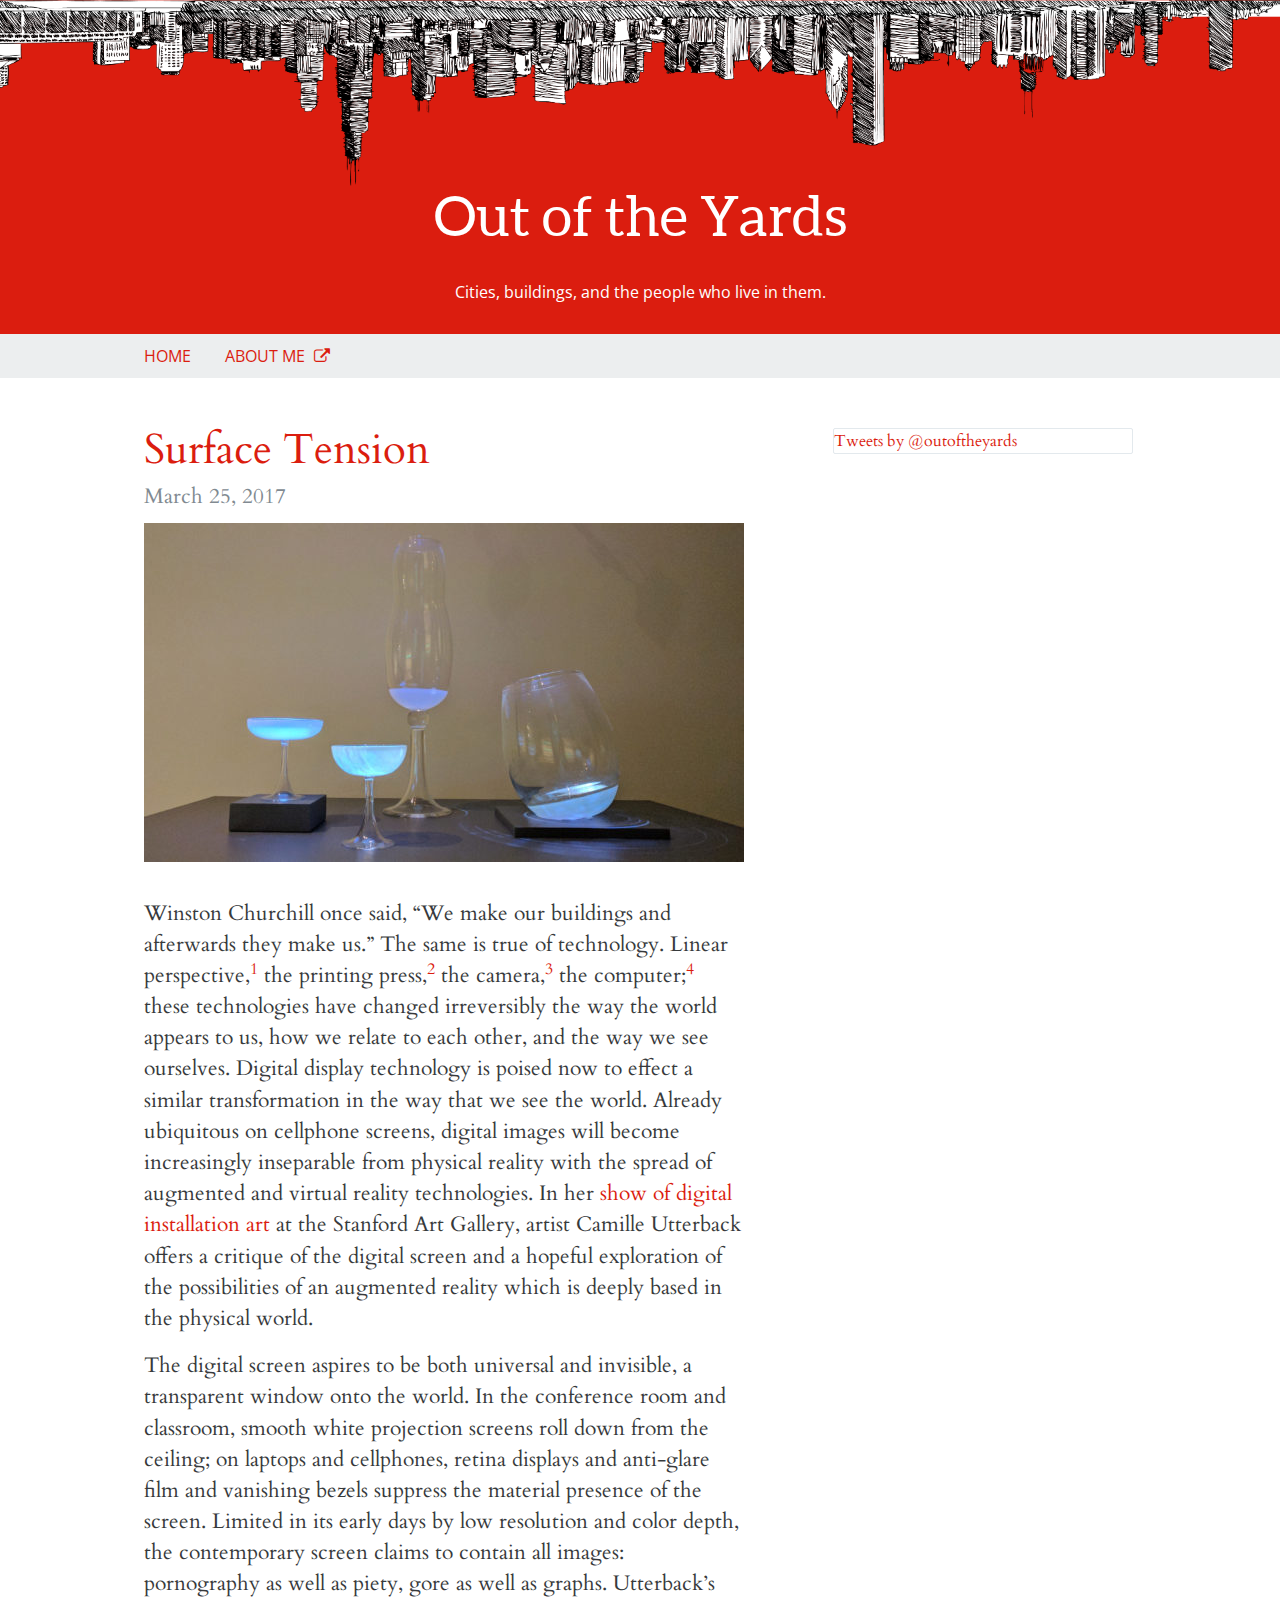
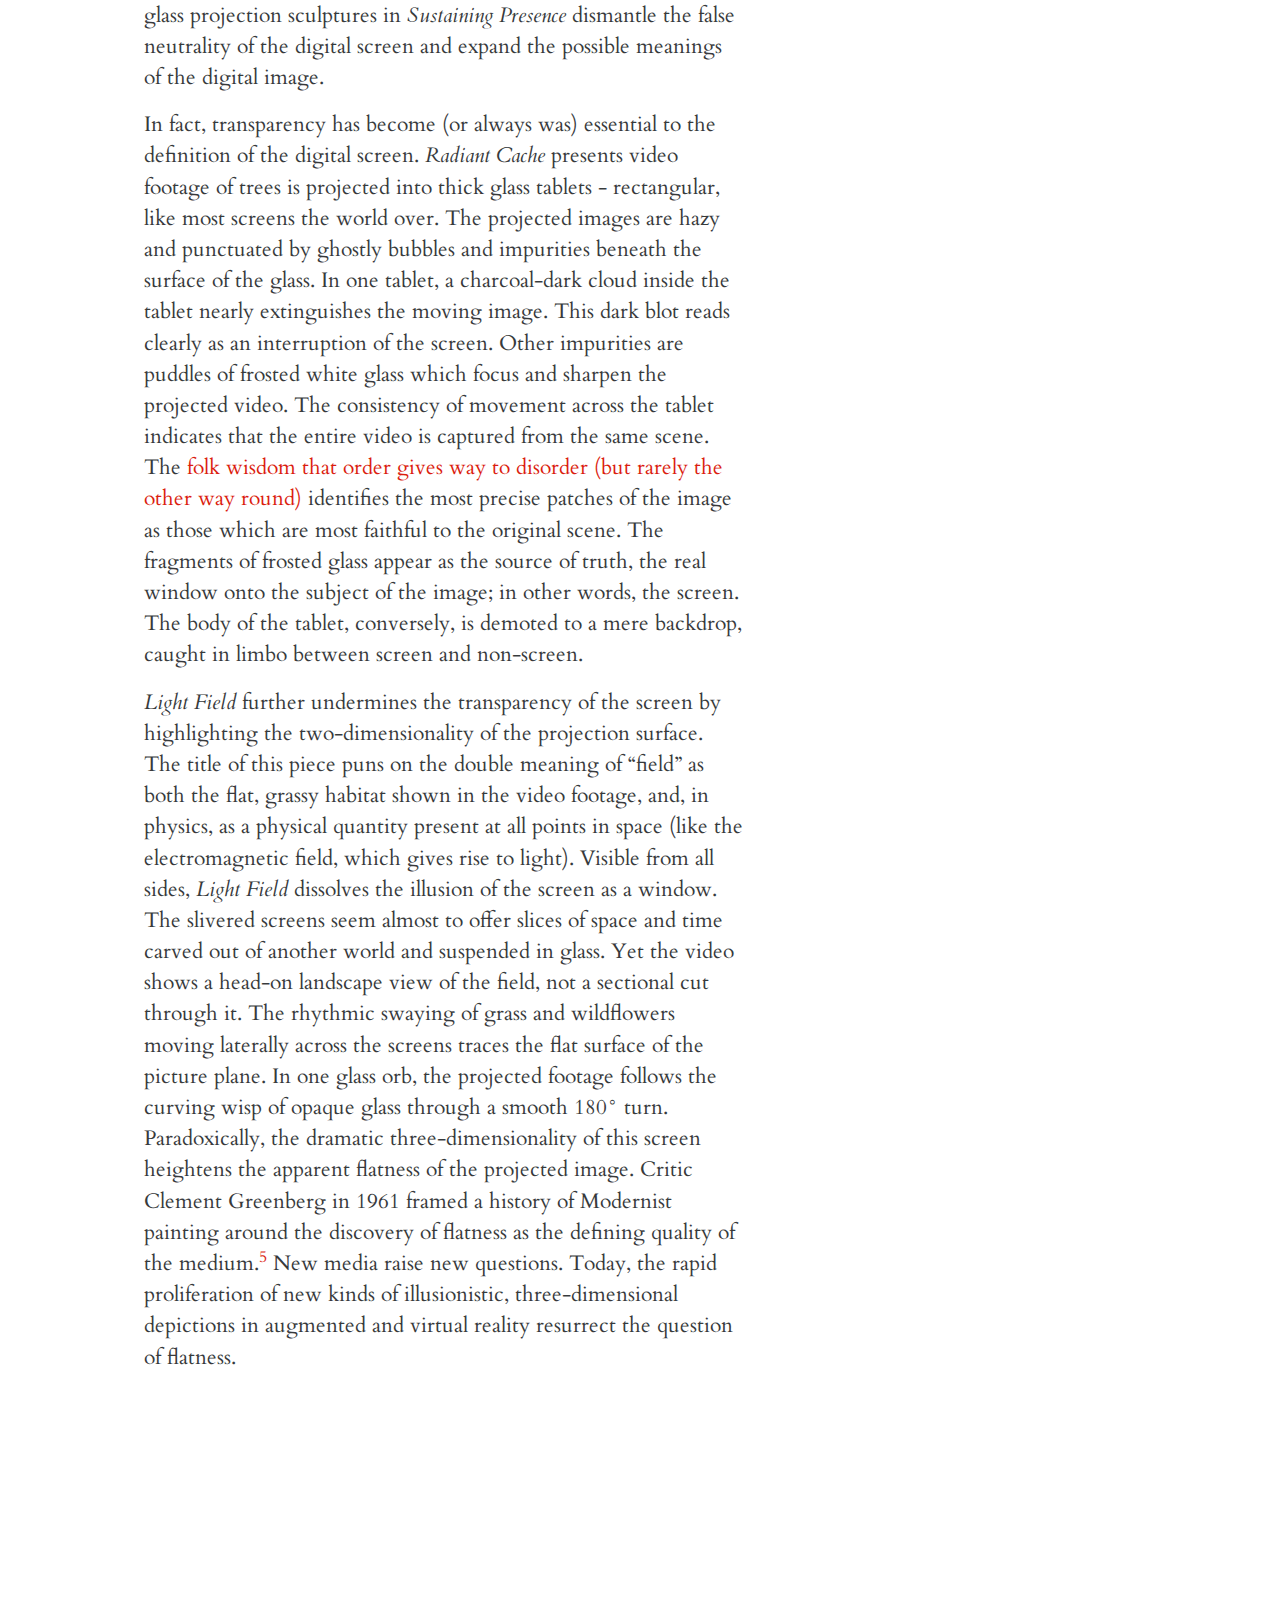
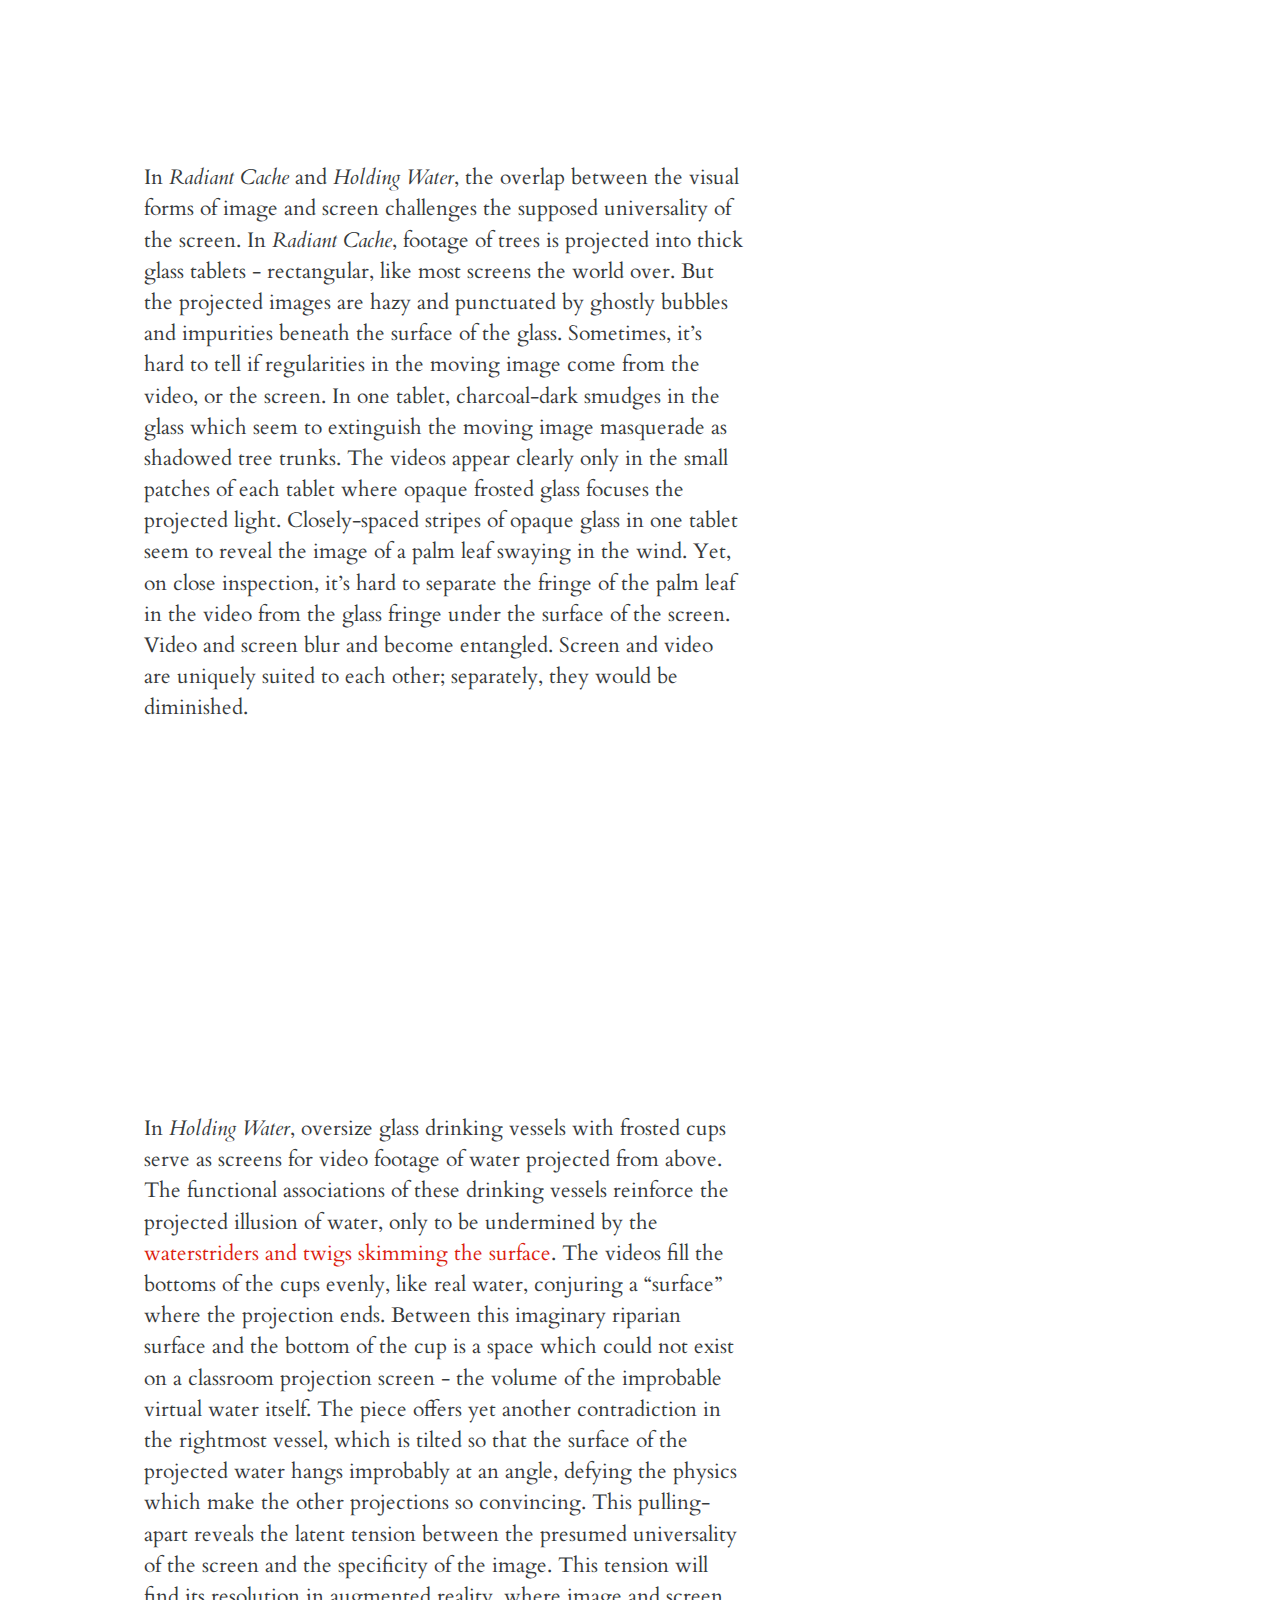
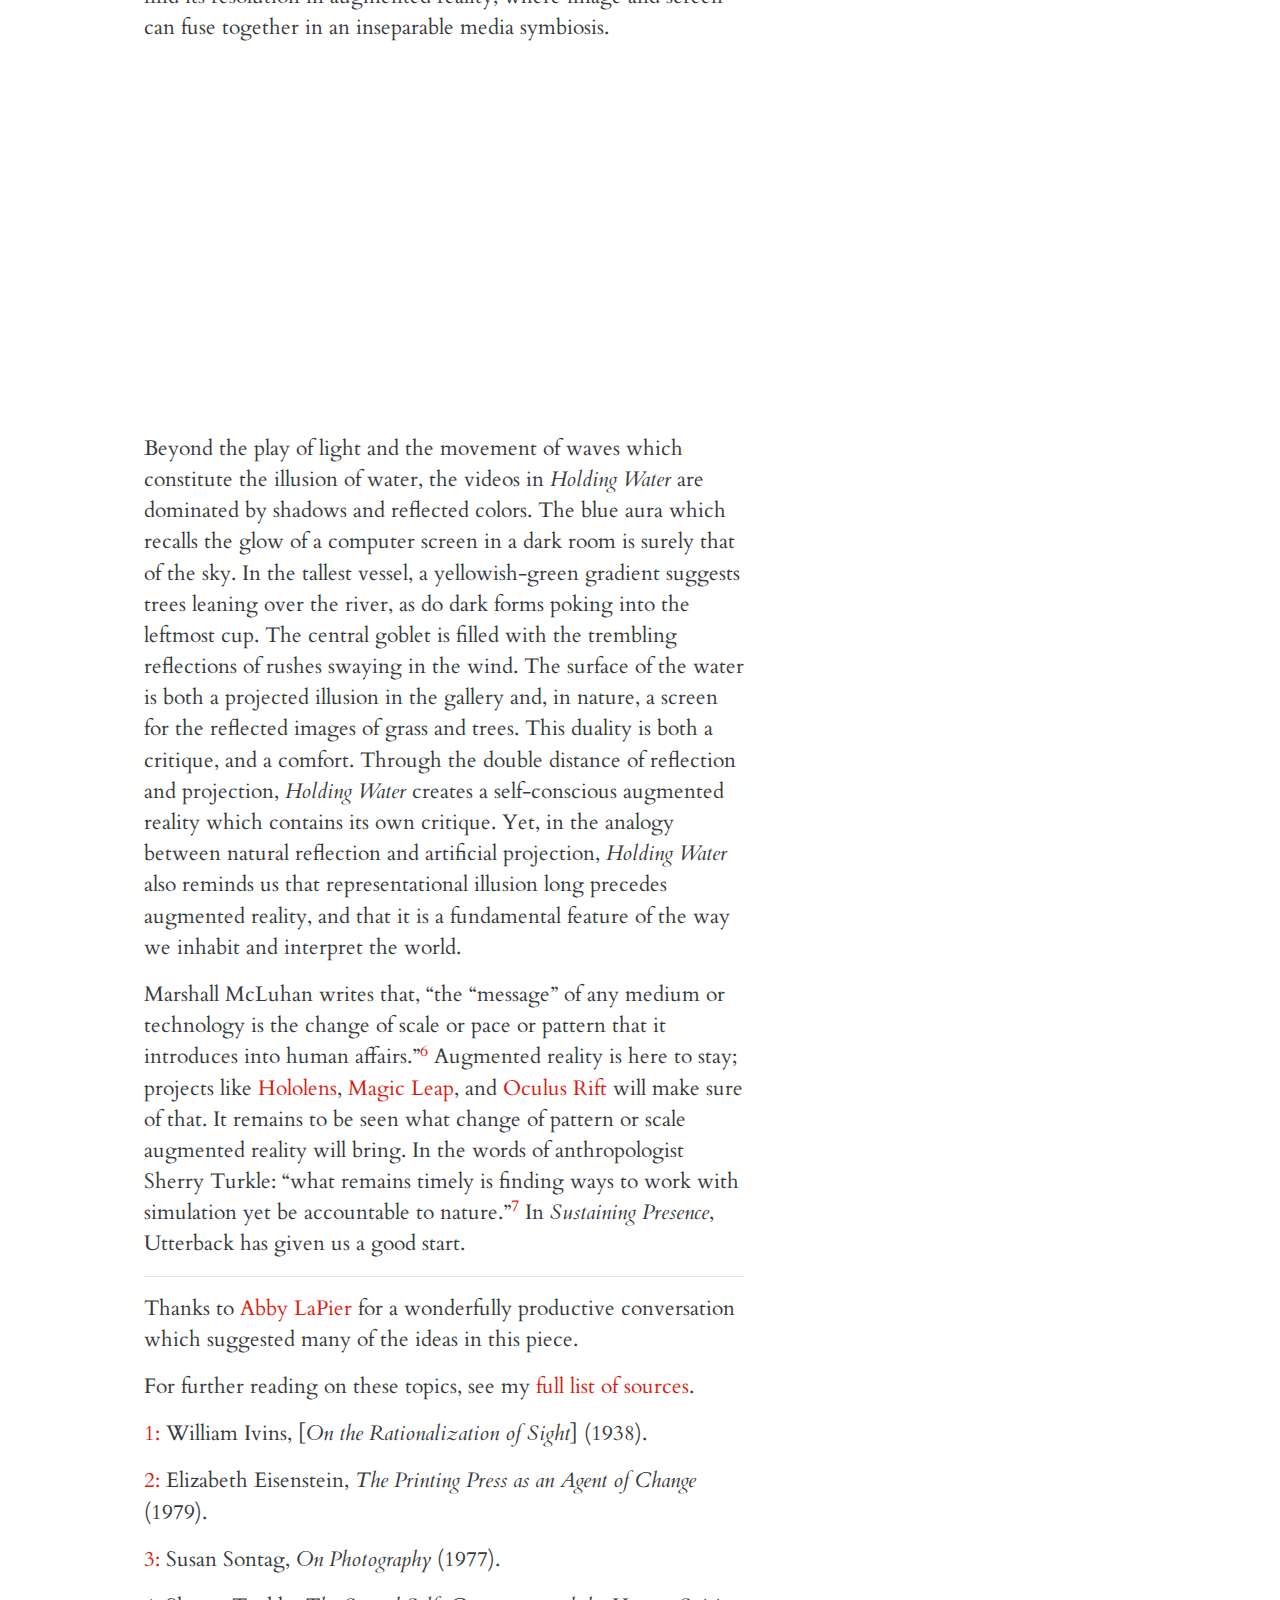
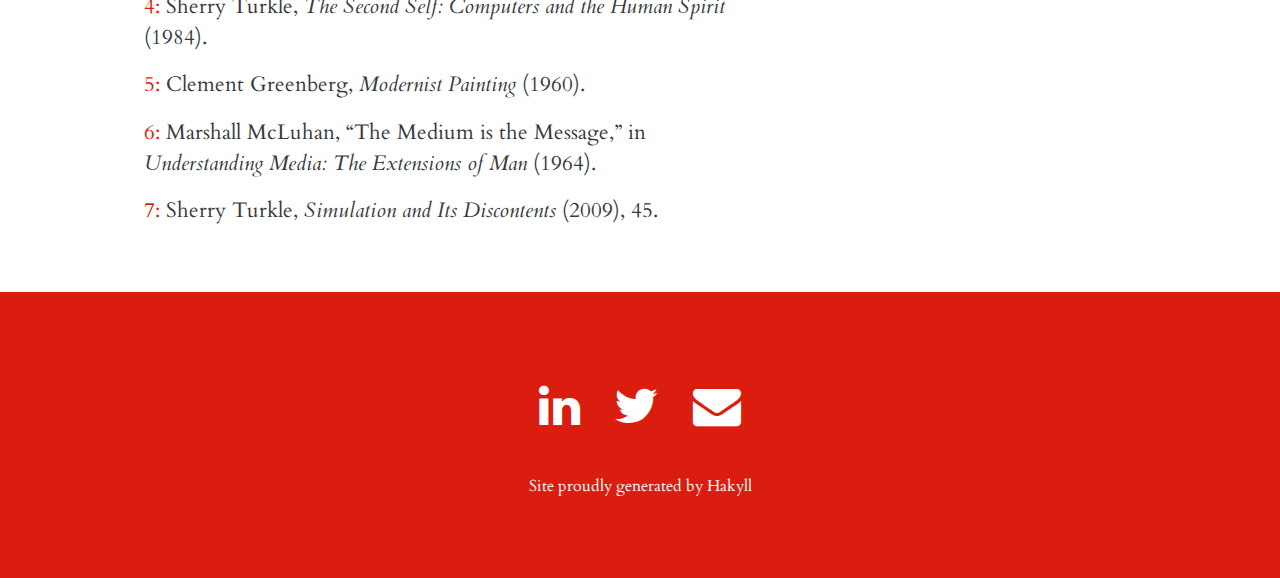
<file: posts/camille-utterback-sustaining-presence/index.html>
<!DOCTYPE html>
<html lang="en-US">
    <head>
        <meta name="viewport" content="width=device-width, initial-scale=1, shrink-to-fit=no">
        <meta charset="UTF-8">
        <meta http-equiv="x-ua-compatible" content="ie=edge">
        <title>Out of the Yards - Surface Tension</title>
        <link rel="icon" href="../../assets/images/favicon.ico" />
        <link rel="stylesheet" type="text/css" href="../../css/style.css" />
        <link rel="stylesheet" href="../../assets/fonts/aleo-regular-webfont.woff" type="text/css" media="all">
        <link rel="stylesheet" href="http://fonts.googleapis.com/css?family=Cardo" type="text/css" media="all">
        <link href="https://fonts.googleapis.com/css?family=Open+Sans" rel="stylesheet" type="text/css">
        <link href="https://maxcdn.bootstrapcdn.com/font-awesome/4.5.0/css/font-awesome.min.css" rel="stylesheet">

        <script>
            (function(i,s,o,g,r,a,m){i['GoogleAnalyticsObject']=r;i[r]=i[r]||function(){
                (i[r].q=i[r].q||[]).push(arguments)},i[r].l=1*new Date();a=s.createElement(o),
                    m=s.getElementsByTagName(o)[0];a.async=1;a.src=g;m.parentNode.insertBefore(a,m)
                })(window,document,'script','https://www.google-analytics.com/analytics.js','ga');
            ga('create', 'UA-43529705-1', 'auto');
            ga('send', 'pageview');
        </script>
    </head>
    <body>
        <header>
            <div class="skyline">
                <div class="skyline-inner"></div>
            </div>
            <div class="header">
                <h1 class="site-title">
                    <a href="../../">Out of the Yards</a>
                </h1>
                <p class="site-subtitle">
                    Cities, buildings, and the people who live in them.
                </p>
            </div><!-- .header -->    
        </header>
        <nav>
            <ul class="nav-items">
                <li class="nav-item"><a href="../../" class="navlink">Home</a></li>
                <li class="nav-item"><a href="//justinmanley.io" class="navlink">
                    About me <i class="fa fa-external-link"></i>
                </a></li>
            </ul>
        </nav>
        <main>
            <div class="content"><article>
    <h1 class="title"><a href="../../posts/camille-utterback-sustaining-presence/index.html">Surface Tension</a></h1>
    <time class="date-published">March 25, 2017</time>
    <figure><img src="../../posts/camille-utterback-sustaining-presence/./images/holding-water.jpg" /></figure>
    <p>Winston Churchill once said, “We make our buildings and afterwards they make us.” The same is true of technology. Linear perspective,<sup><a href="#rationalization-of-sight">1</a></sup> the printing press,<sup><a href="#printing-press">2</a></sup> the camera,<sup><a href="#on-photography">3</a></sup> the computer;<sup><a href="#second-self">4</a></sup> these technologies have changed irreversibly the way the world appears to us, how we relate to each other, and the way we see ourselves. Digital display technology is poised now to effect a similar transformation in the way that we see the world. Already ubiquitous on cellphone screens, digital images will become increasingly inseparable from physical reality with the spread of augmented and virtual reality technologies. In her <a href="http://events.stanford.edu/events/635/63511/">show of digital installation art</a> at the Stanford Art Gallery, artist Camille Utterback offers a critique of the digital screen and a hopeful exploration of the possibilities of an augmented reality which is deeply based in the physical world.</p>
<p>The digital screen aspires to be both universal and invisible, a transparent window onto the world. In the conference room and classroom, smooth white projection screens roll down from the ceiling; on laptops and cellphones, retina displays and anti-glare film and vanishing bezels suppress the material presence of the screen. Limited in its early days by low resolution and color depth, the contemporary screen claims to contain all images: pornography as well as piety, gore as well as graphs. Utterback’s glass projection sculptures in <em>Sustaining Presence</em> dismantle the false neutrality of the digital screen and expand the possible meanings of the digital image.</p>
<p>In fact, transparency has become (or always was) essential to the definition of the digital screen. <em>Radiant Cache</em> presents video footage of trees is projected into thick glass tablets - rectangular, like most screens the world over. The projected images are hazy and punctuated by ghostly bubbles and impurities beneath the surface of the glass. In one tablet, a charcoal-dark cloud inside the tablet nearly extinguishes the moving image. This dark blot reads clearly as an interruption of the screen. Other impurities are puddles of frosted white glass which focus and sharpen the projected video. The consistency of movement across the tablet indicates that the entire video is captured from the same scene. The <a href="https://en.wikipedia.org/wiki/Second_law_of_thermodynamics">folk wisdom that order gives way to disorder (but rarely the other way round)</a> identifies the most precise patches of the image as those which are most faithful to the original scene. The fragments of frosted glass appear as the source of truth, the real window onto the subject of the image; in other words, the screen. The body of the tablet, conversely, is demoted to a mere backdrop, caught in limbo between screen and non-screen.</p>
<p><em>Light Field</em> further undermines the transparency of the screen by highlighting the two-dimensionality of the projection surface. The title of this piece puns on the double meaning of “field” as both the flat, grassy habitat shown in the video footage, and, in physics, as a physical quantity present at all points in space (like the electromagnetic field, which gives rise to light). Visible from all sides, <em>Light Field</em> dissolves the illusion of the screen as a window. The slivered screens seem almost to offer slices of space and time carved out of another world and suspended in glass. Yet the video shows a head-on landscape view of the field, not a sectional cut through it. The rhythmic swaying of grass and wildflowers moving laterally across the screens traces the flat surface of the picture plane. In one glass orb, the projected footage follows the curving wisp of opaque glass through a smooth 180° turn. Paradoxically, the dramatic three-dimensionality of this screen heightens the apparent flatness of the projected image. Critic Clement Greenberg in 1961 framed a history of Modernist painting around the discovery of flatness as the defining quality of the medium.<sup><a href="#modernist-painting">5</a></sup> New media raise new questions. Today, the rapid proliferation of new kinds of illusionistic, three-dimensional depictions in augmented and virtual reality resurrect the question of flatness.</p>
<figure>
<div class="youtube-container">
<iframe class="youtube-video" width="100%" src="https://www.youtube.com/embed/4ctr_-X9f5w" frameborder="0" allowfullscreen>
</iframe>
</div>

</figure>
<p>In <em>Radiant Cache</em> and <em>Holding Water</em>, the overlap between the visual forms of image and screen challenges the supposed universality of the screen. In <em>Radiant Cache</em>, footage of trees is projected into thick glass tablets - rectangular, like most screens the world over. But the projected images are hazy and punctuated by ghostly bubbles and impurities beneath the surface of the glass. Sometimes, it’s hard to tell if regularities in the moving image come from the video, or the screen. In one tablet, charcoal-dark smudges in the glass which seem to extinguish the moving image masquerade as shadowed tree trunks. The videos appear clearly only in the small patches of each tablet where opaque frosted glass focuses the projected light. Closely-spaced stripes of opaque glass in one tablet seem to reveal the image of a palm leaf swaying in the wind. Yet, on close inspection, it’s hard to separate the fringe of the palm leaf in the video from the glass fringe under the surface of the screen. Video and screen blur and become entangled. Screen and video are uniquely suited to each other; separately, they would be diminished.</p>
<figure>
<div class="youtube-container">
<iframe class="youtube-video" width="100%" src="https://www.youtube.com/embed/KzsXMJo8fQY" frameborder="0" allowfullscreen>
</iframe>
</div>

</figure>
<p>In <em>Holding Water</em>, oversize glass drinking vessels with frosted cups serve as screens for video footage of water projected from above. The functional associations of these drinking vessels reinforce the projected illusion of water, only to be undermined by the <a href="https://youtu.be/zaeKG8aRdZ8">waterstriders and twigs skimming the surface</a>. The videos fill the bottoms of the cups evenly, like real water, conjuring a “surface” where the projection ends. Between this imaginary riparian surface and the bottom of the cup is a space which could not exist on a classroom projection screen - the volume of the improbable virtual water itself. The piece offers yet another contradiction in the rightmost vessel, which is tilted so that the surface of the projected water hangs improbably at an angle, defying the physics which make the other projections so convincing. This pulling-apart reveals the latent tension between the presumed universality of the screen and the specificity of the image. This tension will find its resolution in augmented reality, where image and screen can fuse together in an inseparable media symbiosis.</p>
<figure>
<div class="youtube-container">
<iframe class="youtube-video" width="100%" src="https://www.youtube.com/embed/Fqei6pjqbns" frameborder="0" allowfullscreen>
</iframe>
</div>

</figure>
<p>Beyond the play of light and the movement of waves which constitute the illusion of water, the videos in <em>Holding Water</em> are dominated by shadows and reflected colors. The blue aura which recalls the glow of a computer screen in a dark room is surely that of the sky. In the tallest vessel, a yellowish-green gradient suggests trees leaning over the river, as do dark forms poking into the leftmost cup. The central goblet is filled with the trembling reflections of rushes swaying in the wind. The surface of the water is both a projected illusion in the gallery and, in nature, a screen for the reflected images of grass and trees. This duality is both a critique, and a comfort. Through the double distance of reflection and projection, <em>Holding Water</em> creates a self-conscious augmented reality which contains its own critique. Yet, in the analogy between natural reflection and artificial projection, <em>Holding Water</em> also reminds us that representational illusion long precedes augmented reality, and that it is a fundamental feature of the way we inhabit and interpret the world.</p>
<p>Marshall McLuhan writes that, “the “message” of any medium or technology is the change of scale or pace or pattern that it introduces into human affairs.”<sup><a href="#medium-is-the-message">6</a></sup> Augmented reality is here to stay; projects like <a href="https://www.microsoft.com/microsoft-hololens/en-us">Hololens</a>, <a href="https://www.magicleap.com/#/home">Magic Leap</a>, and <a href="https://www.oculus.com/rift/">Oculus Rift</a> will make sure of that. It remains to be seen what change of pattern or scale augmented reality will bring. In the words of anthropologist Sherry Turkle: “what remains timely is finding ways to work with simulation yet be accountable to nature.”<sup><a href="#simulation-and-its-discontents">7</a></sup> In <em>Sustaining Presence</em>, Utterback has given us a good start.</p>
<hr />
<p>Thanks to <a href="https://abbylapier.com/">Abby LaPier</a> for a wonderfully productive conversation which suggested many of the ideas in this piece.</p>
<p>For further reading on these topics, see my <a href="https://docs.google.com/document/d/1RQjTmWoGaPzDGnQMYfEyynjl8Ou-dWl3FB_g39f2WvE/pub">full list of sources</a>.</p>
<p><a name="rationalization-of-sight">1:</a> William Ivins, [<em>On the Rationalization of Sight</em>] (1938).</p>
<p><a name="printing-press">2:</a> Elizabeth Eisenstein, <em>The Printing Press as an Agent of Change</em> (1979).</p>
<p><a name="on-photography">3:</a> Susan Sontag, <em>On Photography</em> (1977).</p>
<p><a name="second-self">4:</a> Sherry Turkle, <em>The Second Self: Computers and the Human Spirit</em> (1984).</p>
<p><a name="modernist-painting">5:</a> Clement Greenberg, <em>Modernist Painting</em> (1960).</p>
<p><a name="medium-is-the-message">6:</a> Marshall McLuhan, “The Medium is the Message,” in <em>Understanding Media: The Extensions of Man</em> (1964).</p>
<p><a name="simulation-and-its-discontents">7:</a> Sherry Turkle, <em>Simulation and Its Discontents</em> (2009), 45.</p>
</article>
</div>
            <div class="twitter-container">
                <div class="twitter-widget">
                    <a class="twitter-timeline" href="https://twitter.com/outoftheyards" data-widget-id="498662204107788289">Tweets by @outoftheyards</a>
    <script>!function(d,s,id){var js,fjs=d.getElementsByTagName(s)[0],p=/^http:/.test(d.location)?'http':'https';if(!d.getElementById(id)){js=d.createElement(s);js.id=id;js.src=p+"://platform.twitter.com/widgets.js";fjs.parentNode.insertBefore(js,fjs);}}(document,"script","twitter-wjs");</script> 
                </div>
            </div><!-- .twitter-container -->
        </main>
        <footer>
            <div>
                <div class="contact-me">
                    <a class="contact-link" href="linkedin.com/in/justinmanley/">
                        <span class="fa fa-linkedin"></span></a>     
                    <a class="contact-link" href="twitter.com/outoftheyards">
                        <span class="fa fa-twitter"></span></a>     
                    <a class="contact-link" href="mailto:manleyjster@gmail.com">
                        <span class="fa fa-envelope"></span></a>     
                </div>
                <div class="attributions">
                    Site proudly generated by
                    <a href="http://jaspervdj.be/hakyll" class="light-text">Hakyll</a>
                </div>
            </div>
        </footer>
    </body>
</html>
</file>
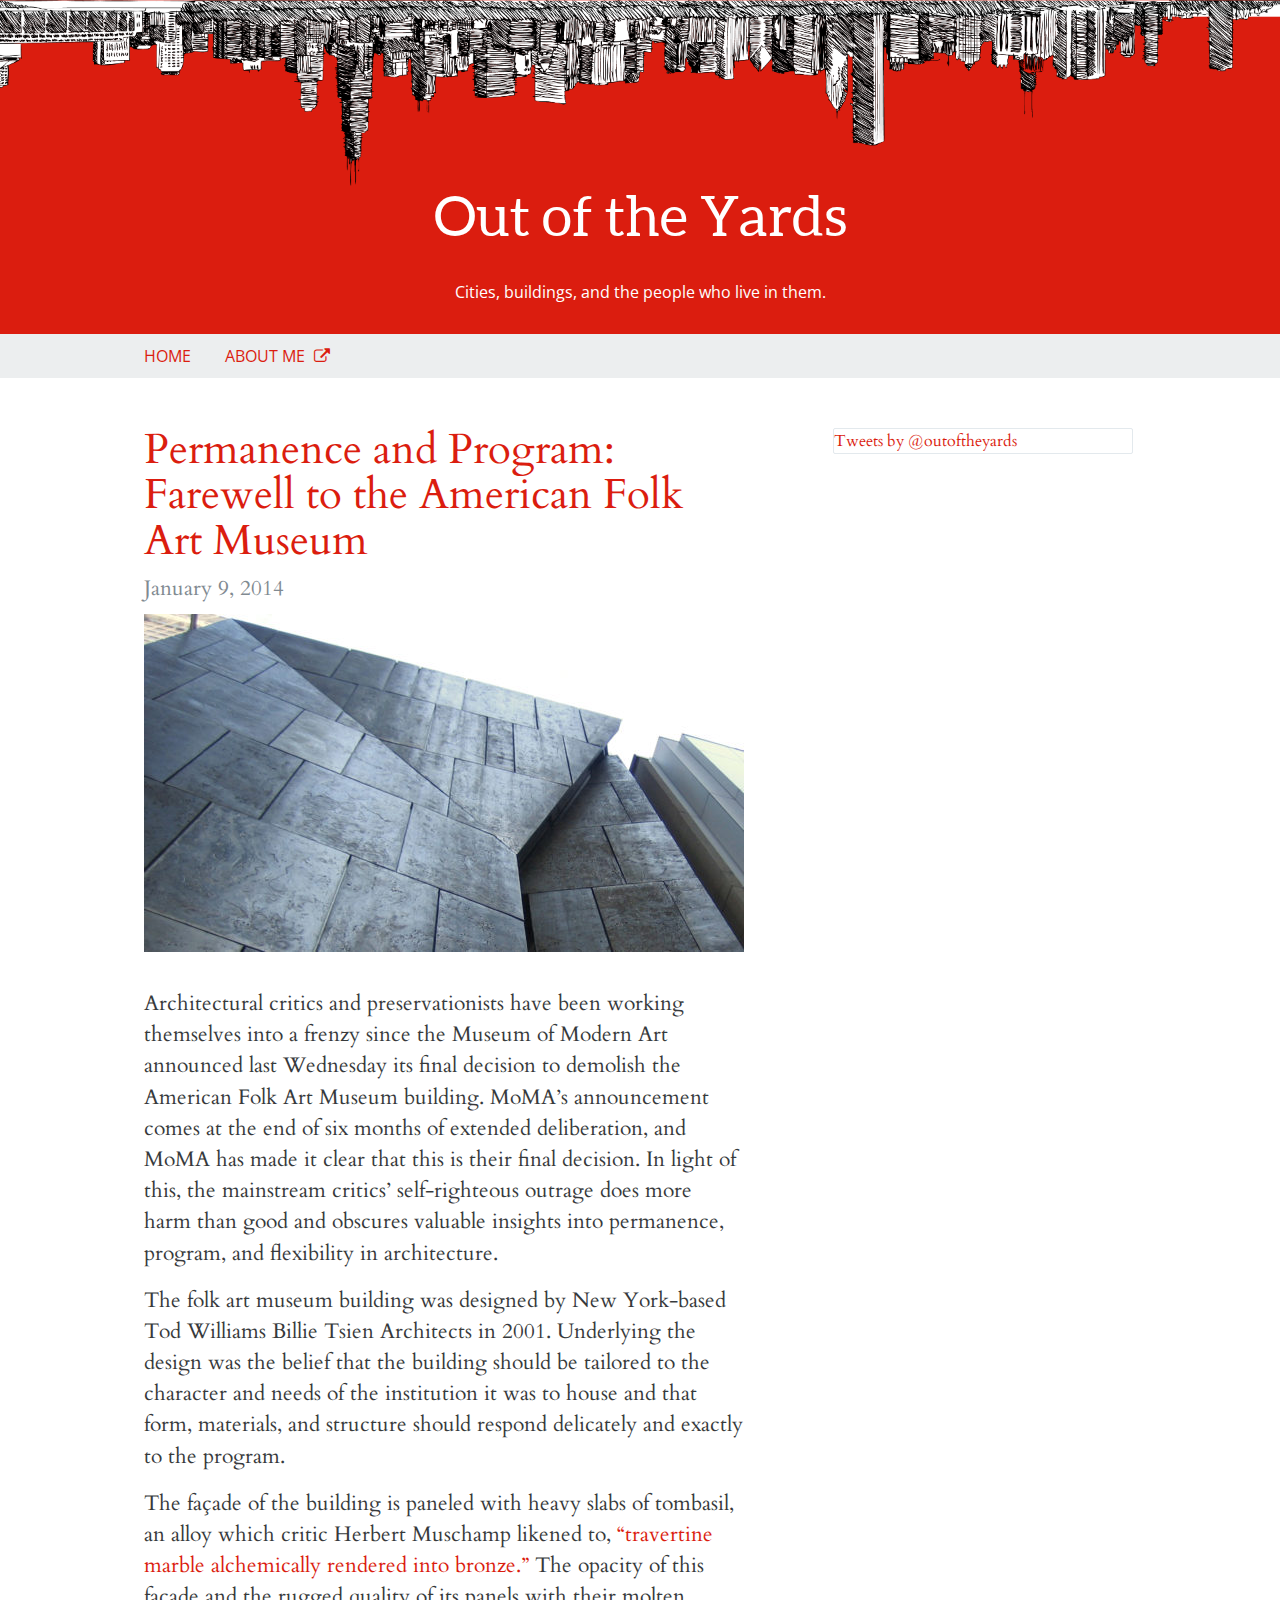
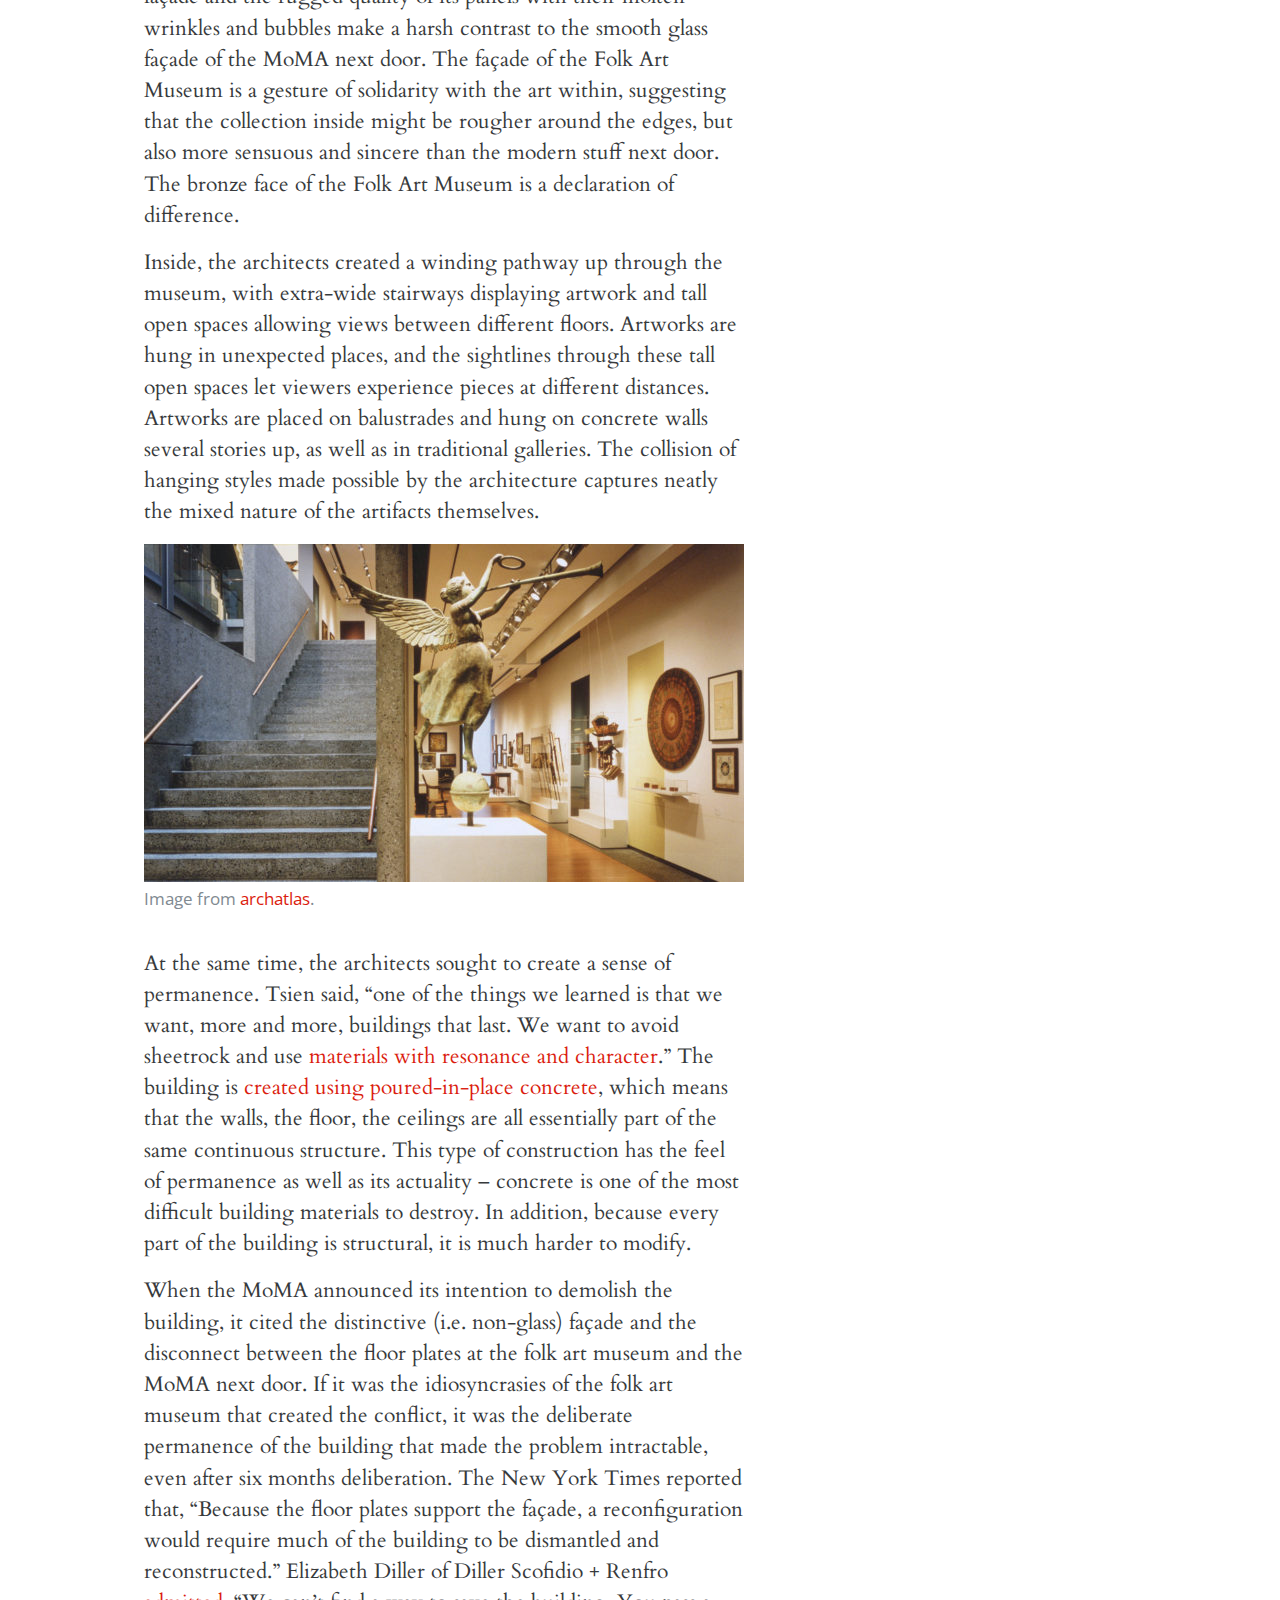
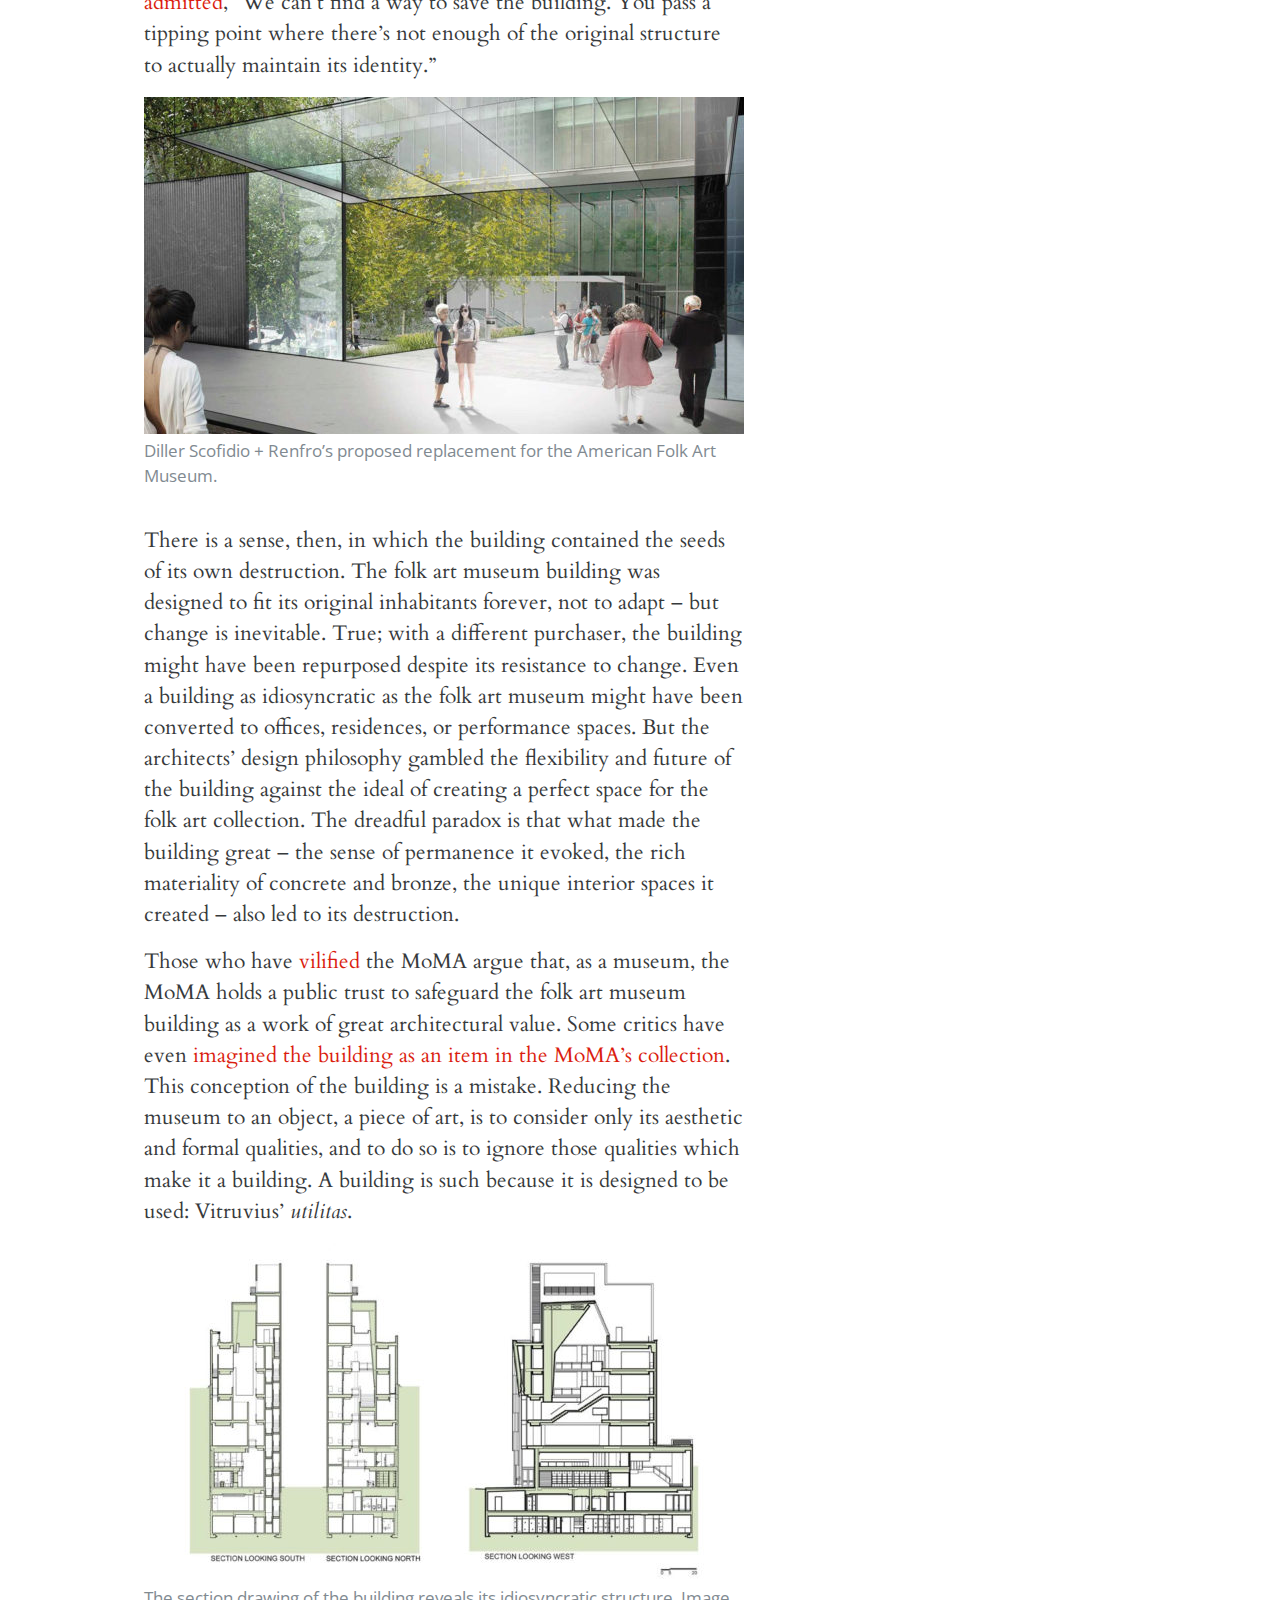
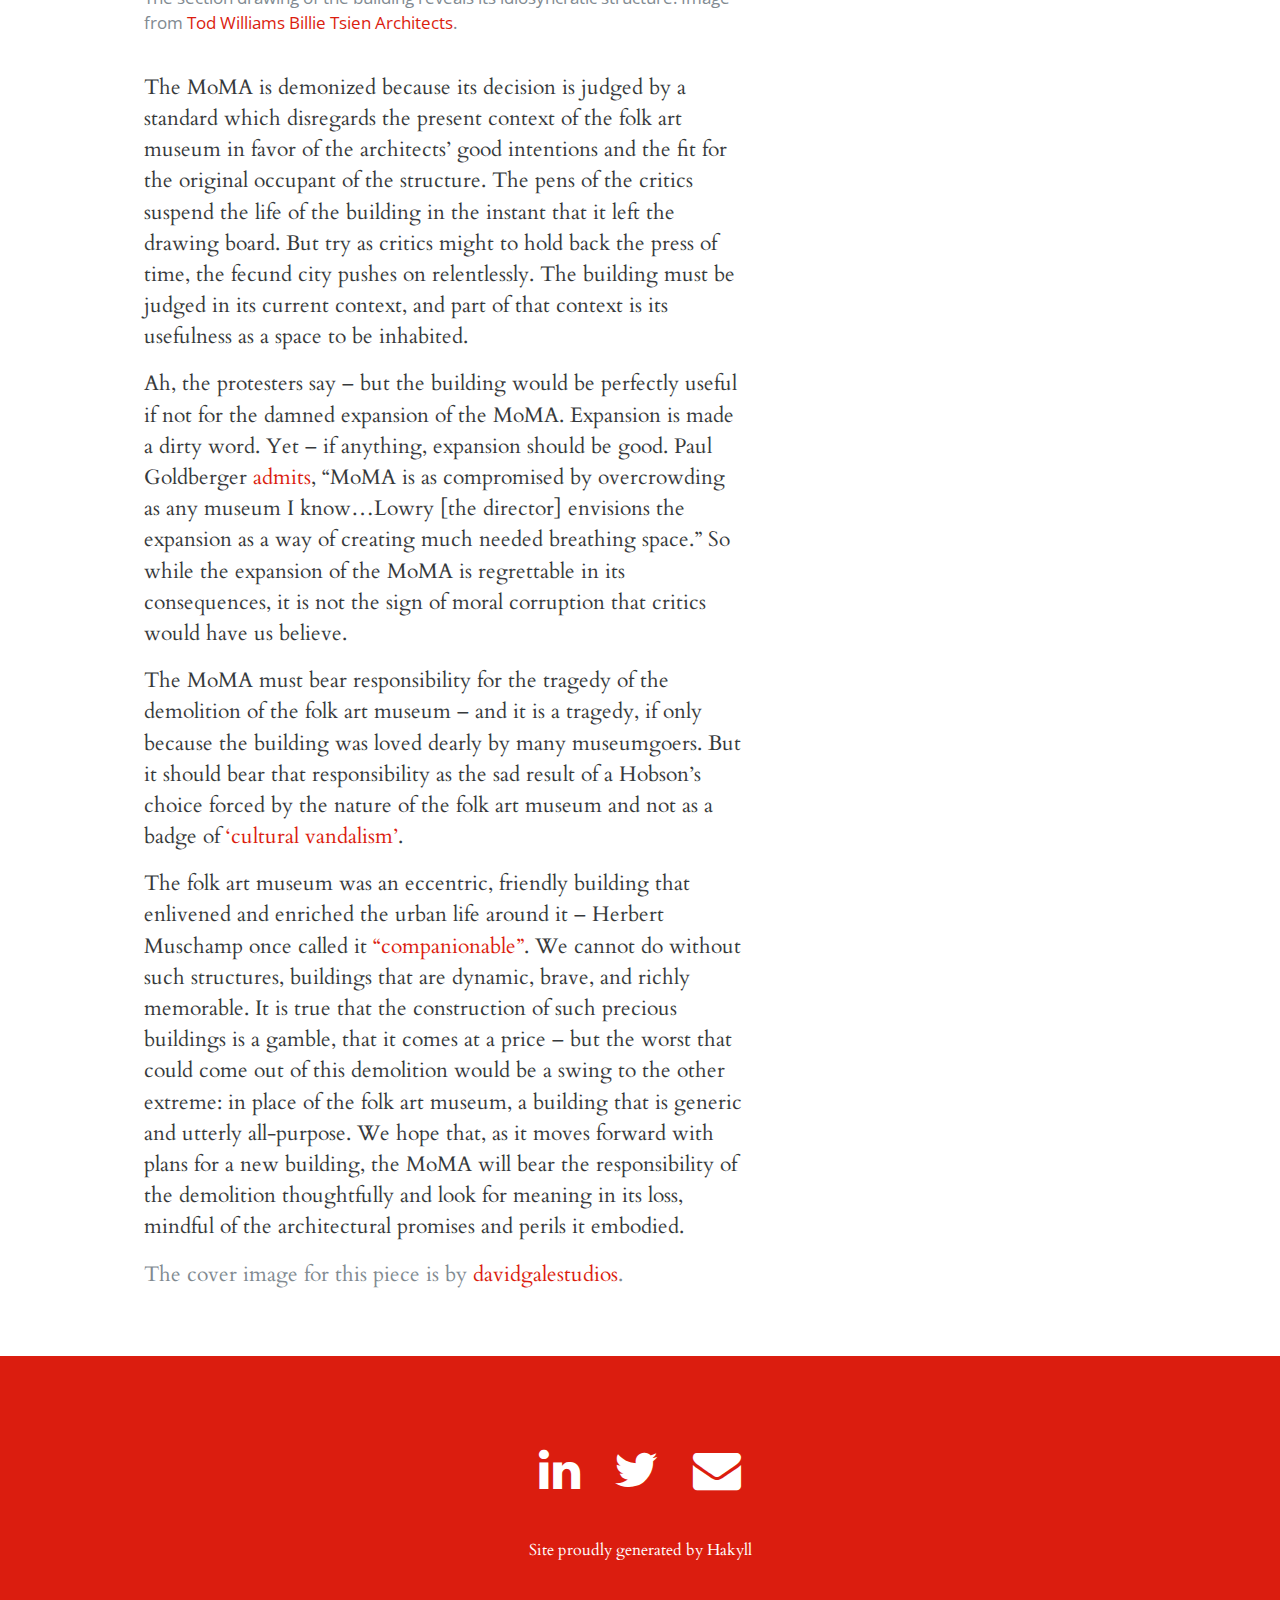
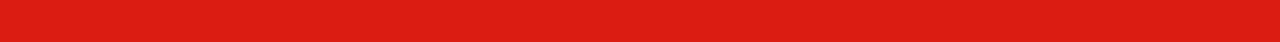
<file: posts/farewell-to-the-folk-art-museum/index.html>
<!DOCTYPE html>
<html lang="en-US">
    <head>
        <meta name="viewport" content="width=device-width, initial-scale=1, shrink-to-fit=no">
        <meta charset="UTF-8">
        <meta http-equiv="x-ua-compatible" content="ie=edge">
        <title>Out of the Yards - Permanence and Program: Farewell to the American Folk Art Museum</title>
        <link rel="icon" href="../../assets/images/favicon.ico" />
        <link rel="stylesheet" type="text/css" href="../../css/style.css" />
        <link rel="stylesheet" href="../../assets/fonts/aleo-regular-webfont.woff" type="text/css" media="all">
        <link rel="stylesheet" href="http://fonts.googleapis.com/css?family=Cardo" type="text/css" media="all">
        <link href="https://fonts.googleapis.com/css?family=Open+Sans" rel="stylesheet" type="text/css">
        <link href="https://maxcdn.bootstrapcdn.com/font-awesome/4.5.0/css/font-awesome.min.css" rel="stylesheet">

        <script>
            (function(i,s,o,g,r,a,m){i['GoogleAnalyticsObject']=r;i[r]=i[r]||function(){
                (i[r].q=i[r].q||[]).push(arguments)},i[r].l=1*new Date();a=s.createElement(o),
                    m=s.getElementsByTagName(o)[0];a.async=1;a.src=g;m.parentNode.insertBefore(a,m)
                })(window,document,'script','https://www.google-analytics.com/analytics.js','ga');
            ga('create', 'UA-43529705-1', 'auto');
            ga('send', 'pageview');
        </script>
    </head>
    <body>
        <header>
            <div class="skyline">
                <div class="skyline-inner"></div>
            </div>
            <div class="header">
                <h1 class="site-title">
                    <a href="../../">Out of the Yards</a>
                </h1>
                <p class="site-subtitle">
                    Cities, buildings, and the people who live in them.
                </p>
            </div><!-- .header -->    
        </header>
        <nav>
            <ul class="nav-items">
                <li class="nav-item"><a href="../../" class="navlink">Home</a></li>
                <li class="nav-item"><a href="//justinmanley.io" class="navlink">
                    About me <i class="fa fa-external-link"></i>
                </a></li>
            </ul>
        </nav>
        <main>
            <div class="content"><article>
    <h1 class="title"><a href="../../posts/farewell-to-the-folk-art-museum/index.html">Permanence and Program: Farewell to the American Folk Art Museum</a></h1>
    <time class="date-published">January  9, 2014</time>
    <figure><img src="../../posts/farewell-to-the-folk-art-museum/./images/afam-facade.jpg" /></figure>
    <p>Architectural critics and preservationists have been working themselves into a frenzy since the Museum of Modern Art announced last Wednesday its final decision to demolish the American Folk Art Museum building. MoMA’s announcement comes at the end of six months of extended deliberation, and MoMA has made it clear that this is their final decision. In light of this, the mainstream critics’ self-righteous outrage does more harm than good and obscures valuable insights into permanence, program, and flexibility in architecture.</p>
<p>The folk art museum building was designed by New York-based Tod Williams Billie Tsien Architects in 2001. Underlying the design was the belief that the building should be tailored to the character and needs of the institution it was to house and that form, materials, and structure should respond delicately and exactly to the program.</p>
<p>The façade of the building is paneled with heavy slabs of tombasil, an alloy which critic Herbert Muschamp likened to, <a href="http://www.nytimes.com/2001/12/14/arts/architecture-review-fireside-intimacy-for-folk-art-museum.html">“travertine marble alchemically rendered into bronze.”</a> The opacity of this façade and the rugged quality of its panels with their molten wrinkles and bubbles make a harsh contrast to the smooth glass façade of the MoMA next door. The façade of the Folk Art Museum is a gesture of solidarity with the art within, suggesting that the collection inside might be rougher around the edges, but also more sensuous and sincere than the modern stuff next door. The bronze face of the Folk Art Museum is a declaration of difference.</p>
<p>Inside, the architects created a winding pathway up through the museum, with extra-wide stairways displaying artwork and tall open spaces allowing views between different floors. Artworks are hung in unexpected places, and the sightlines through these tall open spaces let viewers experience pieces at different distances. Artworks are placed on balustrades and hung on concrete walls several stories up, as well as in traditional galleries. The collision of hanging styles made possible by the architecture captures neatly the mixed nature of the artifacts themselves.</p>
<figure>
<img src="../../posts/farewell-to-the-folk-art-museum/./images/afam-interior.jpg" />
<figcaption>
Image from <a href="http://archatlas.net/post/120267532828">archatlas</a>.
</figcaption>
</figure>
<p>At the same time, the architects sought to create a sense of permanence. Tsien said, “one of the things we learned is that we want, more and more, buildings that last. We want to avoid sheetrock and use <a href="http://www.newyorker.com/culture/culture-desk/memory-palace">materials with resonance and character</a>.” The building is <a href="http://www.newyorker.com/culture/culture-desk/memory-palace">created using poured-in-place concrete</a>, which means that the walls, the floor, the ceilings are all essentially part of the same continuous structure. This type of construction has the feel of permanence as well as its actuality – concrete is one of the most difficult building materials to destroy. In addition, because every part of the building is structural, it is much harder to modify.</p>
<p>When the MoMA announced its intention to demolish the building, it cited the distinctive (i.e. non-glass) façade and the disconnect between the floor plates at the folk art museum and the MoMA next door. If it was the idiosyncrasies of the folk art museum that created the conflict, it was the deliberate permanence of the building that made the problem intractable, even after six months deliberation. The New York Times reported that, “Because the floor plates support the façade, a reconfiguration would require much of the building to be dismantled and reconstructed.” Elizabeth Diller of Diller Scofidio + Renfro <a href="http://www.nytimes.com/2014/01/09/arts/design/a-grand-redesign-of-moma-does-not-spare-a-notable-neighbor.html">admitted</a>, “We can’t find a way to save the building. You pass a tipping point where there’s not enough of the original structure to actually maintain its identity.”</p>
<figure>
<img src="../../posts/farewell-to-the-folk-art-museum/./images/afam-dsr-rendering.jpg" />
<figcaption>
Diller Scofidio + Renfro’s proposed replacement for the American Folk Art Museum.
</figcaption>
</figure>
<p>There is a sense, then, in which the building contained the seeds of its own destruction. The folk art museum building was designed to fit its original inhabitants forever, not to adapt – but change is inevitable. True; with a different purchaser, the building might have been repurposed despite its resistance to change. Even a building as idiosyncratic as the folk art museum might have been converted to offices, residences, or performance spaces. But the architects’ design philosophy gambled the flexibility and future of the building against the ideal of creating a perfect space for the folk art collection. The dreadful paradox is that what made the building great – the sense of permanence it evoked, the rich materiality of concrete and bronze, the unique interior spaces it created – also led to its destruction.</p>
<p>Those who have <a href="https://twitter.com/jerrysaltz/statuses/422020014141497344">vilified</a> the MoMA argue that, as a museum, the MoMA holds a public trust to safeguard the folk art museum building as a work of great architectural value. Some critics have even <a href="http://www.nytimes.com/2014/01/09/arts/design/a-grand-redesign-of-moma-does-not-spare-a-notable-neighbor.html">imagined the building as an item in the MoMA’s collection</a>. This conception of the building is a mistake. Reducing the museum to an object, a piece of art, is to consider only its aesthetic and formal qualities, and to do so is to ignore those qualities which make it a building. A building is such because it is designed to be used: Vitruvius’ <em>utilitas</em>.</p>
<figure>
<img src="../../posts/farewell-to-the-folk-art-museum/./images/afam-section.jpg" />
<figcaption>
The section drawing of the building reveals its idiosyncratic structure. Image from <a href="http://twbta.com/work/american-folk-art-museum">Tod Williams Billie Tsien Architects</a>.
</figcaption>
</figure>
<p>The MoMA is demonized because its decision is judged by a standard which disregards the present context of the folk art museum in favor of the architects’ good intentions and the fit for the original occupant of the structure. The pens of the critics suspend the life of the building in the instant that it left the drawing board. But try as critics might to hold back the press of time, the fecund city pushes on relentlessly. The building must be judged in its current context, and part of that context is its usefulness as a space to be inhabited.</p>
<p>Ah, the protesters say – but the building would be perfectly useful if not for the damned expansion of the MoMA. Expansion is made a dirty word. Yet – if anything, expansion should be good. Paul Goldberger <a href="http://www.vanityfair.com/culture/architecture/2014/01/american-folk-art-museum-demolition">admits</a>, “MoMA is as compromised by overcrowding as any museum I know…Lowry [the director] envisions the expansion as a way of creating much needed breathing space.” So while the expansion of the MoMA is regrettable in its consequences, it is not the sign of moral corruption that critics would have us believe.</p>
<p>The MoMA must bear responsibility for the tragedy of the demolition of the folk art museum – and it is a tragedy, if only because the building was loved dearly by many museumgoers. But it should bear that responsibility as the sad result of a Hobson’s choice forced by the nature of the folk art museum and not as a badge of <a href="http://www.nybooks.com/daily/2013/04/12/momas-act-vandalism/">‘cultural vandalism’</a>.</p>
<p>The folk art museum was an eccentric, friendly building that enlivened and enriched the urban life around it – Herbert Muschamp once called it <a href="http://www.nytimes.com/2001/12/14/arts/architecture-review-fireside-intimacy-for-folk-art-museum.html">“companionable”</a>. We cannot do without such structures, buildings that are dynamic, brave, and richly memorable. It is true that the construction of such precious buildings is a gamble, that it comes at a price – but the worst that could come out of this demolition would be a swing to the other extreme: in place of the folk art museum, a building that is generic and utterly all-purpose. We hope that, as it moves forward with plans for a new building, the MoMA will bear the responsibility of the demolition thoughtfully and look for meaning in its loss, mindful of the architectural promises and perils it embodied.</p>
<p class="note">
The cover image for this piece is by <a href="https://www.flickr.com/photos/davidgalestudios/">davidgalestudios</a>.
</p>
</article>
</div>
            <div class="twitter-container">
                <div class="twitter-widget">
                    <a class="twitter-timeline" href="https://twitter.com/outoftheyards" data-widget-id="498662204107788289">Tweets by @outoftheyards</a>
    <script>!function(d,s,id){var js,fjs=d.getElementsByTagName(s)[0],p=/^http:/.test(d.location)?'http':'https';if(!d.getElementById(id)){js=d.createElement(s);js.id=id;js.src=p+"://platform.twitter.com/widgets.js";fjs.parentNode.insertBefore(js,fjs);}}(document,"script","twitter-wjs");</script> 
                </div>
            </div><!-- .twitter-container -->
        </main>
        <footer>
            <div>
                <div class="contact-me">
                    <a class="contact-link" href="linkedin.com/in/justinmanley/">
                        <span class="fa fa-linkedin"></span></a>     
                    <a class="contact-link" href="twitter.com/outoftheyards">
                        <span class="fa fa-twitter"></span></a>     
                    <a class="contact-link" href="mailto:manleyjster@gmail.com">
                        <span class="fa fa-envelope"></span></a>     
                </div>
                <div class="attributions">
                    Site proudly generated by
                    <a href="http://jaspervdj.be/hakyll" class="light-text">Hakyll</a>
                </div>
            </div>
        </footer>
    </body>
</html>
</file>
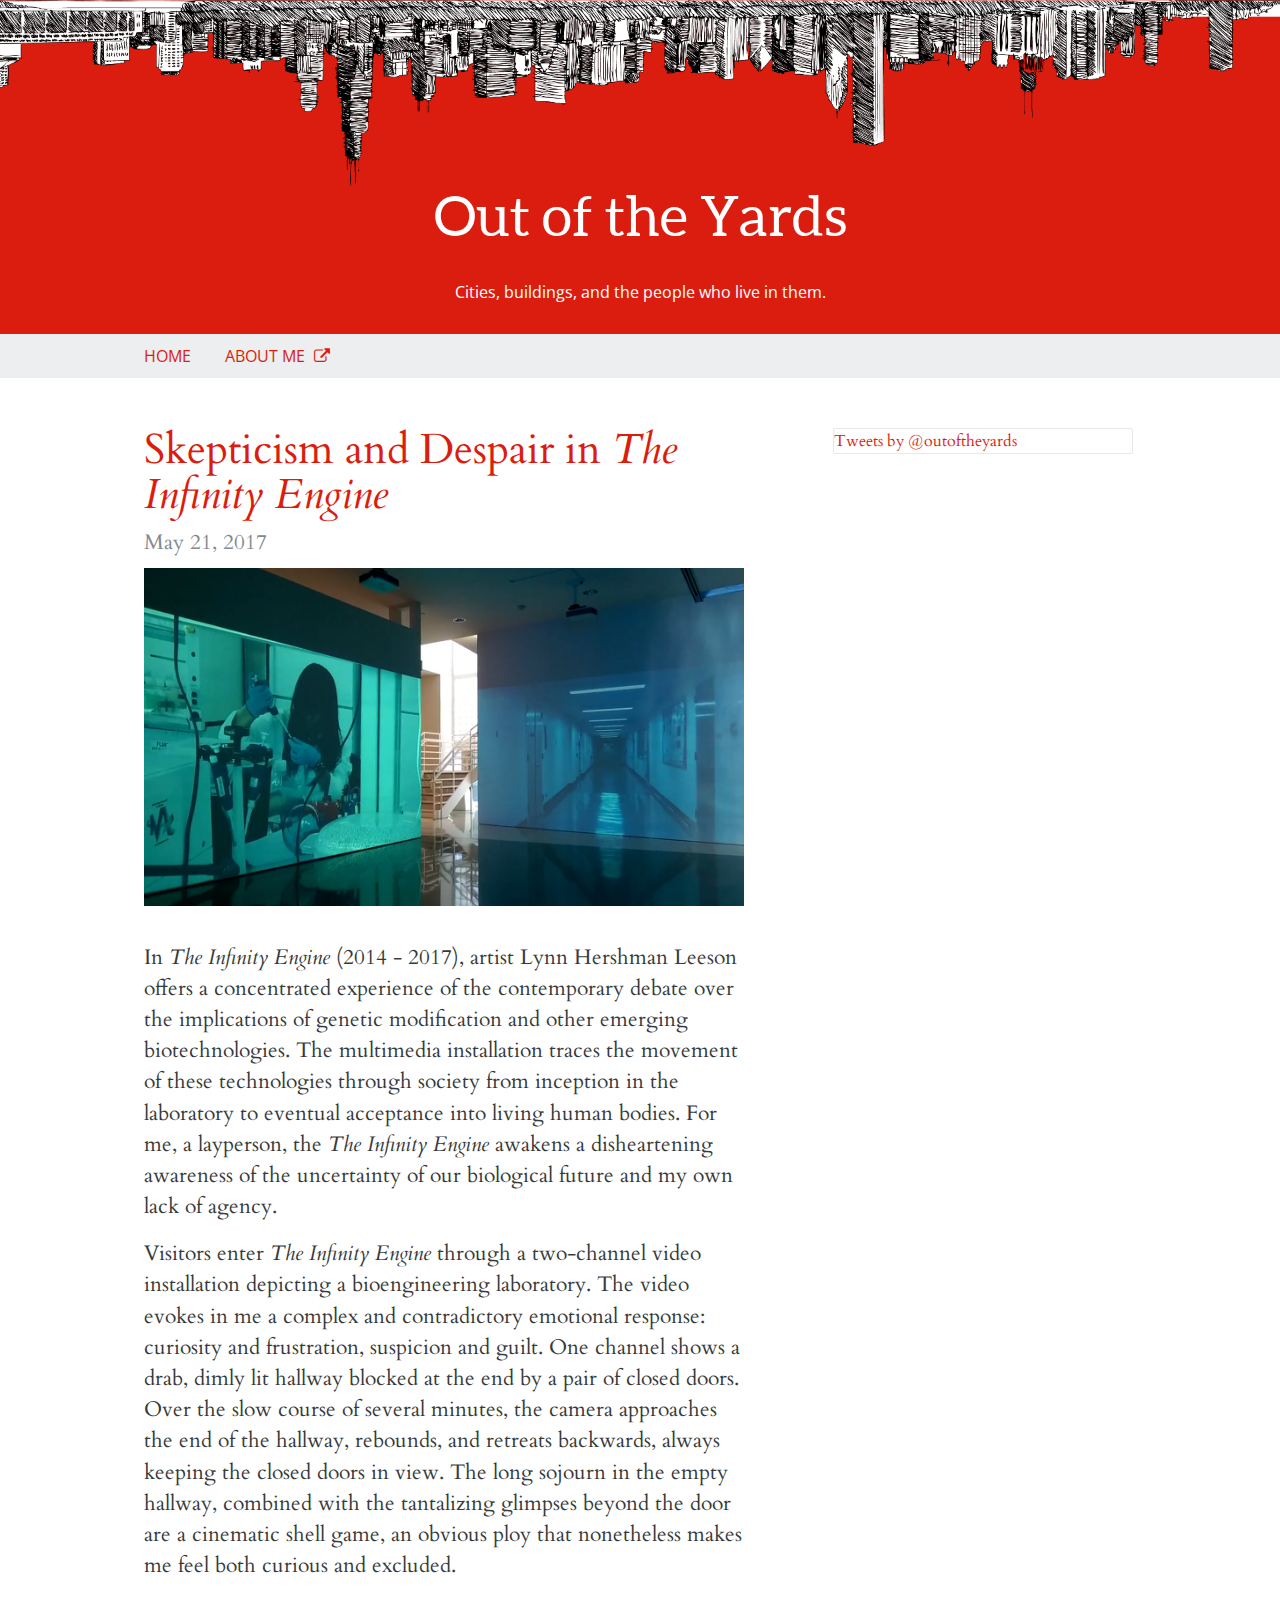
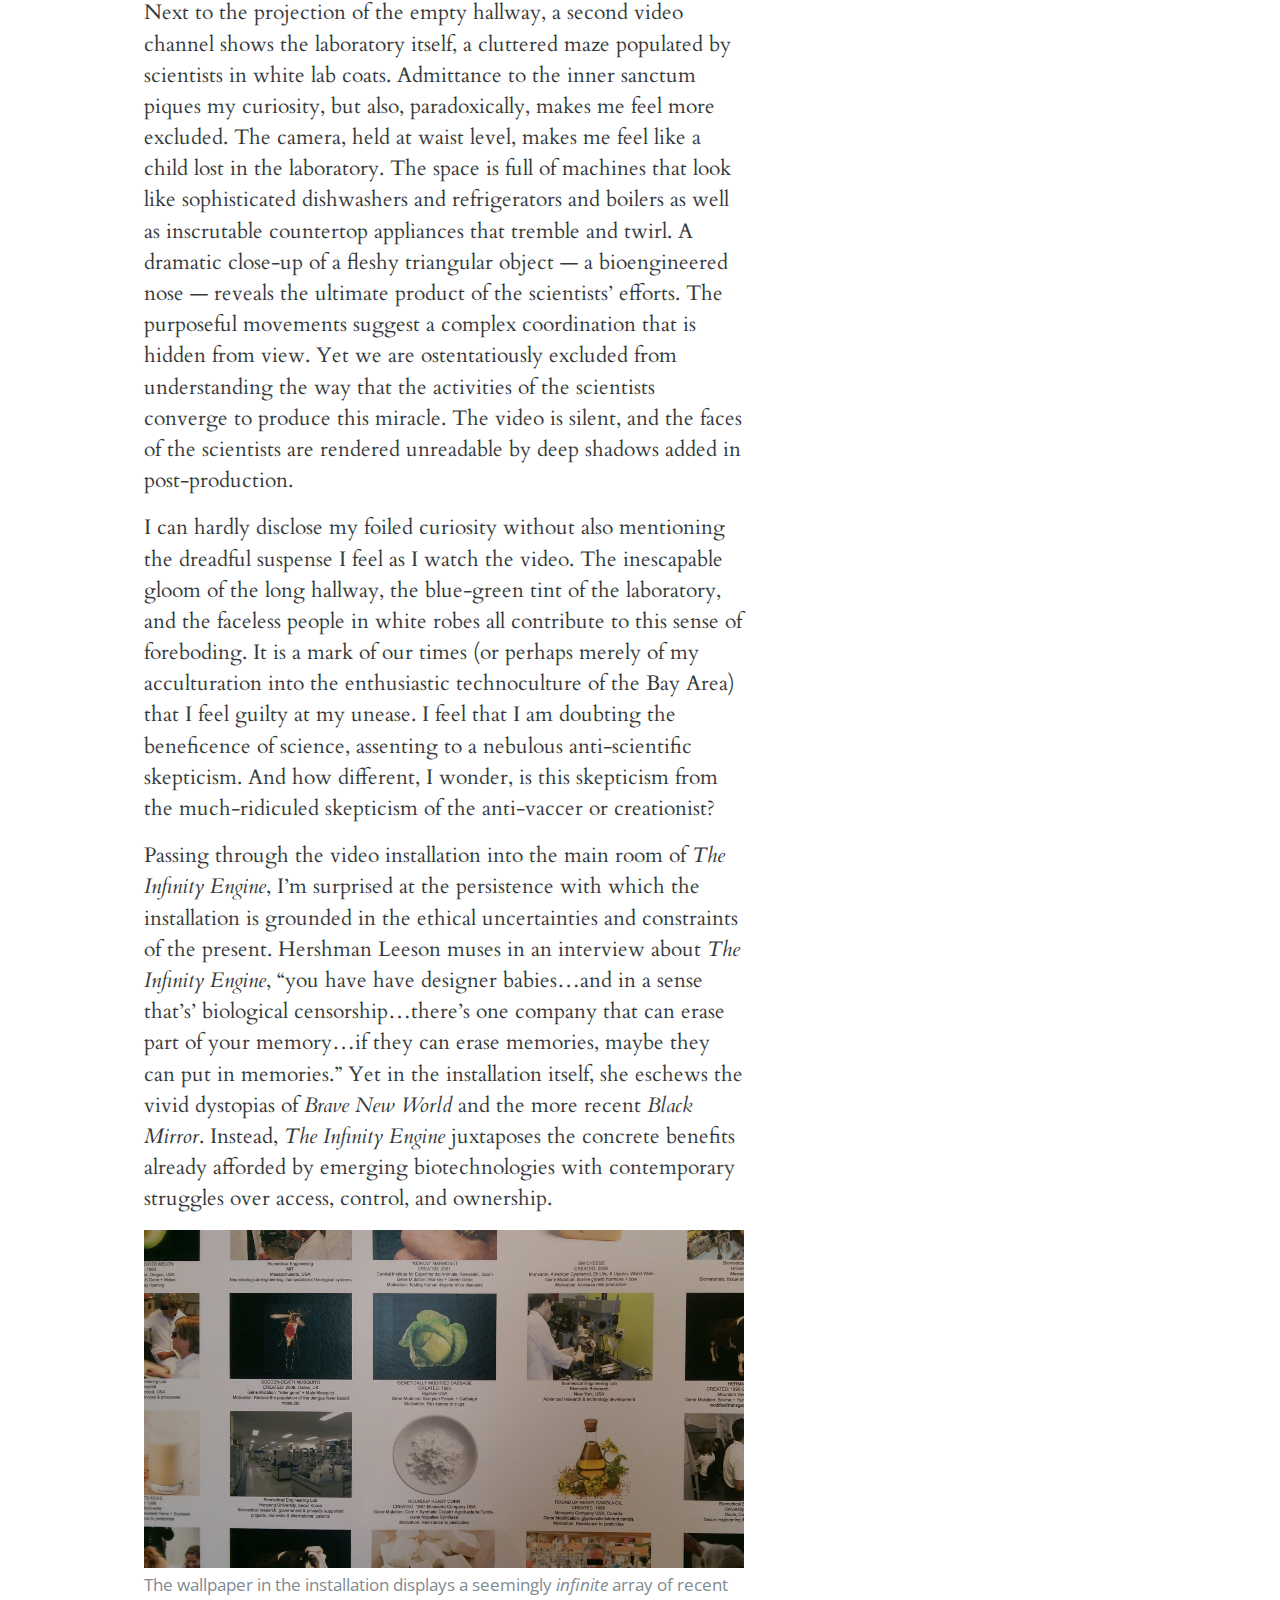
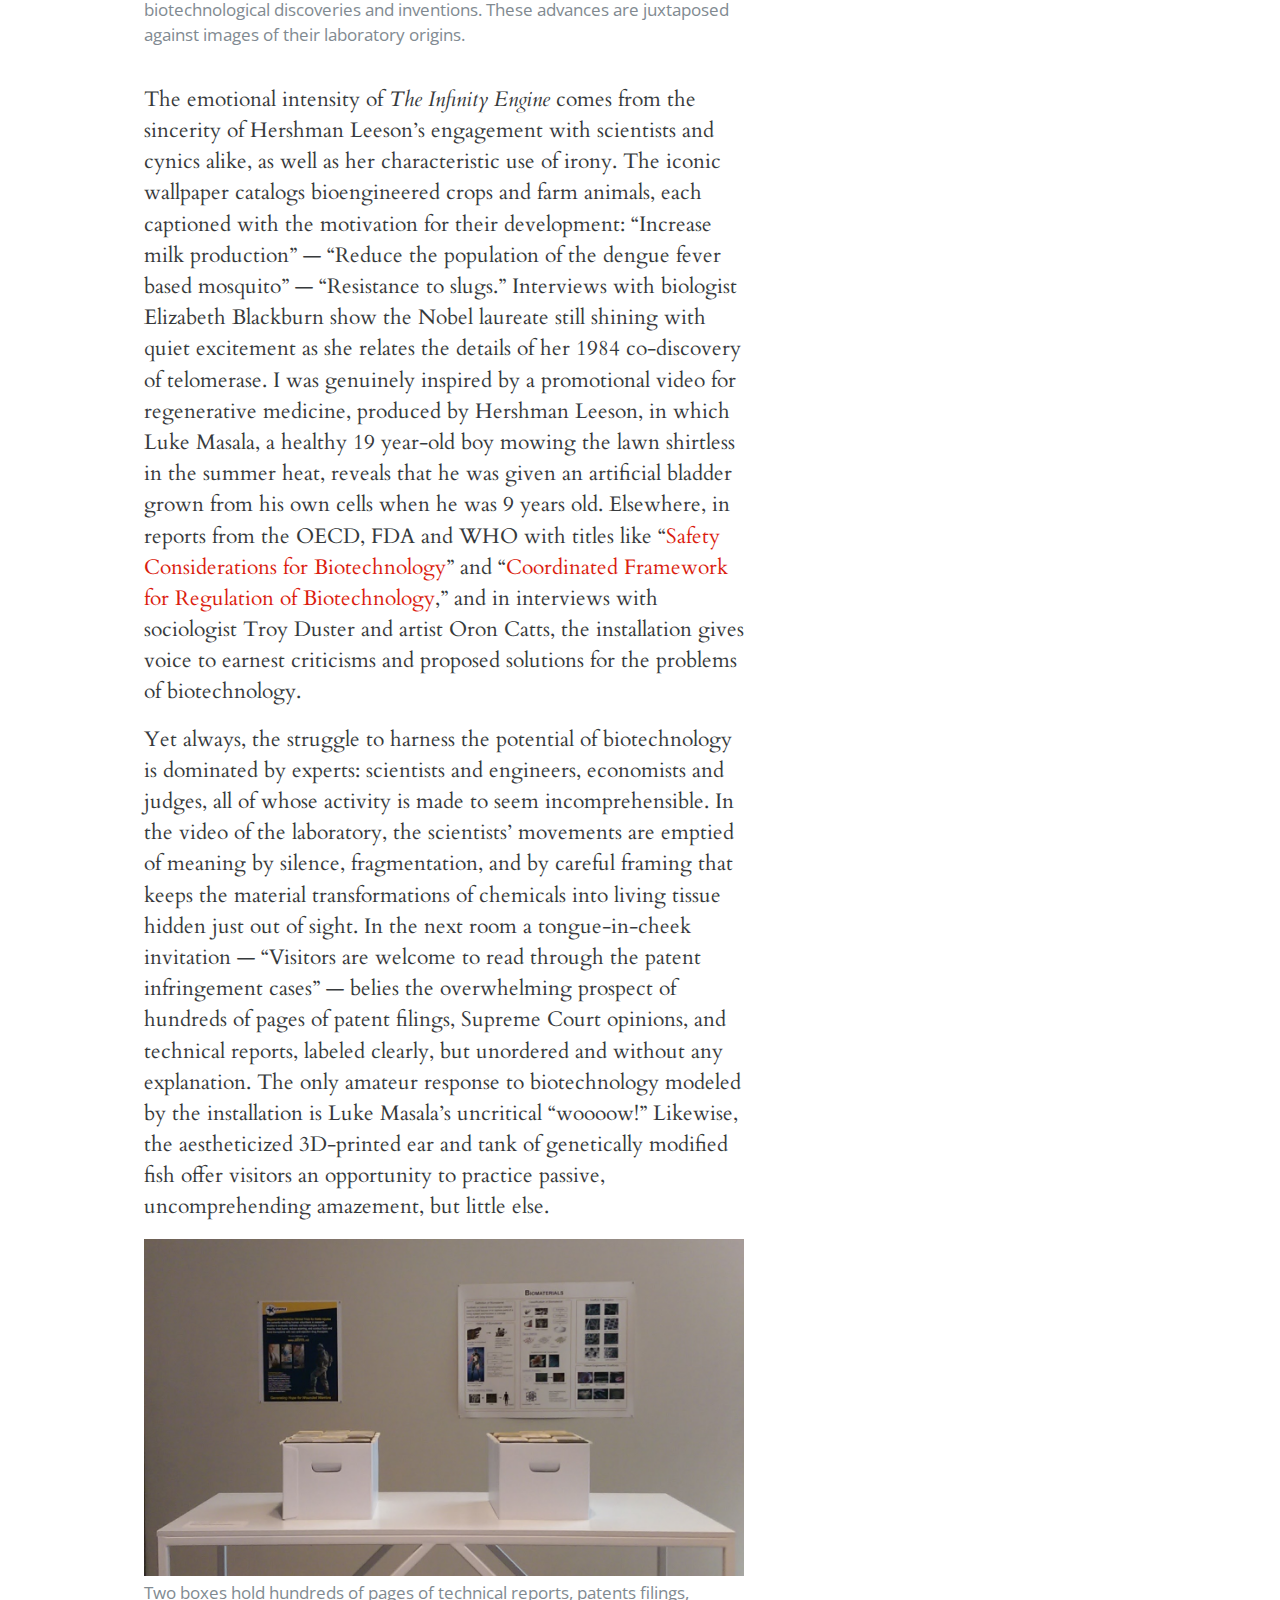
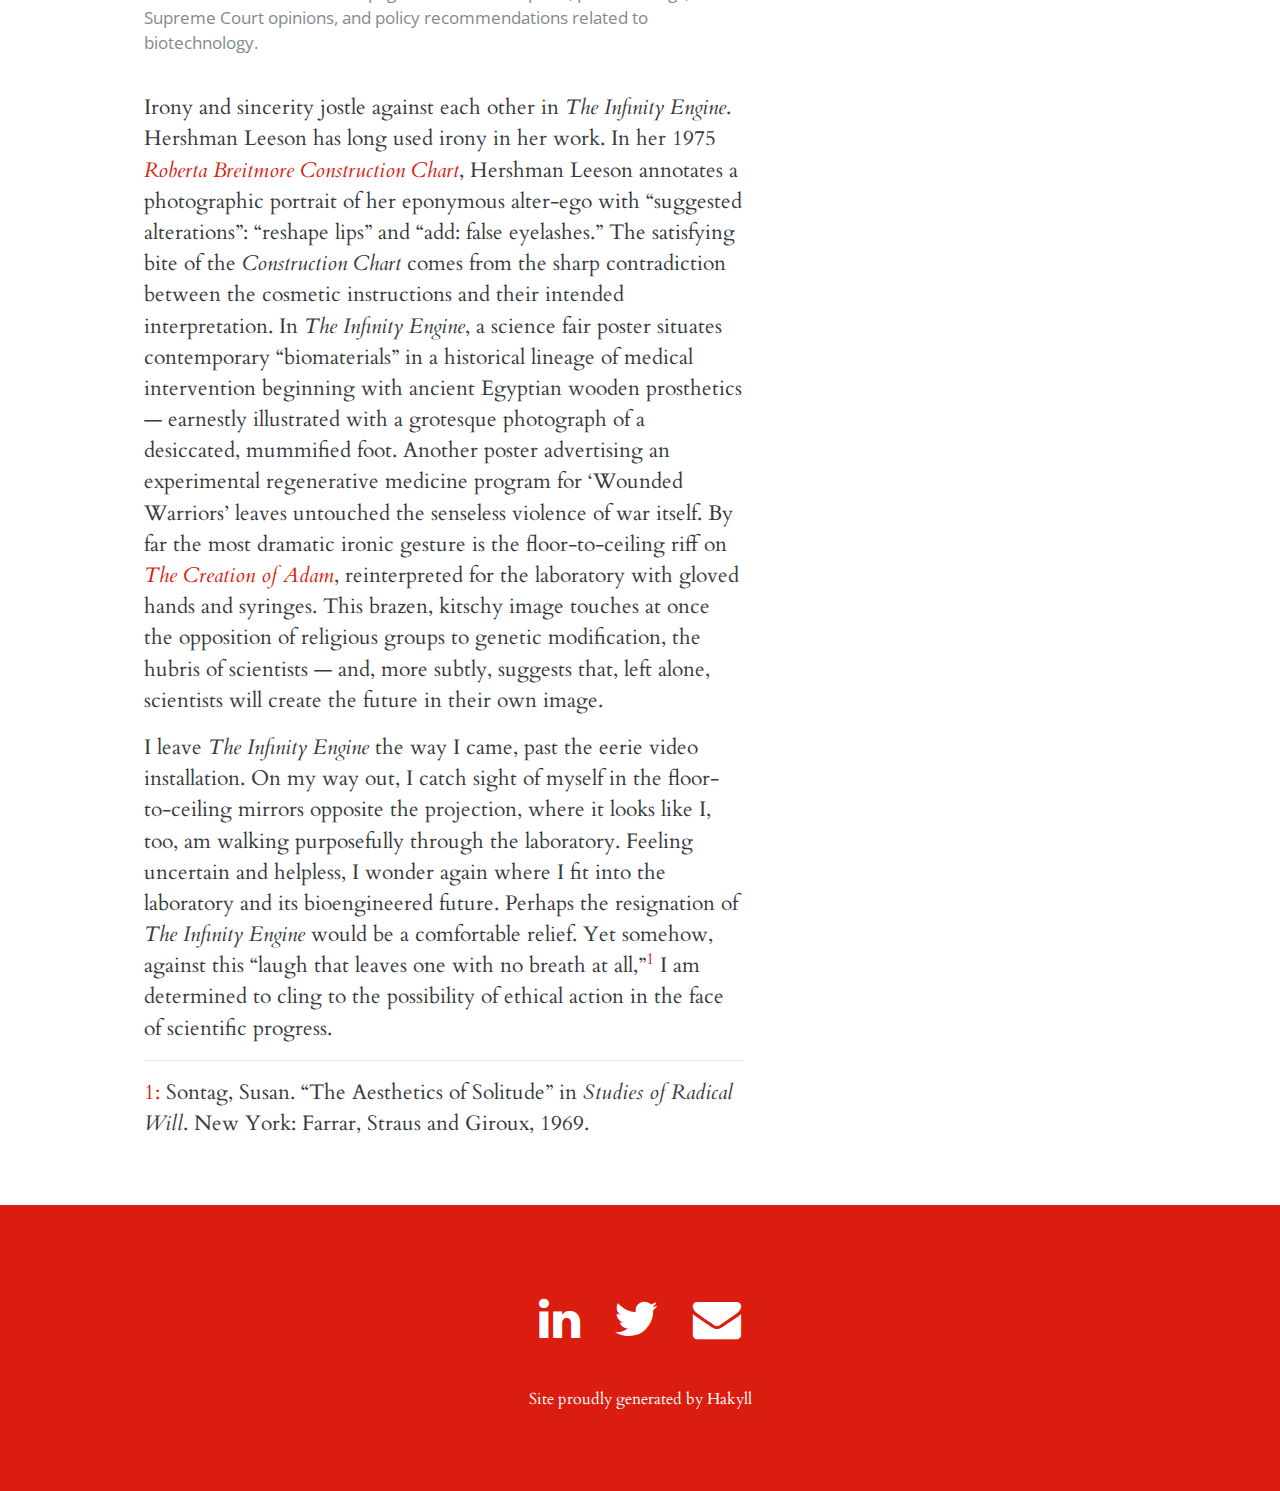
<file: posts/infinity-engine/index.html>
<!DOCTYPE html>
<html lang="en-US">
    <head>
        <meta name="viewport" content="width=device-width, initial-scale=1, shrink-to-fit=no">
        <meta charset="UTF-8">
        <meta http-equiv="x-ua-compatible" content="ie=edge">
        <title>Out of the Yards - Skepticism and Despair in <i>The Infinity Engine</i></title>
        <link rel="icon" href="../../assets/images/favicon.ico" />
        <link rel="stylesheet" type="text/css" href="../../css/style.css" />
        <link rel="stylesheet" href="../../assets/fonts/aleo-regular-webfont.woff" type="text/css" media="all">
        <link rel="stylesheet" href="http://fonts.googleapis.com/css?family=Cardo" type="text/css" media="all">
        <link href="https://fonts.googleapis.com/css?family=Open+Sans" rel="stylesheet" type="text/css">
        <link href="https://maxcdn.bootstrapcdn.com/font-awesome/4.5.0/css/font-awesome.min.css" rel="stylesheet">

        <script>
            (function(i,s,o,g,r,a,m){i['GoogleAnalyticsObject']=r;i[r]=i[r]||function(){
                (i[r].q=i[r].q||[]).push(arguments)},i[r].l=1*new Date();a=s.createElement(o),
                    m=s.getElementsByTagName(o)[0];a.async=1;a.src=g;m.parentNode.insertBefore(a,m)
                })(window,document,'script','https://www.google-analytics.com/analytics.js','ga');
            ga('create', 'UA-43529705-1', 'auto');
            ga('send', 'pageview');
        </script>
    </head>
    <body>
        <header>
            <div class="skyline">
                <div class="skyline-inner"></div>
            </div>
            <div class="header">
                <h1 class="site-title">
                    <a href="../../">Out of the Yards</a>
                </h1>
                <p class="site-subtitle">
                    Cities, buildings, and the people who live in them.
                </p>
            </div><!-- .header -->    
        </header>
        <nav>
            <ul class="nav-items">
                <li class="nav-item"><a href="../../" class="navlink">Home</a></li>
                <li class="nav-item"><a href="//justinmanley.io" class="navlink">
                    About me <i class="fa fa-external-link"></i>
                </a></li>
            </ul>
        </nav>
        <main>
            <div class="content"><article>
    <h1 class="title"><a href="../../posts/infinity-engine/index.html">Skepticism and Despair in <i>The Infinity Engine</i></a></h1>
    <time class="date-published">May 21, 2017</time>
    <figure><img src="../../posts/infinity-engine/./images/pipetting.jpg" /></figure>
    <p>In <em>The Infinity Engine</em> (2014 - 2017), artist Lynn Hershman Leeson offers a concentrated experience of the contemporary debate over the implications of genetic modification and other emerging biotechnologies. The multimedia installation traces the movement of these technologies through society from inception in the laboratory to eventual acceptance into living human bodies. For me, a layperson, the <em>The Infinity Engine</em> awakens a disheartening awareness of the uncertainty of our biological future and my own lack of agency.</p>
<p>Visitors enter <em>The Infinity Engine</em> through a two-channel video installation depicting a bioengineering laboratory. The video evokes in me a complex and contradictory emotional response: curiosity and frustration, suspicion and guilt. One channel shows a drab, dimly lit hallway blocked at the end by a pair of closed doors. Over the slow course of several minutes, the camera approaches the end of the hallway, rebounds, and retreats backwards, always keeping the closed doors in view. The long sojourn in the empty hallway, combined with the tantalizing glimpses beyond the door are a cinematic shell game, an obvious ploy that nonetheless makes me feel both curious and excluded.</p>
<p>Next to the projection of the empty hallway, a second video channel shows the laboratory itself, a cluttered maze populated by scientists in white lab coats. Admittance to the inner sanctum piques my curiosity, but also, paradoxically, makes me feel more excluded. The camera, held at waist level, makes me feel like a child lost in the laboratory. The space is full of machines that look like sophisticated dishwashers and refrigerators and boilers as well as inscrutable countertop appliances that tremble and twirl. A dramatic close-up of a fleshy triangular object — a bioengineered nose — reveals the ultimate product of the scientists’ efforts. The purposeful movements suggest a complex coordination that is hidden from view. Yet we are ostentatiously excluded from understanding the way that the activities of the scientists converge to produce this miracle. The video is silent, and the faces of the scientists are rendered unreadable by deep shadows added in post-production.</p>
<p>I can hardly disclose my foiled curiosity without also mentioning the dreadful suspense I feel as I watch the video. The inescapable gloom of the long hallway, the blue-green tint of the laboratory, and the faceless people in white robes all contribute to this sense of foreboding. It is a mark of our times (or perhaps merely of my acculturation into the enthusiastic technoculture of the Bay Area) that I feel guilty at my unease. I feel that I am doubting the beneficence of science, assenting to a nebulous anti-scientific skepticism. And how different, I wonder, is this skepticism from the much-ridiculed skepticism of the anti-vaccer or creationist?</p>
<p>Passing through the video installation into the main room of <em>The Infinity Engine</em>, I’m surprised at the persistence with which the installation is grounded in the ethical uncertainties and constraints of the present. Hershman Leeson muses in an interview about <em>The Infinity Engine</em>, “you have have designer babies…and in a sense that’s’ biological censorship…there’s one company that can erase part of your memory…if they can erase memories, maybe they can put in memories.” Yet in the installation itself, she eschews the vivid dystopias of <em>Brave New World</em> and the more recent <em>Black Mirror</em>. Instead, <em>The Infinity Engine</em> juxtaposes the concrete benefits already afforded by emerging biotechnologies with contemporary struggles over access, control, and ownership.</p>
<figure>
<img src="../../posts/infinity-engine/./images/wallpaper.jpg" />
<figcaption>
The wallpaper in the installation displays a seemingly <em>infinite</em> array of recent biotechnological discoveries and inventions. These advances are juxtaposed against images of their laboratory origins.
</figcaption>
</figure>
<p>The emotional intensity of <em>The Infinity Engine</em> comes from the sincerity of Hershman Leeson’s engagement with scientists and cynics alike, as well as her characteristic use of irony. The iconic wallpaper catalogs bioengineered crops and farm animals, each captioned with the motivation for their development: “Increase milk production” — “Reduce the population of the dengue fever based mosquito” — “Resistance to slugs.” Interviews with biologist Elizabeth Blackburn show the Nobel laureate still shining with quiet excitement as she relates the details of her 1984 co-discovery of telomerase. I was genuinely inspired by a promotional video for regenerative medicine, produced by Hershman Leeson, in which Luke Masala, a healthy 19 year-old boy mowing the lawn shirtless in the summer heat, reveals that he was given an artificial bladder grown from his own cells when he was 9 years old. Elsewhere, in reports from the OECD, FDA and WHO with titles like “<a href="http://www.oecd.org/science/biotrack/1958527.pdf">Safety Considerations for Biotechnology</a>” and “<a href="https://www.aphis.usda.gov/brs/fedregister/coordinated_framework.pdf">Coordinated Framework for Regulation of Biotechnology</a>,” and in interviews with sociologist Troy Duster and artist Oron Catts, the installation gives voice to earnest criticisms and proposed solutions for the problems of biotechnology.</p>
<p>Yet always, the struggle to harness the potential of biotechnology is dominated by experts: scientists and engineers, economists and judges, all of whose activity is made to seem incomprehensible. In the video of the laboratory, the scientists’ movements are emptied of meaning by silence, fragmentation, and by careful framing that keeps the material transformations of chemicals into living tissue hidden just out of sight. In the next room a tongue-in-cheek invitation — “Visitors are welcome to read through the patent infringement cases” — belies the overwhelming prospect of hundreds of pages of patent filings, Supreme Court opinions, and technical reports, labeled clearly, but unordered and without any explanation. The only amateur response to biotechnology modeled by the installation is Luke Masala’s uncritical “woooow!” Likewise, the aestheticized 3D-printed ear and tank of genetically modified fish offer visitors an opportunity to practice passive, uncomprehending amazement, but little else.</p>
<figure>
<img src="../../posts/infinity-engine/./images/documents.jpg" />
<figcaption>
Two boxes hold hundreds of pages of technical reports, patents filings, Supreme Court opinions, and policy recommendations related to biotechnology.
</figcaption>
</figure>
<p>Irony and sincerity jostle against each other in <em>The Infinity Engine</em>. Hershman Leeson has long used irony in her work. In her 1975 <em><a href="http://www.bitforms.com/leeson/roberta-construction-chart-2">Roberta Breitmore Construction Chart</a></em>, Hershman Leeson annotates a photographic portrait of her eponymous alter-ego with “suggested alterations”: “reshape lips” and “add: false eyelashes.” The satisfying bite of the <em>Construction Chart</em> comes from the sharp contradiction between the cosmetic instructions and their intended interpretation. In <em>The Infinity Engine</em>, a science fair poster situates contemporary “biomaterials” in a historical lineage of medical intervention beginning with ancient Egyptian wooden prosthetics — earnestly illustrated with a grotesque photograph of a desiccated, mummified foot. Another poster advertising an experimental regenerative medicine program for ‘Wounded Warriors’ leaves untouched the senseless violence of war itself. By far the most dramatic ironic gesture is the floor-to-ceiling riff on <em><a href="https://en.wikipedia.org/wiki/The_Creation_of_Adam">The Creation of Adam</a></em>, reinterpreted for the laboratory with gloved hands and syringes. This brazen, kitschy image touches at once the opposition of religious groups to genetic modification, the hubris of scientists — and, more subtly, suggests that, left alone, scientists will create the future in their own image.</p>
<p>I leave <em>The Infinity Engine</em> the way I came, past the eerie video installation. On my way out, I catch sight of myself in the floor-to-ceiling mirrors opposite the projection, where it looks like I, too, am walking purposefully through the laboratory. Feeling uncertain and helpless, I wonder again where I fit into the laboratory and its bioengineered future. Perhaps the resignation of <em>The Infinity Engine</em> would be a comfortable relief. Yet somehow, against this “laugh that leaves one with no breath at all,”<sup><a href="#sontag">1</a></sup> I am determined to cling to the possibility of ethical action in the face of scientific progress.</p>
<hr />
<p><a name="sontag">1: </a> Sontag, Susan. “The Aesthetics of Solitude” in <em>Studies of Radical Will</em>. New York: Farrar, Straus and Giroux, 1969.</p>
</article>
</div>
            <div class="twitter-container">
                <div class="twitter-widget">
                    <a class="twitter-timeline" href="https://twitter.com/outoftheyards" data-widget-id="498662204107788289">Tweets by @outoftheyards</a>
    <script>!function(d,s,id){var js,fjs=d.getElementsByTagName(s)[0],p=/^http:/.test(d.location)?'http':'https';if(!d.getElementById(id)){js=d.createElement(s);js.id=id;js.src=p+"://platform.twitter.com/widgets.js";fjs.parentNode.insertBefore(js,fjs);}}(document,"script","twitter-wjs");</script> 
                </div>
            </div><!-- .twitter-container -->
        </main>
        <footer>
            <div>
                <div class="contact-me">
                    <a class="contact-link" href="linkedin.com/in/justinmanley/">
                        <span class="fa fa-linkedin"></span></a>     
                    <a class="contact-link" href="twitter.com/outoftheyards">
                        <span class="fa fa-twitter"></span></a>     
                    <a class="contact-link" href="mailto:manleyjster@gmail.com">
                        <span class="fa fa-envelope"></span></a>     
                </div>
                <div class="attributions">
                    Site proudly generated by
                    <a href="http://jaspervdj.be/hakyll" class="light-text">Hakyll</a>
                </div>
            </div>
        </footer>
    </body>
</html>
</file>
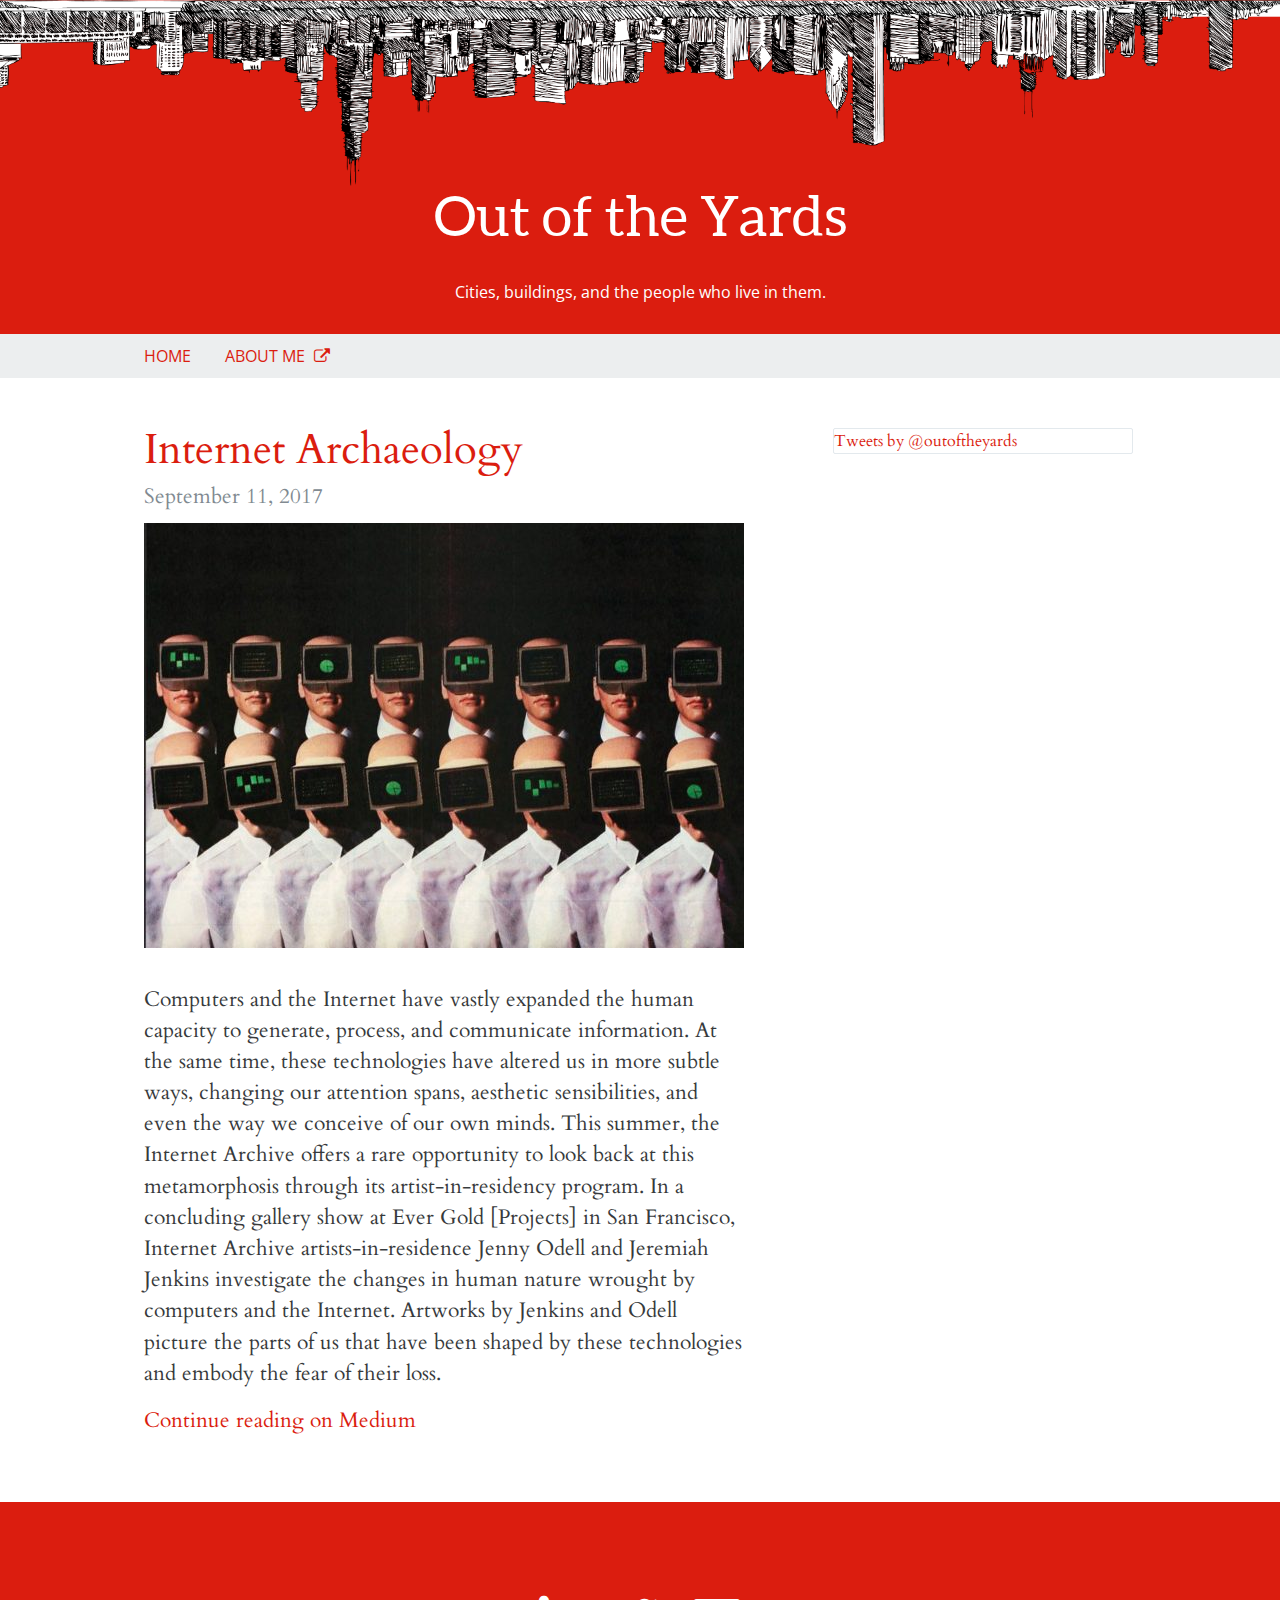
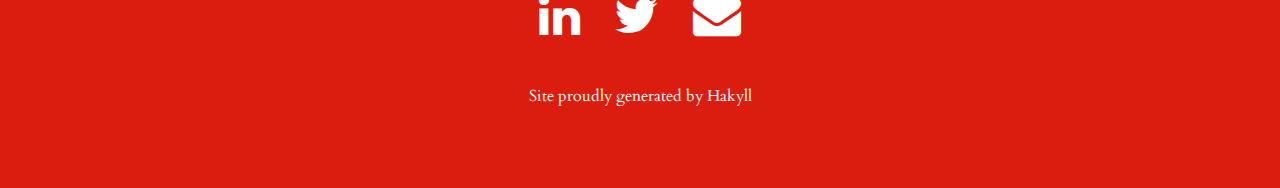
<file: posts/internet-archaeology/index.html>
<!DOCTYPE html>
<html lang="en-US">
    <head>
        <meta name="viewport" content="width=device-width, initial-scale=1, shrink-to-fit=no">
        <meta charset="UTF-8">
        <meta http-equiv="x-ua-compatible" content="ie=edge">
        <title>Out of the Yards - Internet Archaeology</title>
        <link rel="icon" href="../../assets/images/favicon.ico" />
        <link rel="stylesheet" type="text/css" href="../../css/style.css" />
        <link rel="stylesheet" href="../../assets/fonts/aleo-regular-webfont.woff" type="text/css" media="all">
        <link rel="stylesheet" href="http://fonts.googleapis.com/css?family=Cardo" type="text/css" media="all">
        <link href="https://fonts.googleapis.com/css?family=Open+Sans" rel="stylesheet" type="text/css">
        <link href="https://maxcdn.bootstrapcdn.com/font-awesome/4.5.0/css/font-awesome.min.css" rel="stylesheet">

        <script>
            (function(i,s,o,g,r,a,m){i['GoogleAnalyticsObject']=r;i[r]=i[r]||function(){
                (i[r].q=i[r].q||[]).push(arguments)},i[r].l=1*new Date();a=s.createElement(o),
                    m=s.getElementsByTagName(o)[0];a.async=1;a.src=g;m.parentNode.insertBefore(a,m)
                })(window,document,'script','https://www.google-analytics.com/analytics.js','ga');
            ga('create', 'UA-43529705-1', 'auto');
            ga('send', 'pageview');
        </script>
    </head>
    <body>
        <header>
            <div class="skyline">
                <div class="skyline-inner"></div>
            </div>
            <div class="header">
                <h1 class="site-title">
                    <a href="../../">Out of the Yards</a>
                </h1>
                <p class="site-subtitle">
                    Cities, buildings, and the people who live in them.
                </p>
            </div><!-- .header -->    
        </header>
        <nav>
            <ul class="nav-items">
                <li class="nav-item"><a href="../../" class="navlink">Home</a></li>
                <li class="nav-item"><a href="//justinmanley.io" class="navlink">
                    About me <i class="fa fa-external-link"></i>
                </a></li>
            </ul>
        </nav>
        <main>
            <div class="content"><article>
    <h1 class="title"><a href="../../posts/internet-archaeology/index.html">Internet Archaeology</a></h1>
    <time class="date-published">September 11, 2017</time>
    <figure><img src="../../posts/internet-archaeology/./images/computer-faces.jpg" /></figure>
    <p>Computers and the Internet have vastly expanded the human capacity to generate, process, and communicate information. At the same time, these technologies have altered us in more subtle ways, changing our attention spans, aesthetic sensibilities, and even the way we conceive of our own minds. This summer, the Internet Archive offers a rare opportunity to look back at this metamorphosis through its artist-in-residency program. In a concluding gallery show at Ever Gold [Projects] in San Francisco, Internet Archive artists-in-residence Jenny Odell and Jeremiah Jenkins investigate the changes in human nature wrought by computers and the Internet. Artworks by Jenkins and Odell picture the parts of us that have been shaped by these technologies and embody the fear of their loss.</p>
<p><a href="https://medium.com/artists-and-machine-intelligence/internet-archaeology-210d78311145">Continue reading on Medium</a></p>
</article>
</div>
            <div class="twitter-container">
                <div class="twitter-widget">
                    <a class="twitter-timeline" href="https://twitter.com/outoftheyards" data-widget-id="498662204107788289">Tweets by @outoftheyards</a>
    <script>!function(d,s,id){var js,fjs=d.getElementsByTagName(s)[0],p=/^http:/.test(d.location)?'http':'https';if(!d.getElementById(id)){js=d.createElement(s);js.id=id;js.src=p+"://platform.twitter.com/widgets.js";fjs.parentNode.insertBefore(js,fjs);}}(document,"script","twitter-wjs");</script> 
                </div>
            </div><!-- .twitter-container -->
        </main>
        <footer>
            <div>
                <div class="contact-me">
                    <a class="contact-link" href="linkedin.com/in/justinmanley/">
                        <span class="fa fa-linkedin"></span></a>     
                    <a class="contact-link" href="twitter.com/outoftheyards">
                        <span class="fa fa-twitter"></span></a>     
                    <a class="contact-link" href="mailto:manleyjster@gmail.com">
                        <span class="fa fa-envelope"></span></a>     
                </div>
                <div class="attributions">
                    Site proudly generated by
                    <a href="http://jaspervdj.be/hakyll" class="light-text">Hakyll</a>
                </div>
            </div>
        </footer>
    </body>
</html>
</file>
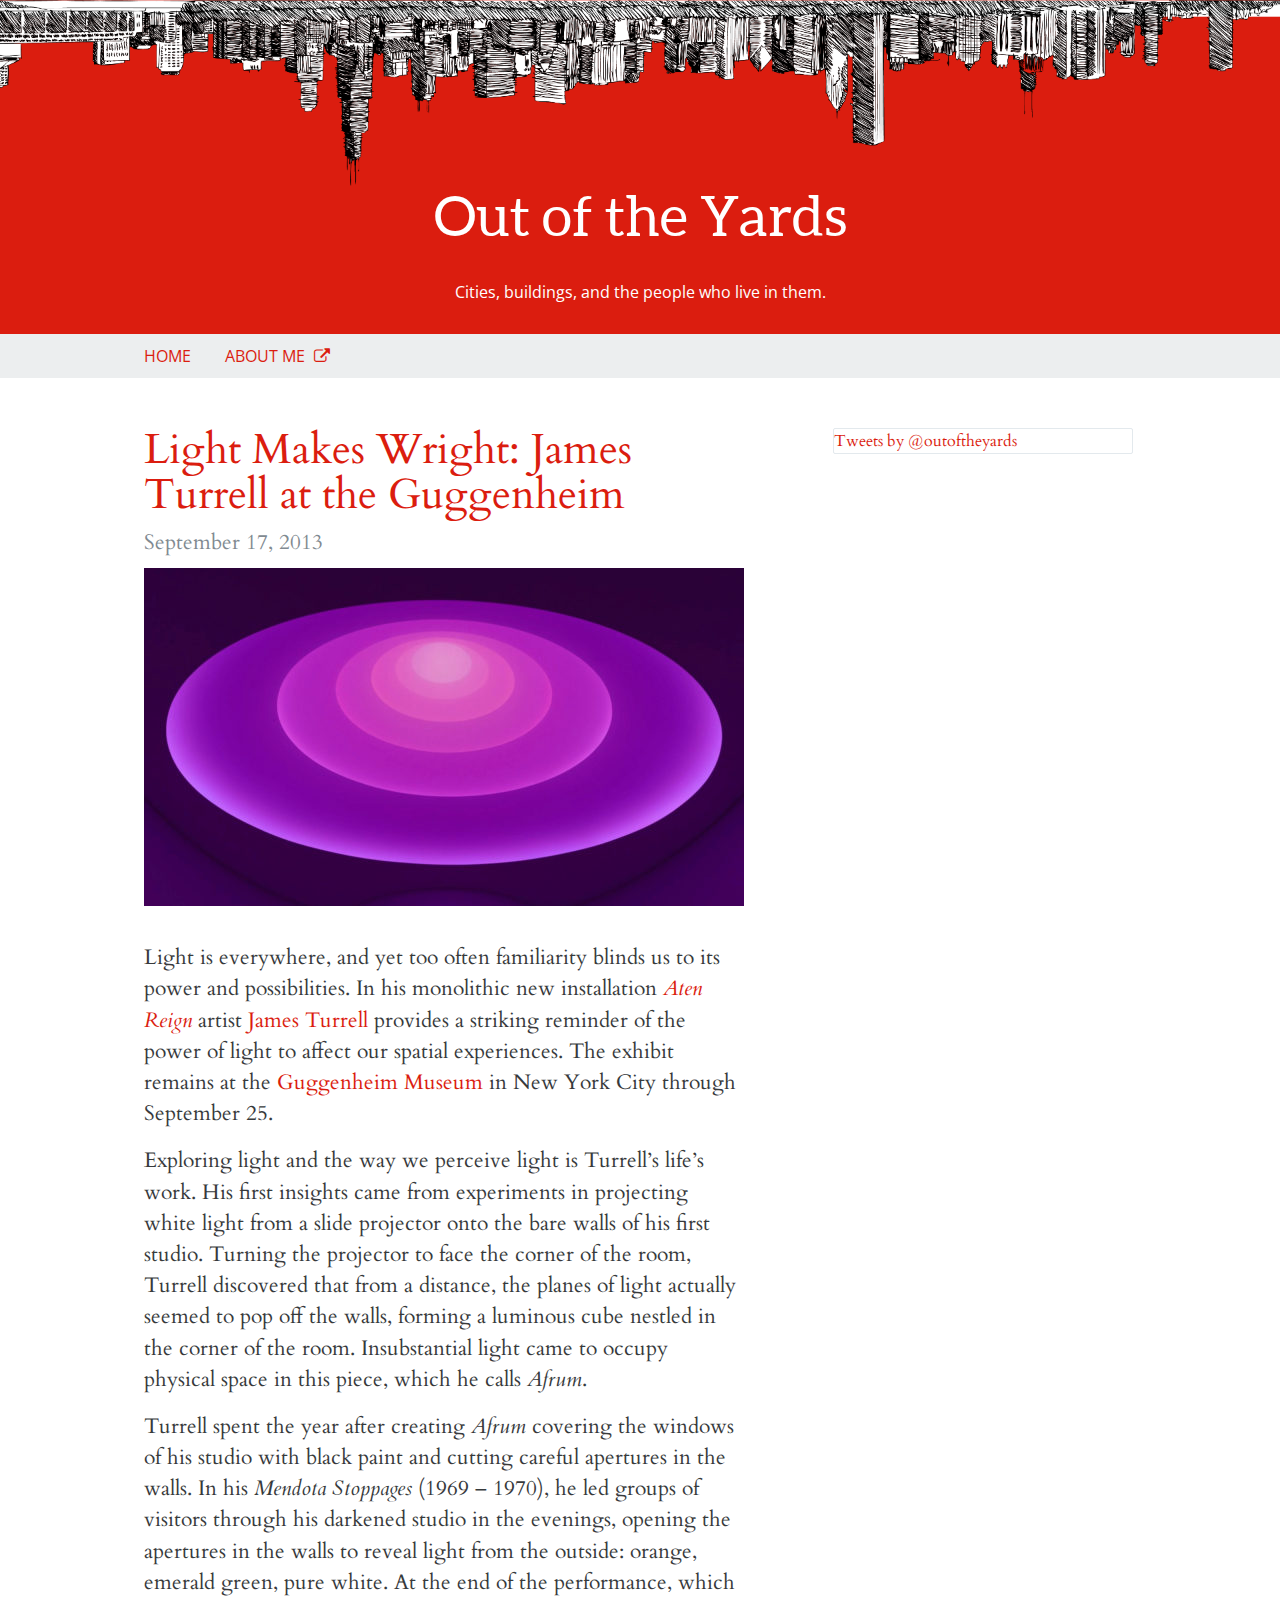
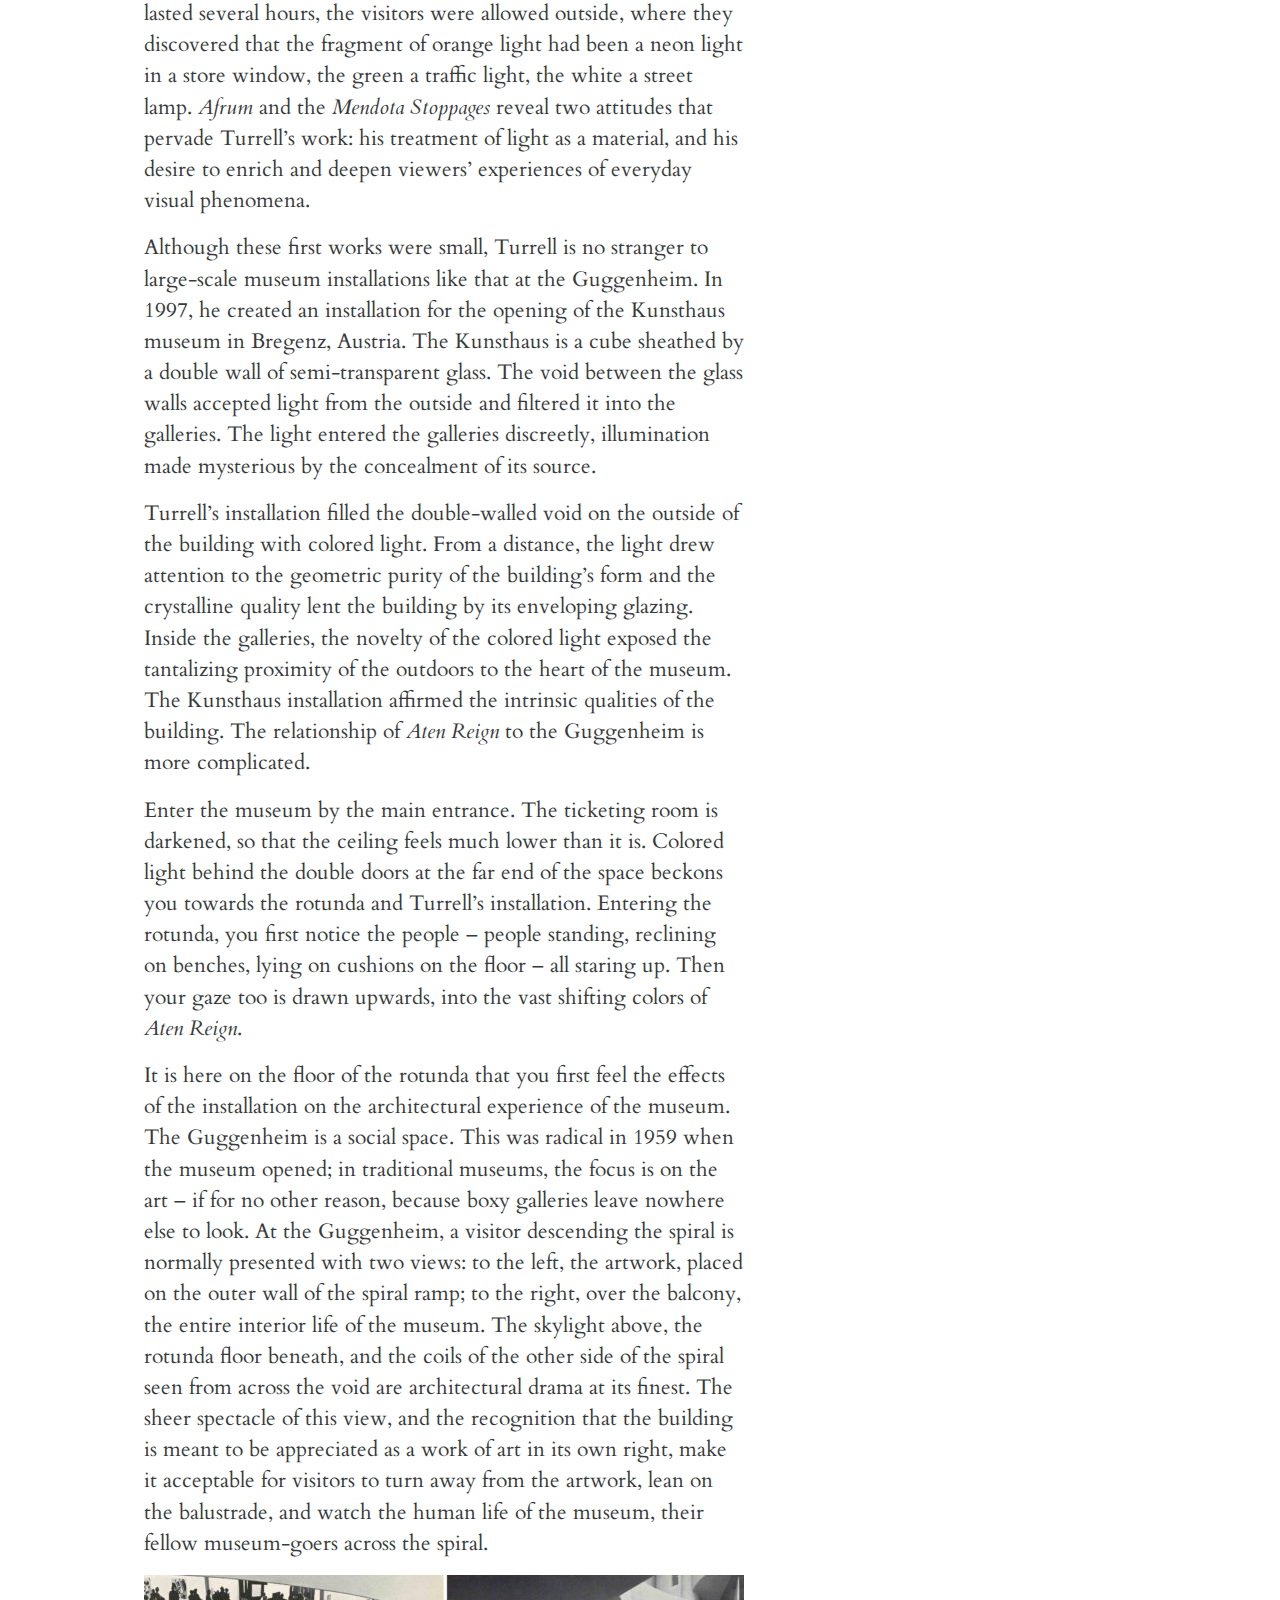
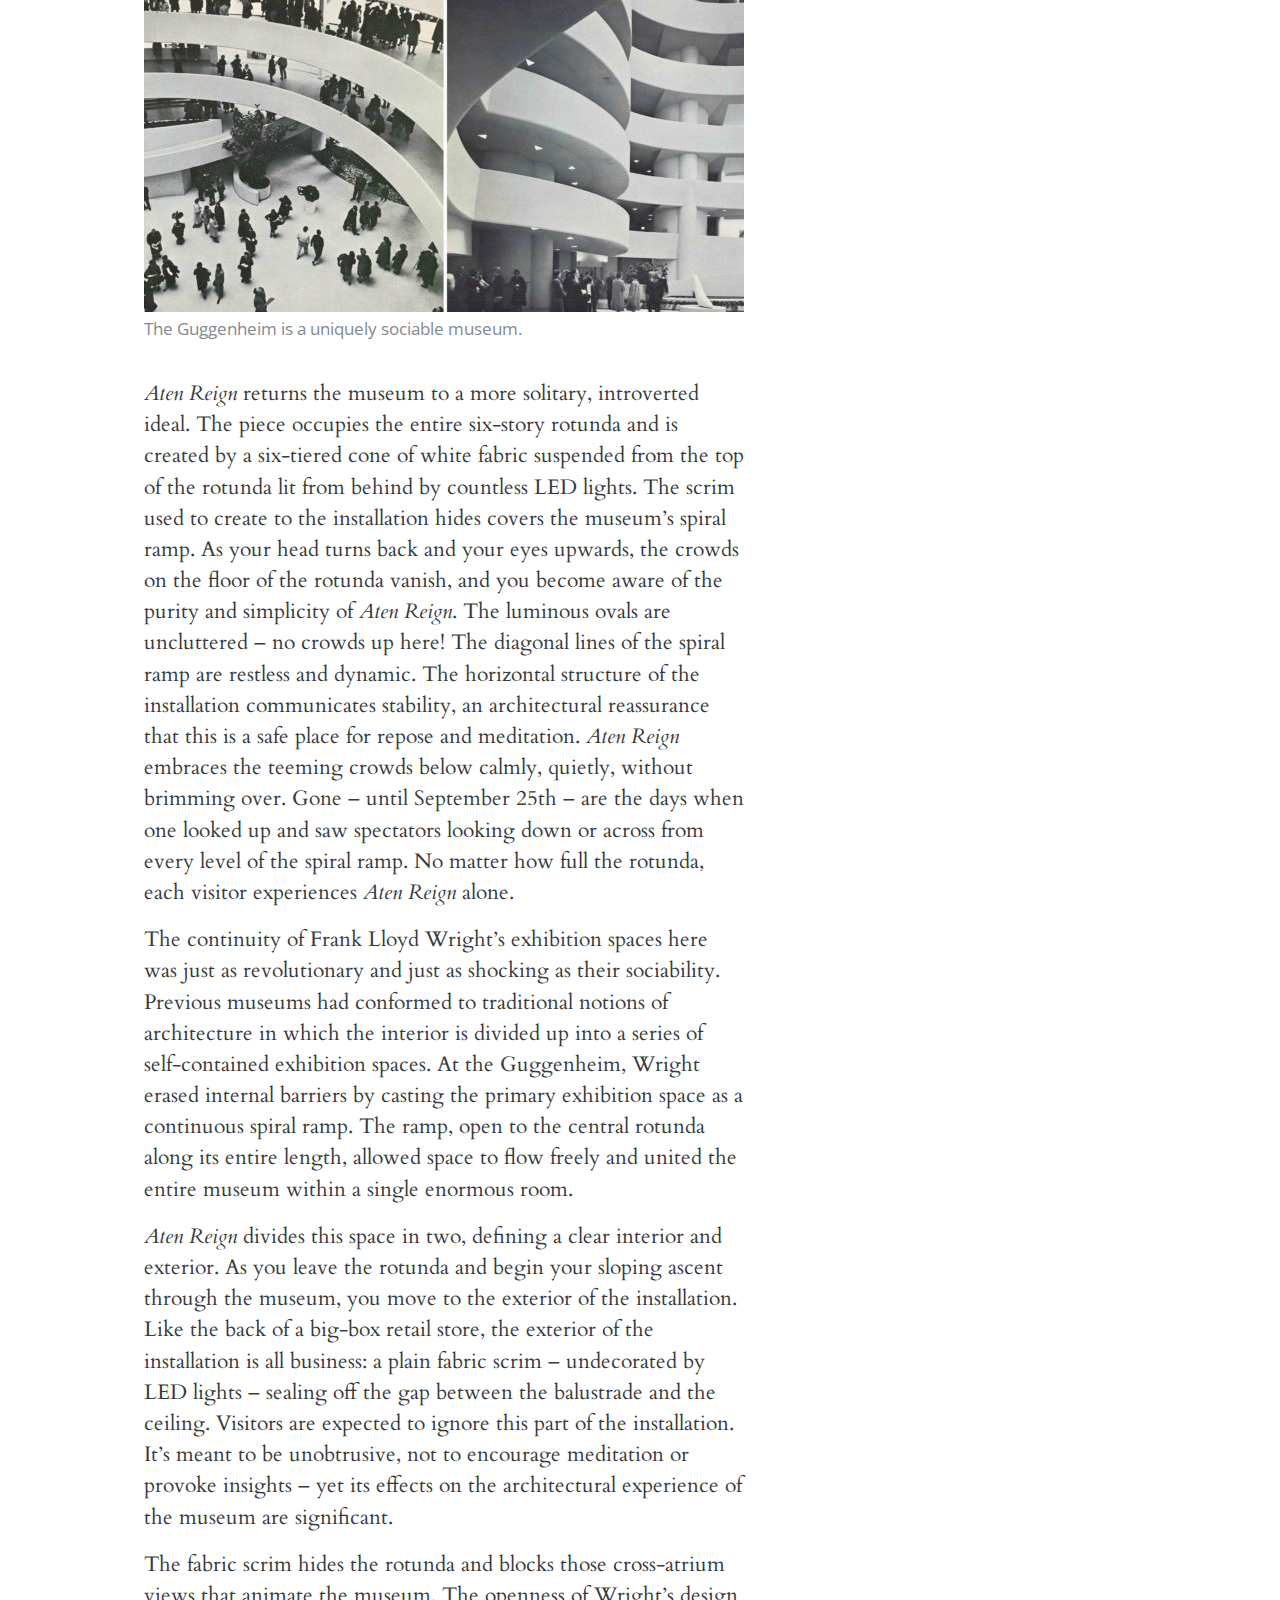
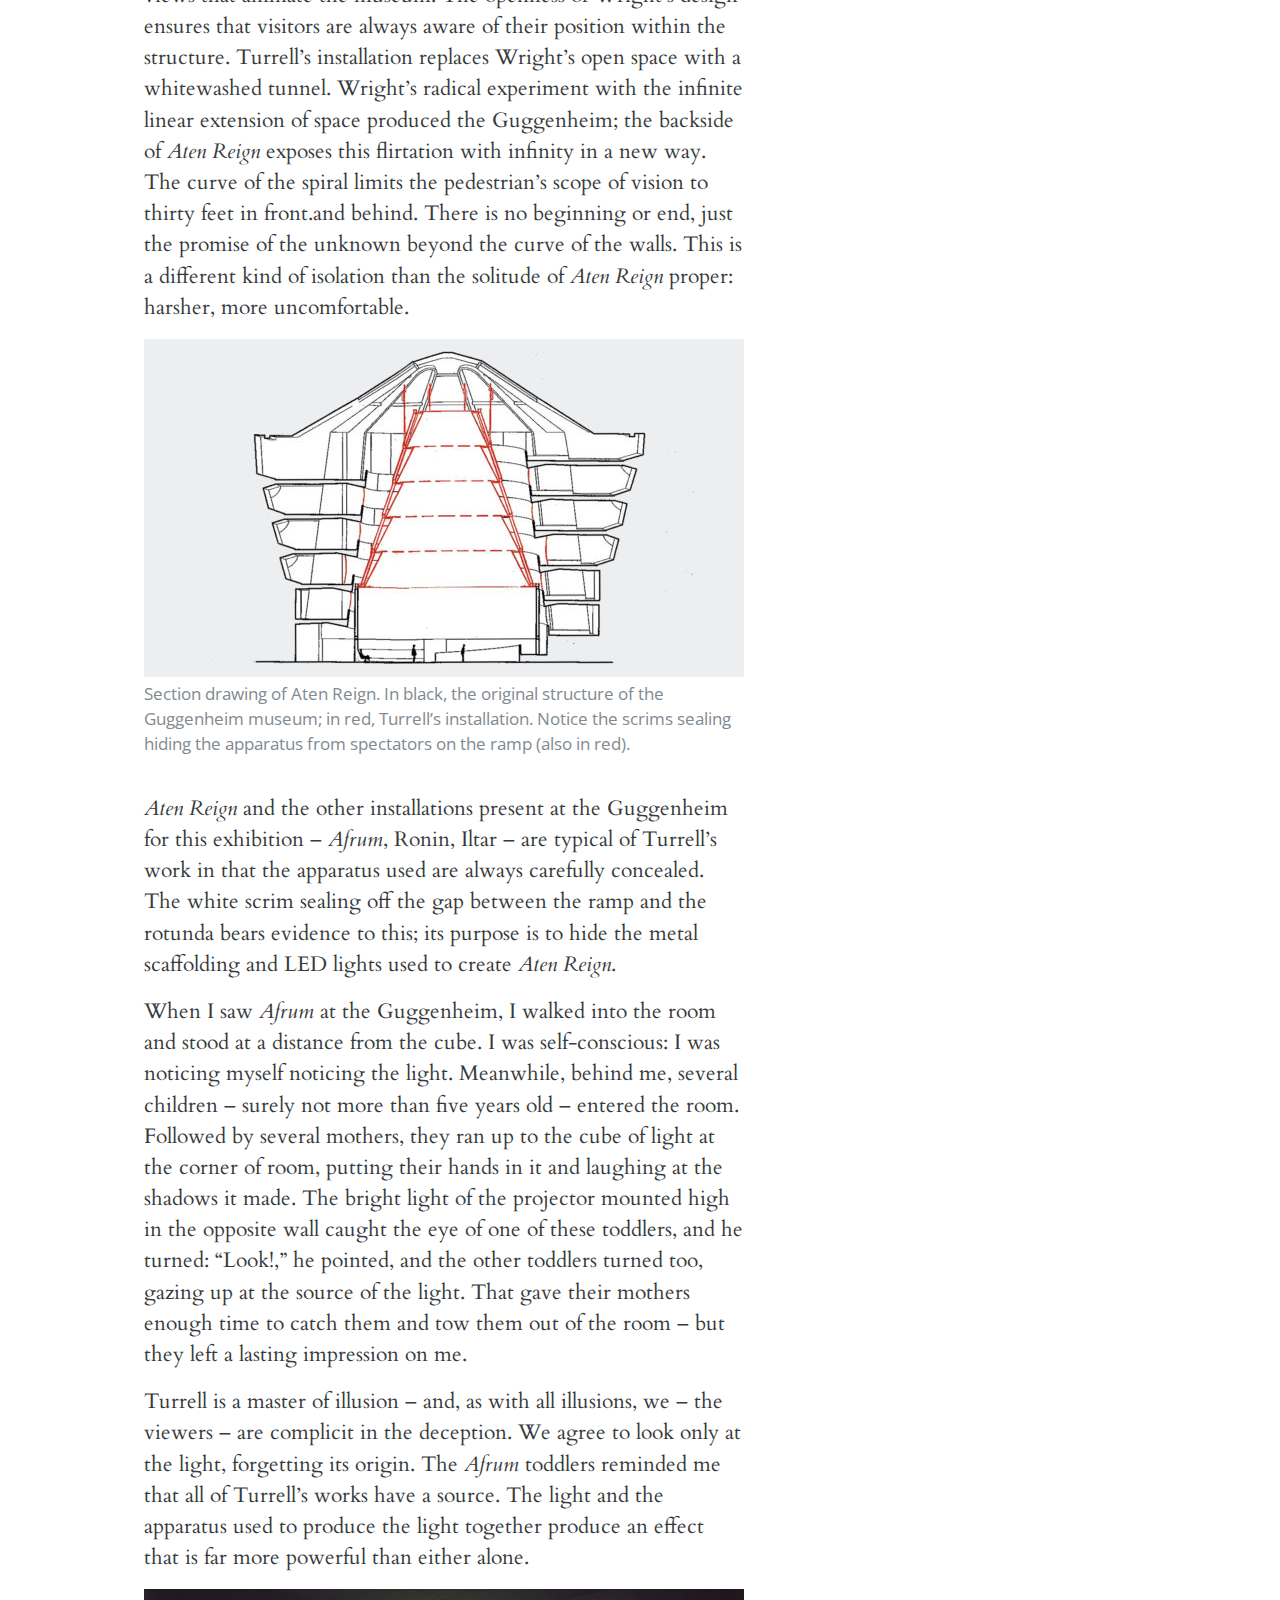
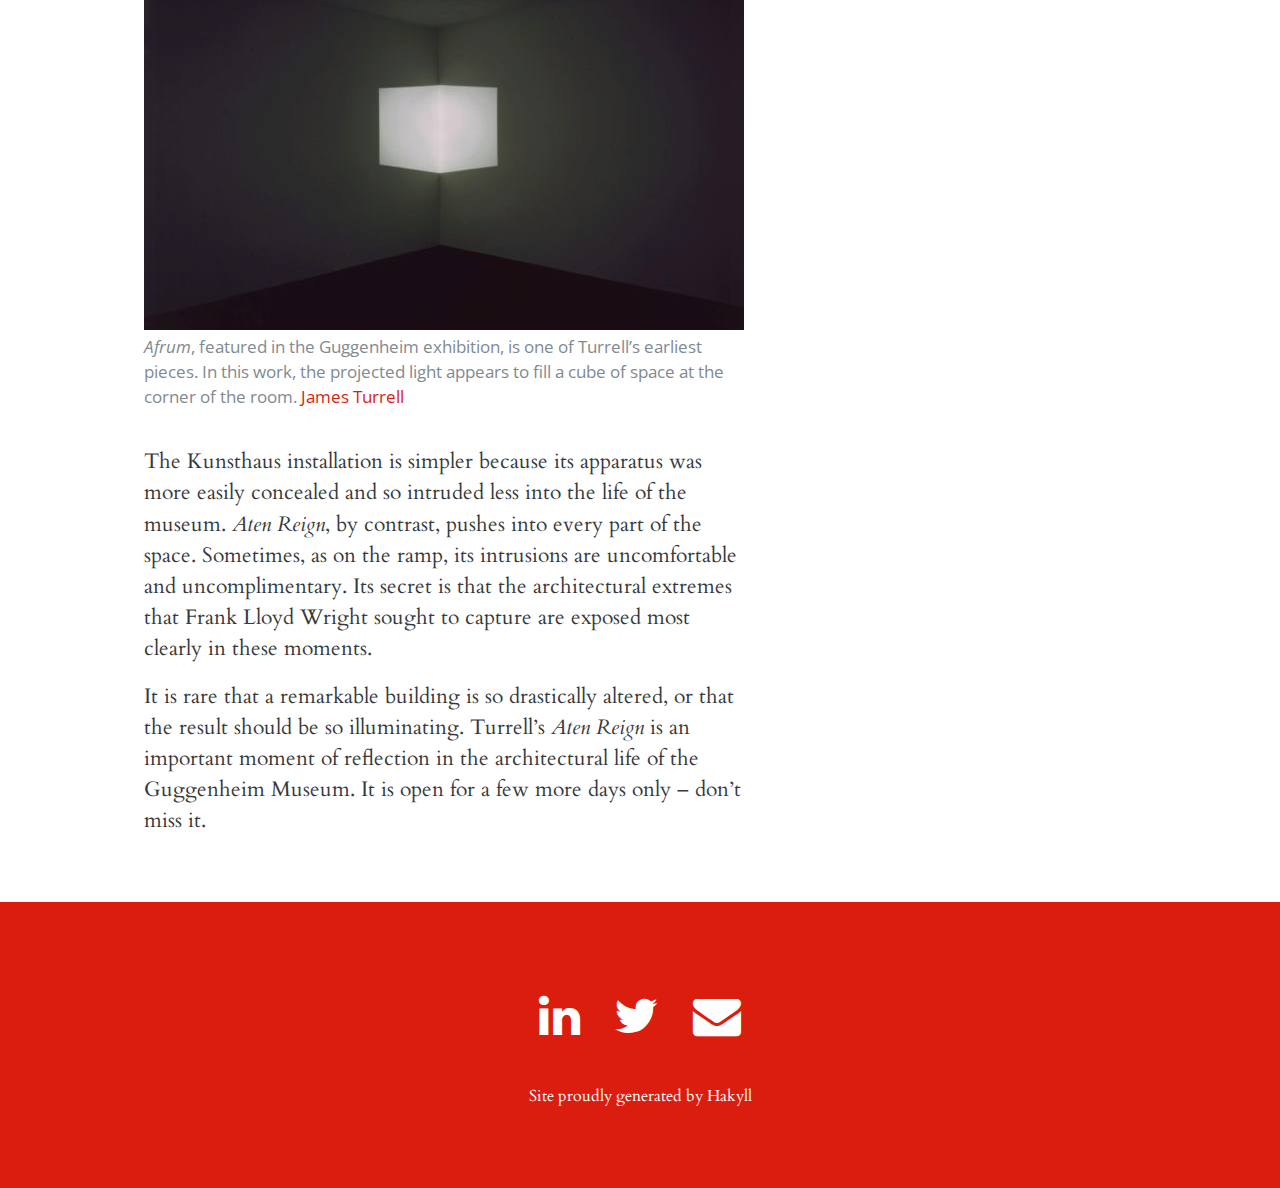
<file: posts/james-turrell-aten-reign/index.html>
<!DOCTYPE html>
<html lang="en-US">
    <head>
        <meta name="viewport" content="width=device-width, initial-scale=1, shrink-to-fit=no">
        <meta charset="UTF-8">
        <meta http-equiv="x-ua-compatible" content="ie=edge">
        <title>Out of the Yards - Light Makes Wright: James Turrell at the Guggenheim</title>
        <link rel="icon" href="../../assets/images/favicon.ico" />
        <link rel="stylesheet" type="text/css" href="../../css/style.css" />
        <link rel="stylesheet" href="../../assets/fonts/aleo-regular-webfont.woff" type="text/css" media="all">
        <link rel="stylesheet" href="http://fonts.googleapis.com/css?family=Cardo" type="text/css" media="all">
        <link href="https://fonts.googleapis.com/css?family=Open+Sans" rel="stylesheet" type="text/css">
        <link href="https://maxcdn.bootstrapcdn.com/font-awesome/4.5.0/css/font-awesome.min.css" rel="stylesheet">

        <script>
            (function(i,s,o,g,r,a,m){i['GoogleAnalyticsObject']=r;i[r]=i[r]||function(){
                (i[r].q=i[r].q||[]).push(arguments)},i[r].l=1*new Date();a=s.createElement(o),
                    m=s.getElementsByTagName(o)[0];a.async=1;a.src=g;m.parentNode.insertBefore(a,m)
                })(window,document,'script','https://www.google-analytics.com/analytics.js','ga');
            ga('create', 'UA-43529705-1', 'auto');
            ga('send', 'pageview');
        </script>
    </head>
    <body>
        <header>
            <div class="skyline">
                <div class="skyline-inner"></div>
            </div>
            <div class="header">
                <h1 class="site-title">
                    <a href="../../">Out of the Yards</a>
                </h1>
                <p class="site-subtitle">
                    Cities, buildings, and the people who live in them.
                </p>
            </div><!-- .header -->    
        </header>
        <nav>
            <ul class="nav-items">
                <li class="nav-item"><a href="../../" class="navlink">Home</a></li>
                <li class="nav-item"><a href="//justinmanley.io" class="navlink">
                    About me <i class="fa fa-external-link"></i>
                </a></li>
            </ul>
        </nav>
        <main>
            <div class="content"><article>
    <h1 class="title"><a href="../../posts/james-turrell-aten-reign/index.html">Light Makes Wright: James Turrell at the Guggenheim</a></h1>
    <time class="date-published">September 17, 2013</time>
    <figure><img src="../../posts/james-turrell-aten-reign/./images/aten-reign-purple.jpg" /></figure>
    <p>Light is everywhere, and yet too often familiarity blinds us to its power and possibilities. In his monolithic new installation <em><a href="http://web.guggenheim.org/exhibitions/turrell/">Aten Reign</a></em> artist <a href="http://jamesturrell.com/">James Turrell</a> provides a striking reminder of the power of light to affect our spatial experiences. The exhibit remains at the <a href="http://www.guggenheim.org/">Guggenheim Museum</a> in New York City through September 25.</p>
<p>Exploring light and the way we perceive light is Turrell’s life’s work. His first insights came from experiments in projecting white light from a slide projector onto the bare walls of his first studio. Turning the projector to face the corner of the room, Turrell discovered that from a distance, the planes of light actually seemed to pop off the walls, forming a luminous cube nestled in the corner of the room. Insubstantial light came to occupy physical space in this piece, which he calls <em>Afrum</em>.</p>
<p>Turrell spent the year after creating <em>Afrum</em> covering the windows of his studio with black paint and cutting careful apertures in the walls. In his <em>Mendota Stoppages</em> (1969 – 1970), he led groups of visitors through his darkened studio in the evenings, opening the apertures in the walls to reveal light from the outside: orange, emerald green, pure white. At the end of the performance, which lasted several hours, the visitors were allowed outside, where they discovered that the fragment of orange light had been a neon light in a store window, the green a traffic light, the white a street lamp. <em>Afrum</em> and the <em>Mendota Stoppages</em> reveal two attitudes that pervade Turrell’s work: his treatment of light as a material, and his desire to enrich and deepen viewers’ experiences of everyday visual phenomena.</p>
<p>Although these first works were small, Turrell is no stranger to large-scale museum installations like that at the Guggenheim. In 1997, he created an installation for the opening of the Kunsthaus museum in Bregenz, Austria. The Kunsthaus is a cube sheathed by a double wall of semi-transparent glass. The void between the glass walls accepted light from the outside and filtered it into the galleries. The light entered the galleries discreetly, illumination made mysterious by the concealment of its source.</p>
<p>Turrell’s installation filled the double-walled void on the outside of the building with colored light. From a distance, the light drew attention to the geometric purity of the building’s form and the crystalline quality lent the building by its enveloping glazing. Inside the galleries, the novelty of the colored light exposed the tantalizing proximity of the outdoors to the heart of the museum. The Kunsthaus installation affirmed the intrinsic qualities of the building. The relationship of <em>Aten Reign</em> to the Guggenheim is more complicated.</p>
<p>Enter the museum by the main entrance. The ticketing room is darkened, so that the ceiling feels much lower than it is. Colored light behind the double doors at the far end of the space beckons you towards the rotunda and Turrell’s installation. Entering the rotunda, you first notice the people – people standing, reclining on benches, lying on cushions on the floor – all staring up. Then your gaze too is drawn upwards, into the vast shifting colors of <em>Aten Reign</em>.</p>
<p>It is here on the floor of the rotunda that you first feel the effects of the installation on the architectural experience of the museum. The Guggenheim is a social space. This was radical in 1959 when the museum opened; in traditional museums, the focus is on the art – if for no other reason, because boxy galleries leave nowhere else to look. At the Guggenheim, a visitor descending the spiral is normally presented with two views: to the left, the artwork, placed on the outer wall of the spiral ramp; to the right, over the balcony, the entire interior life of the museum. The skylight above, the rotunda floor beneath, and the coils of the other side of the spiral seen from across the void are architectural drama at its finest. The sheer spectacle of this view, and the recognition that the building is meant to be appreciated as a work of art in its own right, make it acceptable for visitors to turn away from the artwork, lean on the balustrade, and watch the human life of the museum, their fellow museum-goers across the spiral.</p>
<figure>
<img src="../../posts/james-turrell-aten-reign/./images/guggenheim-interior.jpg" />
<figcaption>
The Guggenheim is a uniquely sociable museum.
</figcaption>
</figure>
<p><em>Aten Reign</em> returns the museum to a more solitary, introverted ideal. The piece occupies the entire six-story rotunda and is created by a six-tiered cone of white fabric suspended from the top of the rotunda lit from behind by countless LED lights. The scrim used to create to the installation hides covers the museum’s spiral ramp. As your head turns back and your eyes upwards, the crowds on the floor of the rotunda vanish, and you become aware of the purity and simplicity of <em>Aten Reign</em>. The luminous ovals are uncluttered – no crowds up here! The diagonal lines of the spiral ramp are restless and dynamic. The horizontal structure of the installation communicates stability, an architectural reassurance that this is a safe place for repose and meditation. <em>Aten Reign</em> embraces the teeming crowds below calmly, quietly, without brimming over. Gone – until September 25th – are the days when one looked up and saw spectators looking down or across from every level of the spiral ramp. No matter how full the rotunda, each visitor experiences <em>Aten Reign</em> alone.</p>
<p>The continuity of Frank Lloyd Wright’s exhibition spaces here was just as revolutionary and just as shocking as their sociability. Previous museums had conformed to traditional notions of architecture in which the interior is divided up into a series of self-contained exhibition spaces. At the Guggenheim, Wright erased internal barriers by casting the primary exhibition space as a continuous spiral ramp. The ramp, open to the central rotunda along its entire length, allowed space to flow freely and united the entire museum within a single enormous room.</p>
<p><em>Aten Reign</em> divides this space in two, defining a clear interior and exterior. As you leave the rotunda and begin your sloping ascent through the museum, you move to the exterior of the installation. Like the back of a big-box retail store, the exterior of the installation is all business: a plain fabric scrim – undecorated by LED lights – sealing off the gap between the balustrade and the ceiling. Visitors are expected to ignore this part of the installation. It’s meant to be unobtrusive, not to encourage meditation or provoke insights – yet its effects on the architectural experience of the museum are significant.</p>
<p>The fabric scrim hides the rotunda and blocks those cross-atrium views that animate the museum. The openness of Wright’s design ensures that visitors are always aware of their position within the structure. Turrell’s installation replaces Wright’s open space with a whitewashed tunnel. Wright’s radical experiment with the infinite linear extension of space produced the Guggenheim; the backside of <em>Aten Reign</em> exposes this flirtation with infinity in a new way. The curve of the spiral limits the pedestrian’s scope of vision to thirty feet in front.and behind. There is no beginning or end, just the promise of the unknown beyond the curve of the walls. This is a different kind of isolation than the solitude of <em>Aten Reign</em> proper: harsher, more uncomfortable.</p>
<figure>
<img src="../../posts/james-turrell-aten-reign/./images/aten-reign-guggenheim-section.jpg" />
<figcaption>
Section drawing of Aten Reign. In black, the original structure of the Guggenheim museum; in red, Turrell’s installation. Notice the scrims sealing hiding the apparatus from spectators on the ramp (also in red).
</figcaption>
</figure>
<p><em>Aten Reign</em> and the other installations present at the Guggenheim for this exhibition – <em>Afrum</em>, Ronin, Iltar – are typical of Turrell’s work in that the apparatus used are always carefully concealed. The white scrim sealing off the gap between the ramp and the rotunda bears evidence to this; its purpose is to hide the metal scaffolding and LED lights used to create <em>Aten Reign</em>.</p>
<p>When I saw <em>Afrum</em> at the Guggenheim, I walked into the room and stood at a distance from the cube. I was self-conscious: I was noticing myself noticing the light. Meanwhile, behind me, several children – surely not more than five years old – entered the room. Followed by several mothers, they ran up to the cube of light at the corner of room, putting their hands in it and laughing at the shadows it made. The bright light of the projector mounted high in the opposite wall caught the eye of one of these toddlers, and he turned: “Look!,” he pointed, and the other toddlers turned too, gazing up at the source of the light. That gave their mothers enough time to catch them and tow them out of the room – but they left a lasting impression on me.</p>
<p>Turrell is a master of illusion – and, as with all illusions, we – the viewers – are complicit in the deception. We agree to look only at the light, forgetting its origin. The <em>Afrum</em> toddlers reminded me that all of Turrell’s works have a source. The light and the apparatus used to produce the light together produce an effect that is far more powerful than either alone.</p>
<figure>
<img src="../../posts/james-turrell-aten-reign/./images/afrum.jpg" />
<figcaption>
<em>Afrum</em>, featured in the Guggenheim exhibition, is one of Turrell’s earliest pieces. In this work, the projected light appears to fill a cube of space at the corner of the room. <a href="http://jamesturrell.com/work/afrum-white/">James Turrell</a>
</figcaption>
</figure>
<p>The Kunsthaus installation is simpler because its apparatus was more easily concealed and so intruded less into the life of the museum. <em>Aten Reign</em>, by contrast, pushes into every part of the space. Sometimes, as on the ramp, its intrusions are uncomfortable and uncomplimentary. Its secret is that the architectural extremes that Frank Lloyd Wright sought to capture are exposed most clearly in these moments.</p>
<p>It is rare that a remarkable building is so drastically altered, or that the result should be so illuminating. Turrell’s <em>Aten Reign</em> is an important moment of reflection in the architectural life of the Guggenheim Museum. It is open for a few more days only – don’t miss it.</p>
</article>
</div>
            <div class="twitter-container">
                <div class="twitter-widget">
                    <a class="twitter-timeline" href="https://twitter.com/outoftheyards" data-widget-id="498662204107788289">Tweets by @outoftheyards</a>
    <script>!function(d,s,id){var js,fjs=d.getElementsByTagName(s)[0],p=/^http:/.test(d.location)?'http':'https';if(!d.getElementById(id)){js=d.createElement(s);js.id=id;js.src=p+"://platform.twitter.com/widgets.js";fjs.parentNode.insertBefore(js,fjs);}}(document,"script","twitter-wjs");</script> 
                </div>
            </div><!-- .twitter-container -->
        </main>
        <footer>
            <div>
                <div class="contact-me">
                    <a class="contact-link" href="linkedin.com/in/justinmanley/">
                        <span class="fa fa-linkedin"></span></a>     
                    <a class="contact-link" href="twitter.com/outoftheyards">
                        <span class="fa fa-twitter"></span></a>     
                    <a class="contact-link" href="mailto:manleyjster@gmail.com">
                        <span class="fa fa-envelope"></span></a>     
                </div>
                <div class="attributions">
                    Site proudly generated by
                    <a href="http://jaspervdj.be/hakyll" class="light-text">Hakyll</a>
                </div>
            </div>
        </footer>
    </body>
</html>
</file>
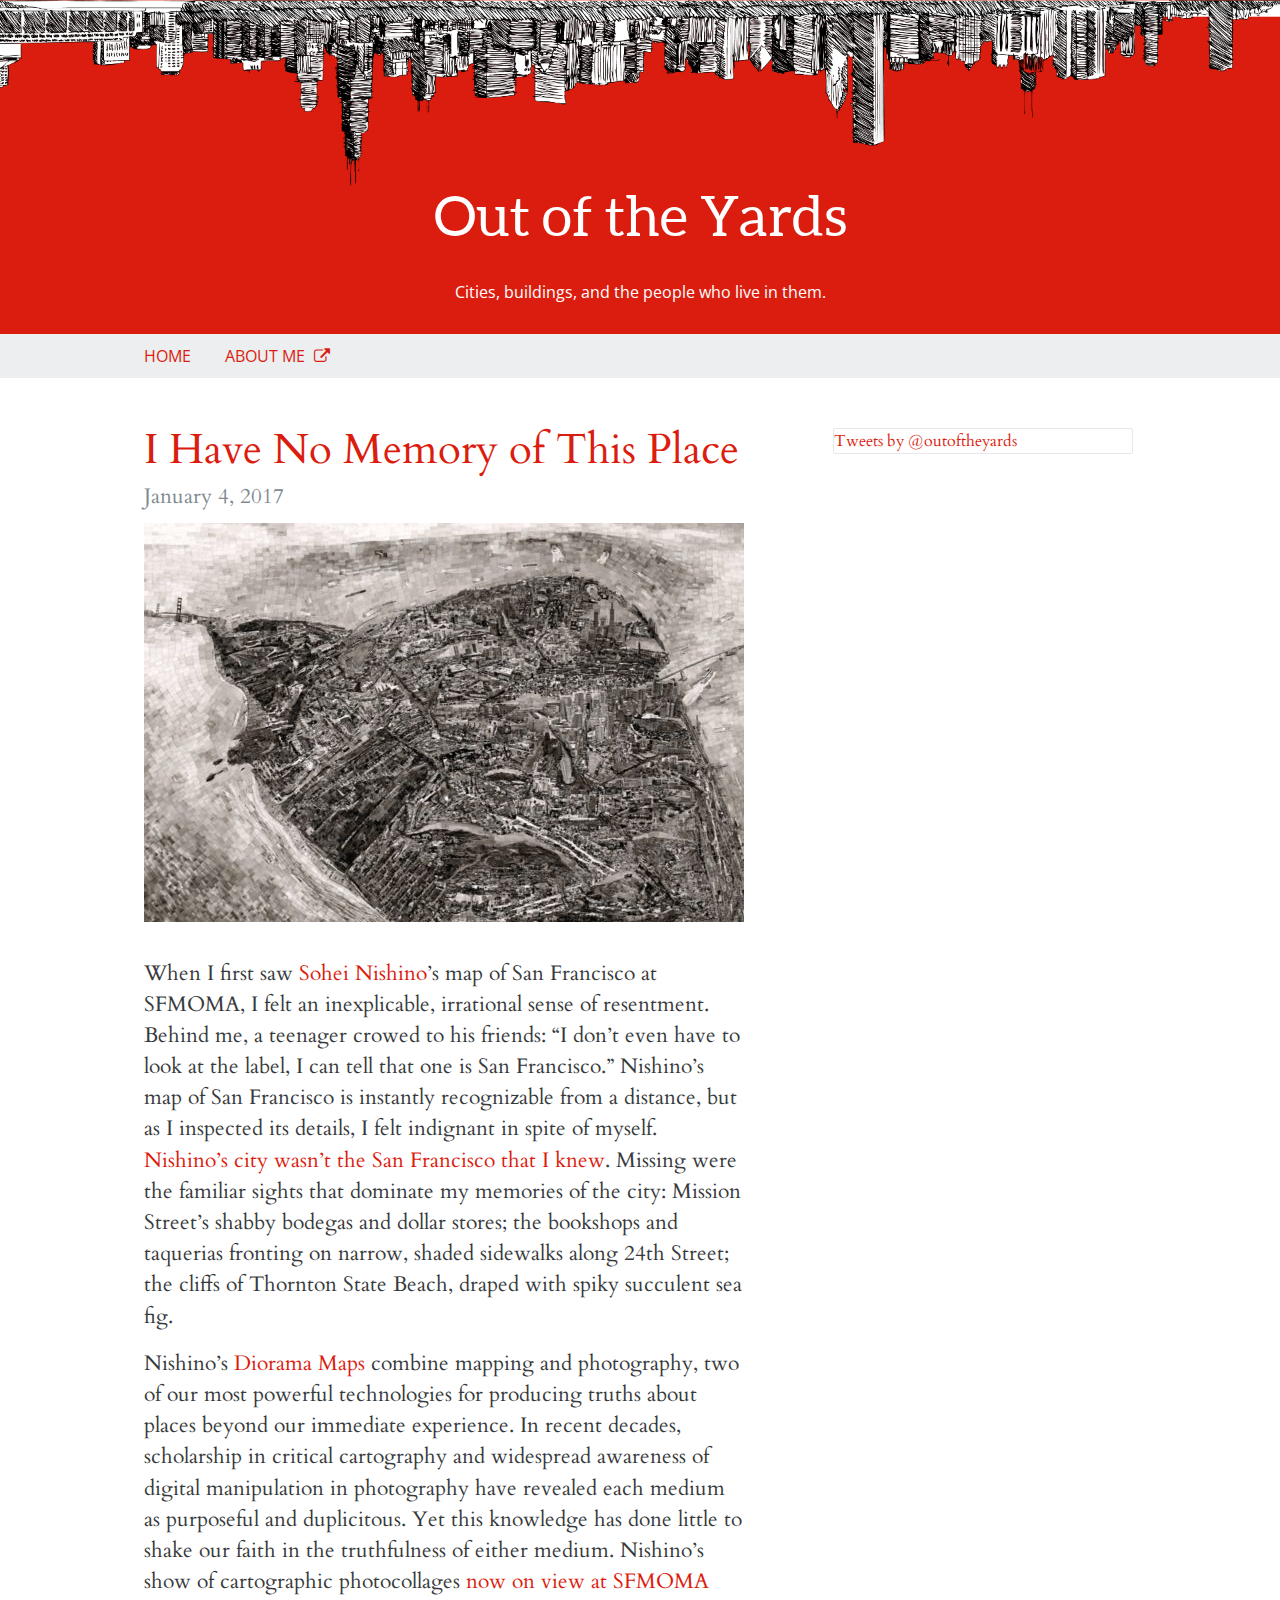
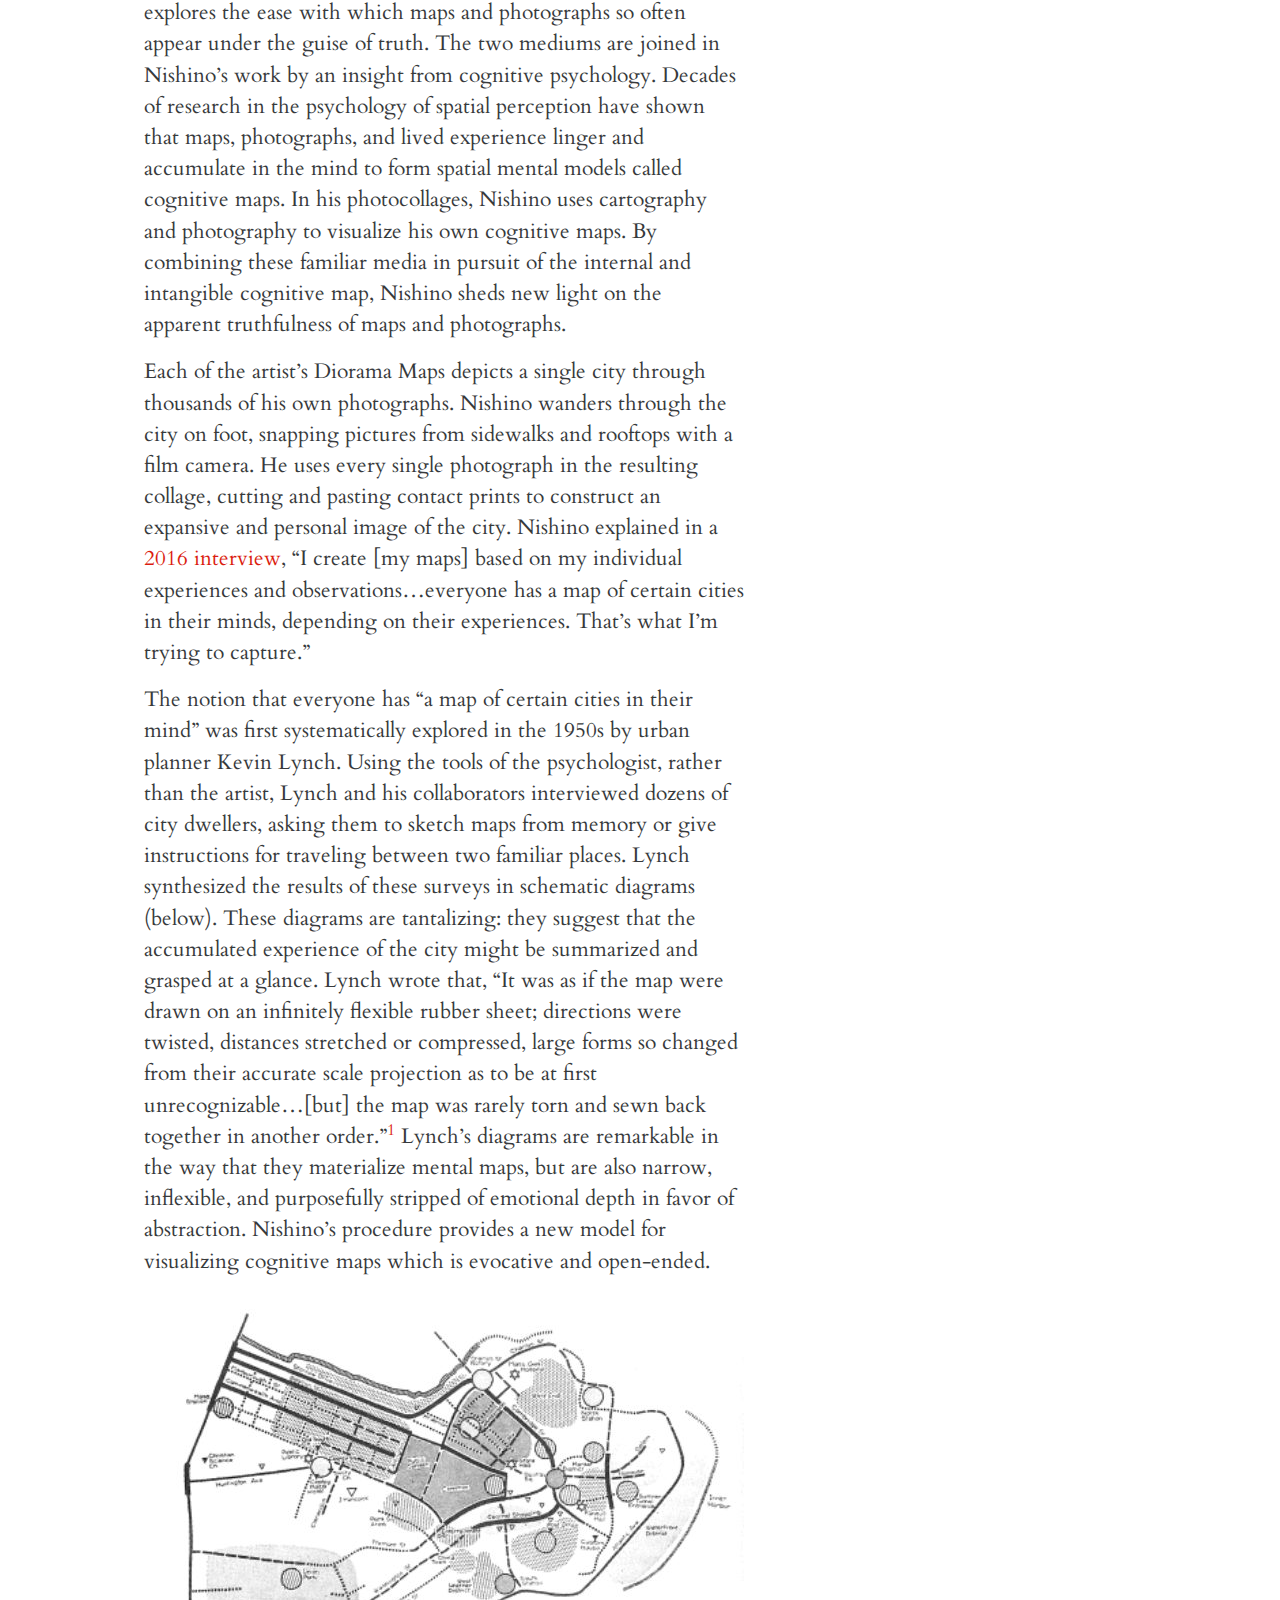
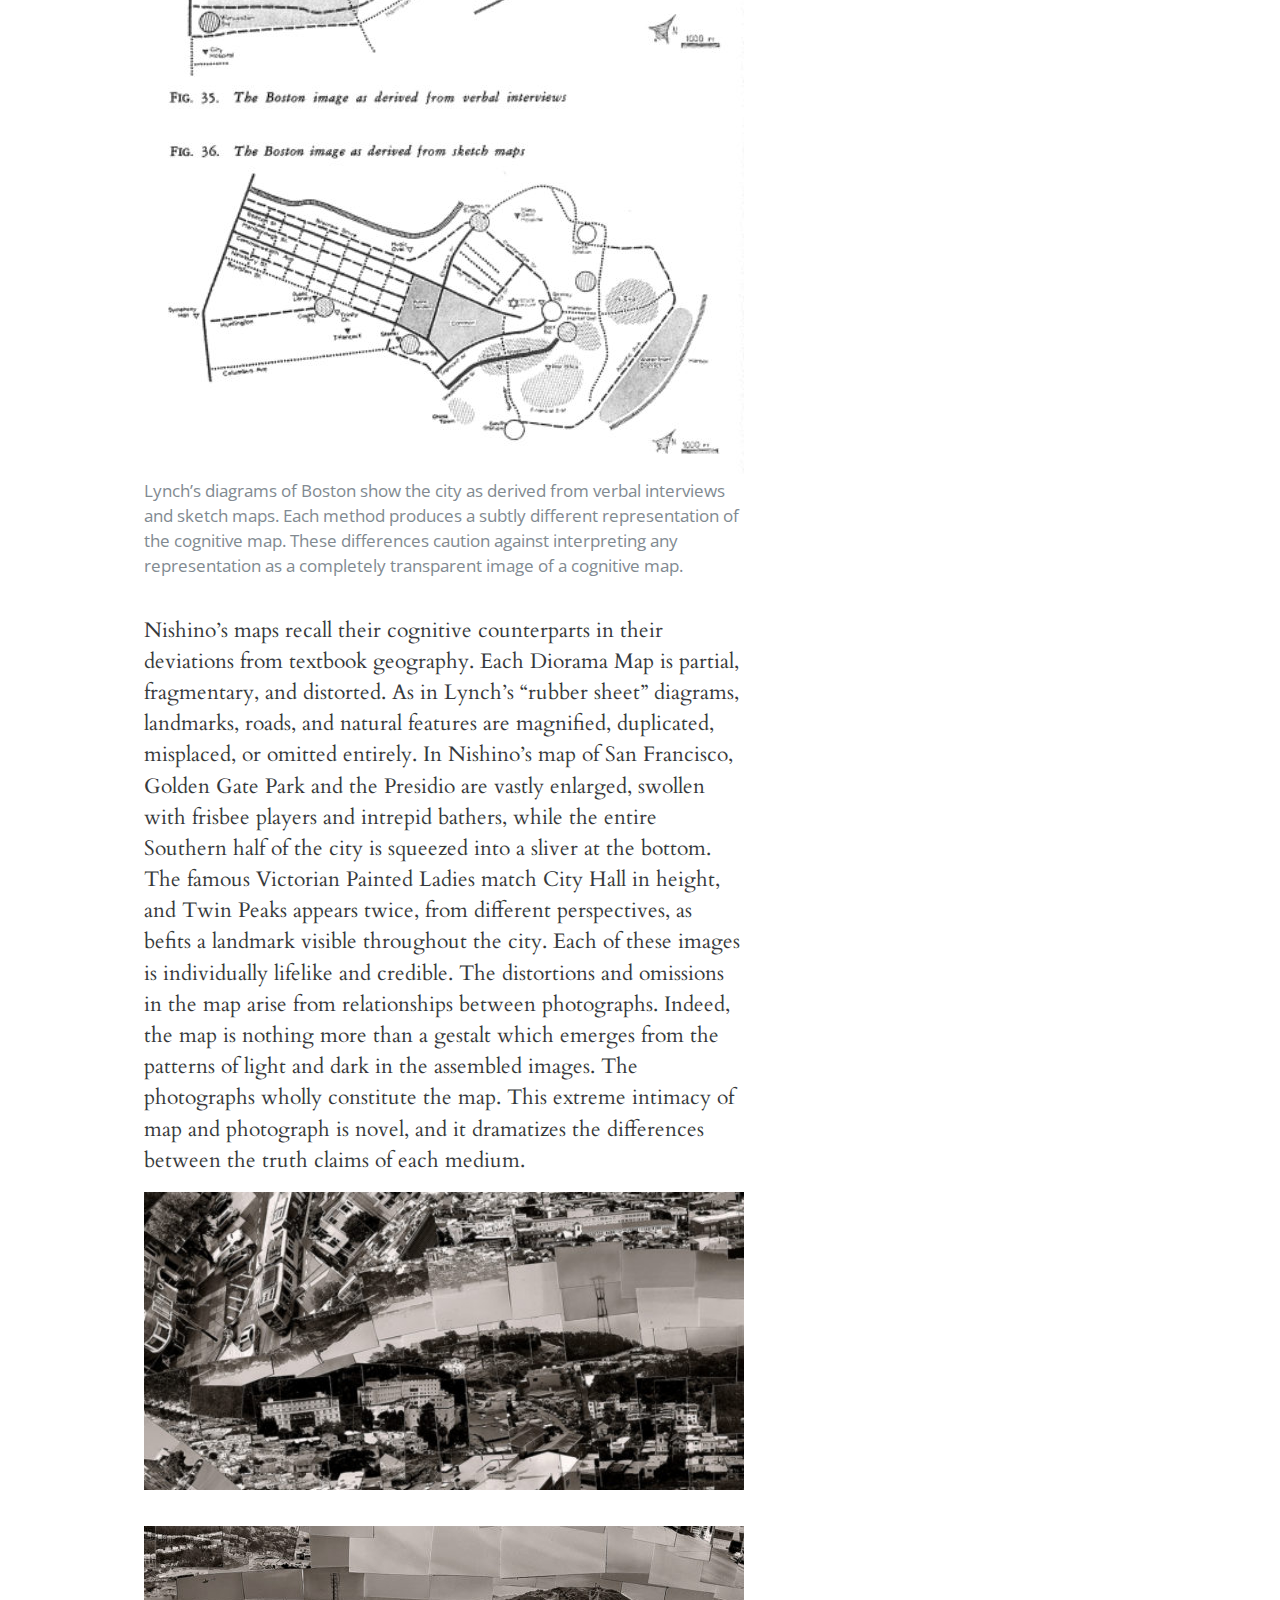
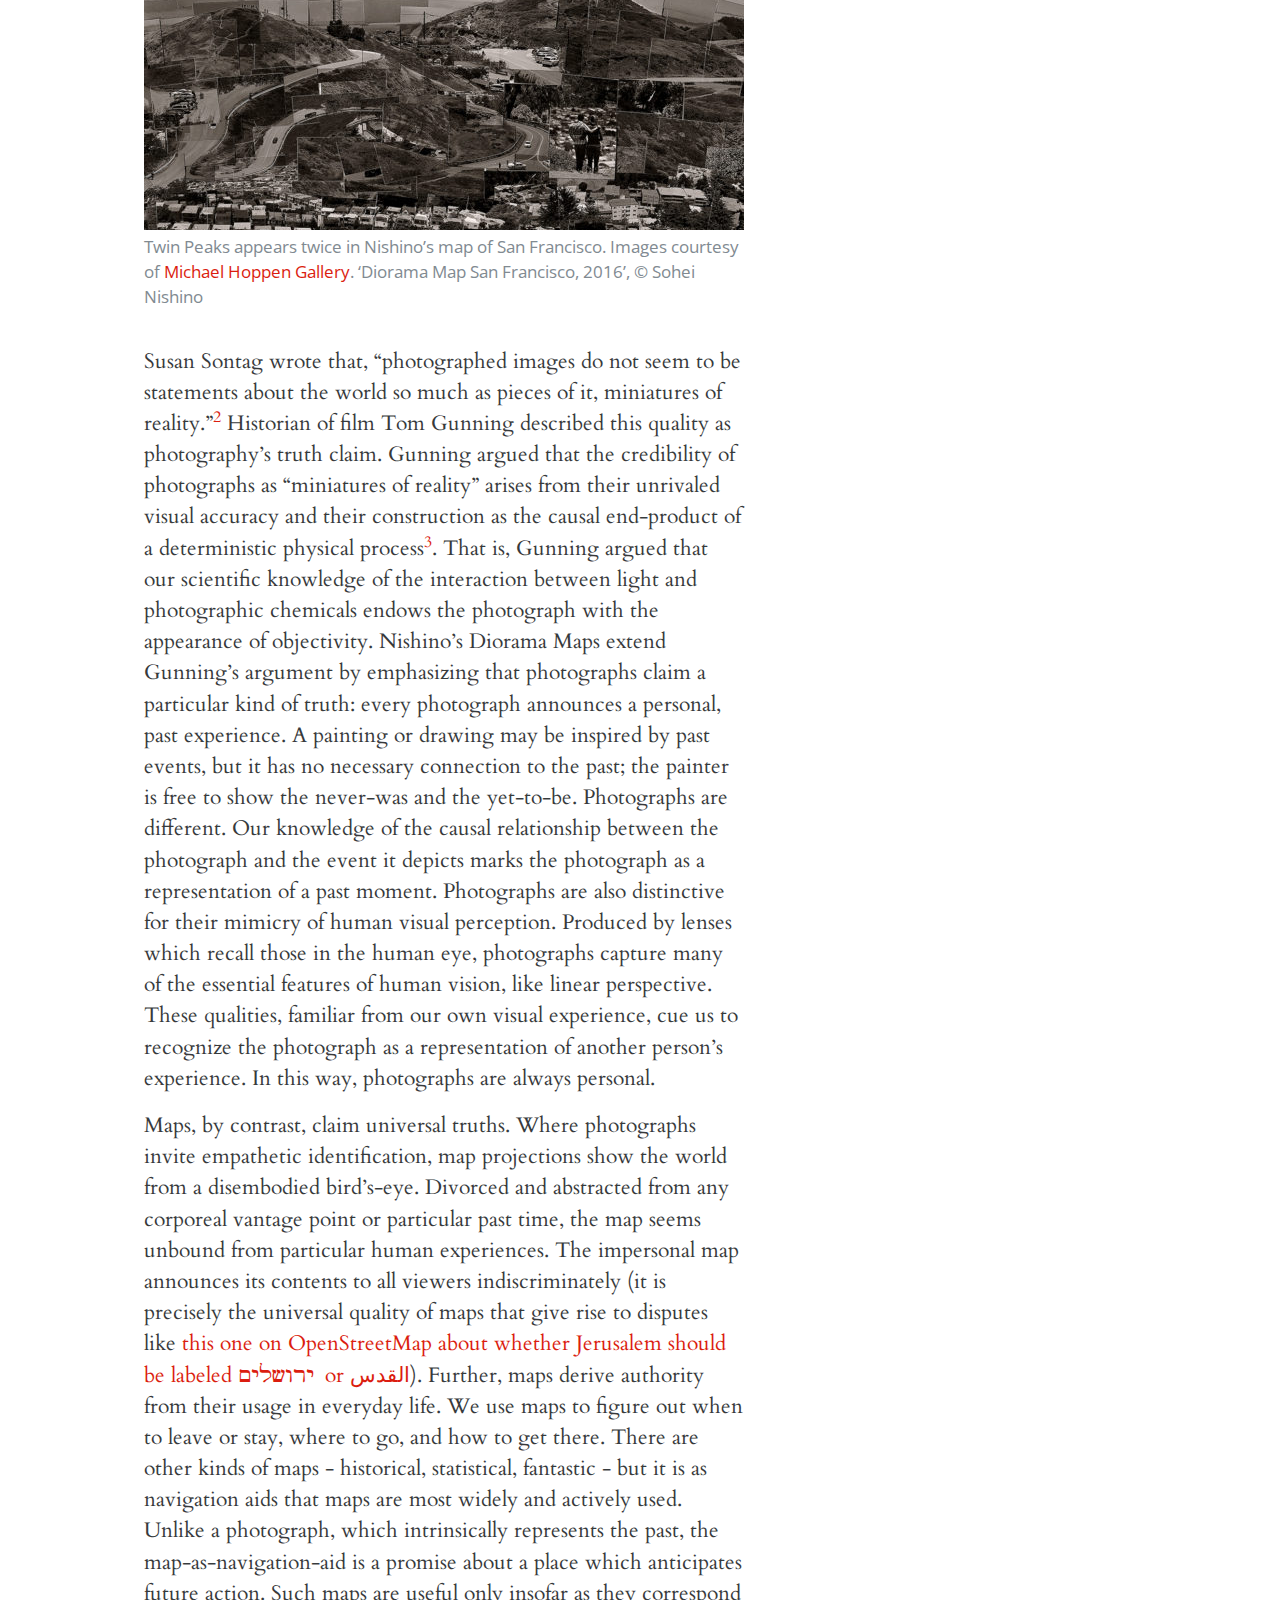
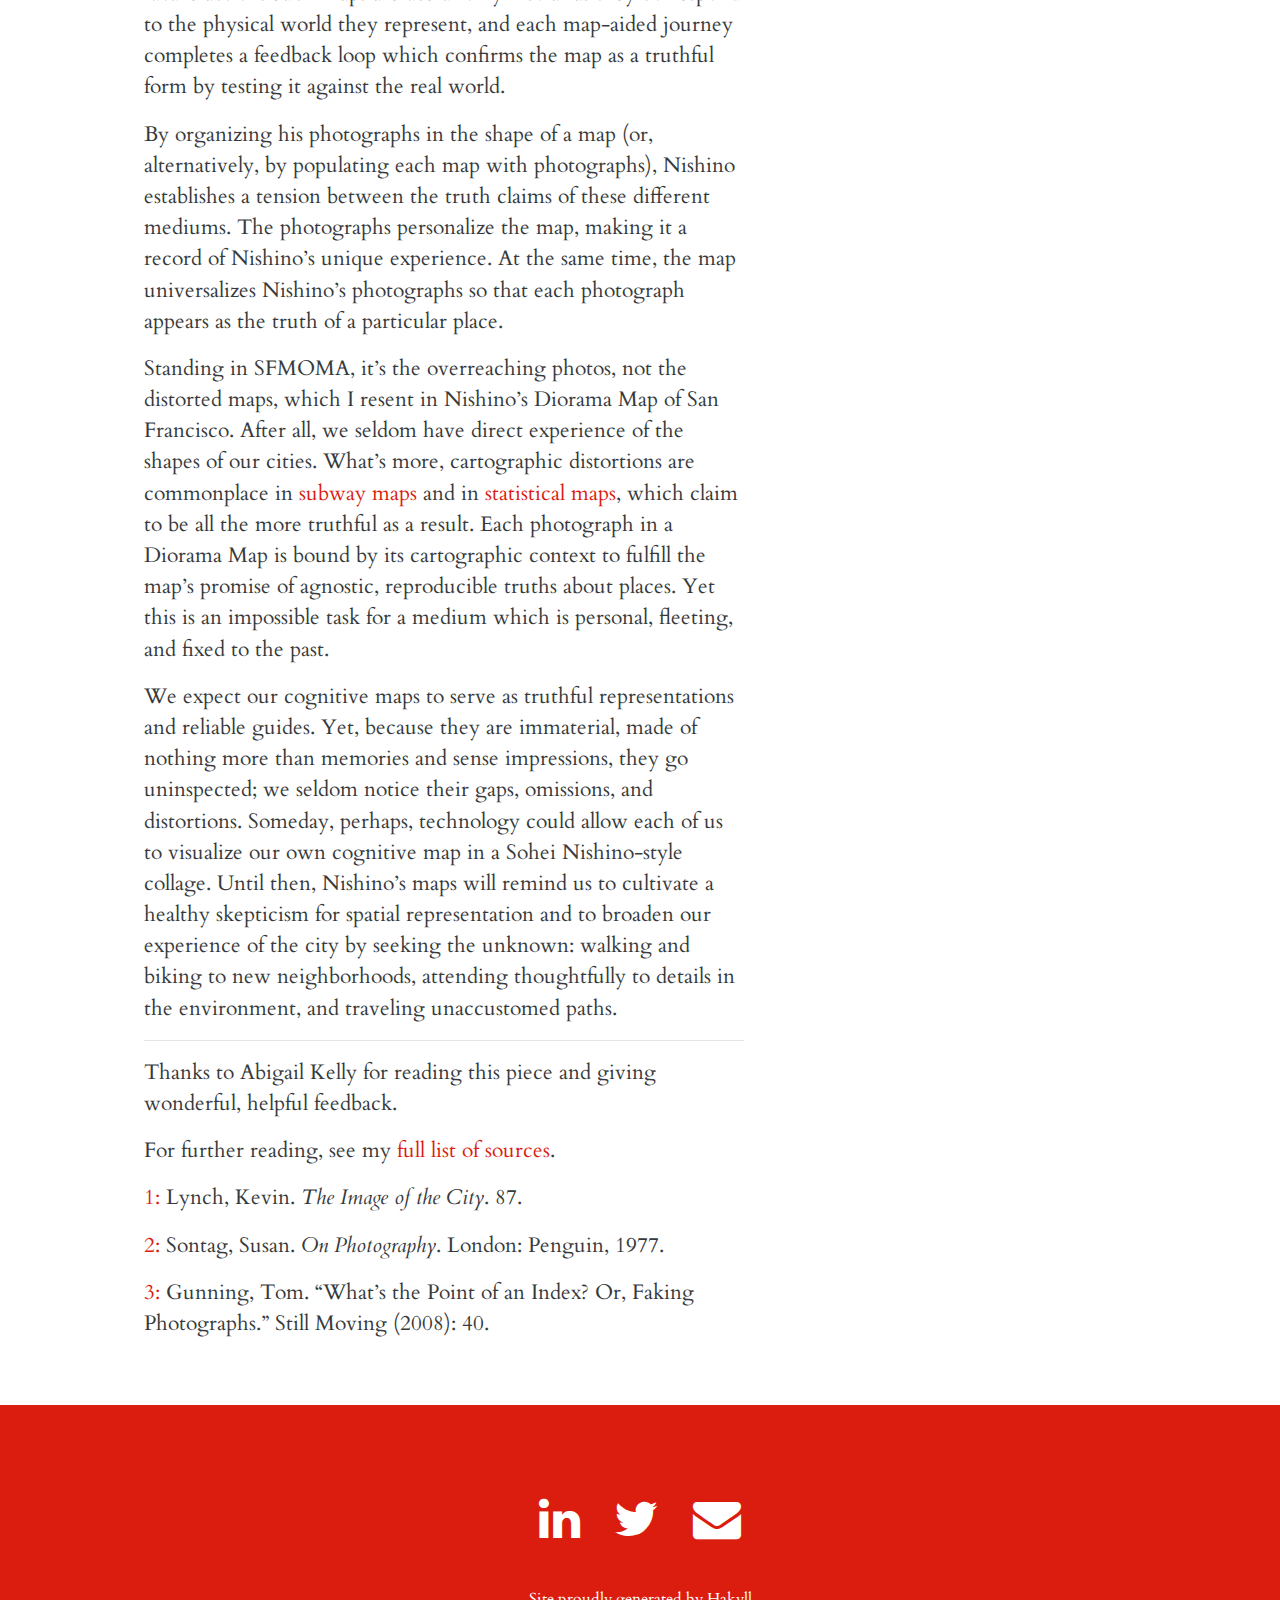
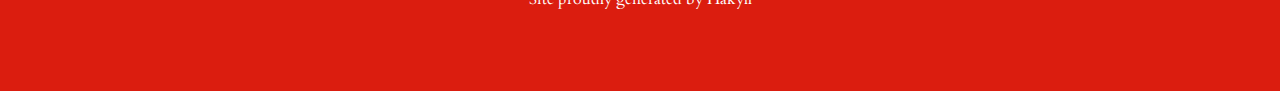
<file: posts/sohei-nishino-new-work/index.html>
<!DOCTYPE html>
<html lang="en-US">
    <head>
        <meta name="viewport" content="width=device-width, initial-scale=1, shrink-to-fit=no">
        <meta charset="UTF-8">
        <meta http-equiv="x-ua-compatible" content="ie=edge">
        <title>Out of the Yards - I Have No Memory of This Place</title>
        <link rel="icon" href="../../assets/images/favicon.ico" />
        <link rel="stylesheet" type="text/css" href="../../css/style.css" />
        <link rel="stylesheet" href="../../assets/fonts/aleo-regular-webfont.woff" type="text/css" media="all">
        <link rel="stylesheet" href="http://fonts.googleapis.com/css?family=Cardo" type="text/css" media="all">
        <link href="https://fonts.googleapis.com/css?family=Open+Sans" rel="stylesheet" type="text/css">
        <link href="https://maxcdn.bootstrapcdn.com/font-awesome/4.5.0/css/font-awesome.min.css" rel="stylesheet">

        <script>
            (function(i,s,o,g,r,a,m){i['GoogleAnalyticsObject']=r;i[r]=i[r]||function(){
                (i[r].q=i[r].q||[]).push(arguments)},i[r].l=1*new Date();a=s.createElement(o),
                    m=s.getElementsByTagName(o)[0];a.async=1;a.src=g;m.parentNode.insertBefore(a,m)
                })(window,document,'script','https://www.google-analytics.com/analytics.js','ga');
            ga('create', 'UA-43529705-1', 'auto');
            ga('send', 'pageview');
        </script>
    </head>
    <body>
        <header>
            <div class="skyline">
                <div class="skyline-inner"></div>
            </div>
            <div class="header">
                <h1 class="site-title">
                    <a href="../../">Out of the Yards</a>
                </h1>
                <p class="site-subtitle">
                    Cities, buildings, and the people who live in them.
                </p>
            </div><!-- .header -->    
        </header>
        <nav>
            <ul class="nav-items">
                <li class="nav-item"><a href="../../" class="navlink">Home</a></li>
                <li class="nav-item"><a href="//justinmanley.io" class="navlink">
                    About me <i class="fa fa-external-link"></i>
                </a></li>
            </ul>
        </nav>
        <main>
            <div class="content"><article>
    <h1 class="title"><a href="../../posts/sohei-nishino-new-work/index.html">I Have No Memory of This Place</a></h1>
    <time class="date-published">January  4, 2017</time>
    <figure><img src="../../posts/sohei-nishino-new-work/./images/san-francisco.jpg" /></figure>
    <p>When I first saw <a href="http://soheinishino.net/">Sohei Nishino</a>’s map of San Francisco at SFMOMA, I felt an inexplicable, irrational sense of resentment. Behind me, a teenager crowed to his friends: “I don’t even have to look at the label, I can tell that one is San Francisco.” Nishino’s map of San Francisco is instantly recognizable from a distance, but as I inspected its details, I felt indignant in spite of myself. <a href="https://www.youtube.com/watch?v=bSrf8EgSyDg">Nishino’s city wasn’t the San Francisco that I knew</a>. Missing were the familiar sights that dominate my memories of the city: Mission Street’s shabby bodegas and dollar stores; the bookshops and taquerias fronting on narrow, shaded sidewalks along 24th Street; the cliffs of Thornton State Beach, draped with spiky succulent sea fig.</p>
<p>Nishino’s <a href="http://soheinishino.net/dioramamap/">Diorama Maps</a> combine mapping and photography, two of our most powerful technologies for producing truths about places beyond our immediate experience. In recent decades, scholarship in critical cartography and widespread awareness of digital manipulation in photography have revealed each medium as purposeful and duplicitous. Yet this knowledge has done little to shake our faith in the truthfulness of either medium. Nishino’s show of cartographic photocollages <a href="https://www.sfmoma.org/exhibition/new-work-sohei-nishino/">now on view at SFMOMA</a> explores the ease with which maps and photographs so often appear under the guise of truth. The two mediums are joined in Nishino’s work by an insight from cognitive psychology. Decades of research in the psychology of spatial perception have shown that maps, photographs, and lived experience linger and accumulate in the mind to form spatial mental models called cognitive maps. In his photocollages, Nishino uses cartography and photography to visualize his own cognitive maps. By combining these familiar media in pursuit of the internal and intangible cognitive map, Nishino sheds new light on the apparent truthfulness of maps and photographs.</p>
<p>Each of the artist’s Diorama Maps depicts a single city through thousands of his own photographs. Nishino wanders through the city on foot, snapping pictures from sidewalks and rooftops with a film camera. He uses every single photograph in the resulting collage, cutting and pasting contact prints to construct an expansive and personal image of the city. Nishino explained in a <a href="https://www.sfmoma.org/watch/sohei-nishinos-maps-trace-more-city/">2016 interview</a>, “I create [my maps] based on my individual experiences and observations…everyone has a map of certain cities in their minds, depending on their experiences. That’s what I’m trying to capture.”</p>
<p>The notion that everyone has “a map of certain cities in their mind” was first systematically explored in the 1950s by urban planner Kevin Lynch. Using the tools of the psychologist, rather than the artist, Lynch and his collaborators interviewed dozens of city dwellers, asking them to sketch maps from memory or give instructions for traveling between two familiar places. Lynch synthesized the results of these surveys in schematic diagrams (below). These diagrams are tantalizing: they suggest that the accumulated experience of the city might be summarized and grasped at a glance. Lynch wrote that, “It was as if the map were drawn on an infinitely flexible rubber sheet; directions were twisted, distances stretched or compressed, large forms so changed from their accurate scale projection as to be at first unrecognizable…[but] the map was rarely torn and sewn back together in another order.”<sup><a href="#image-of-the-city">1</a></sup> Lynch’s diagrams are remarkable in the way that they materialize mental maps, but are also narrow, inflexible, and purposefully stripped of emotional depth in favor of abstraction. Nishino’s procedure provides a new model for visualizing cognitive maps which is evocative and open-ended.</p>
<figure>
<img src="../../posts/sohei-nishino-new-work/./images/lynch-diagram-boston-verbal.jpg" /> <img src="../../posts/sohei-nishino-new-work/./images/lynch-diagram-boston-sketch.jpg" />
<figcaption>
Lynch’s diagrams of Boston show the city as derived from verbal interviews and sketch maps. Each method produces a subtly different representation of the cognitive map. These differences caution against interpreting any representation as a completely transparent image of a cognitive map.
</figcaption>
</figure>
<p>Nishino’s maps recall their cognitive counterparts in their deviations from textbook geography. Each Diorama Map is partial, fragmentary, and distorted. As in Lynch’s “rubber sheet” diagrams, landmarks, roads, and natural features are magnified, duplicated, misplaced, or omitted entirely. In Nishino’s map of San Francisco, Golden Gate Park and the Presidio are vastly enlarged, swollen with frisbee players and intrepid bathers, while the entire Southern half of the city is squeezed into a sliver at the bottom. The famous Victorian Painted Ladies match City Hall in height, and Twin Peaks appears twice, from different perspectives, as befits a landmark visible throughout the city. Each of these images is individually lifelike and credible. The distortions and omissions in the map arise from relationships between photographs. Indeed, the map is nothing more than a gestalt which emerges from the patterns of light and dark in the assembled images. The photographs wholly constitute the map. This extreme intimacy of map and photograph is novel, and it dramatizes the differences between the truth claims of each medium.</p>
<figure>
<img src="../../posts/sohei-nishino-new-work/./images/twin-peaks-from-afar.jpg" />
</figure>
<figure>
<img src="../../posts/sohei-nishino-new-work/./images/twin-peaks-up-close.jpg" />
<figcaption>
Twin Peaks appears twice in Nishino’s map of San Francisco. Images courtesy of <a href="http://www.michaelhoppengallery.com/artists/25-sohei-nishino/overview/">Michael Hoppen Gallery</a>. ‘Diorama Map San Francisco, 2016’, © Sohei Nishino
</figcaption>
</figure>
<p>Susan Sontag wrote that, “photographed images do not seem to be statements about the world so much as pieces of it, miniatures of reality.”<sup><a href="#on-photography">2</a></sup> Historian of film Tom Gunning described this quality as photography’s truth claim. Gunning argued that the credibility of photographs as “miniatures of reality” arises from their unrivaled visual accuracy and their construction as the causal end-product of a deterministic physical process<sup><a href="#gunning">3</a></sup>. That is, Gunning argued that our scientific knowledge of the interaction between light and photographic chemicals endows the photograph with the appearance of objectivity. Nishino’s Diorama Maps extend Gunning’s argument by emphasizing that photographs claim a particular kind of truth: every photograph announces a personal, past experience. A painting or drawing may be inspired by past events, but it has no necessary connection to the past; the painter is free to show the never-was and the yet-to-be. Photographs are different. Our knowledge of the causal relationship between the photograph and the event it depicts marks the photograph as a representation of a past moment. Photographs are also distinctive for their mimicry of human visual perception. Produced by lenses which recall those in the human eye, photographs capture many of the essential features of human vision, like linear perspective. These qualities, familiar from our own visual experience, cue us to recognize the photograph as a representation of another person’s experience. In this way, photographs are always personal.</p>
<p>Maps, by contrast, claim universal truths. Where photographs invite empathetic identification, map projections show the world from a disembodied bird’s-eye. Divorced and abstracted from any corporeal vantage point or particular past time, the map seems unbound from particular human experiences. The impersonal map announces its contents to all viewers indiscriminately (it is precisely the universal quality of maps that give rise to disputes like <a href="http://wiki.openstreetmap.org/wiki/Data_working_group/Disputes#Jerusalem_Name_Dispute">this one on OpenStreetMap about whether Jerusalem should be labeled ירושלים or القدس</a>). Further, maps derive authority from their usage in everyday life. We use maps to figure out when to leave or stay, where to go, and how to get there. There are other kinds of maps - historical, statistical, fantastic - but it is as navigation aids that maps are most widely and actively used. Unlike a photograph, which intrinsically represents the past, the map-as-navigation-aid is a promise about a place which anticipates future action. Such maps are useful only insofar as they correspond to the physical world they represent, and each map-aided journey completes a feedback loop which confirms the map as a truthful form by testing it against the real world.</p>
<p>By organizing his photographs in the shape of a map (or, alternatively, by populating each map with photographs), Nishino establishes a tension between the truth claims of these different mediums. The photographs personalize the map, making it a record of Nishino’s unique experience. At the same time, the map universalizes Nishino’s photographs so that each photograph appears as the truth of a particular place.</p>
<p>Standing in SFMOMA, it’s the overreaching photos, not the distorted maps, which I resent in Nishino’s Diorama Map of San Francisco. After all, we seldom have direct experience of the shapes of our cities. What’s more, cartographic distortions are commonplace in <a href="http://benschmidt.org/mta/">subway maps</a> and in <a href="http://www-personal.umich.edu/~mejn/election/2016/">statistical maps</a>, which claim to be all the more truthful as a result. Each photograph in a Diorama Map is bound by its cartographic context to fulfill the map’s promise of agnostic, reproducible truths about places. Yet this is an impossible task for a medium which is personal, fleeting, and fixed to the past.</p>
<p>We expect our cognitive maps to serve as truthful representations and reliable guides. Yet, because they are immaterial, made of nothing more than memories and sense impressions, they go uninspected; we seldom notice their gaps, omissions, and distortions. Someday, perhaps, technology could allow each of us to visualize our own cognitive map in a Sohei Nishino-style collage. Until then, Nishino’s maps will remind us to cultivate a healthy skepticism for spatial representation and to broaden our experience of the city by seeking the unknown: walking and biking to new neighborhoods, attending thoughtfully to details in the environment, and traveling unaccustomed paths.</p>
<hr />
<p>Thanks to Abigail Kelly for reading this piece and giving wonderful, helpful feedback.</p>
<p>For further reading, see my <a href="https://docs.google.com/document/d/1OIoKdH-Z5EmVdo3zMJfooF5qHxbYIHE2fYtyHGOWfIg/pub">full list of sources</a>.</p>
<p><a name="image-of-the-city">1:</a> Lynch, Kevin. <em>The Image of the City</em>. 87.</p>
<p><a name="on-photography">2: </a> Sontag, Susan. <em>On Photography</em>. London: Penguin, 1977.</p>
<p><a name="gunning">3: </a> Gunning, Tom. “What’s the Point of an Index? Or, Faking Photographs.” Still Moving (2008): 40.</p>
</article>
</div>
            <div class="twitter-container">
                <div class="twitter-widget">
                    <a class="twitter-timeline" href="https://twitter.com/outoftheyards" data-widget-id="498662204107788289">Tweets by @outoftheyards</a>
    <script>!function(d,s,id){var js,fjs=d.getElementsByTagName(s)[0],p=/^http:/.test(d.location)?'http':'https';if(!d.getElementById(id)){js=d.createElement(s);js.id=id;js.src=p+"://platform.twitter.com/widgets.js";fjs.parentNode.insertBefore(js,fjs);}}(document,"script","twitter-wjs");</script> 
                </div>
            </div><!-- .twitter-container -->
        </main>
        <footer>
            <div>
                <div class="contact-me">
                    <a class="contact-link" href="linkedin.com/in/justinmanley/">
                        <span class="fa fa-linkedin"></span></a>     
                    <a class="contact-link" href="twitter.com/outoftheyards">
                        <span class="fa fa-twitter"></span></a>     
                    <a class="contact-link" href="mailto:manleyjster@gmail.com">
                        <span class="fa fa-envelope"></span></a>     
                </div>
                <div class="attributions">
                    Site proudly generated by
                    <a href="http://jaspervdj.be/hakyll" class="light-text">Hakyll</a>
                </div>
            </div>
        </footer>
    </body>
</html>
</file>
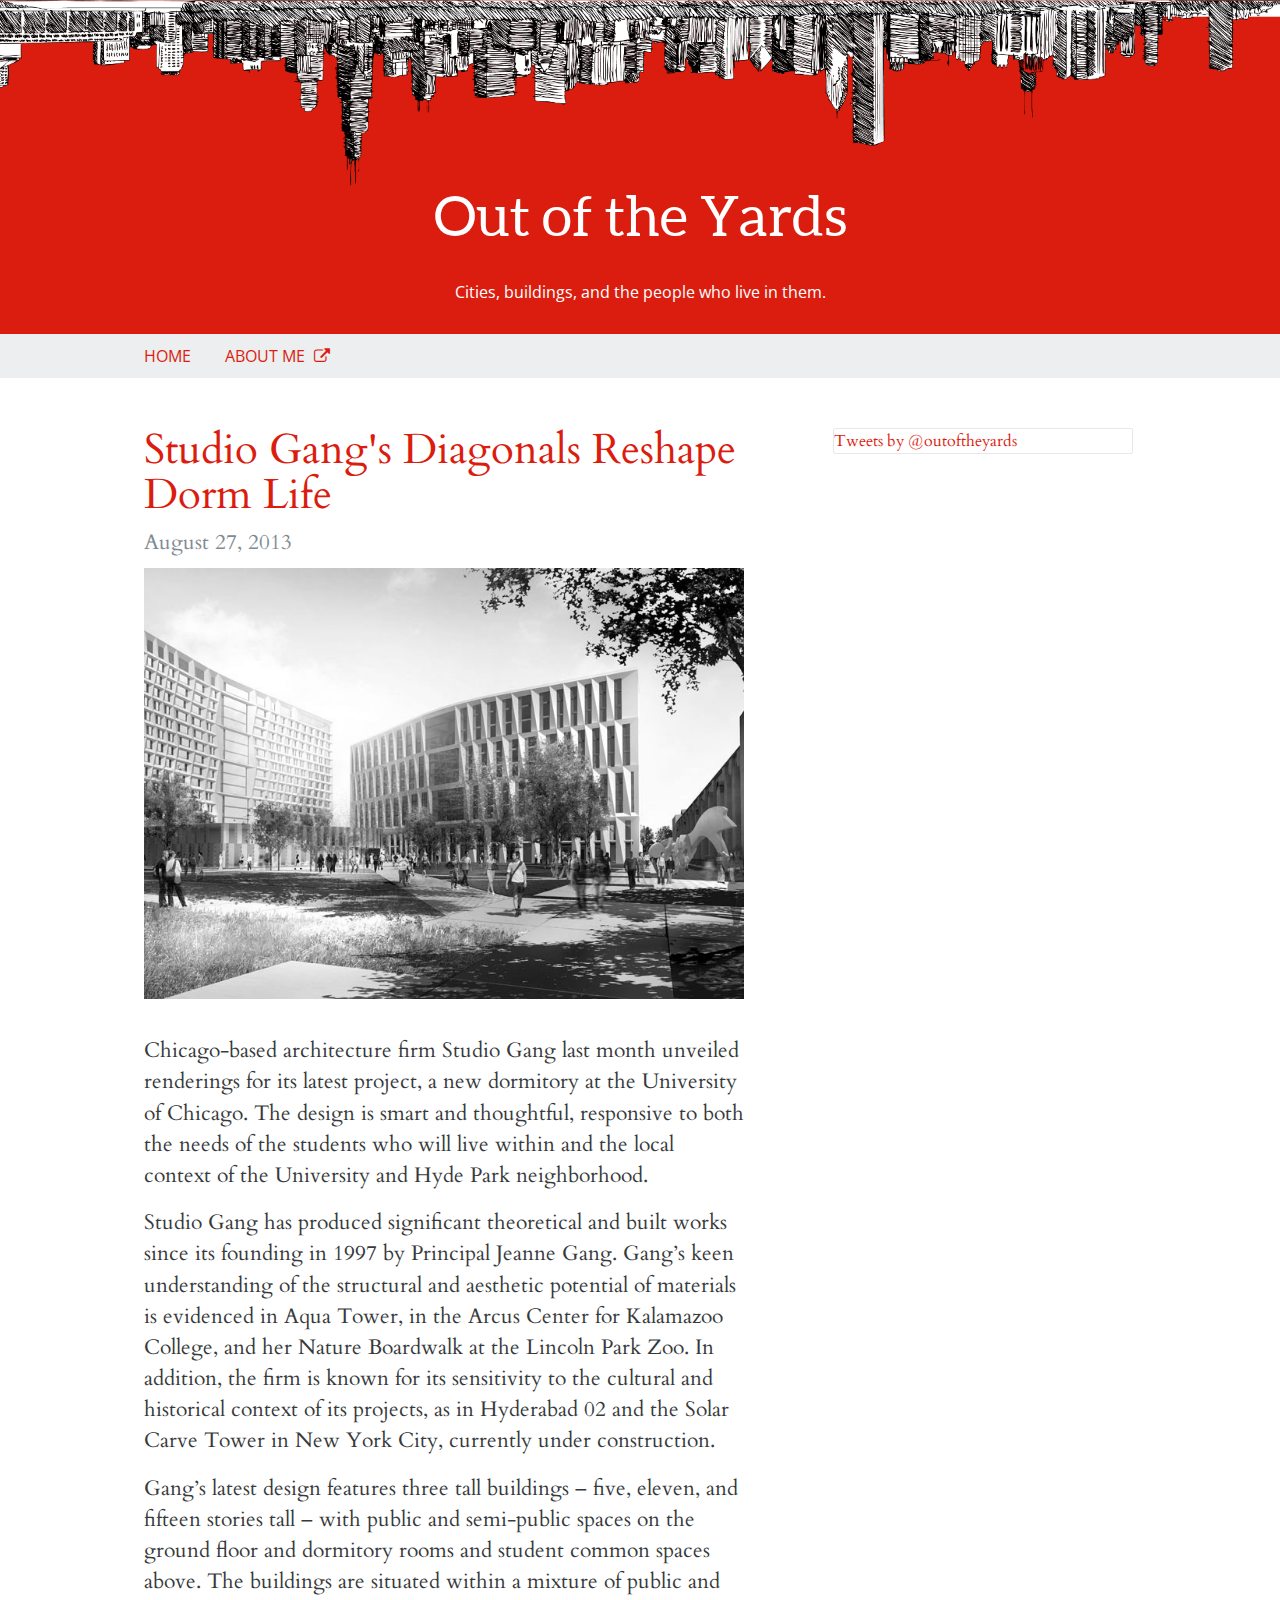
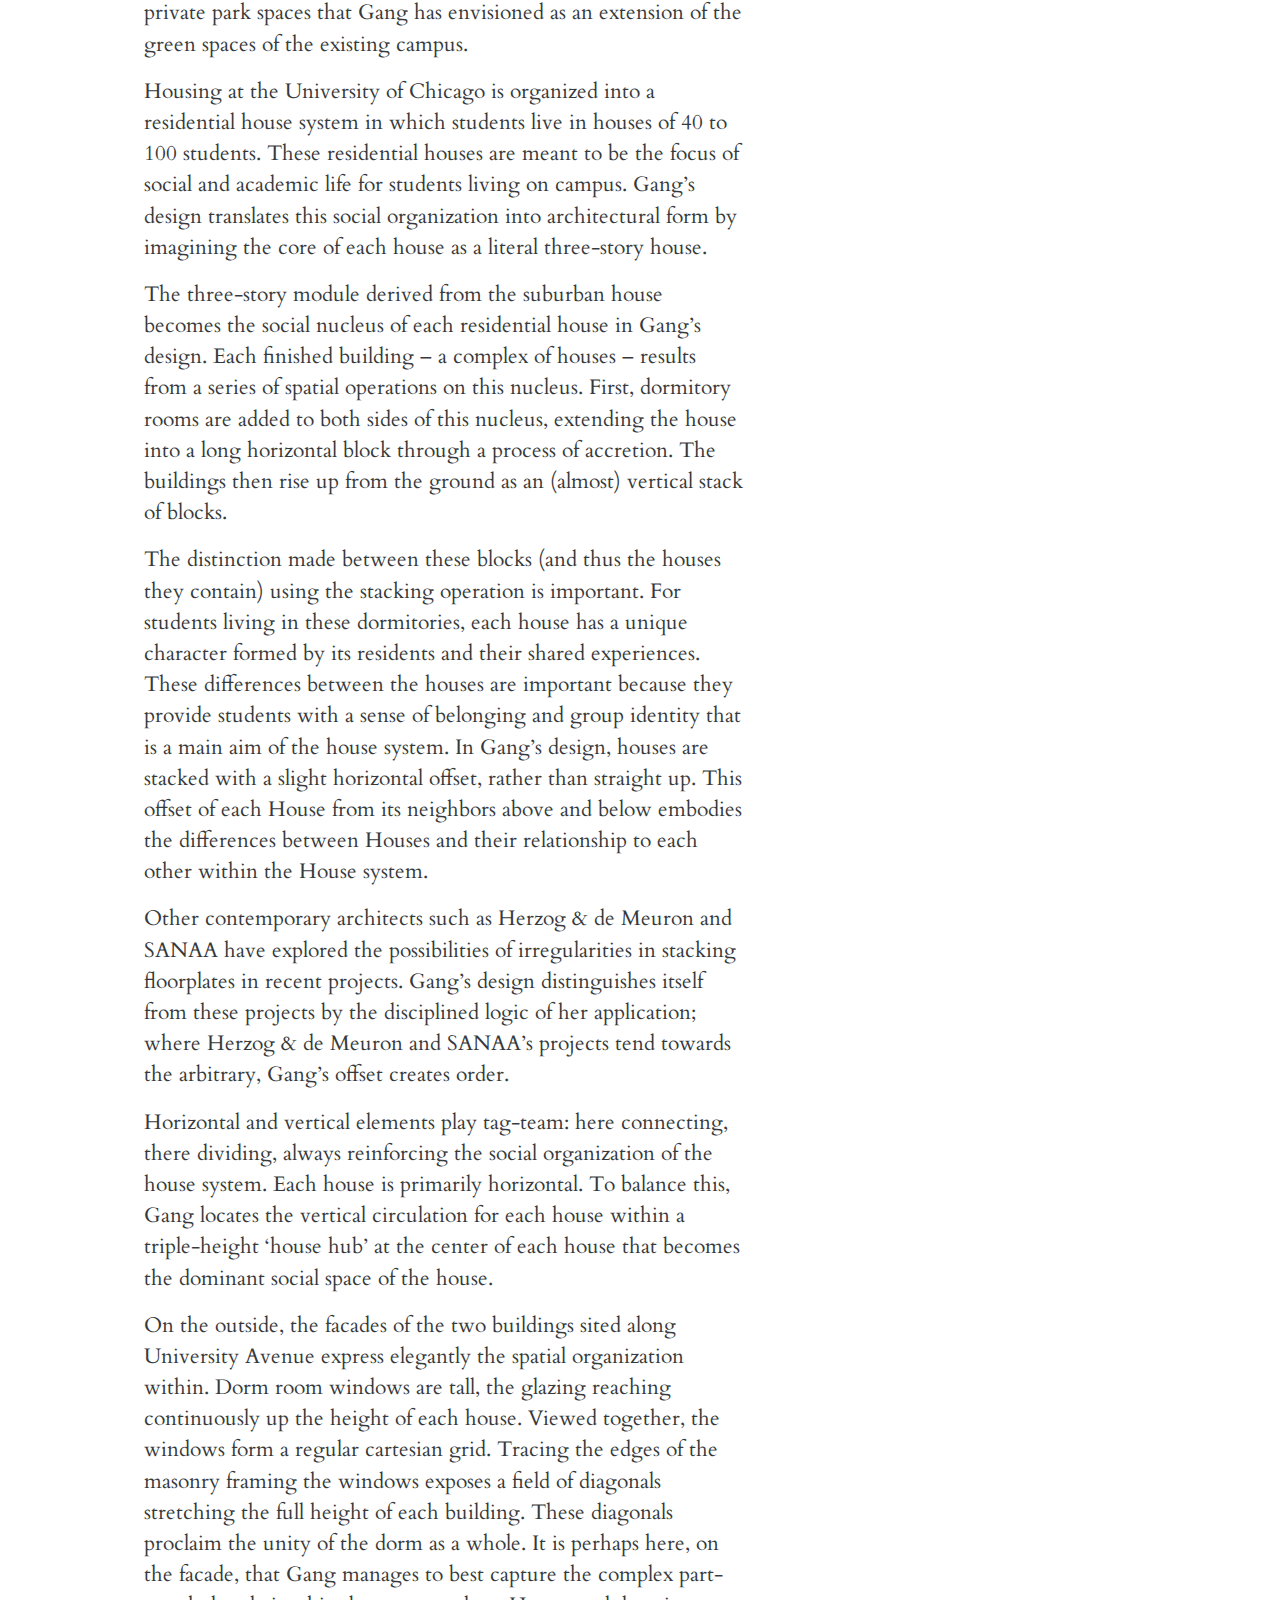
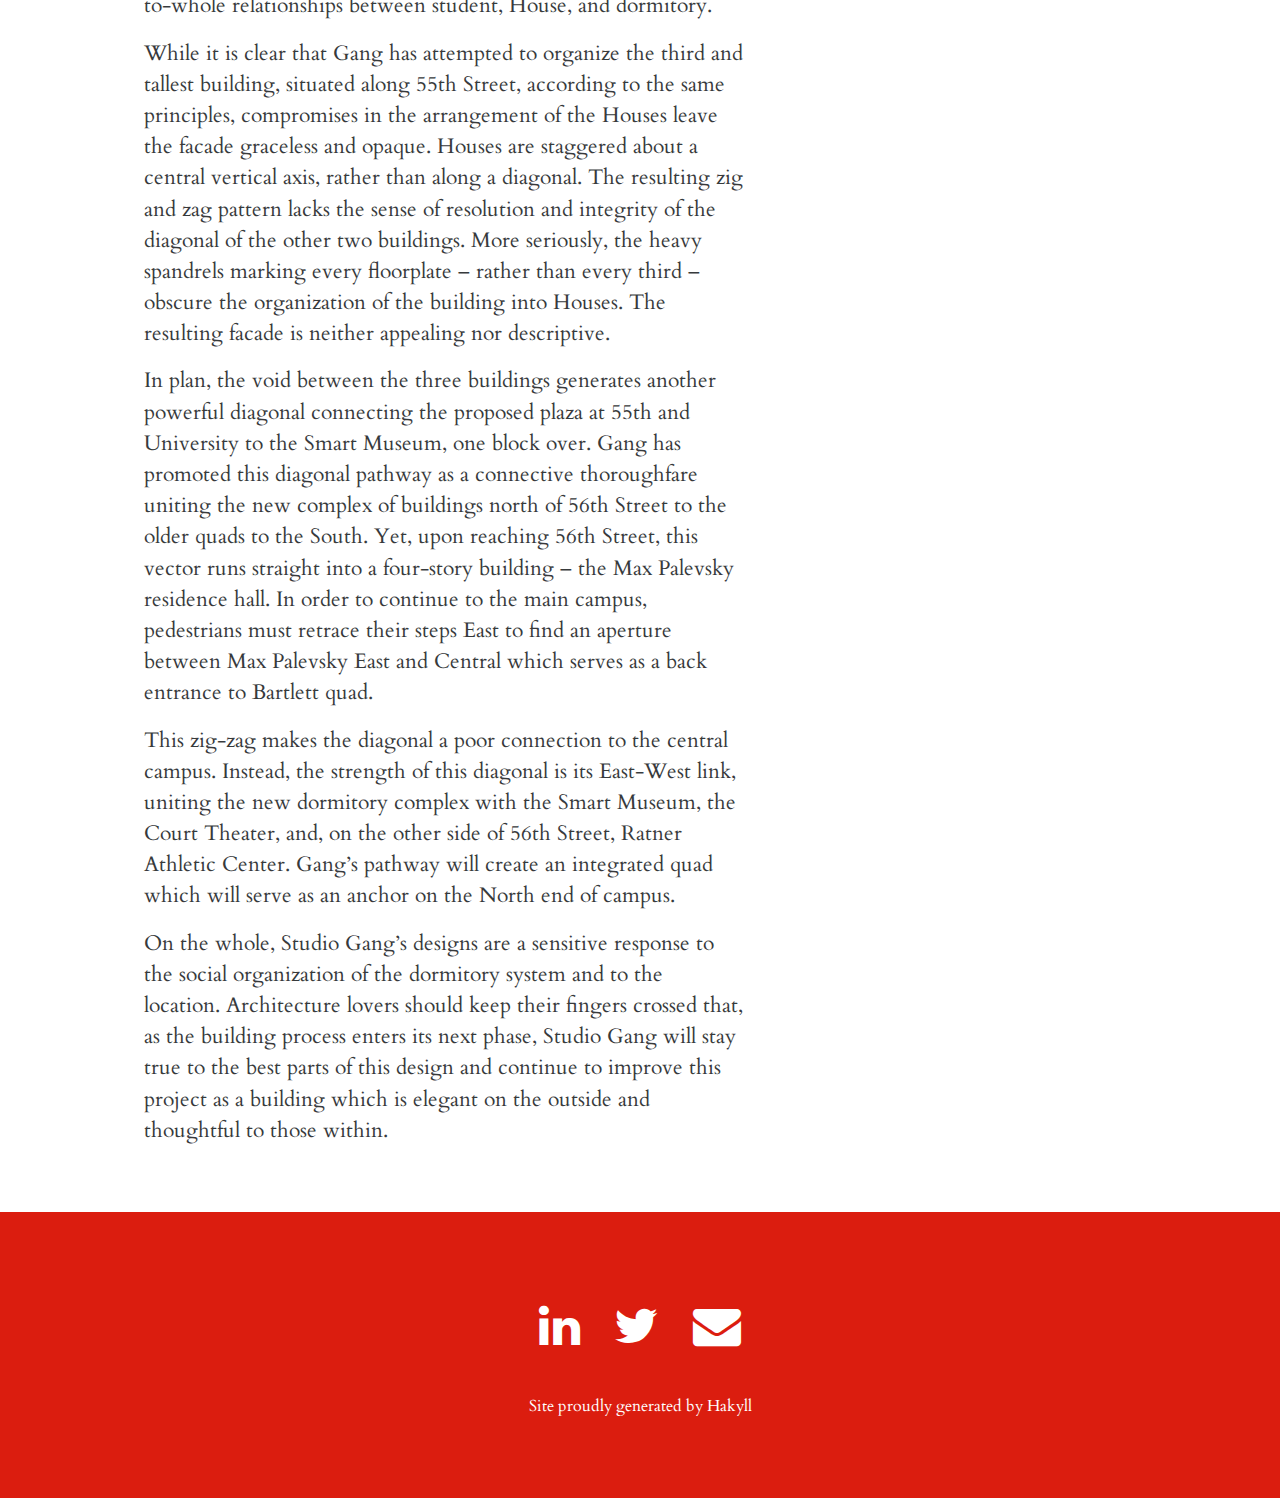
<file: posts/studio-gang-campus-north/index.html>
<!DOCTYPE html>
<html lang="en-US">
    <head>
        <meta name="viewport" content="width=device-width, initial-scale=1, shrink-to-fit=no">
        <meta charset="UTF-8">
        <meta http-equiv="x-ua-compatible" content="ie=edge">
        <title>Out of the Yards - Studio Gang's Diagonals Reshape Dorm Life</title>
        <link rel="icon" href="../../assets/images/favicon.ico" />
        <link rel="stylesheet" type="text/css" href="../../css/style.css" />
        <link rel="stylesheet" href="../../assets/fonts/aleo-regular-webfont.woff" type="text/css" media="all">
        <link rel="stylesheet" href="http://fonts.googleapis.com/css?family=Cardo" type="text/css" media="all">
        <link href="https://fonts.googleapis.com/css?family=Open+Sans" rel="stylesheet" type="text/css">
        <link href="https://maxcdn.bootstrapcdn.com/font-awesome/4.5.0/css/font-awesome.min.css" rel="stylesheet">

        <script>
            (function(i,s,o,g,r,a,m){i['GoogleAnalyticsObject']=r;i[r]=i[r]||function(){
                (i[r].q=i[r].q||[]).push(arguments)},i[r].l=1*new Date();a=s.createElement(o),
                    m=s.getElementsByTagName(o)[0];a.async=1;a.src=g;m.parentNode.insertBefore(a,m)
                })(window,document,'script','https://www.google-analytics.com/analytics.js','ga');
            ga('create', 'UA-43529705-1', 'auto');
            ga('send', 'pageview');
        </script>
    </head>
    <body>
        <header>
            <div class="skyline">
                <div class="skyline-inner"></div>
            </div>
            <div class="header">
                <h1 class="site-title">
                    <a href="../../">Out of the Yards</a>
                </h1>
                <p class="site-subtitle">
                    Cities, buildings, and the people who live in them.
                </p>
            </div><!-- .header -->    
        </header>
        <nav>
            <ul class="nav-items">
                <li class="nav-item"><a href="../../" class="navlink">Home</a></li>
                <li class="nav-item"><a href="//justinmanley.io" class="navlink">
                    About me <i class="fa fa-external-link"></i>
                </a></li>
            </ul>
        </nav>
        <main>
            <div class="content"><article>
    <h1 class="title"><a href="../../posts/studio-gang-campus-north/index.html">Studio Gang's Diagonals Reshape Dorm Life</a></h1>
    <time class="date-published">August 27, 2013</time>
    <figure><img src="../../posts/studio-gang-campus-north/./images/dormitory-grayscale.jpg" /></figure>
    <p>Chicago-based architecture firm Studio Gang last month unveiled renderings for its latest project, a new dormitory at the University of Chicago. The design is smart and thoughtful, responsive to both the needs of the students who will live within and the local context of the University and Hyde Park neighborhood.</p>
<p>Studio Gang has produced significant theoretical and built works since its founding in 1997 by Principal Jeanne Gang. Gang’s keen understanding of the structural and aesthetic potential of materials is evidenced in Aqua Tower, in the Arcus Center for Kalamazoo College, and her Nature Boardwalk at the Lincoln Park Zoo. In addition, the firm is known for its sensitivity to the cultural and historical context of its projects, as in Hyderabad 02 and the Solar Carve Tower in New York City, currently under construction.</p>
<p>Gang’s latest design features three tall buildings – five, eleven, and fifteen stories tall – with public and semi-public spaces on the ground floor and dormitory rooms and student common spaces above. The buildings are situated within a mixture of public and private park spaces that Gang has envisioned as an extension of the green spaces of the existing campus.</p>
<p>Housing at the University of Chicago is organized into a residential house system in which students live in houses of 40 to 100 students. These residential houses are meant to be the focus of social and academic life for students living on campus. Gang’s design translates this social organization into architectural form by imagining the core of each house as a literal three-story house.</p>
<p>The three-story module derived from the suburban house becomes the social nucleus of each residential house in Gang’s design. Each finished building – a complex of houses – results from a series of spatial operations on this nucleus. First, dormitory rooms are added to both sides of this nucleus, extending the house into a long horizontal block through a process of accretion. The buildings then rise up from the ground as an (almost) vertical stack of blocks.</p>
<p>The distinction made between these blocks (and thus the houses they contain) using the stacking operation is important. For students living in these dormitories, each house has a unique character formed by its residents and their shared experiences. These differences between the houses are important because they provide students with a sense of belonging and group identity that is a main aim of the house system. In Gang’s design, houses are stacked with a slight horizontal offset, rather than straight up. This offset of each House from its neighbors above and below embodies the differences between Houses and their relationship to each other within the House system.</p>
<p>Other contemporary architects such as Herzog &amp; de Meuron and SANAA have explored the possibilities of irregularities in stacking floorplates in recent projects. Gang’s design distinguishes itself from these projects by the disciplined logic of her application; where Herzog &amp; de Meuron and SANAA’s projects tend towards the arbitrary, Gang’s offset creates order.</p>
<p>Horizontal and vertical elements play tag-team: here connecting, there dividing, always reinforcing the social organization of the house system. Each house is primarily horizontal. To balance this, Gang locates the vertical circulation for each house within a triple-height ‘house hub’ at the center of each house that becomes the dominant social space of the house.</p>
<p>On the outside, the facades of the two buildings sited along University Avenue express elegantly the spatial organization within. Dorm room windows are tall, the glazing reaching continuously up the height of each house. Viewed together, the windows form a regular cartesian grid. Tracing the edges of the masonry framing the windows exposes a field of diagonals stretching the full height of each building. These diagonals proclaim the unity of the dorm as a whole. It is perhaps here, on the facade, that Gang manages to best capture the complex part-to-whole relationships between student, House, and dormitory.</p>
<p>While it is clear that Gang has attempted to organize the third and tallest building, situated along 55th Street, according to the same principles, compromises in the arrangement of the Houses leave the facade graceless and opaque. Houses are staggered about a central vertical axis, rather than along a diagonal. The resulting zig and zag pattern lacks the sense of resolution and integrity of the diagonal of the other two buildings. More seriously, the heavy spandrels marking every floorplate – rather than every third – obscure the organization of the building into Houses. The resulting facade is neither appealing nor descriptive.</p>
<p>In plan, the void between the three buildings generates another powerful diagonal connecting the proposed plaza at 55th and University to the Smart Museum, one block over. Gang has promoted this diagonal pathway as a connective thoroughfare uniting the new complex of buildings north of 56th Street to the older quads to the South. Yet, upon reaching 56th Street, this vector runs straight into a four-story building – the Max Palevsky residence hall. In order to continue to the main campus, pedestrians must retrace their steps East to find an aperture between Max Palevsky East and Central which serves as a back entrance to Bartlett quad.</p>
<p>This zig-zag makes the diagonal a poor connection to the central campus. Instead, the strength of this diagonal is its East-West link, uniting the new dormitory complex with the Smart Museum, the Court Theater, and, on the other side of 56th Street, Ratner Athletic Center. Gang’s pathway will create an integrated quad which will serve as an anchor on the North end of campus.</p>
<p>On the whole, Studio Gang’s designs are a sensitive response to the social organization of the dormitory system and to the location. Architecture lovers should keep their fingers crossed that, as the building process enters its next phase, Studio Gang will stay true to the best parts of this design and continue to improve this project as a building which is elegant on the outside and thoughtful to those within.</p>
</article>
</div>
            <div class="twitter-container">
                <div class="twitter-widget">
                    <a class="twitter-timeline" href="https://twitter.com/outoftheyards" data-widget-id="498662204107788289">Tweets by @outoftheyards</a>
    <script>!function(d,s,id){var js,fjs=d.getElementsByTagName(s)[0],p=/^http:/.test(d.location)?'http':'https';if(!d.getElementById(id)){js=d.createElement(s);js.id=id;js.src=p+"://platform.twitter.com/widgets.js";fjs.parentNode.insertBefore(js,fjs);}}(document,"script","twitter-wjs");</script> 
                </div>
            </div><!-- .twitter-container -->
        </main>
        <footer>
            <div>
                <div class="contact-me">
                    <a class="contact-link" href="linkedin.com/in/justinmanley/">
                        <span class="fa fa-linkedin"></span></a>     
                    <a class="contact-link" href="twitter.com/outoftheyards">
                        <span class="fa fa-twitter"></span></a>     
                    <a class="contact-link" href="mailto:manleyjster@gmail.com">
                        <span class="fa fa-envelope"></span></a>     
                </div>
                <div class="attributions">
                    Site proudly generated by
                    <a href="http://jaspervdj.be/hakyll" class="light-text">Hakyll</a>
                </div>
            </div>
        </footer>
    </body>
</html>
</file>
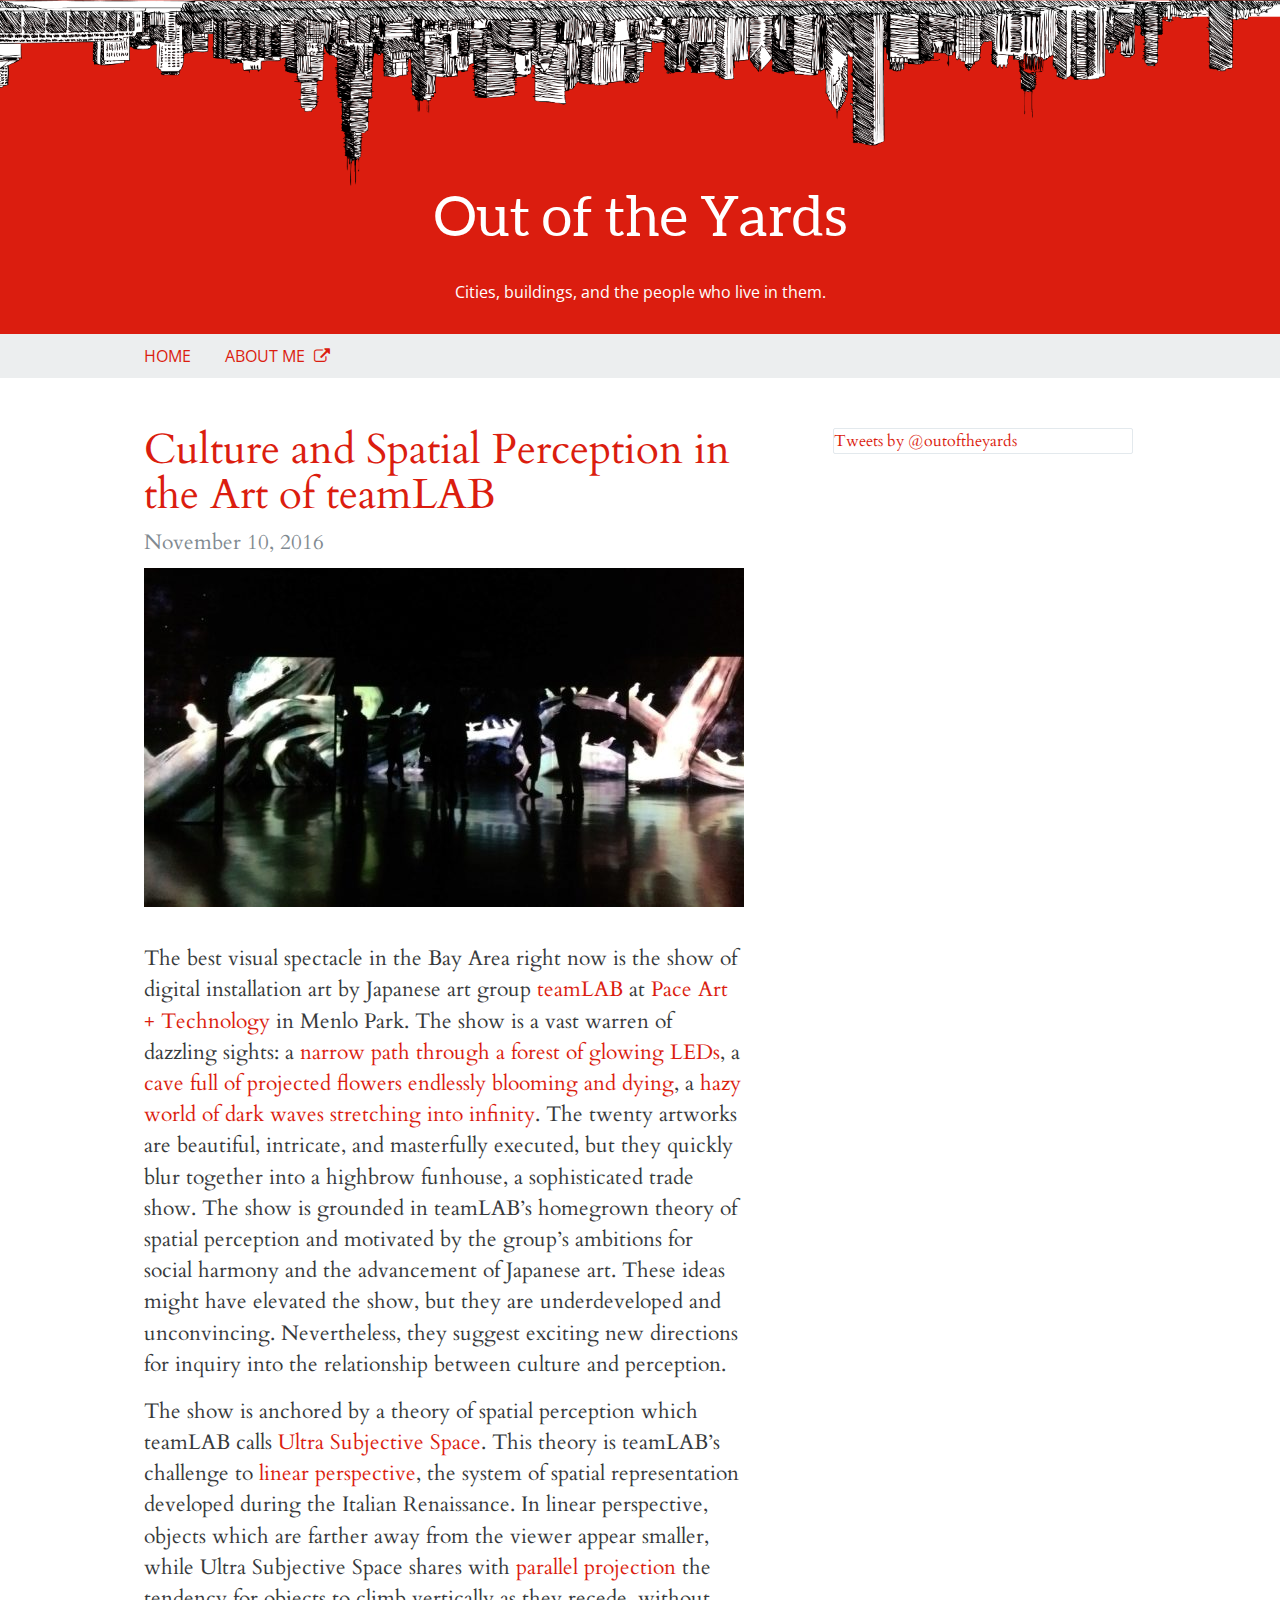
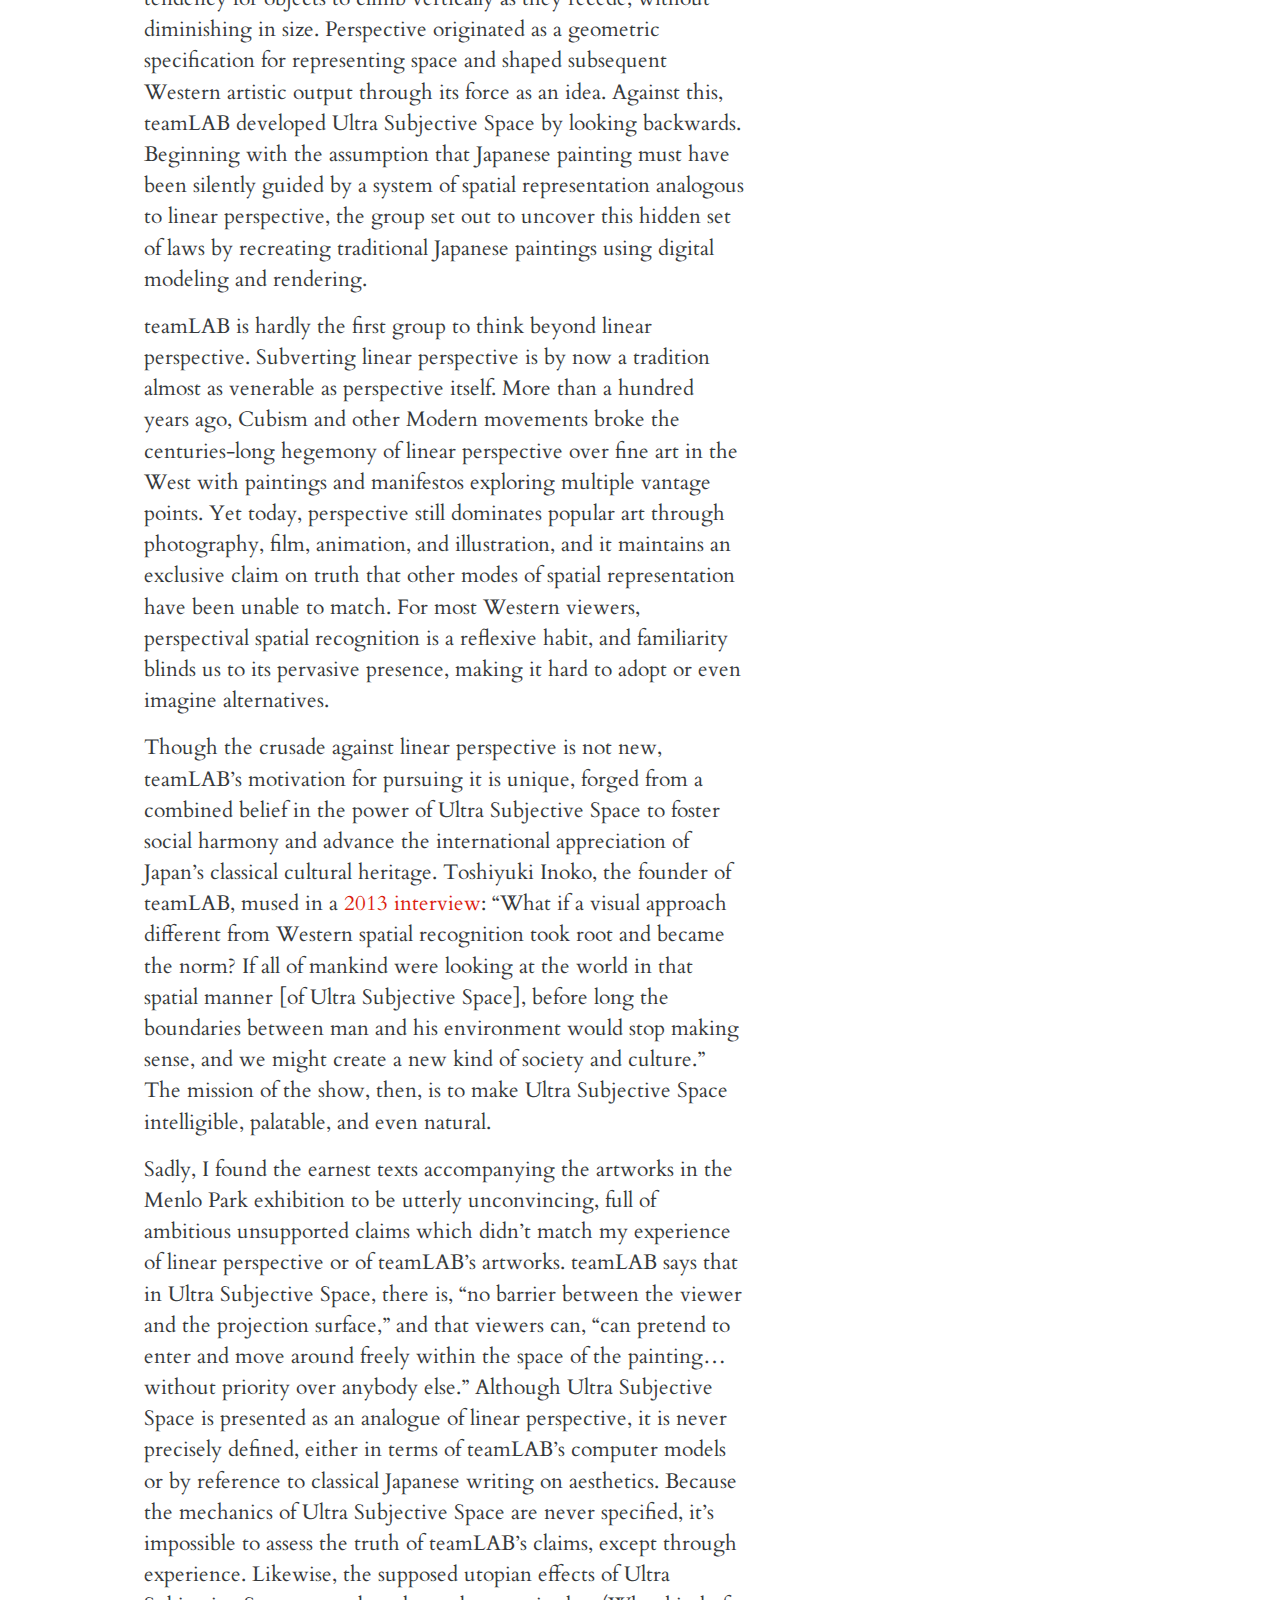
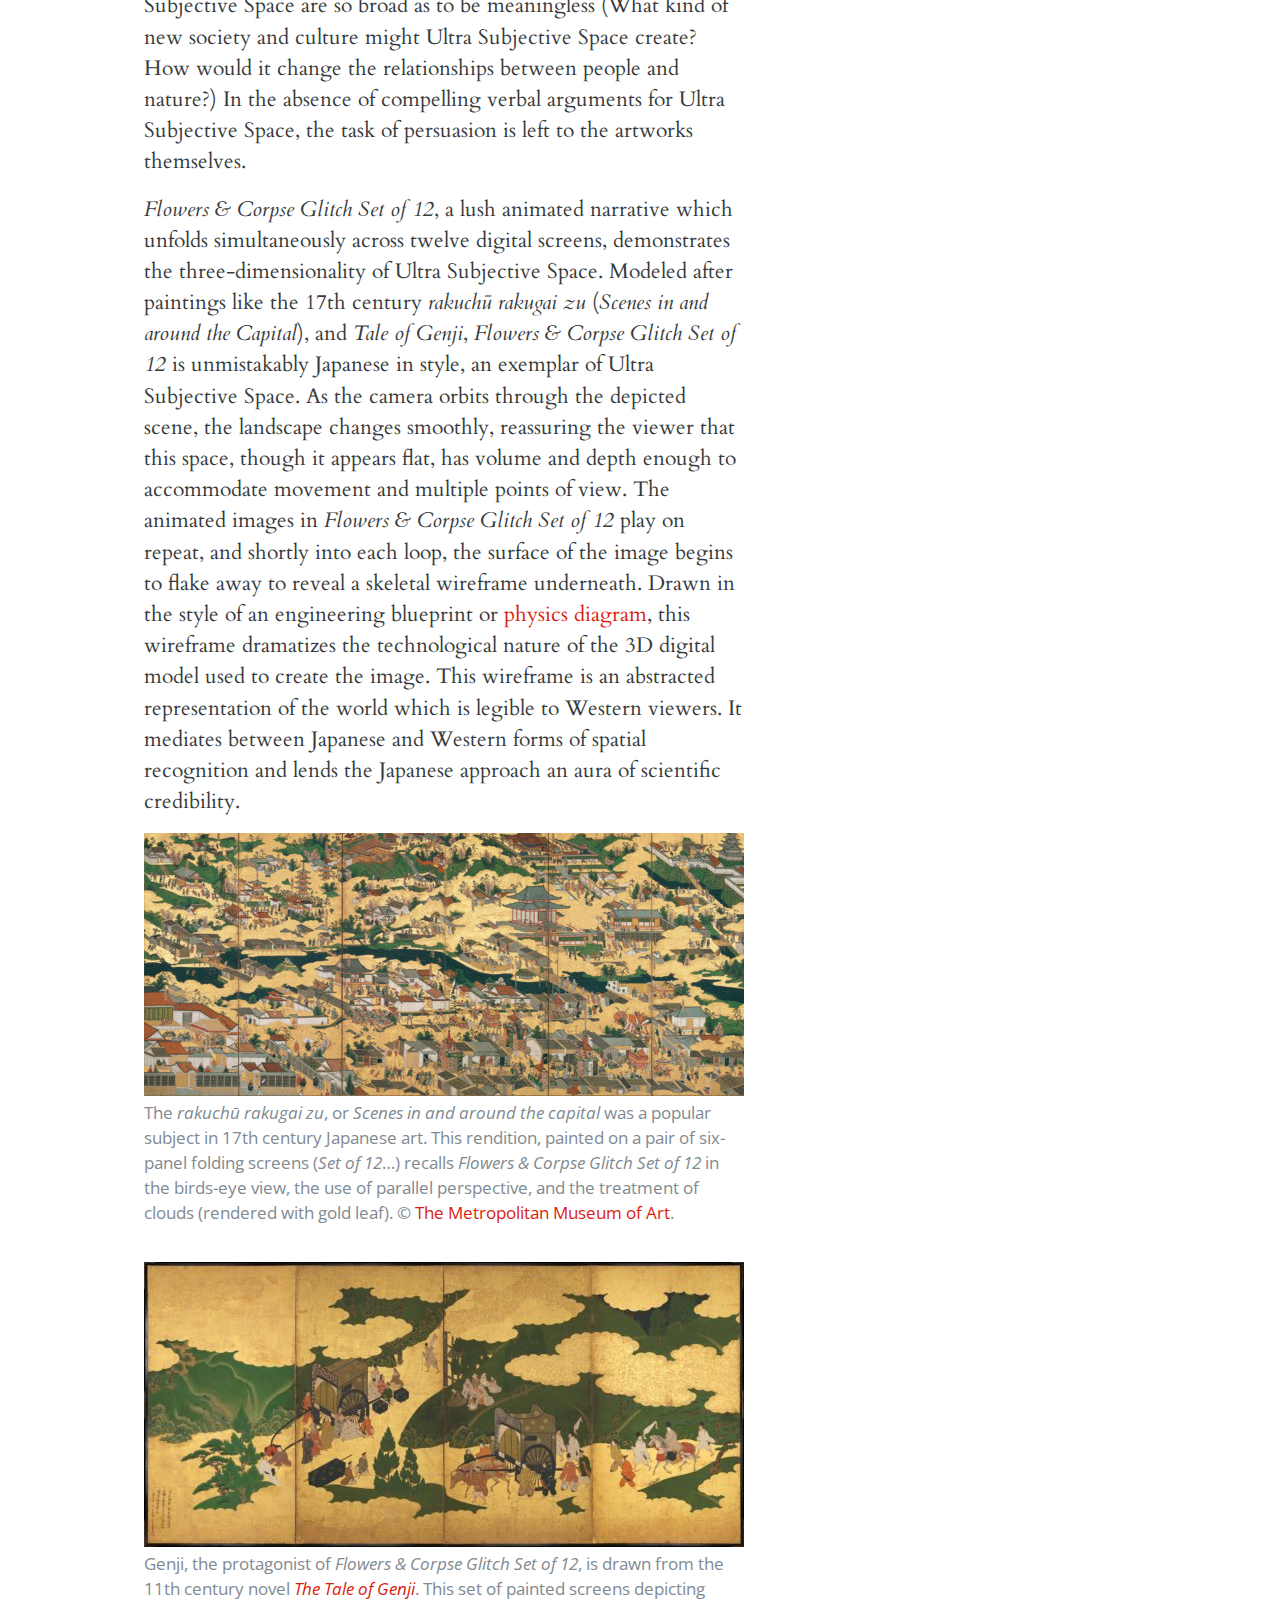
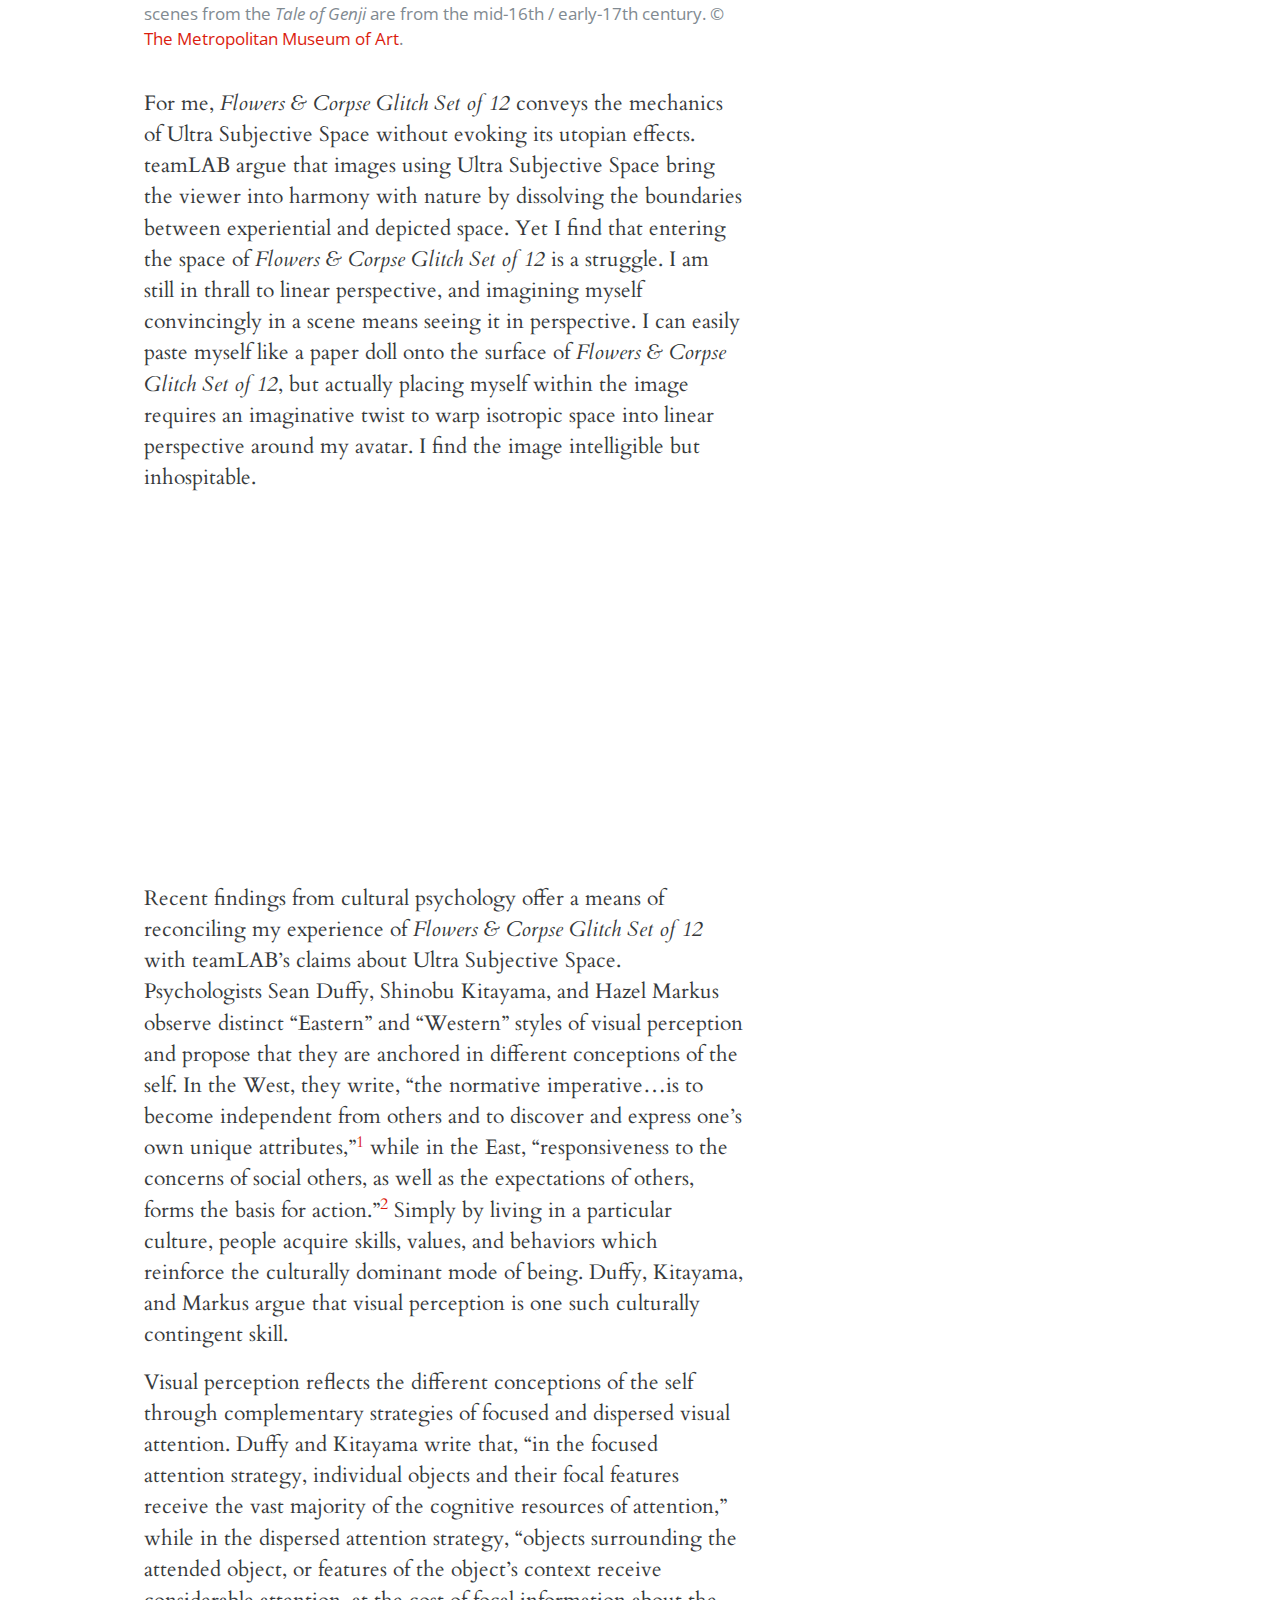
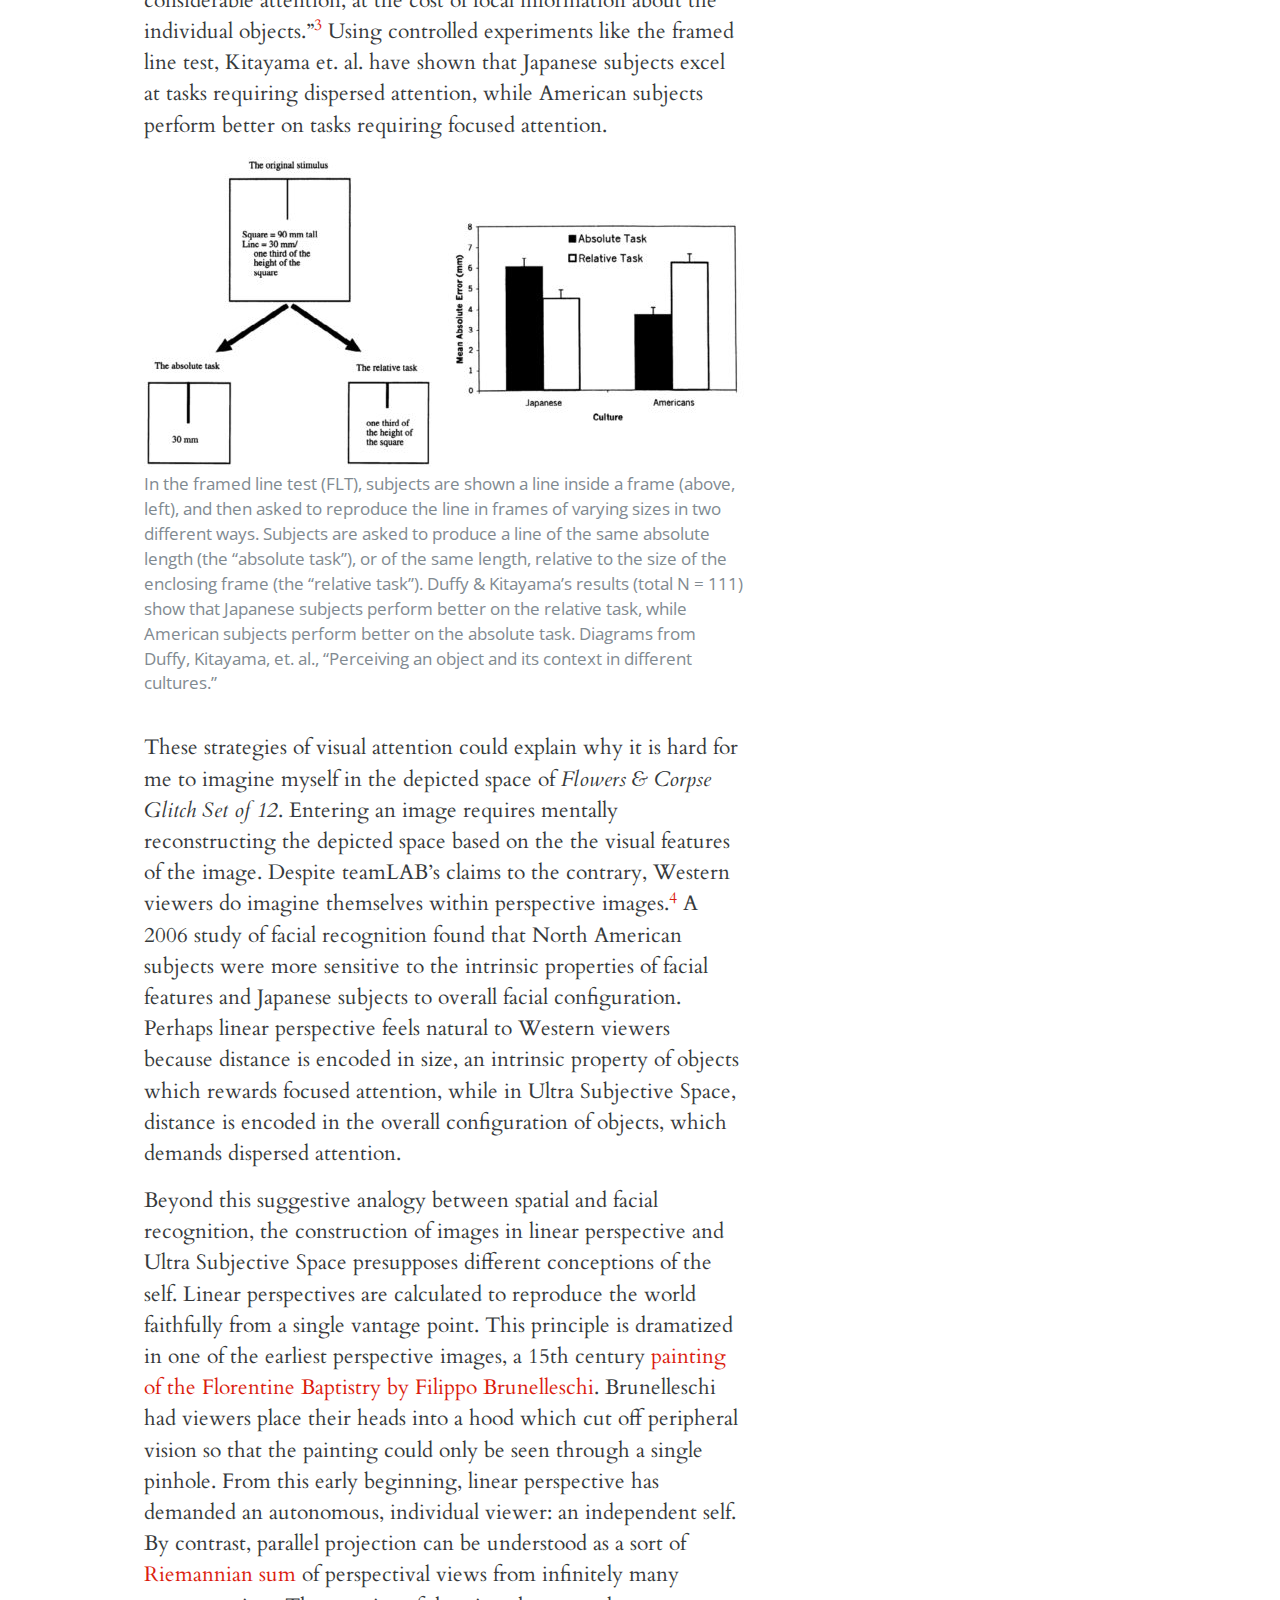
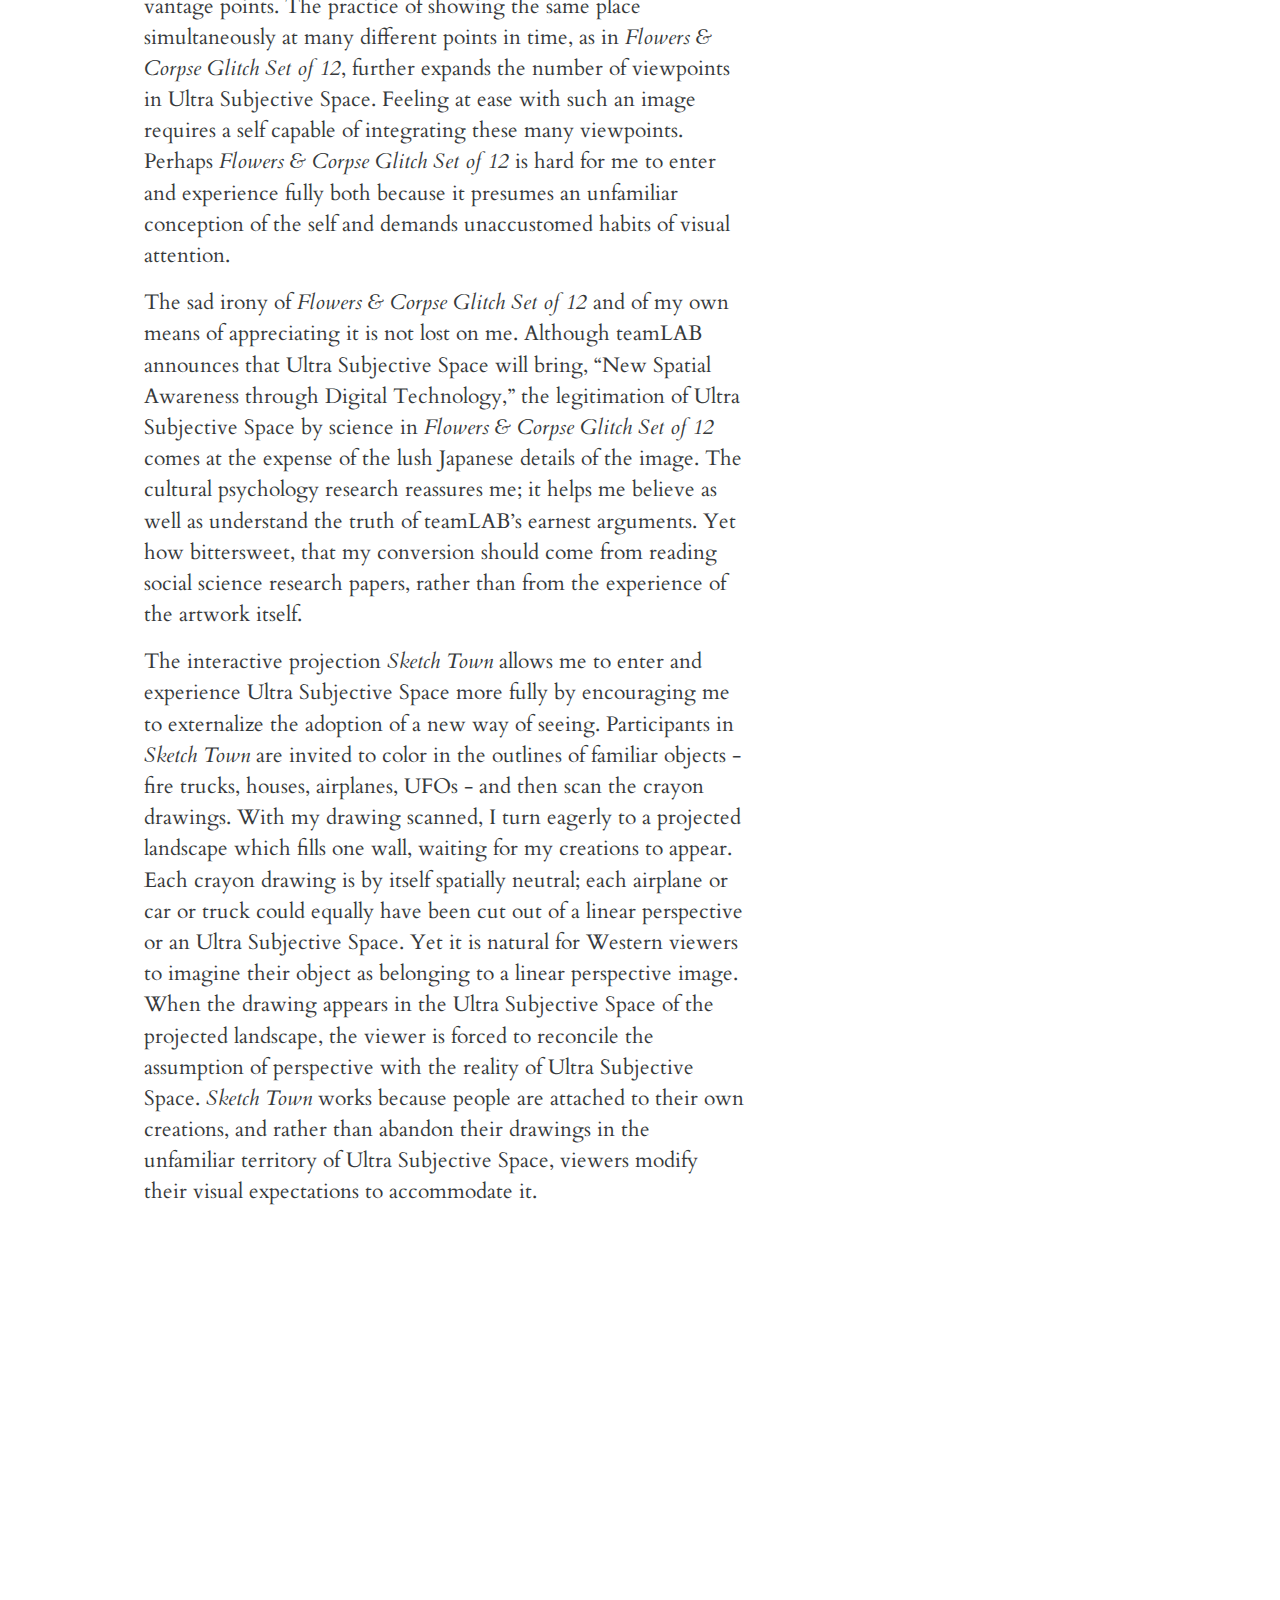
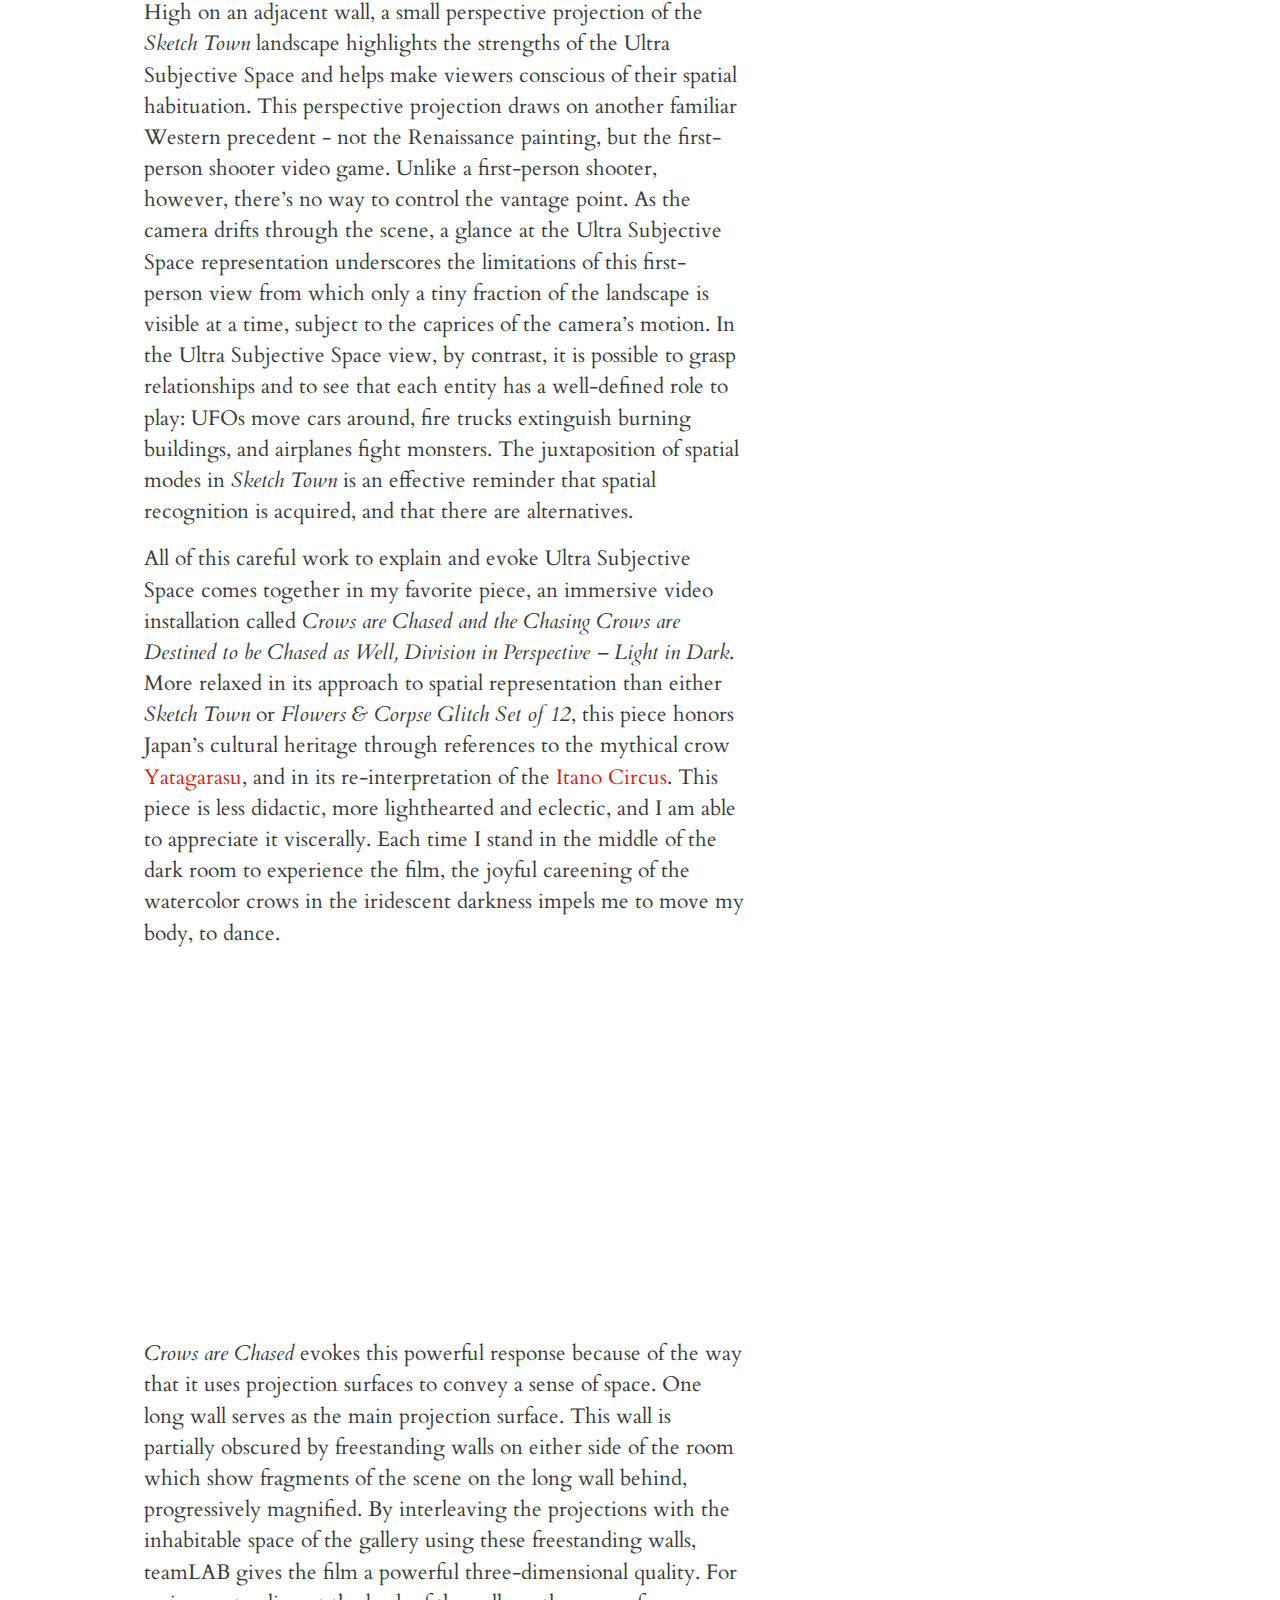
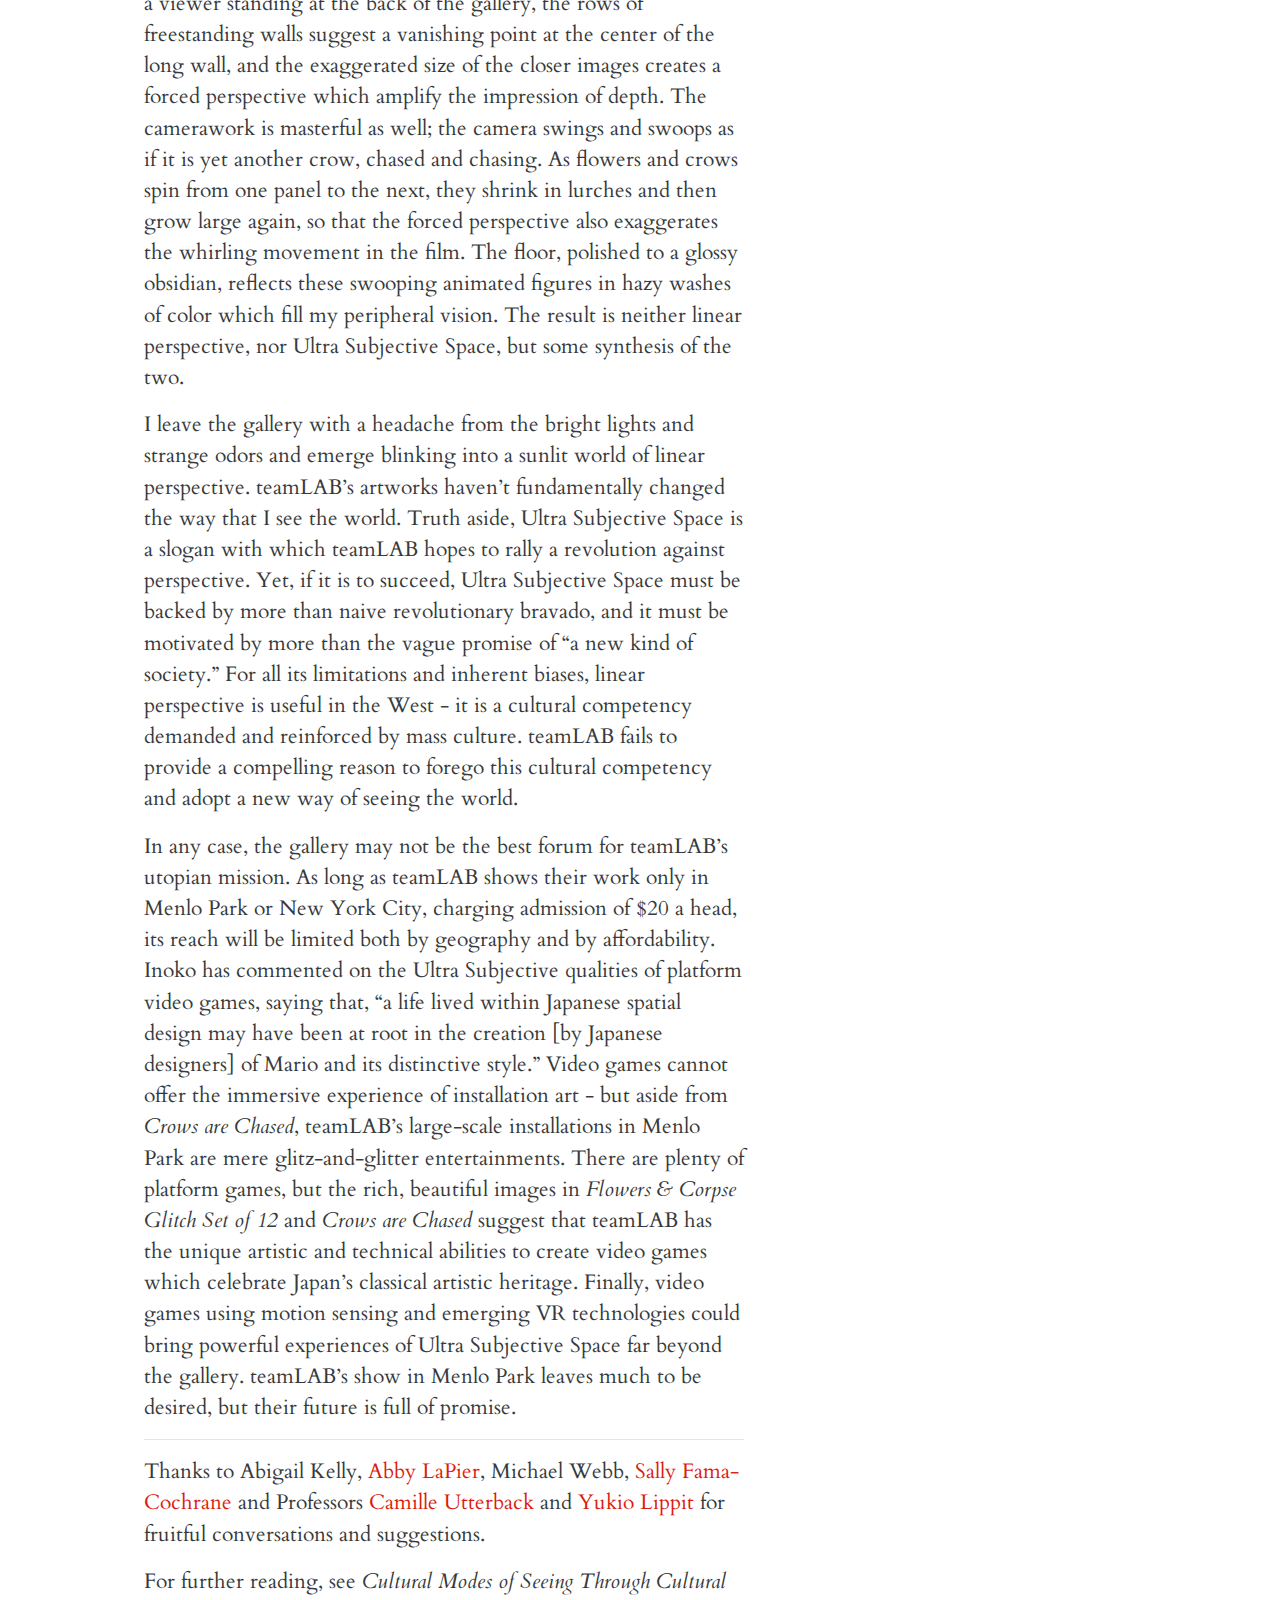
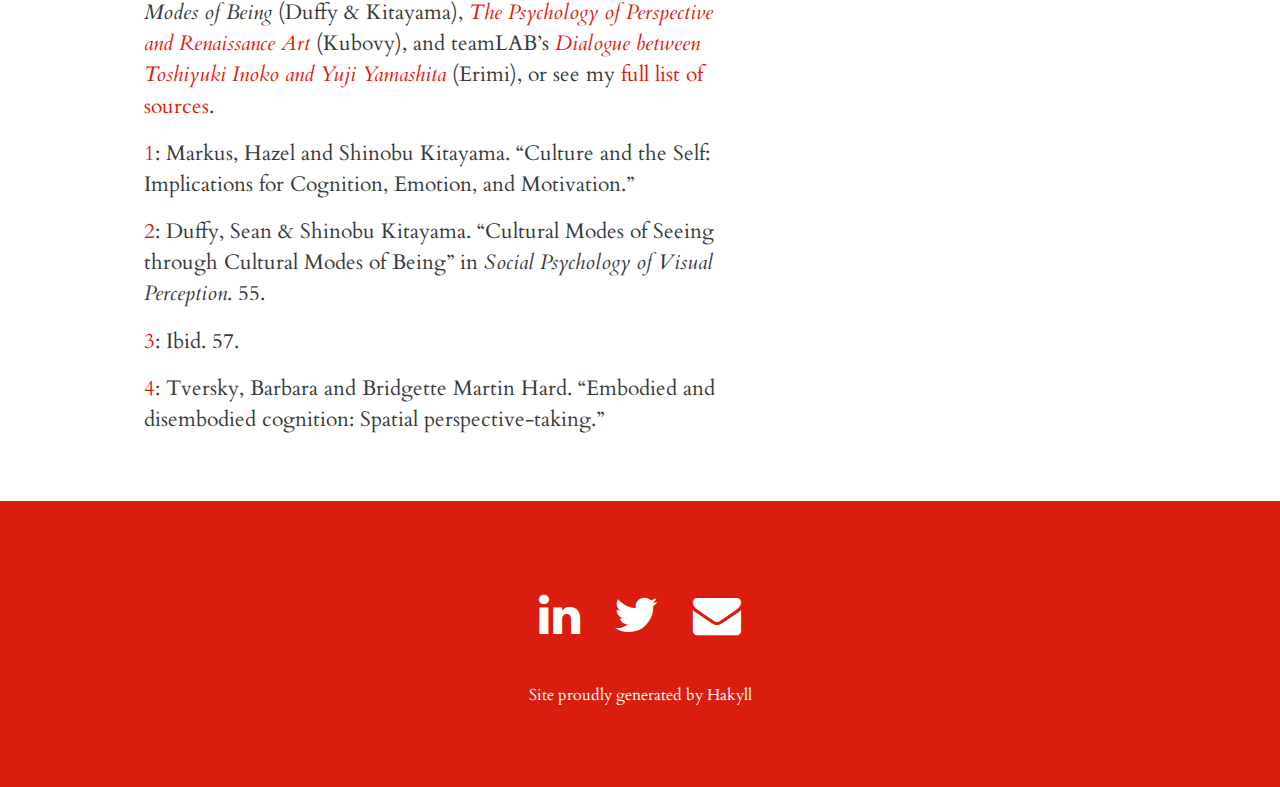
<file: posts/teamLAB-living-digital-space-future-parks/index.html>
<!DOCTYPE html>
<html lang="en-US">
    <head>
        <meta name="viewport" content="width=device-width, initial-scale=1, shrink-to-fit=no">
        <meta charset="UTF-8">
        <meta http-equiv="x-ua-compatible" content="ie=edge">
        <title>Out of the Yards - Culture and Spatial Perception in the Art of teamLAB</title>
        <link rel="icon" href="../../assets/images/favicon.ico" />
        <link rel="stylesheet" type="text/css" href="../../css/style.css" />
        <link rel="stylesheet" href="../../assets/fonts/aleo-regular-webfont.woff" type="text/css" media="all">
        <link rel="stylesheet" href="http://fonts.googleapis.com/css?family=Cardo" type="text/css" media="all">
        <link href="https://fonts.googleapis.com/css?family=Open+Sans" rel="stylesheet" type="text/css">
        <link href="https://maxcdn.bootstrapcdn.com/font-awesome/4.5.0/css/font-awesome.min.css" rel="stylesheet">

        <script>
            (function(i,s,o,g,r,a,m){i['GoogleAnalyticsObject']=r;i[r]=i[r]||function(){
                (i[r].q=i[r].q||[]).push(arguments)},i[r].l=1*new Date();a=s.createElement(o),
                    m=s.getElementsByTagName(o)[0];a.async=1;a.src=g;m.parentNode.insertBefore(a,m)
                })(window,document,'script','https://www.google-analytics.com/analytics.js','ga');
            ga('create', 'UA-43529705-1', 'auto');
            ga('send', 'pageview');
        </script>
    </head>
    <body>
        <header>
            <div class="skyline">
                <div class="skyline-inner"></div>
            </div>
            <div class="header">
                <h1 class="site-title">
                    <a href="../../">Out of the Yards</a>
                </h1>
                <p class="site-subtitle">
                    Cities, buildings, and the people who live in them.
                </p>
            </div><!-- .header -->    
        </header>
        <nav>
            <ul class="nav-items">
                <li class="nav-item"><a href="../../" class="navlink">Home</a></li>
                <li class="nav-item"><a href="//justinmanley.io" class="navlink">
                    About me <i class="fa fa-external-link"></i>
                </a></li>
            </ul>
        </nav>
        <main>
            <div class="content"><article>
    <h1 class="title"><a href="../../posts/teamLAB-living-digital-space-future-parks/index.html">Culture and Spatial Perception in the Art of teamLAB</a></h1>
    <time class="date-published">November 10, 2016</time>
    <figure><img src="../../posts/teamLAB-living-digital-space-future-parks/./images/crows-are-chased.jpg" /></figure>
    <p>The best visual spectacle in the Bay Area right now is the show of digital installation art by Japanese art group <a href="http://www.team-lab.net/">teamLAB</a> at <a href="http://www.pacegallery.com/">Pace Art + Technology</a> in Menlo Park. The show is a vast warren of dazzling sights: a <a href="http://exhibition.team-lab.net/siliconvalley/art/art01.html">narrow path through a forest of glowing LEDs</a>, a <a href="http://exhibition.team-lab.net/siliconvalley/art/art09.html">cave full of projected flowers endlessly blooming and dying</a>, a <a href="http://exhibition.team-lab.net/siliconvalley/art/art02.html">hazy world of dark waves stretching into infinity</a>. The twenty artworks are beautiful, intricate, and masterfully executed, but they quickly blur together into a highbrow funhouse, a sophisticated trade show. The show is grounded in teamLAB’s homegrown theory of spatial perception and motivated by the group’s ambitions for social harmony and the advancement of Japanese art. These ideas might have elevated the show, but they are underdeveloped and unconvincing. Nevertheless, they suggest exciting new directions for inquiry into the relationship between culture and perception.</p>
<p>The show is anchored by a theory of spatial perception which teamLAB calls <a href="https://www.team-lab.net/concept/chou_shukan_kukan/">Ultra Subjective Space</a>. This theory is teamLAB’s challenge to <a href="https://en.wikipedia.org/wiki/Perspective_(graphical)">linear perspective</a>, the system of spatial representation developed during the Italian Renaissance. In linear perspective, objects which are farther away from the viewer appear smaller, while Ultra Subjective Space shares with <a href="https://en.wikipedia.org/wiki/Parallel_projection">parallel projection</a> the tendency for objects to climb vertically as they recede, without diminishing in size. Perspective originated as a geometric specification for representing space and shaped subsequent Western artistic output through its force as an idea. Against this, teamLAB developed Ultra Subjective Space by looking backwards. Beginning with the assumption that Japanese painting must have been silently guided by a system of spatial representation analogous to linear perspective, the group set out to uncover this hidden set of laws by recreating traditional Japanese paintings using digital modeling and rendering.</p>
<p>teamLAB is hardly the first group to think beyond linear perspective. Subverting linear perspective is by now a tradition almost as venerable as perspective itself. More than a hundred years ago, Cubism and other Modern movements broke the centuries-long hegemony of linear perspective over fine art in the West with paintings and manifestos exploring multiple vantage points. Yet today, perspective still dominates popular art through photography, film, animation, and illustration, and it maintains an exclusive claim on truth that other modes of spatial representation have been unable to match. For most Western viewers, perspectival spatial recognition is a reflexive habit, and familiarity blinds us to its pervasive presence, making it hard to adopt or even imagine alternatives.</p>
<p>Though the crusade against linear perspective is not new, teamLAB’s motivation for pursuing it is unique, forged from a combined belief in the power of Ultra Subjective Space to foster social harmony and advance the international appreciation of Japan’s classical cultural heritage. Toshiyuki Inoko, the founder of teamLAB, mused in a <a href="http://ultrasubjectivespace.com/">2013 interview</a>: “What if a visual approach different from Western spatial recognition took root and became the norm? If all of mankind were looking at the world in that spatial manner [of Ultra Subjective Space], before long the boundaries between man and his environment would stop making sense, and we might create a new kind of society and culture.” The mission of the show, then, is to make Ultra Subjective Space intelligible, palatable, and even natural.</p>
<p>Sadly, I found the earnest texts accompanying the artworks in the Menlo Park exhibition to be utterly unconvincing, full of ambitious unsupported claims which didn’t match my experience of linear perspective or of teamLAB’s artworks. teamLAB says that in Ultra Subjective Space, there is, “no barrier between the viewer and the projection surface,” and that viewers can, “can pretend to enter and move around freely within the space of the painting…without priority over anybody else.” Although Ultra Subjective Space is presented as an analogue of linear perspective, it is never precisely defined, either in terms of teamLAB’s computer models or by reference to classical Japanese writing on aesthetics. Because the mechanics of Ultra Subjective Space are never specified, it’s impossible to assess the truth of teamLAB’s claims, except through experience. Likewise, the supposed utopian effects of Ultra Subjective Space are so broad as to be meaningless (What kind of new society and culture might Ultra Subjective Space create? How would it change the relationships between people and nature?) In the absence of compelling verbal arguments for Ultra Subjective Space, the task of persuasion is left to the artworks themselves.</p>
<p><em>Flowers &amp; Corpse Glitch Set of 12</em>, a lush animated narrative which unfolds simultaneously across twelve digital screens, demonstrates the three-dimensionality of Ultra Subjective Space. Modeled after paintings like the 17th century <em>rakuchū rakugai zu</em> (<em>Scenes in and around the Capital</em>), and <em>Tale of Genji</em>, <em>Flowers &amp; Corpse Glitch Set of 12</em> is unmistakably Japanese in style, an exemplar of Ultra Subjective Space. As the camera orbits through the depicted scene, the landscape changes smoothly, reassuring the viewer that this space, though it appears flat, has volume and depth enough to accommodate movement and multiple points of view. The animated images in <em>Flowers &amp; Corpse Glitch Set of 12</em> play on repeat, and shortly into each loop, the surface of the image begins to flake away to reveal a skeletal wireframe underneath. Drawn in the style of an engineering blueprint or <a href="https://en.wikipedia.org/wiki/Minkowski_diagram#/media/File:GPB_circling_earth.jpg">physics diagram</a>, this wireframe dramatizes the technological nature of the 3D digital model used to create the image. This wireframe is an abstracted representation of the world which is legible to Western viewers. It mediates between Japanese and Western forms of spatial recognition and lends the Japanese approach an aura of scientific credibility.</p>
<figure>
<img src="../../posts/teamLAB-living-digital-space-future-parks/./images/rakuchu-rakugai-zu.jpg" />
<figcaption>
The <em>rakuchū rakugai zu</em>, or <em>Scenes in and around the capital</em> was a popular subject in 17th century Japanese art. This rendition, painted on a pair of six-panel folding screens (<em>Set of 12</em>…) recalls <em>Flowers &amp; Corpse Glitch Set of 12</em> in the birds-eye view, the use of parallel perspective, and the treatment of clouds (rendered with gold leaf). © <a href="http://www.metmuseum.org/art/collection/search/53428">The Metropolitan Museum of Art</a>.
</figcaption>
</figure>
<figure>
<img src="../../posts/teamLAB-living-digital-space-future-parks/./images/tale-of-genji.jpg" />
<figcaption>
Genji, the protagonist of <em>Flowers &amp; Corpse Glitch Set of 12</em>, is drawn from the 11th century novel <em><a href="https://en.wikipedia.org/wiki/The_Tale_of_Genji">The Tale of Genji</a></em>. This set of painted screens depicting scenes from the <em>Tale of Genji</em> are from the mid-16th / early-17th century. © <a href="http://www.metmuseum.org/art/collection/search/39665">The Metropolitan Museum of Art</a>.
</figcaption>
</figure>
<p>For me, <em>Flowers &amp; Corpse Glitch Set of 12</em> conveys the mechanics of Ultra Subjective Space without evoking its utopian effects. teamLAB argue that images using Ultra Subjective Space bring the viewer into harmony with nature by dissolving the boundaries between experiential and depicted space. Yet I find that entering the space of <em>Flowers &amp; Corpse Glitch Set of 12</em> is a struggle. I am still in thrall to linear perspective, and imagining myself convincingly in a scene means seeing it in perspective. I can easily paste myself like a paper doll onto the surface of <em>Flowers &amp; Corpse Glitch Set of 12</em>, but actually placing myself within the image requires an imaginative twist to warp isotropic space into linear perspective around my avatar. I find the image intelligible but inhospitable.</p>
<figure>
<div class="youtube-container">
<iframe class="youtube-video" width="100%" src="https://www.youtube.com/embed/hXLa4s3TnyY" frameborder="0" allowfullscreen>
</iframe>
</div>

</figure>
<p>Recent findings from cultural psychology offer a means of reconciling my experience of <em>Flowers &amp; Corpse Glitch Set of 12</em> with teamLAB’s claims about Ultra Subjective Space. Psychologists Sean Duffy, Shinobu Kitayama, and Hazel Markus observe distinct “Eastern” and “Western” styles of visual perception and propose that they are anchored in different conceptions of the self. In the West, they write, “the normative imperative…is to become independent from others and to discover and express one’s own unique attributes,”<sup><a href="#culture-and-the-self">1</a></sup> while in the East, “responsiveness to the concerns of social others, as well as the expectations of others, forms the basis for action.”<sup><a href="#culture-modes-of-seeing-55">2</a></sup> Simply by living in a particular culture, people acquire skills, values, and behaviors which reinforce the culturally dominant mode of being. Duffy, Kitayama, and Markus argue that visual perception is one such culturally contingent skill.</p>
<p>Visual perception reflects the different conceptions of the self through complementary strategies of focused and dispersed visual attention. Duffy and Kitayama write that, “in the focused attention strategy, individual objects and their focal features receive the vast majority of the cognitive resources of attention,” while in the dispersed attention strategy, “objects surrounding the attended object, or features of the object’s context receive considerable attention, at the cost of focal information about the individual objects.”<sup><a href="#cultural-modes-of-seeing-57">3</a></sup> Using controlled experiments like the framed line test, Kitayama et. al. have shown that Japanese subjects excel at tasks requiring dispersed attention, while American subjects perform better on tasks requiring focused attention.</p>
<figure>
<img src="../../posts/teamLAB-living-digital-space-future-parks/./images/framed-line-test.jpg" />
<figcaption>
In the framed line test (FLT), subjects are shown a line inside a frame (above, left), and then asked to reproduce the line in frames of varying sizes in two different ways. Subjects are asked to produce a line of the same absolute length (the “absolute task”), or of the same length, relative to the size of the enclosing frame (the “relative task”). Duffy &amp; Kitayama’s results (total N = 111) show that Japanese subjects perform better on the relative task, while American subjects perform better on the absolute task. Diagrams from Duffy, Kitayama, et. al., “Perceiving an object and its context in different cultures.”
</figcaption>
</figure>
<p>These strategies of visual attention could explain why it is hard for me to imagine myself in the depicted space of <em>Flowers &amp; Corpse Glitch Set of 12</em>. Entering an image requires mentally reconstructing the depicted space based on the the visual features of the image. Despite teamLAB’s claims to the contrary, Western viewers do imagine themselves within perspective images.<sup><a href="#spatial-perspective-taking">4</a></sup> A 2006 study of facial recognition found that North American subjects were more sensitive to the intrinsic properties of facial features and Japanese subjects to overall facial configuration. Perhaps linear perspective feels natural to Western viewers because distance is encoded in size, an intrinsic property of objects which rewards focused attention, while in Ultra Subjective Space, distance is encoded in the overall configuration of objects, which demands dispersed attention.</p>
<p>Beyond this suggestive analogy between spatial and facial recognition, the construction of images in linear perspective and Ultra Subjective Space presupposes different conceptions of the self. Linear perspectives are calculated to reproduce the world faithfully from a single vantage point. This principle is dramatized in one of the earliest perspective images, a 15th century <a href="https://en.wikipedia.org/wiki/Filippo_Brunelleschi#Discovery_of_linear_perspective">painting of the Florentine Baptistry by Filippo Brunelleschi</a>. Brunelleschi had viewers place their heads into a hood which cut off peripheral vision so that the painting could only be seen through a single pinhole. From this early beginning, linear perspective has demanded an autonomous, individual viewer: an independent self. By contrast, parallel projection can be understood as a sort of <a href="https://en.wikipedia.org/wiki/Riemann_sum">Riemannian sum</a> of perspectival views from infinitely many vantage points. The practice of showing the same place simultaneously at many different points in time, as in <em>Flowers &amp; Corpse Glitch Set of 12</em>, further expands the number of viewpoints in Ultra Subjective Space. Feeling at ease with such an image requires a self capable of integrating these many viewpoints. Perhaps <em>Flowers &amp; Corpse Glitch Set of 12</em> is hard for me to enter and experience fully both because it presumes an unfamiliar conception of the self and demands unaccustomed habits of visual attention.</p>
<p>The sad irony of <em>Flowers &amp; Corpse Glitch Set of 12</em> and of my own means of appreciating it is not lost on me. Although teamLAB announces that Ultra Subjective Space will bring, “New Spatial Awareness through Digital Technology,” the legitimation of Ultra Subjective Space by science in <em>Flowers &amp; Corpse Glitch Set of 12</em> comes at the expense of the lush Japanese details of the image. The cultural psychology research reassures me; it helps me believe as well as understand the truth of teamLAB’s earnest arguments. Yet how bittersweet, that my conversion should come from reading social science research papers, rather than from the experience of the artwork itself.</p>
<p>The interactive projection <em>Sketch Town</em> allows me to enter and experience Ultra Subjective Space more fully by encouraging me to externalize the adoption of a new way of seeing. Participants in <em>Sketch Town</em> are invited to color in the outlines of familiar objects - fire trucks, houses, airplanes, UFOs - and then scan the crayon drawings. With my drawing scanned, I turn eagerly to a projected landscape which fills one wall, waiting for my creations to appear. Each crayon drawing is by itself spatially neutral; each airplane or car or truck could equally have been cut out of a linear perspective or an Ultra Subjective Space. Yet it is natural for Western viewers to imagine their object as belonging to a linear perspective image. When the drawing appears in the Ultra Subjective Space of the projected landscape, the viewer is forced to reconcile the assumption of perspective with the reality of Ultra Subjective Space. <em>Sketch Town</em> works because people are attached to their own creations, and rather than abandon their drawings in the unfamiliar territory of Ultra Subjective Space, viewers modify their visual expectations to accommodate it.</p>
<figure>
<div class="youtube-container">
<iframe class="youtube-video" width="100%" src="https://www.youtube.com/embed/ZVcWKBTVbvE" frameborder="0" allowfullscreen>
</iframe>
</div>

</figure>
<p>High on an adjacent wall, a small perspective projection of the <em>Sketch Town</em> landscape highlights the strengths of the Ultra Subjective Space and helps make viewers conscious of their spatial habituation. This perspective projection draws on another familiar Western precedent - not the Renaissance painting, but the first-person shooter video game. Unlike a first-person shooter, however, there’s no way to control the vantage point. As the camera drifts through the scene, a glance at the Ultra Subjective Space representation underscores the limitations of this first-person view from which only a tiny fraction of the landscape is visible at a time, subject to the caprices of the camera’s motion. In the Ultra Subjective Space view, by contrast, it is possible to grasp relationships and to see that each entity has a well-defined role to play: UFOs move cars around, fire trucks extinguish burning buildings, and airplanes fight monsters. The juxtaposition of spatial modes in <em>Sketch Town</em> is an effective reminder that spatial recognition is acquired, and that there are alternatives.</p>
<p>All of this careful work to explain and evoke Ultra Subjective Space comes together in my favorite piece, an immersive video installation called <em>Crows are Chased and the Chasing Crows are Destined to be Chased as Well, Division in Perspective – Light in Dark</em>. More relaxed in its approach to spatial representation than either <em>Sketch Town</em> or <em>Flowers &amp; Corpse Glitch Set of 12</em>, this piece honors Japan’s cultural heritage through references to the mythical crow <a href="https://en.wikipedia.org/wiki/Three-legged_crow">Yatagarasu</a>, and in its re-interpretation of the <a href="https://www.youtube.com/watch?v=BzXfVgYCxWI">Itano Circus</a>. This piece is less didactic, more lighthearted and eclectic, and I am able to appreciate it viscerally. Each time I stand in the middle of the dark room to experience the film, the joyful careening of the watercolor crows in the iridescent darkness impels me to move my body, to dance.</p>
<figure>
<div class="youtube-container">
<iframe class="youtube-video" width="100%" src="https://www.youtube.com/embed/tjfDZP9YOcs" frameborder="0" allowfullscreen>
</iframe>
</div>

</figure>
<p><em>Crows are Chased</em> evokes this powerful response because of the way that it uses projection surfaces to convey a sense of space. One long wall serves as the main projection surface. This wall is partially obscured by freestanding walls on either side of the room which show fragments of the scene on the long wall behind, progressively magnified. By interleaving the projections with the inhabitable space of the gallery using these freestanding walls, teamLAB gives the film a powerful three-dimensional quality. For a viewer standing at the back of the gallery, the rows of freestanding walls suggest a vanishing point at the center of the long wall, and the exaggerated size of the closer images creates a forced perspective which amplify the impression of depth. The camerawork is masterful as well; the camera swings and swoops as if it is yet another crow, chased and chasing. As flowers and crows spin from one panel to the next, they shrink in lurches and then grow large again, so that the forced perspective also exaggerates the whirling movement in the film. The floor, polished to a glossy obsidian, reflects these swooping animated figures in hazy washes of color which fill my peripheral vision. The result is neither linear perspective, nor Ultra Subjective Space, but some synthesis of the two.</p>
<p>I leave the gallery with a headache from the bright lights and strange odors and emerge blinking into a sunlit world of linear perspective. teamLAB’s artworks haven’t fundamentally changed the way that I see the world. Truth aside, Ultra Subjective Space is a slogan with which teamLAB hopes to rally a revolution against perspective. Yet, if it is to succeed, Ultra Subjective Space must be backed by more than naive revolutionary bravado, and it must be motivated by more than the vague promise of “a new kind of society.” For all its limitations and inherent biases, linear perspective is useful in the West - it is a cultural competency demanded and reinforced by mass culture. teamLAB fails to provide a compelling reason to forego this cultural competency and adopt a new way of seeing the world.</p>
<p>In any case, the gallery may not be the best forum for teamLAB’s utopian mission. As long as teamLAB shows their work only in Menlo Park or New York City, charging admission of $20 a head, its reach will be limited both by geography and by affordability. Inoko has commented on the Ultra Subjective qualities of platform video games, saying that, “a life lived within Japanese spatial design may have been at root in the creation [by Japanese designers] of Mario and its distinctive style.” Video games cannot offer the immersive experience of installation art - but aside from <em>Crows are Chased</em>, teamLAB’s large-scale installations in Menlo Park are mere glitz-and-glitter entertainments. There are plenty of platform games, but the rich, beautiful images in <em>Flowers &amp; Corpse Glitch Set of 12</em> and <em>Crows are Chased</em> suggest that teamLAB has the unique artistic and technical abilities to create video games which celebrate Japan’s classical artistic heritage. Finally, video games using motion sensing and emerging VR technologies could bring powerful experiences of Ultra Subjective Space far beyond the gallery. teamLAB’s show in Menlo Park leaves much to be desired, but their future is full of promise.</p>
<hr />
<p>Thanks to Abigail Kelly, <a href="https://abbylapier.com/">Abby LaPier</a>, Michael Webb, <a href="http://sallyfamacochrane.com/">Sally Fama-Cochrane</a> and Professors <a href="http://camilleutterback.com/">Camille Utterback</a> and <a href="http://haa.fas.harvard.edu/people/yukio-lippit">Yukio Lippit</a> for fruitful conversations and suggestions.</p>
<p>For further reading, see <em>Cultural Modes of Seeing Through Cultural Modes of Being</em> (Duffy &amp; Kitayama), <em><a href="http://www.webexhibits.org/arrowintheeye/">The Psychology of Perspective and Renaissance Art</a></em> (Kubovy), and teamLAB’s <em><a href="http://ultrasubjectivespace.com/">Dialogue between Toshiyuki Inoko and Yuji Yamashita</a></em> (Erimi), or see my <a href="https://docs.google.com/document/d/1om4zfArwMVTKrA8iS_AbxxacKu0ptwX7BQOwhNGnT14/pub">full list of sources</a>.</p>
<p><a name="culture-and-the-self">1</a>: Markus, Hazel and Shinobu Kitayama. “Culture and the Self: Implications for Cognition, Emotion, and Motivation.”</p>
<p><a name="cultural-modes-of-seeing-55">2</a>: Duffy, Sean &amp; Shinobu Kitayama. “Cultural Modes of Seeing through Cultural Modes of Being” in <em>Social Psychology of Visual Perception</em>. 55.</p>
<p><a name="cultural-modes-of-seeing-57">3</a>: Ibid. 57.</p>
<p><a name="spatial-perspective-taking">4</a>: Tversky, Barbara and Bridgette Martin Hard. “Embodied and disembodied cognition: Spatial perspective-taking.”</p>
</article>
</div>
            <div class="twitter-container">
                <div class="twitter-widget">
                    <a class="twitter-timeline" href="https://twitter.com/outoftheyards" data-widget-id="498662204107788289">Tweets by @outoftheyards</a>
    <script>!function(d,s,id){var js,fjs=d.getElementsByTagName(s)[0],p=/^http:/.test(d.location)?'http':'https';if(!d.getElementById(id)){js=d.createElement(s);js.id=id;js.src=p+"://platform.twitter.com/widgets.js";fjs.parentNode.insertBefore(js,fjs);}}(document,"script","twitter-wjs");</script> 
                </div>
            </div><!-- .twitter-container -->
        </main>
        <footer>
            <div>
                <div class="contact-me">
                    <a class="contact-link" href="linkedin.com/in/justinmanley/">
                        <span class="fa fa-linkedin"></span></a>     
                    <a class="contact-link" href="twitter.com/outoftheyards">
                        <span class="fa fa-twitter"></span></a>     
                    <a class="contact-link" href="mailto:manleyjster@gmail.com">
                        <span class="fa fa-envelope"></span></a>     
                </div>
                <div class="attributions">
                    Site proudly generated by
                    <a href="http://jaspervdj.be/hakyll" class="light-text">Hakyll</a>
                </div>
            </div>
        </footer>
    </body>
</html>
</file>
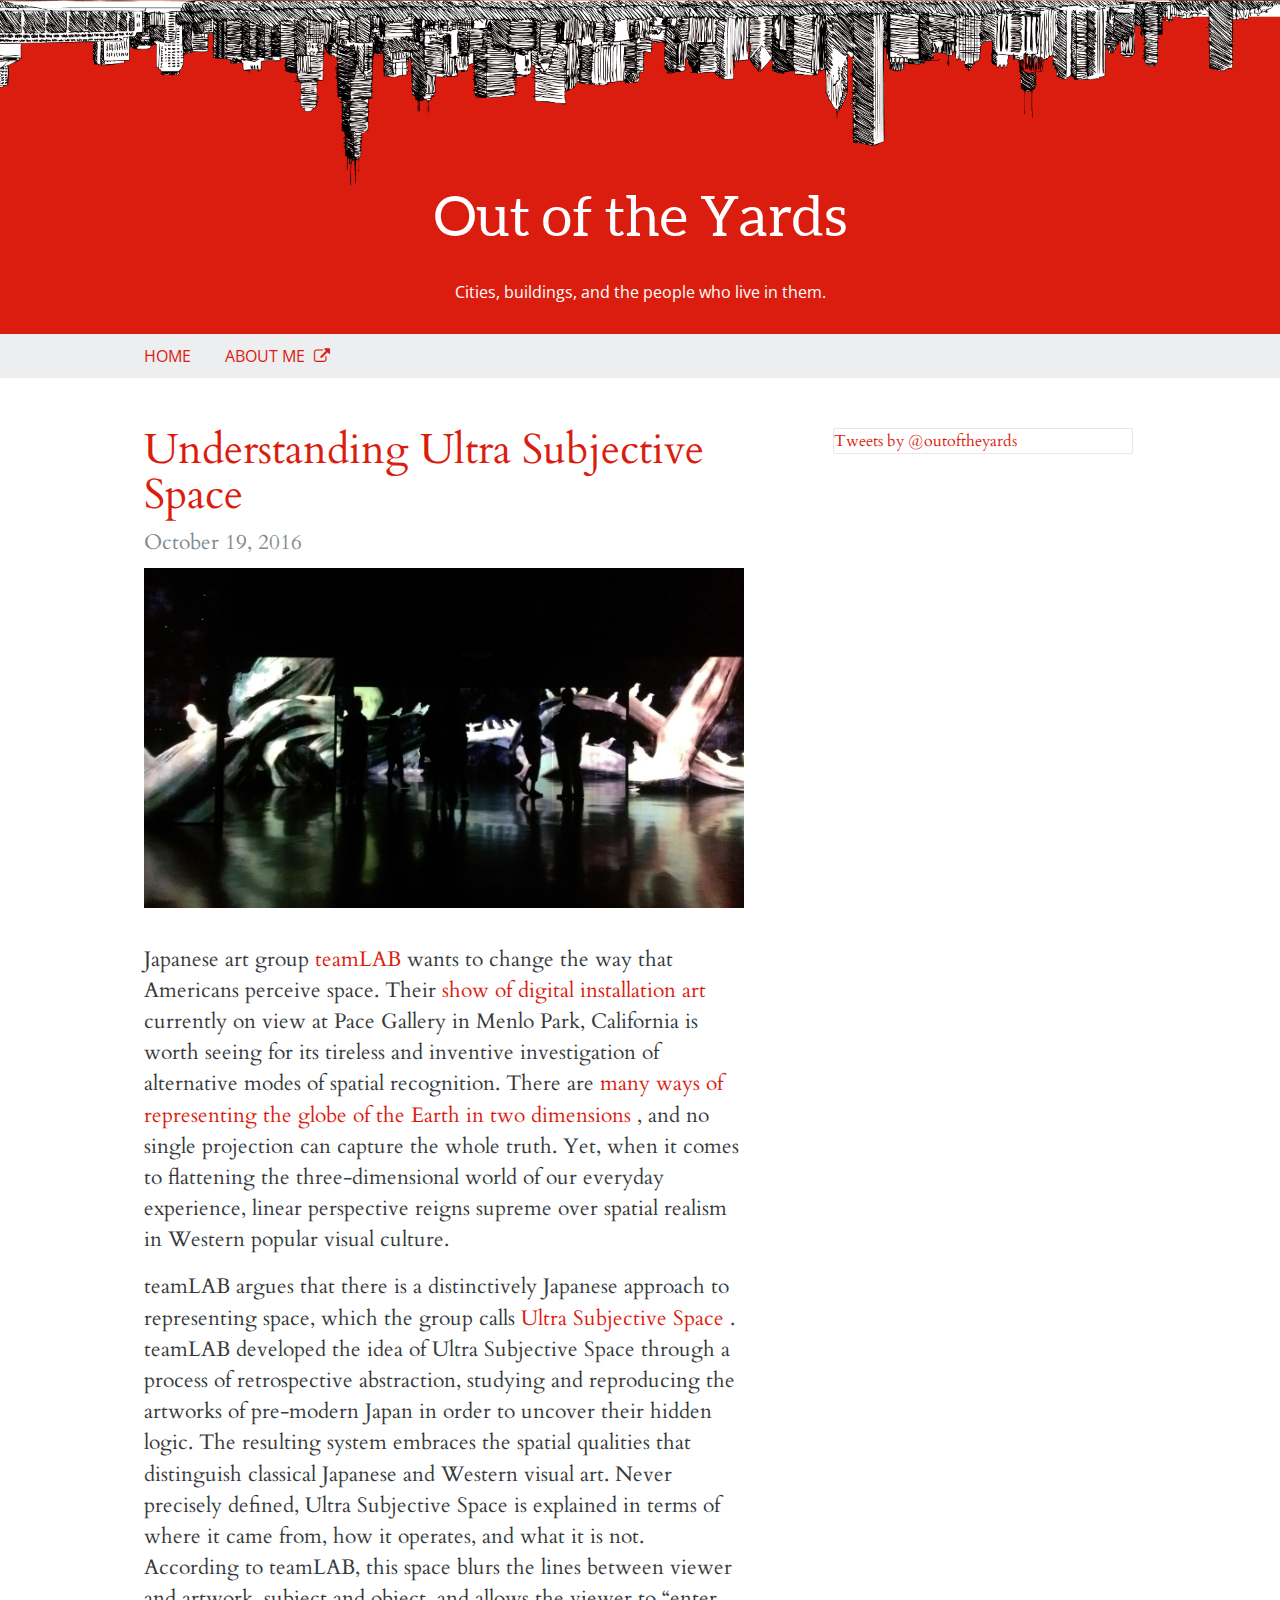
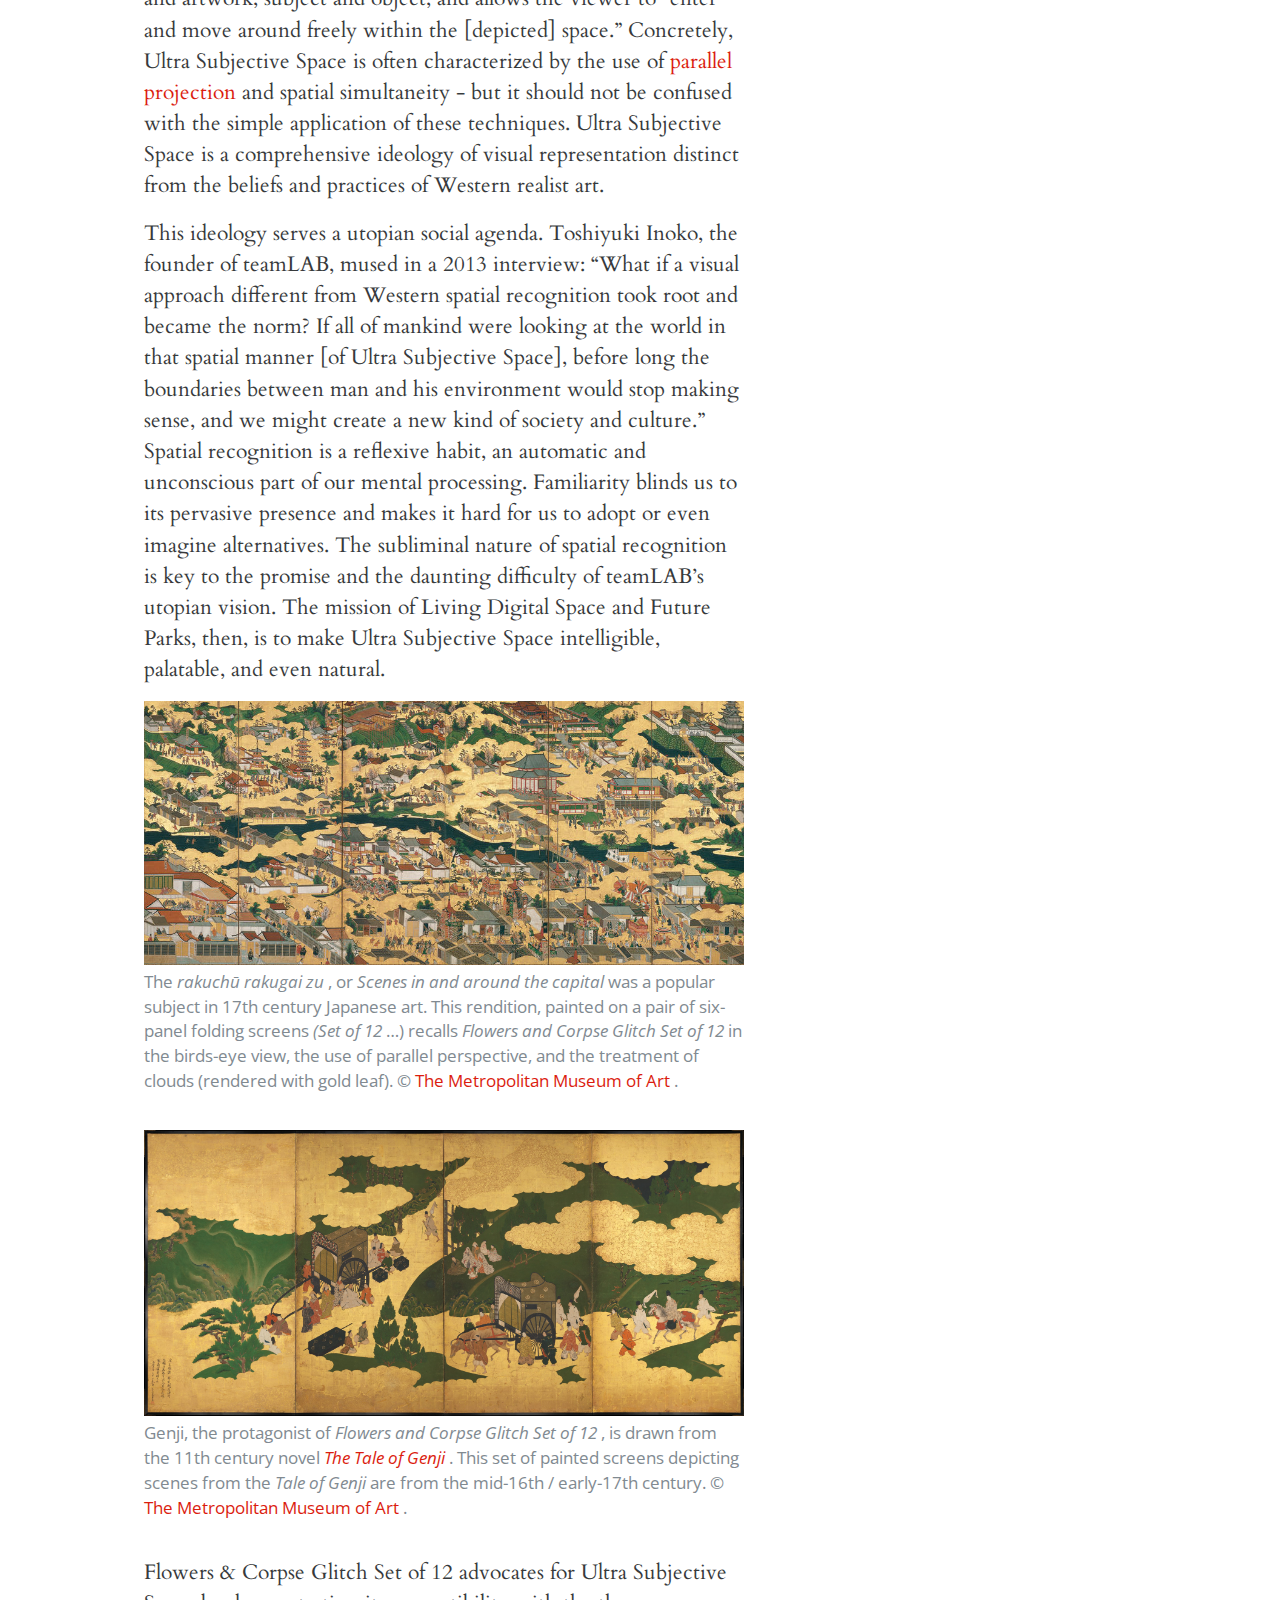
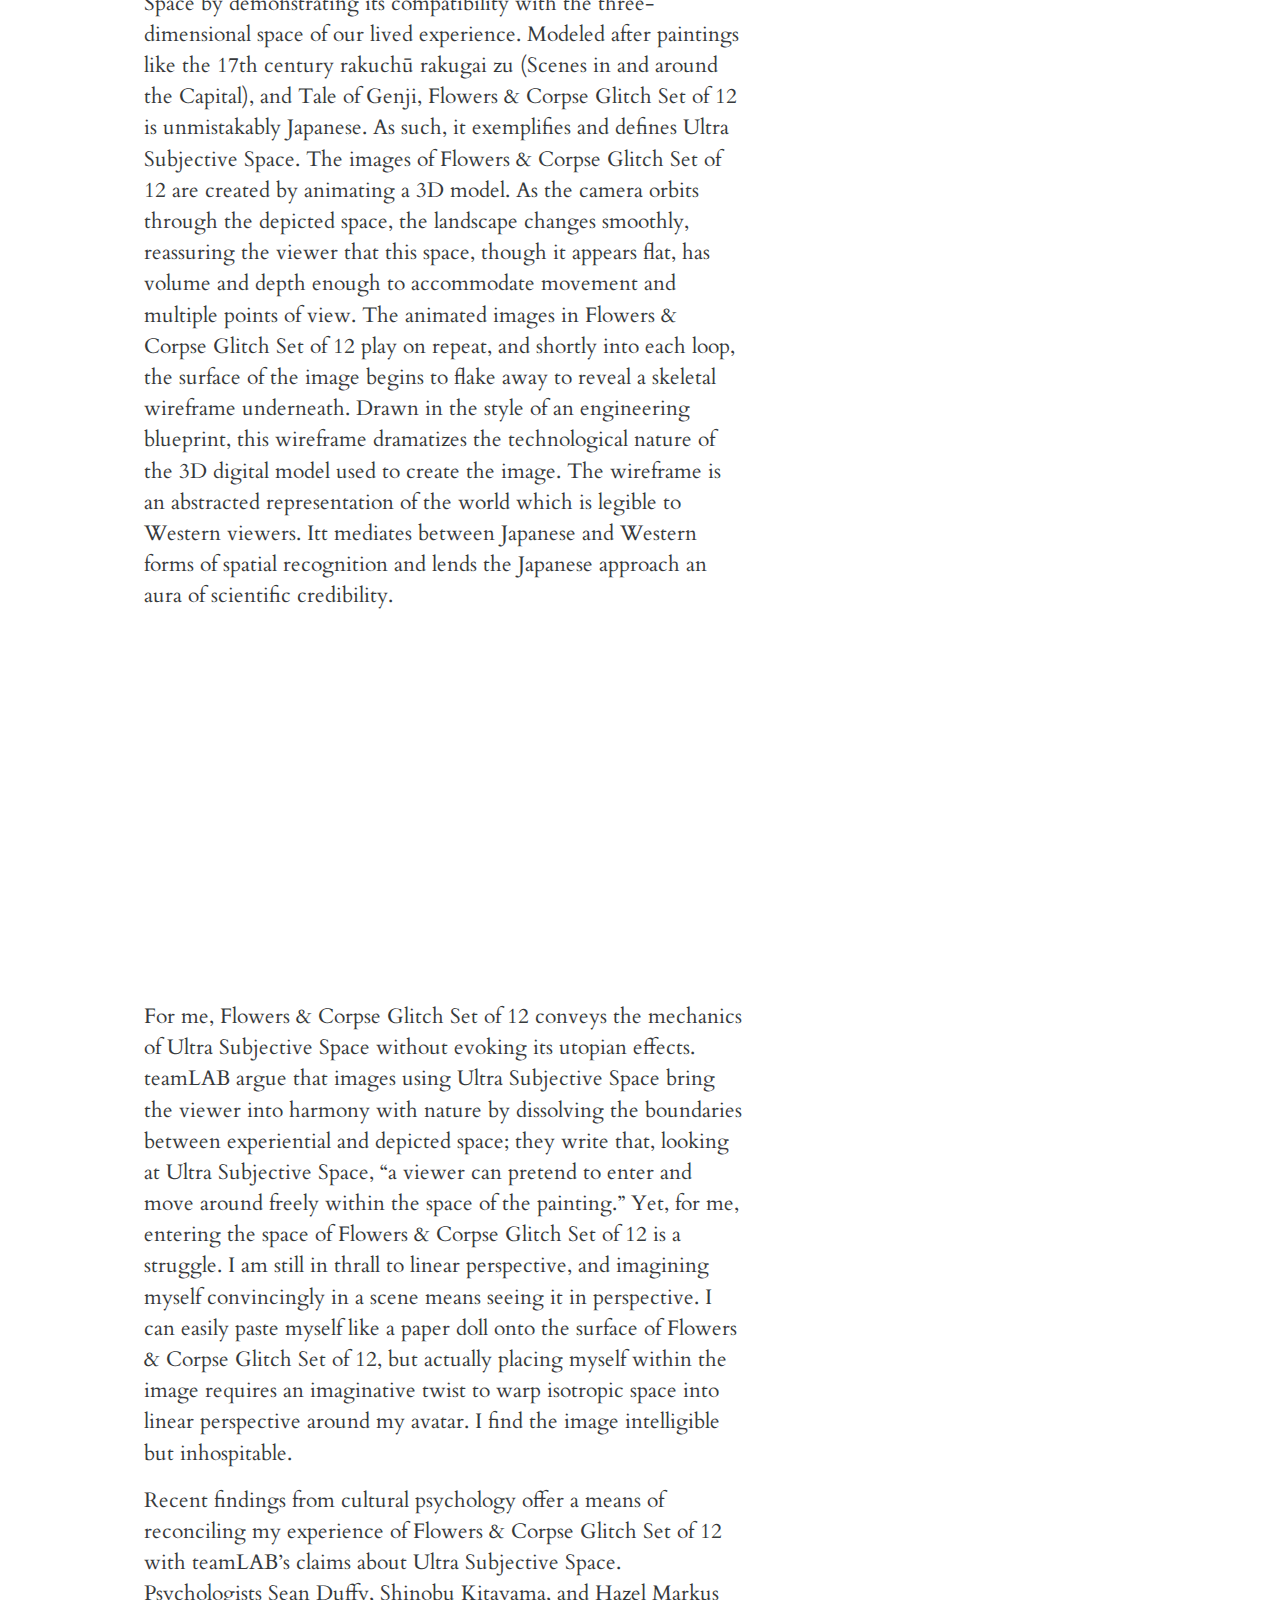
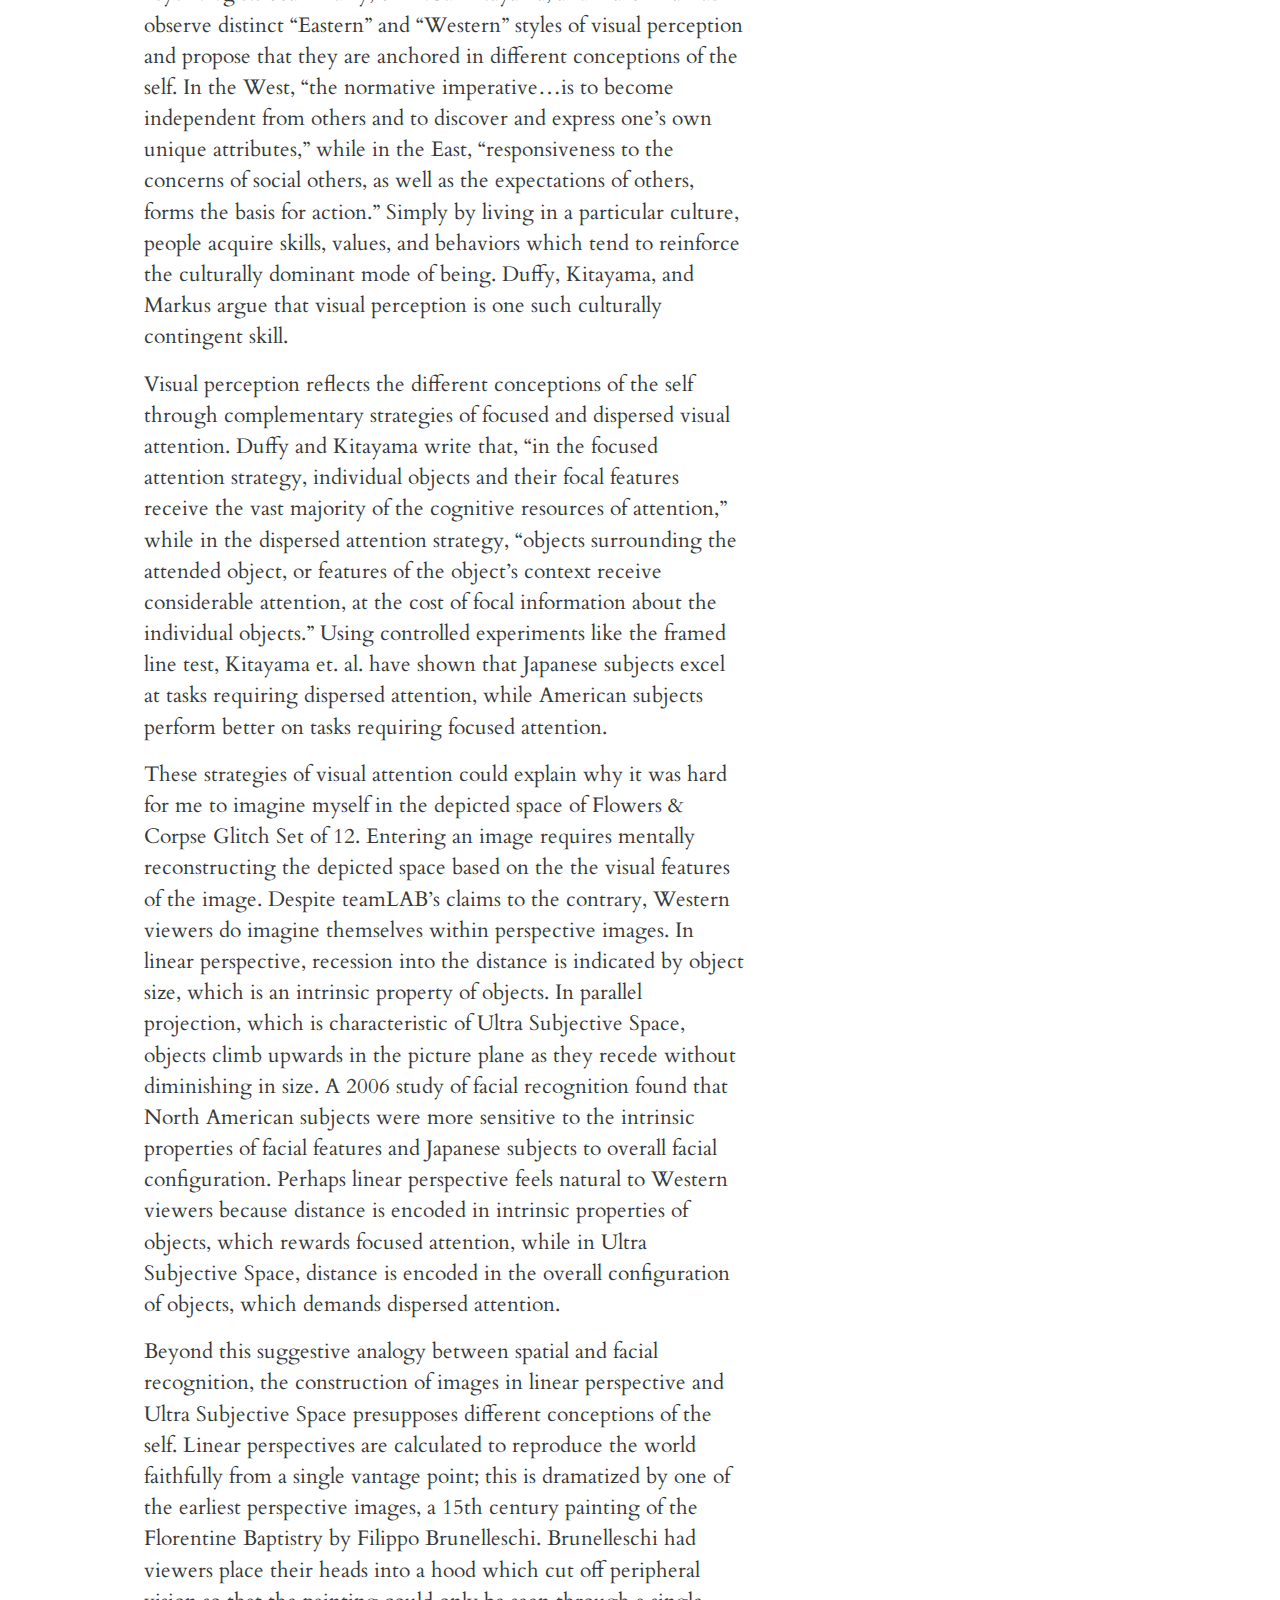
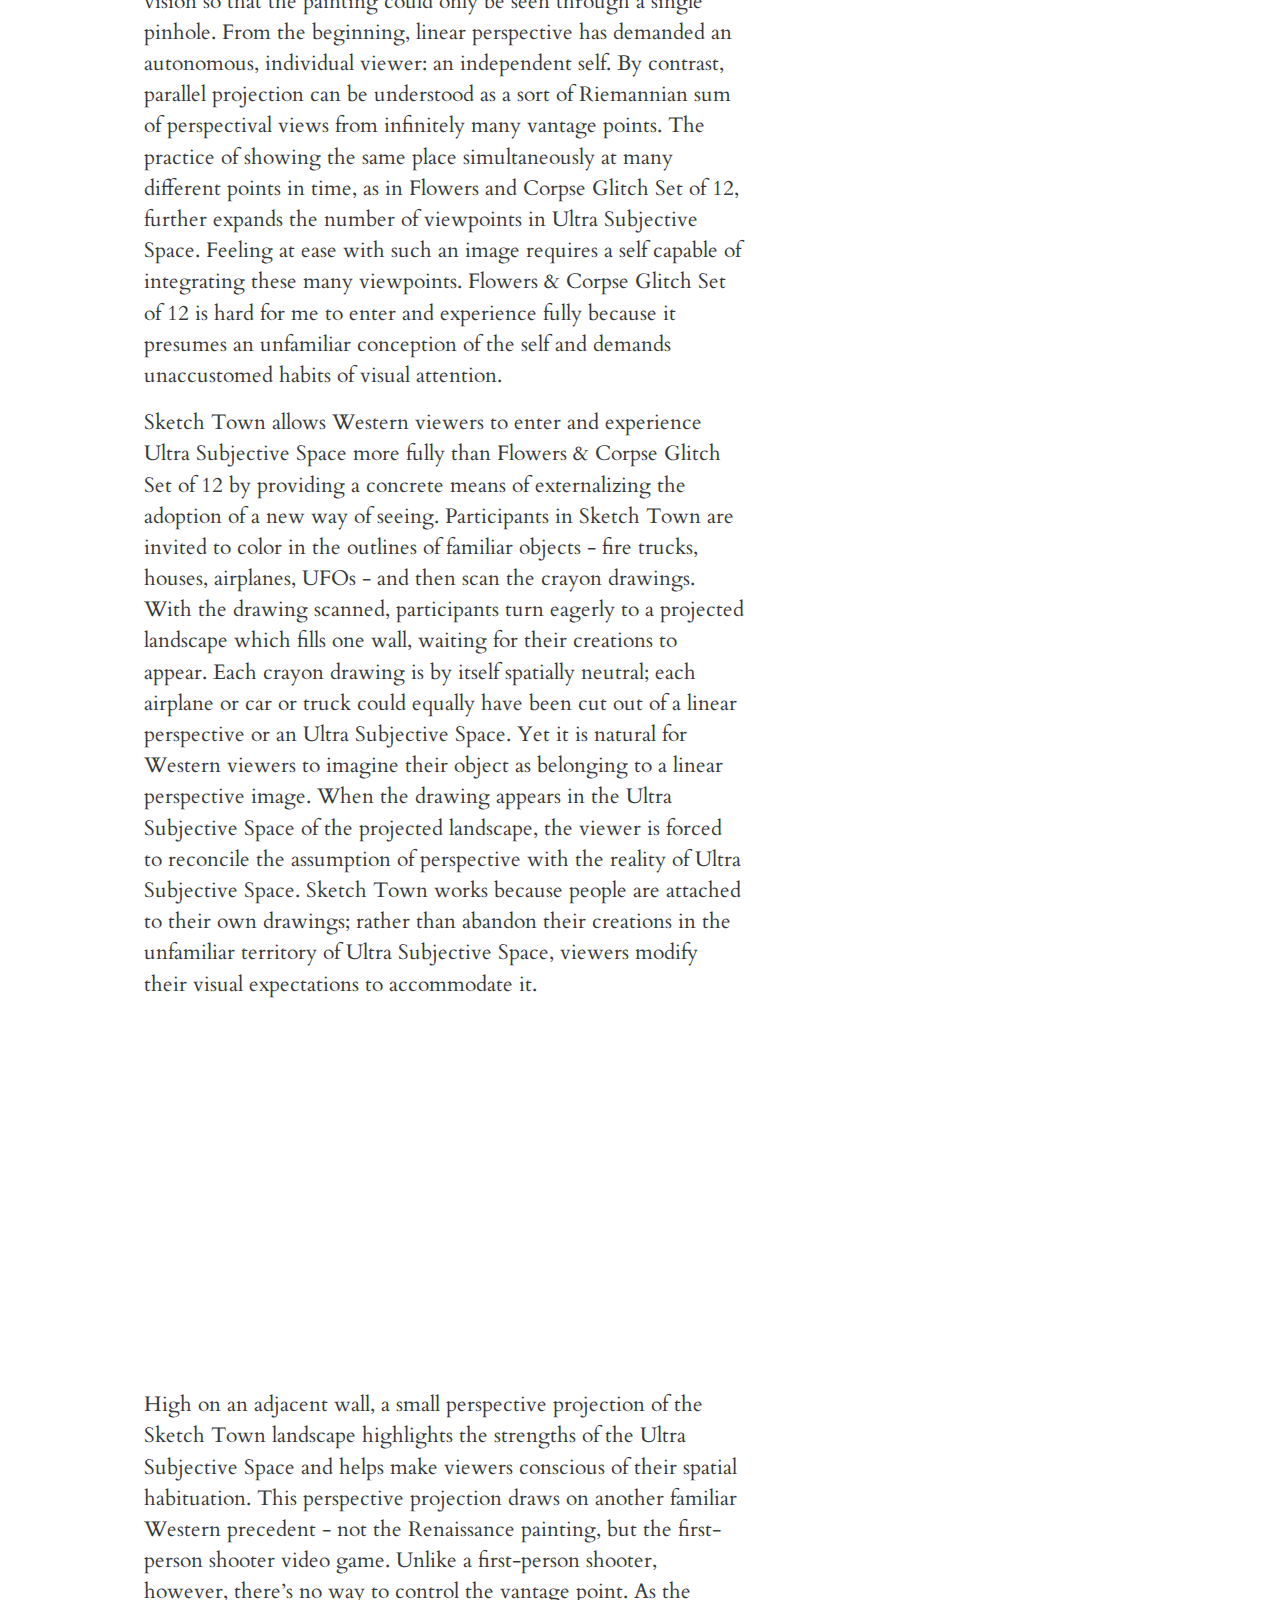
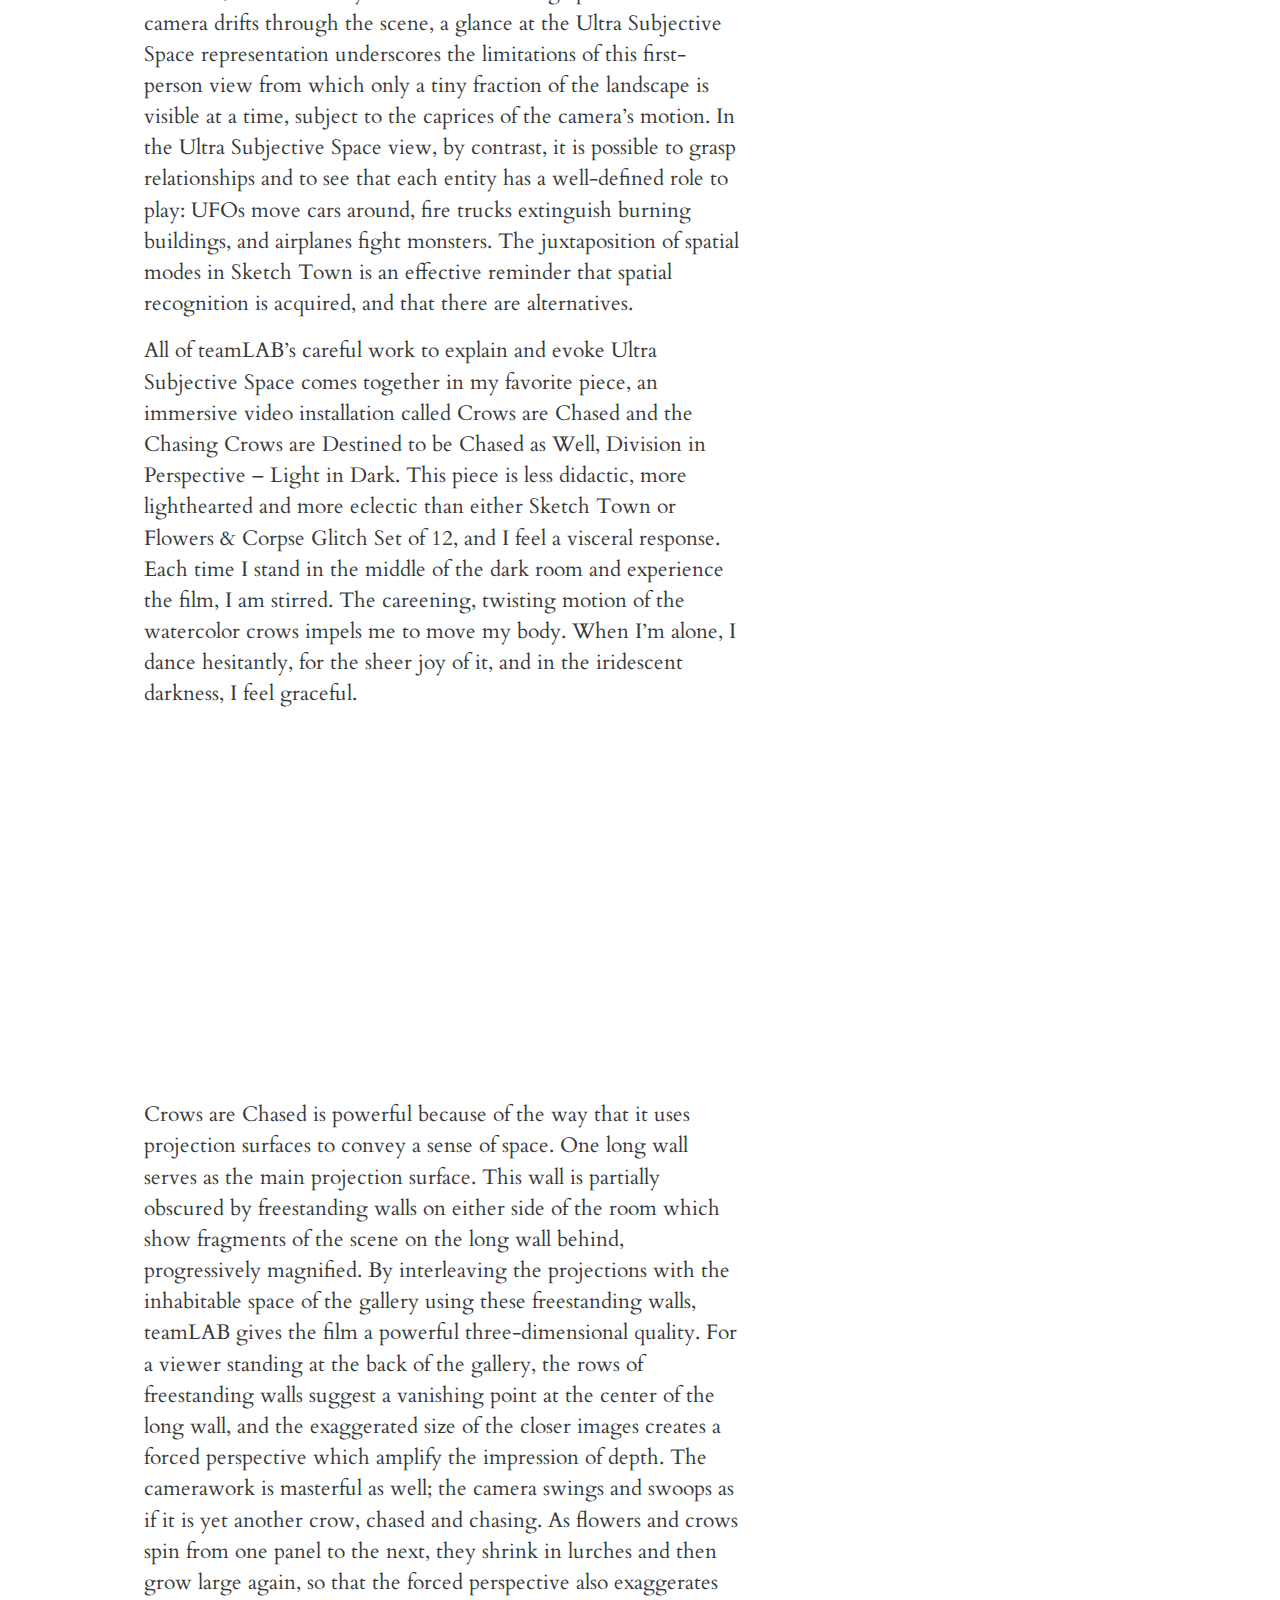
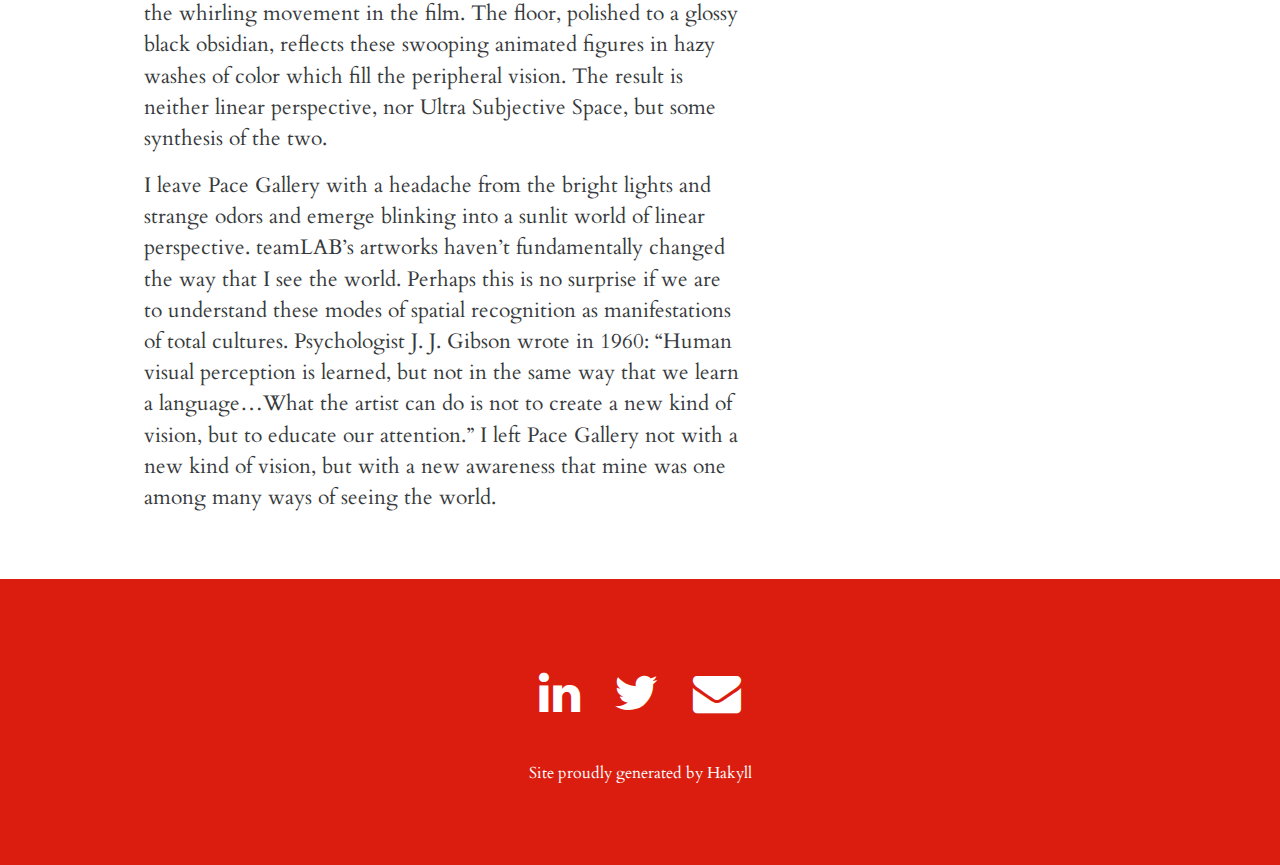
<file: posts/teamLAB/index.html>
<!DOCTYPE html>
<html lang="en-US">
    <head>
        <meta name="viewport" content="width=device-width, initial-scale=1, shrink-to-fit=no">
        <meta charset="UTF-8">
        <meta http-equiv="x-ua-compatible" content="ie=edge">
        <title>Out of the Yards - Understanding Ultra Subjective Space</title>
        <link rel="icon" href="../../assets/images/favicon.ico" />
        <link rel="stylesheet" type="text/css" href="../../css/style.css" />
        <link rel="stylesheet" href="../../assets/fonts/aleo-regular-webfont.woff" type="text/css" media="all">
        <link rel="stylesheet" href="http://fonts.googleapis.com/css?family=Cardo" type="text/css" media="all">
        <link href="https://fonts.googleapis.com/css?family=Open+Sans" rel="stylesheet" type="text/css">
        <link href="https://maxcdn.bootstrapcdn.com/font-awesome/4.5.0/css/font-awesome.min.css" rel="stylesheet">
    </head>
    <body>
        <header>
            <div class="skyline">
                <div class="skyline-inner"></div>
            </div>
            <div class="header">
                <h1 class="site-title">
                    <a href="../../">Out of the Yards</a>
                </h1>
                <p class="site-subtitle">
                    Cities, buildings, and the people who live in them.
                </p>
            </div><!-- .header -->    
        </header>
        <nav>
            <ul class="nav-items">
                <li class="nav-item"><a href="../../" class="navlink">Home</a></li>
                <li class="nav-item"><a href="//justinmanley.io" class="navlink">
                    About me <i class="fa fa-external-link"></i>
                </a></li>
            </ul>
        </nav>
        <main>
            <div class="content"><article>
  
      
  <h1 class="title">
    <a href="../../posts/teamLAB/index.html">Understanding Ultra Subjective Space</a>
  </h1>
  
      
  <time class="date-published">October 19, 2016</time>
  
      
  <figure>
    <img src="../../posts/teamLAB/./images/crows-are-chased.jpg" />
  </figure>
  
      
  <p>
    Japanese art group 
    <a href="http://www.team-lab.net/">teamLAB</a>
     wants to change the way that Americans perceive space. Their 
    <a href="http://exhibition.team-lab.net/siliconvalley/">show of digital installation art</a>
     currently on view at Pace Gallery in Menlo Park, California is worth seeing for its tireless and inventive investigation of alternative modes of spatial recognition. There are 
    <a href="https://en.wikipedia.org/wiki/Map_projection">many ways of representing the globe of the Earth in two dimensions</a>
    , and no single projection can capture the whole truth. Yet, when it comes to flattening the three-dimensional world of our everyday experience, linear perspective reigns supreme over spatial realism in Western popular visual culture.
  </p>
  
  
  <p>
    teamLAB argues that there is a distinctively Japanese approach to representing space, which the group calls 
    <a href="https://www.team-lab.net/concept/chou_shukan_kukan/">Ultra Subjective Space</a>
    . teamLAB developed the idea of Ultra Subjective Space through a process of retrospective abstraction, studying and reproducing the artworks of pre-modern Japan in order to uncover their hidden logic. The resulting system embraces the spatial qualities that distinguish classical Japanese and Western visual art. Never precisely defined, Ultra Subjective Space is explained in terms of where it came from, how it operates, and what it is not. According to teamLAB, this space blurs the lines between viewer and artwork, subject and object, and allows the viewer to “enter and move around freely within the [depicted] space.” Concretely, Ultra Subjective Space is often characterized by the use of 
    <a href="https://en.wikipedia.org/wiki/Parallel_projection">parallel projection</a>
     and spatial simultaneity - but it should not be confused with the simple application of these techniques. Ultra Subjective Space is a comprehensive ideology of visual representation distinct from the beliefs and practices of Western realist art.
  </p>
  
  
  <p>This ideology serves a utopian social agenda. Toshiyuki Inoko, the founder of teamLAB, mused in a 2013 interview: “What if a visual approach different from Western spatial recognition took root and became the norm? If all of mankind were looking at the world in that spatial manner [of Ultra Subjective Space], before long the boundaries between man and his environment would stop making sense, and we might create a new kind of society and culture.” Spatial recognition is a reflexive habit, an automatic and unconscious part of our mental processing. Familiarity blinds us to its pervasive presence and makes it hard for us to adopt or even imagine alternatives. The subliminal nature of spatial recognition is key to the promise and the daunting difficulty of teamLAB’s utopian vision. The mission of Living Digital Space and Future Parks, then, is to make Ultra Subjective Space intelligible, palatable, and even natural.</p>
  
  
  <figure>
    
    
    <img src="../../posts/teamLAB/./images/rakuchu-rakugai-zu.jpg" />
    
    
    <figcaption>
      
      The 
      <i>rakuchū rakugai zu</i>
      , or 
      <i>Scenes in and around the capital </i>
       was a popular subject in 17th century Japanese art. This rendition, painted on a pair of six-panel folding screens 
      <i>(Set of 12</i>
      …) recalls 
      <i>Flowers and Corpse Glitch Set of 12</i>
       in the birds-eye view, the use of parallel perspective, and the treatment of clouds (rendered with gold leaf). © 
      <a href="http://www.metmuseum.org/art/collection/search/53428">The Metropolitan Museum of Art</a>
      .
      
    </figcaption>
    
    
  </figure>
  
  
  <figure>
    
    
    <img src="../../posts/teamLAB/./images/tale-of-genji.jpg" />
    
    
    <figcaption>
      
      Genji, the protagonist of 
      <i>Flowers and Corpse Glitch Set of 12</i>
      , is drawn from the 11th century novel 
      <i>
        <a href="https://en.wikipedia.org/wiki/The_Tale_of_Genji">The Tale of Genji</a>
      </i>
      . This set of painted screens depicting scenes from the 
      <i>Tale of Genji</i>
       are from the mid-16th / early-17th century. © 
      <a href="http://www.metmuseum.org/art/collection/search/39665">The Metropolitan Museum of Art</a>
      .
      
    </figcaption>
    
    
  </figure>
  
  
  <p>Flowers &amp; Corpse Glitch Set of 12 advocates for Ultra Subjective Space by demonstrating its compatibility with the three-dimensional space of our lived experience. Modeled after paintings like the 17th century rakuchū rakugai zu (Scenes in and around the Capital), and Tale of Genji, Flowers &amp; Corpse Glitch Set of 12 is unmistakably Japanese. As such, it exemplifies and defines Ultra Subjective Space. The images of Flowers &amp; Corpse Glitch Set of 12 are created by animating a 3D model. As the camera orbits through the depicted space, the landscape changes smoothly, reassuring the viewer that this space, though it appears flat, has volume and depth enough to accommodate movement and multiple points of view. The animated images in Flowers &amp; Corpse Glitch Set of 12 play on repeat, and shortly into each loop, the surface of the image begins to flake away to reveal a skeletal wireframe underneath. Drawn in the style of an engineering blueprint, this wireframe dramatizes the technological nature of the 3D digital model used to create the image. The wireframe is an abstracted representation of the world which is legible to Western viewers. Itt mediates between Japanese and Western forms of spatial recognition and lends the Japanese approach an aura of scientific credibility.</p>
  
  
  <figure>
    
    
    <div class="youtube-container">
      
      
      <iframe class="youtube-video" width="100%" src="https://www.youtube.com/embed/hXLa4s3TnyY" frameborder="0" allowfullscreen>
</iframe>
      
      
    </div>
    
    
    
  </figure>
  
  
  <p>For me, Flowers &amp; Corpse Glitch Set of 12 conveys the mechanics of Ultra Subjective Space without evoking its utopian effects. teamLAB argue that images using Ultra Subjective Space bring the viewer into harmony with nature by dissolving the boundaries between experiential and depicted space; they write that, looking at Ultra Subjective Space, “a viewer can pretend to enter and move around freely within the space of the painting.” Yet, for me, entering the space of Flowers &amp; Corpse Glitch Set of 12 is a struggle. I am still in thrall to linear perspective, and imagining myself convincingly in a scene means seeing it in perspective. I can easily paste myself like a paper doll onto the surface of Flowers &amp; Corpse Glitch Set of 12, but actually placing myself within the image requires an imaginative twist to warp isotropic space into linear perspective around my avatar. I find the image intelligible but inhospitable.</p>
  
  
  <p>Recent findings from cultural psychology offer a means of reconciling my experience of Flowers &amp; Corpse Glitch Set of 12 with teamLAB’s claims about Ultra Subjective Space. Psychologists Sean Duffy, Shinobu Kitayama, and Hazel Markus observe distinct “Eastern” and “Western” styles of visual perception and propose that they are anchored in different conceptions of the self. In the West, “the normative imperative…is to become independent from others and to discover and express one’s own unique attributes,” while in the East, “responsiveness to the concerns of social others, as well as the expectations of others, forms the basis for action.” Simply by living in a particular culture, people acquire skills, values, and behaviors which tend to reinforce the culturally dominant mode of being. Duffy, Kitayama, and Markus argue that visual perception is one such culturally contingent skill.</p>
  
  
  <p>Visual perception reflects the different conceptions of the self through complementary strategies of focused and dispersed visual attention. Duffy and Kitayama write that, “in the focused attention strategy, individual objects and their focal features receive the vast majority of the cognitive resources of attention,” while in the dispersed attention strategy, “objects surrounding the attended object, or features of the object’s context receive considerable attention, at the cost of focal information about the individual objects.” Using controlled experiments like the framed line test, Kitayama et. al. have shown that Japanese subjects excel at tasks requiring dispersed attention, while American subjects perform better on tasks requiring focused attention.</p>
  
  
  <p>These strategies of visual attention could explain why it was hard for me to imagine myself in the depicted space of Flowers &amp; Corpse Glitch Set of 12. Entering an image requires mentally reconstructing the depicted space based on the the visual features of the image. Despite teamLAB’s claims to the contrary, Western viewers do imagine themselves within perspective images. In linear perspective, recession into the distance is indicated by object size, which is an intrinsic property of objects. In parallel projection, which is characteristic of Ultra Subjective Space, objects climb upwards in the picture plane as they recede without diminishing in size. A 2006 study of facial recognition found that North American subjects were more sensitive to the intrinsic properties of facial features and Japanese subjects to overall facial configuration. Perhaps linear perspective feels natural to Western viewers because distance is encoded in intrinsic properties of objects, which rewards focused attention, while in Ultra Subjective Space, distance is encoded in the overall configuration of objects, which demands dispersed attention.</p>
  
  
  <p>Beyond this suggestive analogy between spatial and facial recognition, the construction of images in linear perspective and Ultra Subjective Space presupposes different conceptions of the self. Linear perspectives are calculated to reproduce the world faithfully from a single vantage point; this is dramatized by one of the earliest perspective images, a 15th century painting of the Florentine Baptistry by Filippo Brunelleschi. Brunelleschi had viewers place their heads into a hood which cut off peripheral vision so that the painting could only be seen through a single pinhole. From the beginning, linear perspective has demanded an autonomous, individual viewer: an independent self. By contrast, parallel projection can be understood as a sort of Riemannian sum of perspectival views from infinitely many vantage points. The practice of showing the same place simultaneously at many different points in time, as in Flowers and Corpse Glitch Set of 12, further expands the number of viewpoints in Ultra Subjective Space. Feeling at ease with such an image requires a self capable of integrating these many viewpoints. Flowers &amp; Corpse Glitch Set of 12 is hard for me to enter and experience fully because it presumes an unfamiliar conception of the self and demands unaccustomed habits of visual attention.</p>
  
  
  <p>Sketch Town allows Western viewers to enter and experience Ultra Subjective Space more fully than Flowers &amp; Corpse Glitch Set of 12 by providing a concrete means of externalizing the adoption of a new way of seeing. Participants in Sketch Town are invited to color in the outlines of familiar objects - fire trucks, houses, airplanes, UFOs - and then scan the crayon drawings. With the drawing scanned, participants turn eagerly to a projected landscape which fills one wall, waiting for their creations to appear. Each crayon drawing is by itself spatially neutral; each airplane or car or truck could equally have been cut out of a linear perspective or an Ultra Subjective Space. Yet it is natural for Western viewers to imagine their object as belonging to a linear perspective image. When the drawing appears in the Ultra Subjective Space of the projected landscape, the viewer is forced to reconcile the assumption of perspective with the reality of Ultra Subjective Space. Sketch Town works because people are attached to their own drawings; rather than abandon their creations in the unfamiliar territory of Ultra Subjective Space, viewers modify their visual expectations to accommodate it.</p>
  
  
  <figure>
    
    
    <div class="youtube-container">
      
      
      <iframe class="youtube-video" width="100%" src="https://www.youtube.com/embed/ZVcWKBTVbvE" frameborder="0" allowfullscreen>
</iframe>
      
      
    </div>
    
    
    
  </figure>
  
  
  <p>High on an adjacent wall, a small perspective projection of the Sketch Town landscape highlights the strengths of the Ultra Subjective Space and helps make viewers conscious of their spatial habituation. This perspective projection draws on another familiar Western precedent - not the Renaissance painting, but the first-person shooter video game. Unlike a first-person shooter, however, there’s no way to control the vantage point. As the camera drifts through the scene, a glance at the Ultra Subjective Space representation underscores the limitations of this first-person view from which only a tiny fraction of the landscape is visible at a time, subject to the caprices of the camera’s motion. In the Ultra Subjective Space view, by contrast, it is possible to grasp relationships and to see that each entity has a well-defined role to play: UFOs move cars around, fire trucks extinguish burning buildings, and airplanes fight monsters. The juxtaposition of spatial modes in Sketch Town is an effective reminder that spatial recognition is acquired, and that there are alternatives.</p>
  
  
  <p>All of teamLAB’s careful work to explain and evoke Ultra Subjective Space comes together in my favorite piece, an immersive video installation called Crows are Chased and the Chasing Crows are Destined to be Chased as Well, Division in Perspective – Light in Dark. This piece is less didactic, more lighthearted and more eclectic than either Sketch Town or Flowers &amp; Corpse Glitch Set of 12, and I feel a visceral response. Each time I stand in the middle of the dark room and experience the film, I am stirred. The careening, twisting motion of the watercolor crows impels me to move my body. When I’m alone, I dance hesitantly, for the sheer joy of it, and in the iridescent darkness, I feel graceful.</p>
  
  
  <figure>
    
    
    <div class="youtube-container">
      
      
      <iframe class="youtube-video" width="100%" src="https://www.youtube.com/embed/tjfDZP9YOcs" frameborder="0" allowfullscreen>
</iframe>
      
      
    </div>
    
    
    
  </figure>
  
  
  <p>Crows are Chased is powerful because of the way that it uses projection surfaces to convey a sense of space. One long wall serves as the main projection surface. This wall is partially obscured by freestanding walls on either side of the room which show fragments of the scene on the long wall behind, progressively magnified. By interleaving the projections with the inhabitable space of the gallery using these freestanding walls, teamLAB gives the film a powerful three-dimensional quality. For a viewer standing at the back of the gallery, the rows of freestanding walls suggest a vanishing point at the center of the long wall, and the exaggerated size of the closer images creates a forced perspective which amplify the impression of depth. The camerawork is masterful as well; the camera swings and swoops as if it is yet another crow, chased and chasing. As flowers and crows spin from one panel to the next, they shrink in lurches and then grow large again, so that the forced perspective also exaggerates the whirling movement in the film. The floor, polished to a glossy black obsidian, reflects these swooping animated figures in hazy washes of color which fill the peripheral vision. The result is neither linear perspective, nor Ultra Subjective Space, but some synthesis of the two.</p>
  
  
  <p>I leave Pace Gallery with a headache from the bright lights and strange odors and emerge blinking into a sunlit world of linear perspective. teamLAB’s artworks haven’t fundamentally changed the way that I see the world. Perhaps this is no surprise if we are to understand these modes of spatial recognition as manifestations of total cultures. Psychologist J. J. Gibson wrote in 1960: “Human visual perception is learned, but not in the same way that we learn a language…What the artist can do is not to create a new kind of vision, but to educate our attention.” I left Pace Gallery not with a new kind of vision, but with a new awareness that mine was one among many ways of seeing the world.</p>
  
  
</article>
</div>
            <div class="twitter-container">
                <div class="twitter-widget">
                    <a class="twitter-timeline" href="https://twitter.com/outoftheyards" data-widget-id="498662204107788289">Tweets by @outoftheyards</a>
    <script>!function(d,s,id){var js,fjs=d.getElementsByTagName(s)[0],p=/^http:/.test(d.location)?'http':'https';if(!d.getElementById(id)){js=d.createElement(s);js.id=id;js.src=p+"://platform.twitter.com/widgets.js";fjs.parentNode.insertBefore(js,fjs);}}(document,"script","twitter-wjs");</script> 
                </div>
            </div><!-- .twitter-container -->
        </main>
        <footer>
            <div>
                <div class="contact-me">
                    <a class="contact-link" href="linkedin.com/in/justinmanley/">
                        <span class="fa fa-linkedin"></span></a>     
                    <a class="contact-link" href="twitter.com/outoftheyards">
                        <span class="fa fa-twitter"></span></a>     
                    <a class="contact-link" href="mailto:manleyjster@gmail.com">
                        <span class="fa fa-envelope"></span></a>     
                </div>
                <div class="attributions">
                    Site proudly generated by
                    <a href="http://jaspervdj.be/hakyll" class="light-text">Hakyll</a>
                </div>
            </div>
        </footer>
    </body>
</html>
</file>
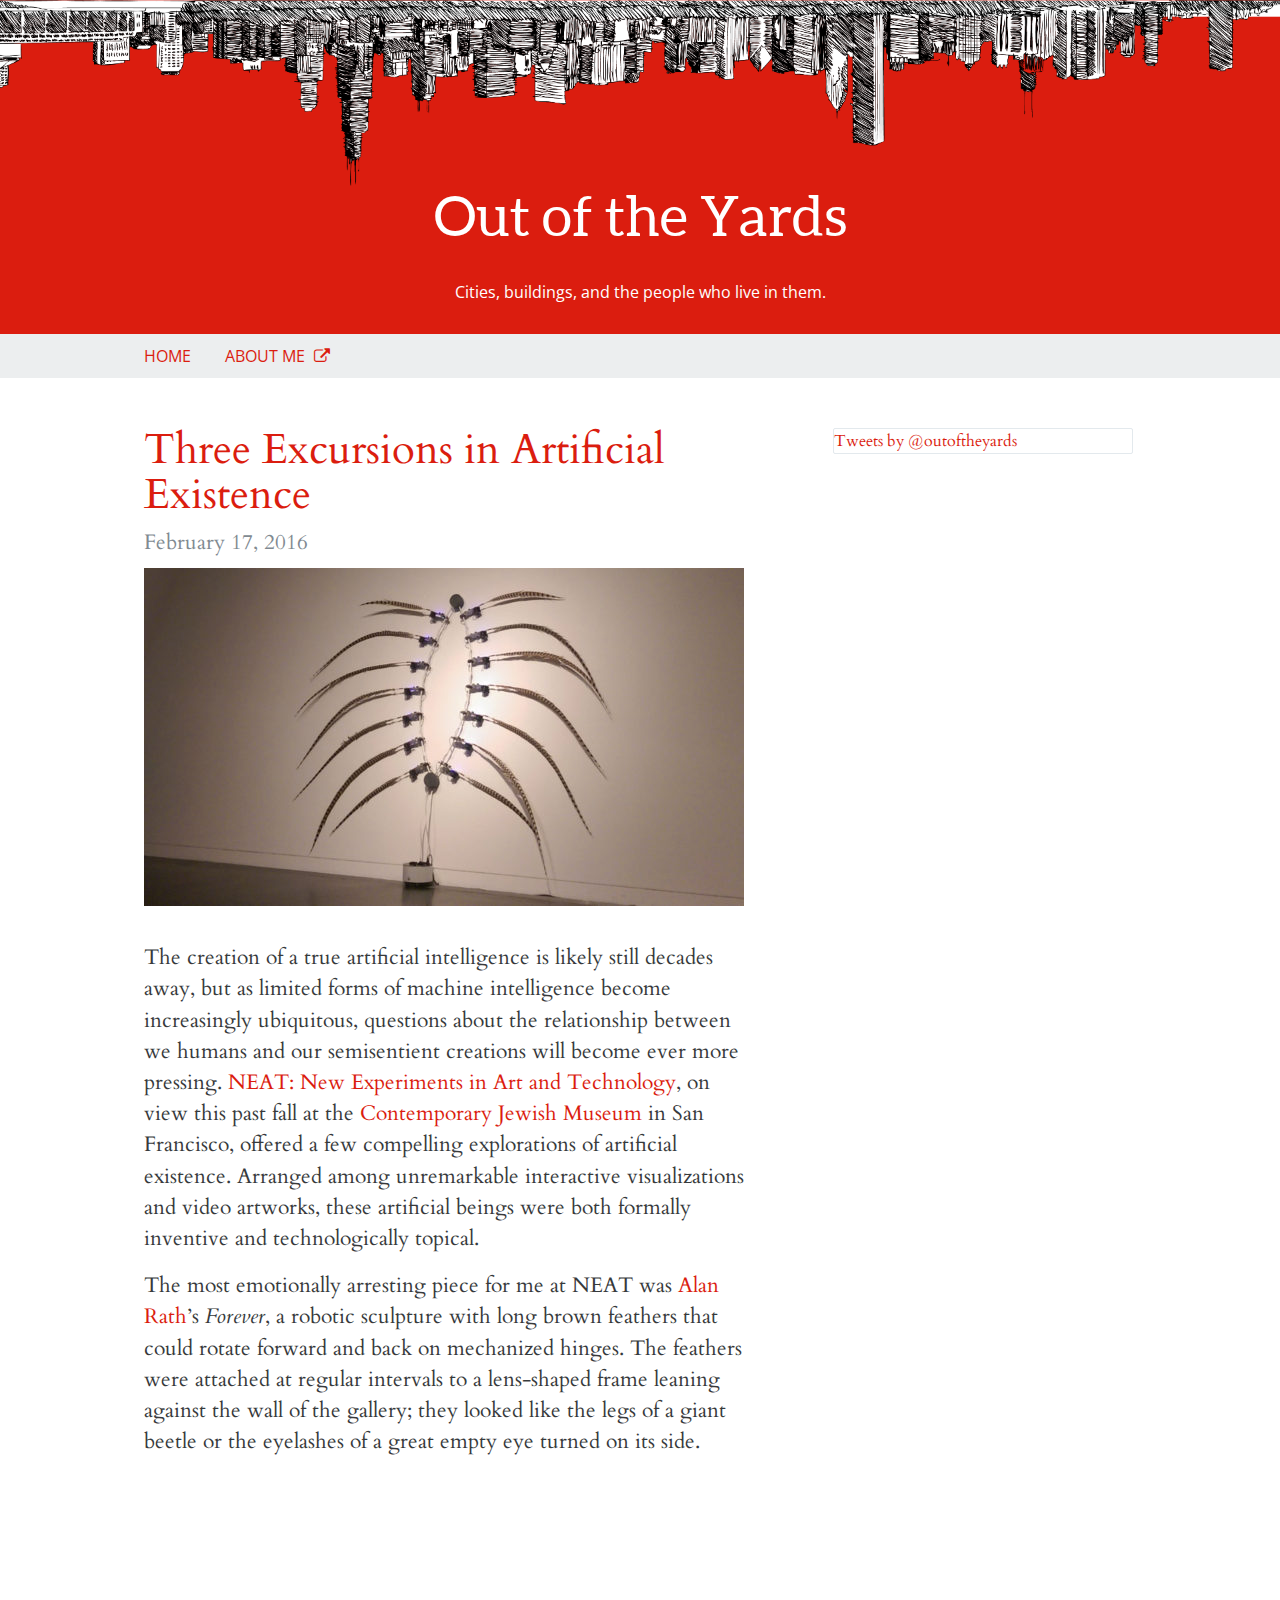
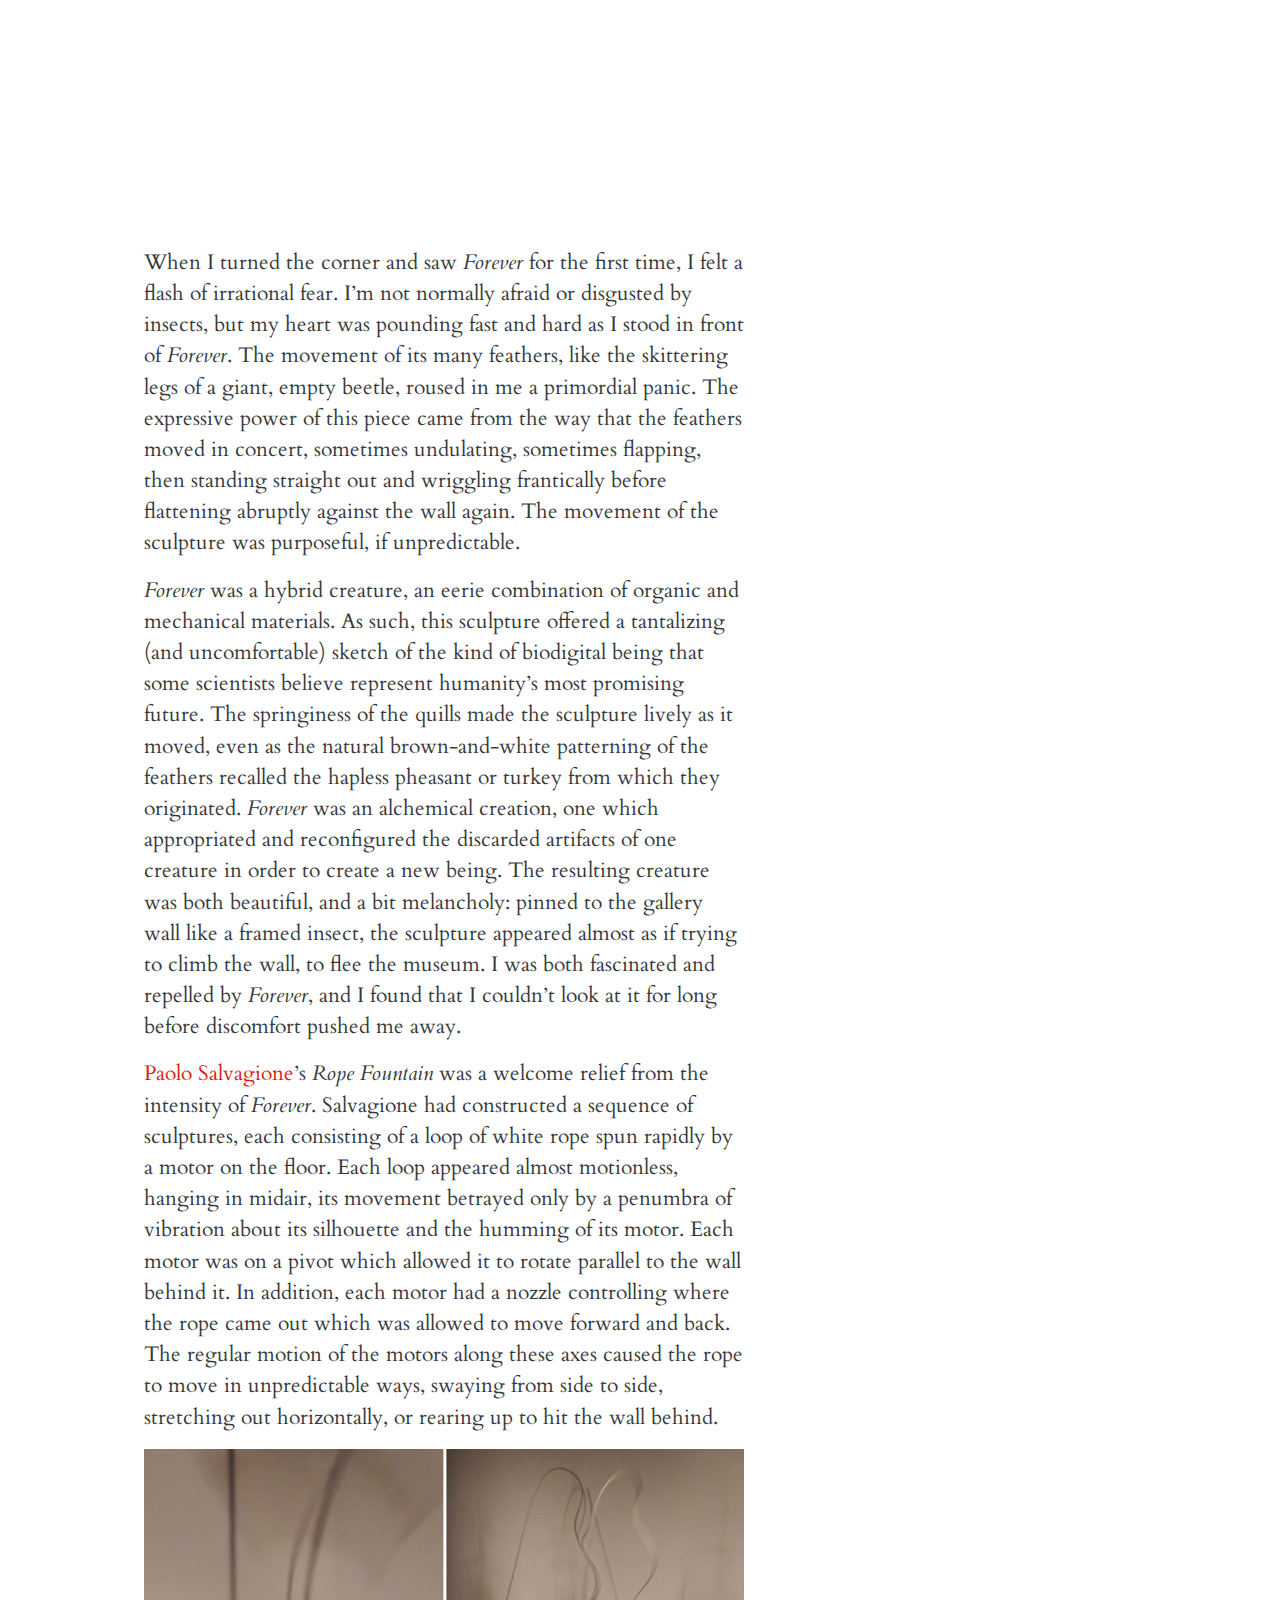
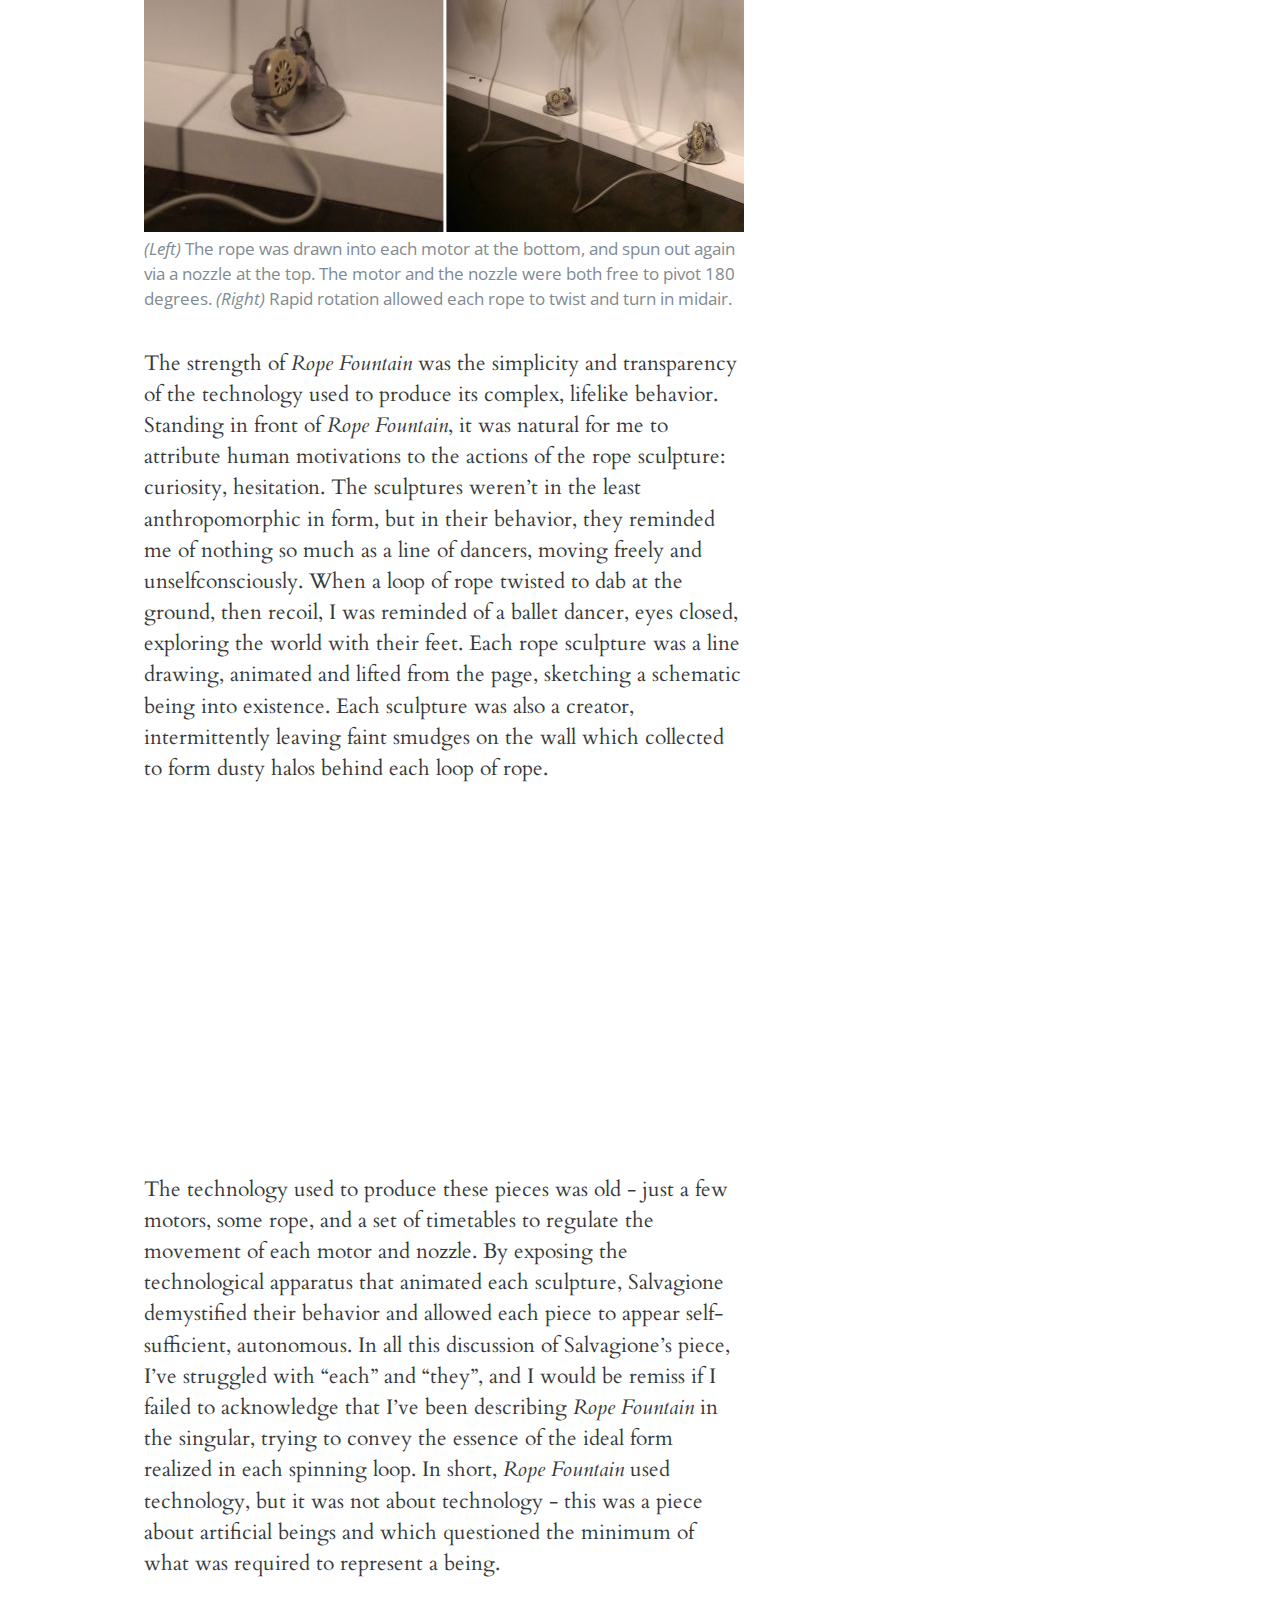
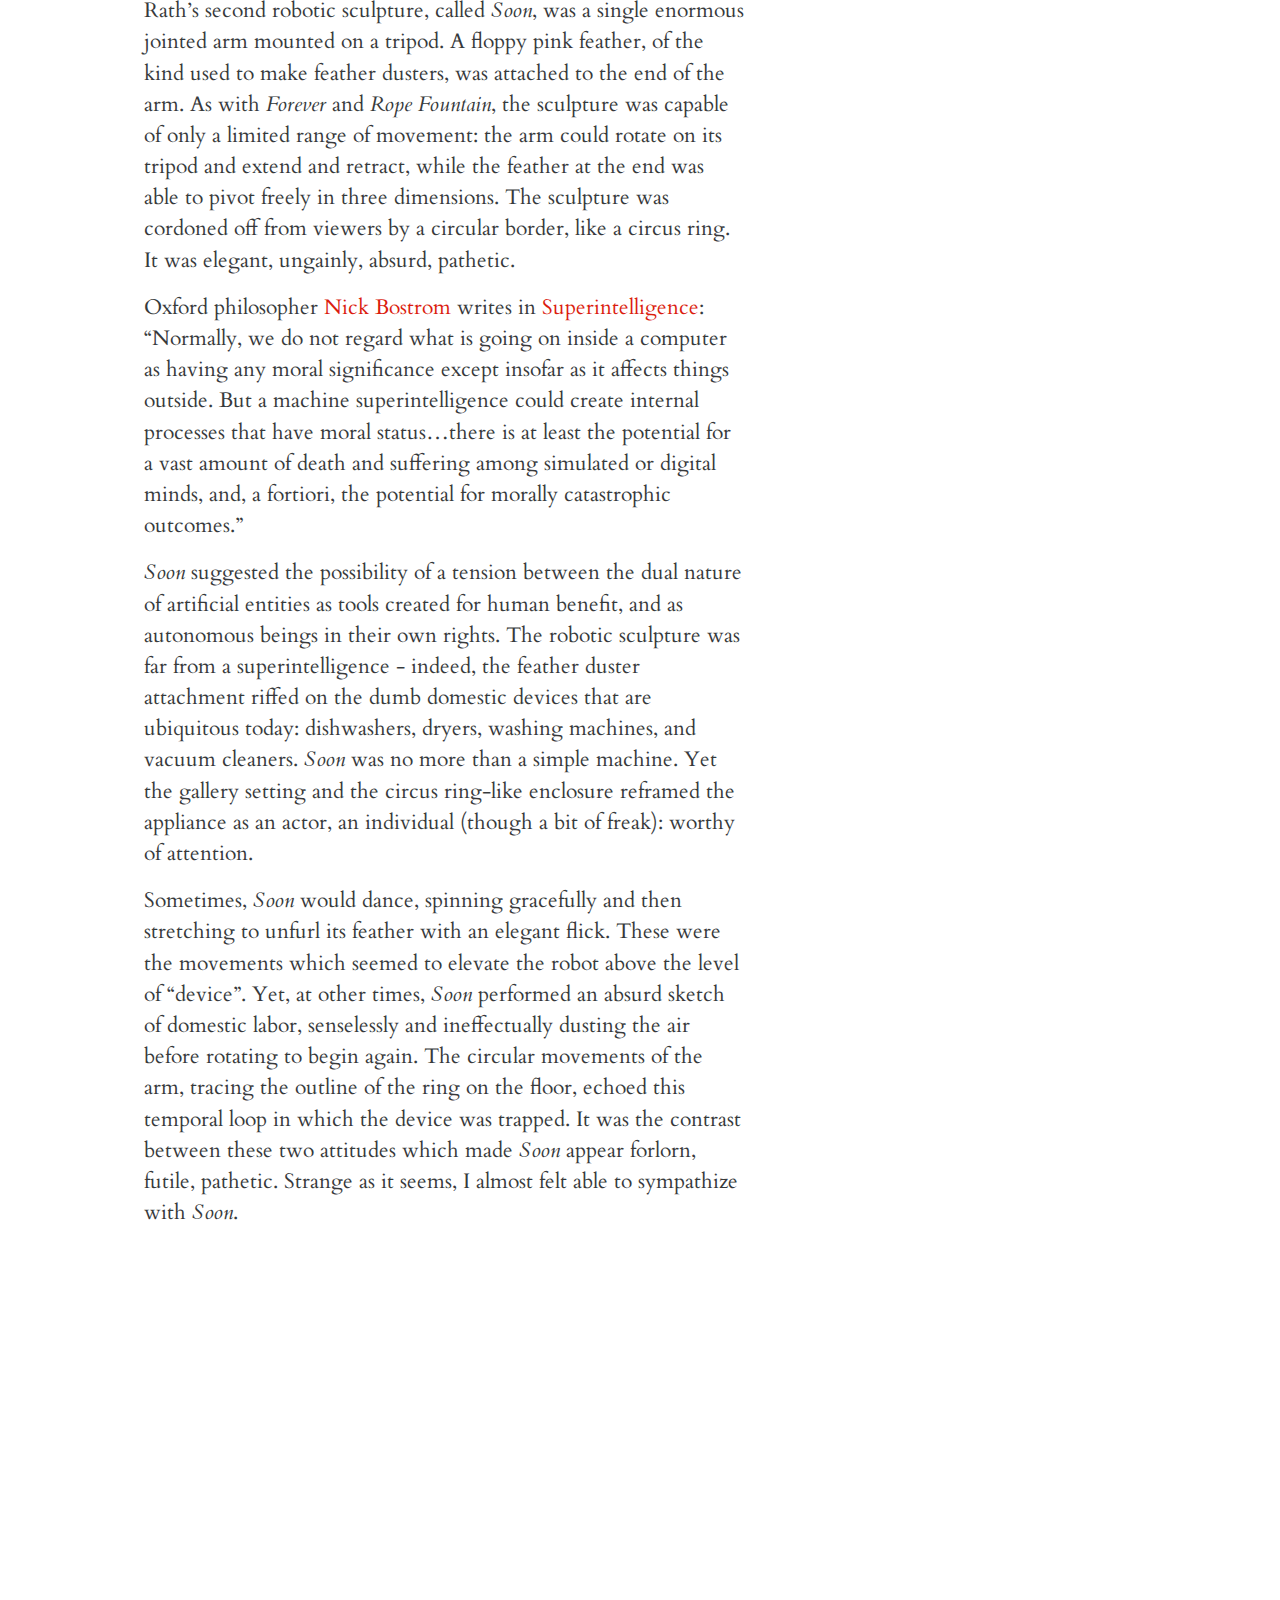
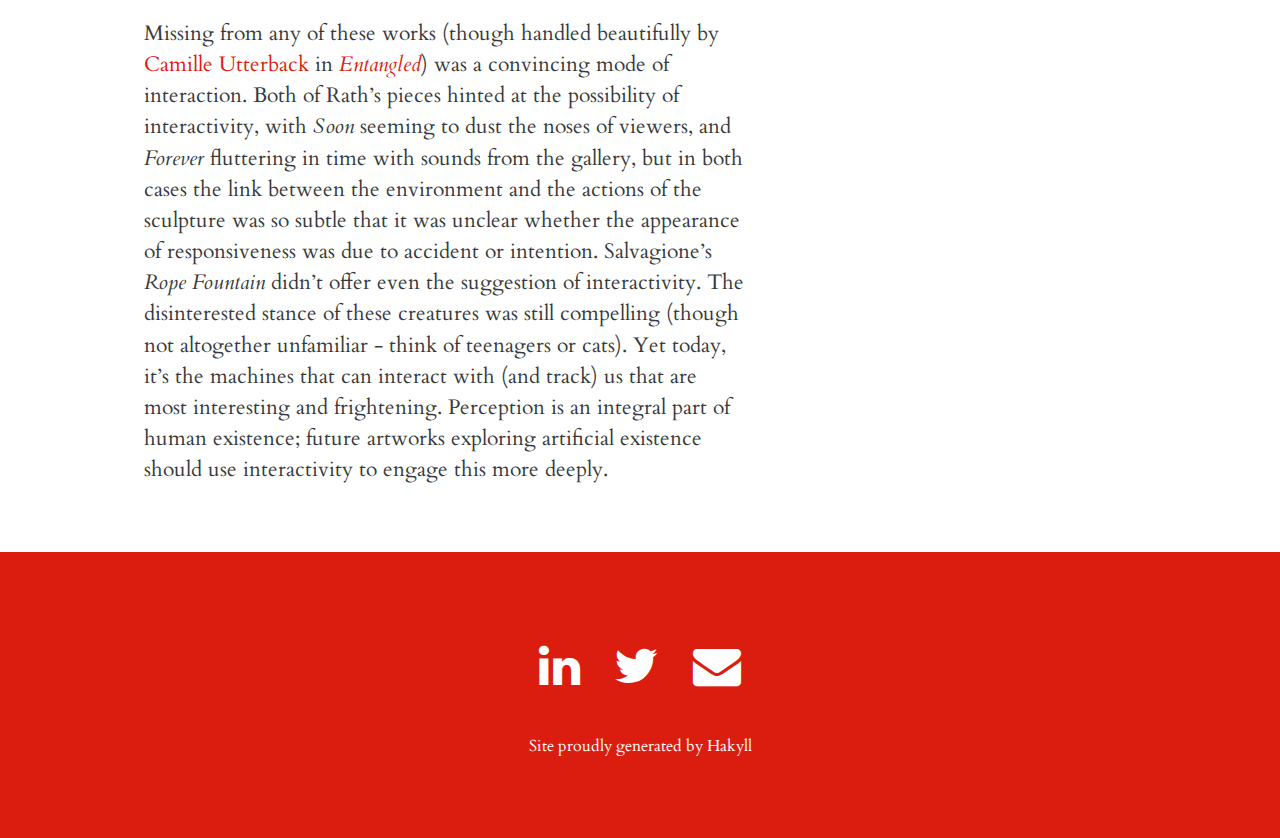
<file: posts/three-excursions-in-artificial-existence/index.html>
<!DOCTYPE html>
<html lang="en-US">
    <head>
        <meta name="viewport" content="width=device-width, initial-scale=1, shrink-to-fit=no">
        <meta charset="UTF-8">
        <meta http-equiv="x-ua-compatible" content="ie=edge">
        <title>Out of the Yards - Three Excursions in Artificial Existence</title>
        <link rel="icon" href="../../assets/images/favicon.ico" />
        <link rel="stylesheet" type="text/css" href="../../css/style.css" />
        <link rel="stylesheet" href="../../assets/fonts/aleo-regular-webfont.woff" type="text/css" media="all">
        <link rel="stylesheet" href="http://fonts.googleapis.com/css?family=Cardo" type="text/css" media="all">
        <link href="https://fonts.googleapis.com/css?family=Open+Sans" rel="stylesheet" type="text/css">
        <link href="https://maxcdn.bootstrapcdn.com/font-awesome/4.5.0/css/font-awesome.min.css" rel="stylesheet">

        <script>
            (function(i,s,o,g,r,a,m){i['GoogleAnalyticsObject']=r;i[r]=i[r]||function(){
                (i[r].q=i[r].q||[]).push(arguments)},i[r].l=1*new Date();a=s.createElement(o),
                    m=s.getElementsByTagName(o)[0];a.async=1;a.src=g;m.parentNode.insertBefore(a,m)
                })(window,document,'script','https://www.google-analytics.com/analytics.js','ga');
            ga('create', 'UA-43529705-1', 'auto');
            ga('send', 'pageview');
        </script>
    </head>
    <body>
        <header>
            <div class="skyline">
                <div class="skyline-inner"></div>
            </div>
            <div class="header">
                <h1 class="site-title">
                    <a href="../../">Out of the Yards</a>
                </h1>
                <p class="site-subtitle">
                    Cities, buildings, and the people who live in them.
                </p>
            </div><!-- .header -->    
        </header>
        <nav>
            <ul class="nav-items">
                <li class="nav-item"><a href="../../" class="navlink">Home</a></li>
                <li class="nav-item"><a href="//justinmanley.io" class="navlink">
                    About me <i class="fa fa-external-link"></i>
                </a></li>
            </ul>
        </nav>
        <main>
            <div class="content"><article>
    <h1 class="title"><a href="../../posts/three-excursions-in-artificial-existence/index.html">Three Excursions in Artificial Existence</a></h1>
    <time class="date-published">February 17, 2016</time>
    <figure><img src="../../posts/three-excursions-in-artificial-existence/./images/forever.jpg" /></figure>
    <p>The creation of a true artificial intelligence is likely still decades away, but as limited forms of machine intelligence become increasingly ubiquitous, questions about the relationship between we humans and our semisentient creations will become ever more pressing. <a href="http://neat.thecjm.org/">NEAT: New Experiments in Art and Technology</a>, on view this past fall at the <a href="http://www.thecjm.org/">Contemporary Jewish Museum</a> in San Francisco, offered a few compelling explorations of artificial existence. Arranged among unremarkable interactive visualizations and video artworks, these artificial beings were both formally inventive and technologically topical.</p>
<p>The most emotionally arresting piece for me at NEAT was <a href="http://alanrath.org/">Alan Rath</a>’s <em>Forever</em>, a robotic sculpture with long brown feathers that could rotate forward and back on mechanized hinges. The feathers were attached at regular intervals to a lens-shaped frame leaning against the wall of the gallery; they looked like the legs of a giant beetle or the eyelashes of a great empty eye turned on its side.</p>
<figure>
<div class="youtube-container">
<iframe class="youtube-video" width="100%" src="https://www.youtube.com/embed/LZigs_qFmkw" frameborder="0" allowfullscreen>
</iframe>
</div>

</figure>
<p>When I turned the corner and saw <em>Forever</em> for the first time, I felt a flash of irrational fear. I’m not normally afraid or disgusted by insects, but my heart was pounding fast and hard as I stood in front of <em>Forever</em>. The movement of its many feathers, like the skittering legs of a giant, empty beetle, roused in me a primordial panic. The expressive power of this piece came from the way that the feathers moved in concert, sometimes undulating, sometimes flapping, then standing straight out and wriggling frantically before flattening abruptly against the wall again. The movement of the sculpture was purposeful, if unpredictable.</p>
<p><em>Forever</em> was a hybrid creature, an eerie combination of organic and mechanical materials. As such, this sculpture offered a tantalizing (and uncomfortable) sketch of the kind of biodigital being that some scientists believe represent humanity’s most promising future. The springiness of the quills made the sculpture lively as it moved, even as the natural brown-and-white patterning of the feathers recalled the hapless pheasant or turkey from which they originated. <em>Forever</em> was an alchemical creation, one which appropriated and reconfigured the discarded artifacts of one creature in order to create a new being. The resulting creature was both beautiful, and a bit melancholy: pinned to the gallery wall like a framed insect, the sculpture appeared almost as if trying to climb the wall, to flee the museum. I was both fascinated and repelled by <em>Forever</em>, and I found that I couldn’t look at it for long before discomfort pushed me away.</p>
<p><a href="http://salvagione.com/">Paolo Salvagione</a>’s <em>Rope Fountain</em> was a welcome relief from the intensity of <em>Forever</em>. Salvagione had constructed a sequence of sculptures, each consisting of a loop of white rope spun rapidly by a motor on the floor. Each loop appeared almost motionless, hanging in midair, its movement betrayed only by a penumbra of vibration about its silhouette and the humming of its motor. Each motor was on a pivot which allowed it to rotate parallel to the wall behind it. In addition, each motor had a nozzle controlling where the rope came out which was allowed to move forward and back. The regular motion of the motors along these axes caused the rope to move in unpredictable ways, swaying from side to side, stretching out horizontally, or rearing up to hit the wall behind.</p>
<figure>
<img src="../../posts/three-excursions-in-artificial-existence/./images/rope-fountain-combined.jpg" />
<figcaption>
<em>(Left)</em> The rope was drawn into each motor at the bottom, and spun out again via a nozzle at the top. The motor and the nozzle were both free to pivot 180 degrees. <em>(Right)</em> Rapid rotation allowed each rope to twist and turn in midair.
</figcaption>
</figure>
<p>The strength of <em>Rope Fountain</em> was the simplicity and transparency of the technology used to produce its complex, lifelike behavior. Standing in front of <em>Rope Fountain</em>, it was natural for me to attribute human motivations to the actions of the rope sculpture: curiosity, hesitation. The sculptures weren’t in the least anthropomorphic in form, but in their behavior, they reminded me of nothing so much as a line of dancers, moving freely and unselfconsciously. When a loop of rope twisted to dab at the ground, then recoil, I was reminded of a ballet dancer, eyes closed, exploring the world with their feet. Each rope sculpture was a line drawing, animated and lifted from the page, sketching a schematic being into existence. Each sculpture was also a creator, intermittently leaving faint smudges on the wall which collected to form dusty halos behind each loop of rope.</p>
<figure>
<div class="youtube-container">
<iframe class="youtube-video" width="100%" src="https://www.youtube.com/embed/XGHACdmT5TE" frameborder="0" allowfullscreen>
</iframe>
</div>
</figure>
<p>The technology used to produce these pieces was old - just a few motors, some rope, and a set of timetables to regulate the movement of each motor and nozzle. By exposing the technological apparatus that animated each sculpture, Salvagione demystified their behavior and allowed each piece to appear self-sufficient, autonomous. In all this discussion of Salvagione’s piece, I’ve struggled with “each” and “they”, and I would be remiss if I failed to acknowledge that I’ve been describing <em>Rope Fountain</em> in the singular, trying to convey the essence of the ideal form realized in each spinning loop. In short, <em>Rope Fountain</em> used technology, but it was not about technology - this was a piece about artificial beings and which questioned the minimum of what was required to represent a being.</p>
<p>Rath’s second robotic sculpture, called <em>Soon</em>, was a single enormous jointed arm mounted on a tripod. A floppy pink feather, of the kind used to make feather dusters, was attached to the end of the arm. As with <em>Forever</em> and <em>Rope Fountain</em>, the sculpture was capable of only a limited range of movement: the arm could rotate on its tripod and extend and retract, while the feather at the end was able to pivot freely in three dimensions. The sculpture was cordoned off from viewers by a circular border, like a circus ring. It was elegant, ungainly, absurd, pathetic.</p>
<p>Oxford philosopher <a href="https://en.wikipedia.org/wiki/Nick_Bostrom">Nick Bostrom</a> writes in <a href="https://books.google.com/books?id=7_H8AwAAQBAJ&amp;lpg=PP1&amp;pg=PP1#v=onepage&amp;q&amp;f=false">Superintelligence</a>: “Normally, we do not regard what is going on inside a computer as having any moral significance except insofar as it affects things outside. But a machine superintelligence could create internal processes that have moral status…there is at least the potential for a vast amount of death and suffering among simulated or digital minds, and, a fortiori, the potential for morally catastrophic outcomes.”</p>
<p><em>Soon</em> suggested the possibility of a tension between the dual nature of artificial entities as tools created for human benefit, and as autonomous beings in their own rights. The robotic sculpture was far from a superintelligence - indeed, the feather duster attachment riffed on the dumb domestic devices that are ubiquitous today: dishwashers, dryers, washing machines, and vacuum cleaners. <em>Soon</em> was no more than a simple machine. Yet the gallery setting and the circus ring-like enclosure reframed the appliance as an actor, an individual (though a bit of freak): worthy of attention.</p>
<p>Sometimes, <em>Soon</em> would dance, spinning gracefully and then stretching to unfurl its feather with an elegant flick. These were the movements which seemed to elevate the robot above the level of “device”. Yet, at other times, <em>Soon</em> performed an absurd sketch of domestic labor, senselessly and ineffectually dusting the air before rotating to begin again. The circular movements of the arm, tracing the outline of the ring on the floor, echoed this temporal loop in which the device was trapped. It was the contrast between these two attitudes which made <em>Soon</em> appear forlorn, futile, pathetic. Strange as it seems, I almost felt able to sympathize with <em>Soon</em>.</p>
<figure>
<div class="youtube-container">
<iframe class="youtube-video" width="100%" src="https://www.youtube.com/embed/h4Q6i_ic2uQ" frameborder="0" allowfullscreen>
</iframe>
</div>

</figure>
<p>Missing from any of these works (though handled beautifully by <a href="http://camilleutterback.com/">Camille Utterback</a> in <a href="https://www.youtube.com/watch?v=cmKSwen2GAw"><em>Entangled</em></a>) was a convincing mode of interaction. Both of Rath’s pieces hinted at the possibility of interactivity, with <em>Soon</em> seeming to dust the noses of viewers, and <em>Forever</em> fluttering in time with sounds from the gallery, but in both cases the link between the environment and the actions of the sculpture was so subtle that it was unclear whether the appearance of responsiveness was due to accident or intention. Salvagione’s <em>Rope Fountain</em> didn’t offer even the suggestion of interactivity. The disinterested stance of these creatures was still compelling (though not altogether unfamiliar - think of teenagers or cats). Yet today, it’s the machines that can interact with (and track) us that are most interesting and frightening. Perception is an integral part of human existence; future artworks exploring artificial existence should use interactivity to engage this more deeply.</p>
</article>
</div>
            <div class="twitter-container">
                <div class="twitter-widget">
                    <a class="twitter-timeline" href="https://twitter.com/outoftheyards" data-widget-id="498662204107788289">Tweets by @outoftheyards</a>
    <script>!function(d,s,id){var js,fjs=d.getElementsByTagName(s)[0],p=/^http:/.test(d.location)?'http':'https';if(!d.getElementById(id)){js=d.createElement(s);js.id=id;js.src=p+"://platform.twitter.com/widgets.js";fjs.parentNode.insertBefore(js,fjs);}}(document,"script","twitter-wjs");</script> 
                </div>
            </div><!-- .twitter-container -->
        </main>
        <footer>
            <div>
                <div class="contact-me">
                    <a class="contact-link" href="linkedin.com/in/justinmanley/">
                        <span class="fa fa-linkedin"></span></a>     
                    <a class="contact-link" href="twitter.com/outoftheyards">
                        <span class="fa fa-twitter"></span></a>     
                    <a class="contact-link" href="mailto:manleyjster@gmail.com">
                        <span class="fa fa-envelope"></span></a>     
                </div>
                <div class="attributions">
                    Site proudly generated by
                    <a href="http://jaspervdj.be/hakyll" class="light-text">Hakyll</a>
                </div>
            </div>
        </footer>
    </body>
</html>
</file>
<file: css/style.css>
@font-face{font-family:'Aleo';src:url("/assets/fonts/aleo-regular-webfont.woff")}html{font-family:sans-serif;-ms-text-size-adjust:100%;-webkit-text-size-adjust:100%}body{margin:0}article, aside, details, figcaption, figure, footer, header, hgroup, main, menu, nav, section, summary{display:block}audio, canvas, progress, video{display:inline-block;vertical-align:baseline}audio:not([controls]){display:none;height:0}[hidden], template{display:none}a{background-color:transparent}a:active{outline:0}a:hover{outline:0}abbr[title]{border-bottom:1px dotted}b, strong{font-weight:bold}dfn{font-style:italic}h1{font-size:2em;margin:0.67em 0}mark{background:#ff0;color:#000}small{font-size:80%}sub, sup{font-size:75%;line-height:0;position:relative;vertical-align:baseline}sup{top:-0.5em}sub{bottom:-0.25em}img{border:0}svg:not(:root){overflow:hidden}figure{margin:1em 40px}hr{box-sizing:content-box;height:0}pre{overflow:auto}code, kbd, pre, samp{font-family:monospace, monospace;font-size:1em}button, input, optgroup, select, textarea{color:inherit;font:inherit;margin:0}button{overflow:visible}button, select{text-transform:none}button, html input[type="button"], input[type="reset"], input[type="submit"]{-webkit-appearance:button;cursor:pointer}button[disabled], html input[disabled]{cursor:default}button::-moz-focus-inner, input::-moz-focus-inner{border:0;padding:0}input{line-height:normal}input[type="checkbox"], input[type="radio"]{box-sizing:border-box;padding:0}input[type="number"]::-webkit-inner-spin-button, input[type="number"]::-webkit-outer-spin-button{height:auto}input[type="search"]{-webkit-appearance:textfield;box-sizing:content-box}input[type="search"]::-webkit-search-cancel-button, input[type="search"]::-webkit-search-decoration{-webkit-appearance:none}fieldset{border:1px solid #c0c0c0;margin:0 2px;padding:0.35em 0.625em 0.75em}legend{border:0;padding:0}textarea{overflow:auto}optgroup{font-weight:bold}table{border-collapse:collapse;border-spacing:0}td, th{padding:0}@media print{*, *::before, *::after{text-shadow:none !important;box-shadow:none !important}a, a:visited{text-decoration:underline}abbr[title]::after{content:" (" attr(title) ")"}pre, blockquote{border:1px solid #999;page-break-inside:avoid}thead{display:table-header-group}tr, img{page-break-inside:avoid}img{max-width:100% !important}p, h2, h3{orphans:3;widows:3}h2, h3{page-break-after:avoid}.navbar{display:none}.btn > .caret, .dropup > .btn > .caret{border-top-color:#000 !important}.label{border:1px solid #000}.table{border-collapse:collapse !important}.table td, .table th{background-color:#fff !important}.table-bordered th, .table-bordered td{border:1px solid #ddd !important}}html{box-sizing:border-box}*, *::before, *::after{box-sizing:inherit}@-moz-viewport{width:device-width}@-ms-viewport{width:device-width}@-o-viewport{width:device-width}@-webkit-viewport{width:device-width}@viewport{width:device-width}html{font-size:16px;-webkit-tap-highlight-color:transparent}body{font-family:Cardo, Aleo, Georgia, "Times New Roman", Times, serif;font-size:1rem;line-height:1.5;color:#373a3c;background-color:#fff}[tabindex="-1"]:focus{outline:none !important}h1, h2, h3, h4, h5, h6{margin-top:0;margin-bottom:.5rem}p{margin-top:0;margin-bottom:1rem}abbr[title], abbr[data-original-title]{cursor:help;border-bottom:1px dotted #818a91}address{margin-bottom:1rem;font-style:normal;line-height:inherit}ol, ul, dl{margin-top:0;margin-bottom:1rem}ol ol, ul ul, ol ul, ul ol{margin-bottom:0}dt{font-weight:bold}dd{margin-bottom:.5rem;margin-left:0}blockquote{margin:0 0 1rem}a{color:#db1d0f;text-decoration:none}a:focus, a:hover{color:#93140a;text-decoration:underline}a:focus{outline:thin dotted;outline:5px auto -webkit-focus-ring-color;outline-offset:-2px}pre{margin-top:0;margin-bottom:1rem}figure{margin:0 0 1rem}img{vertical-align:middle}[role="button"]{cursor:pointer}a, area, button, [role="button"], input, label, select, summary, textarea{touch-action:manipulation}table{background-color:transparent}caption{padding-top:0.75rem;padding-bottom:0.75rem;color:#818a91;text-align:left;caption-side:bottom}th{text-align:left}label{display:inline-block;margin-bottom:.5rem}button:focus{outline:1px dotted;outline:5px auto -webkit-focus-ring-color}input, button, select, textarea{margin:0;line-height:inherit;border-radius:0}textarea{resize:vertical}fieldset{min-width:0;padding:0;margin:0;border:0}legend{display:block;width:100%;padding:0;margin-bottom:.5rem;font-size:1.5rem;line-height:inherit}input[type="search"]{box-sizing:inherit;-webkit-appearance:none}output{display:inline-block}[hidden]{display:none !important}h1, h2, h3, h4, h5, h6, .h1, .h2, .h3, .h4, .h5, .h6{margin-bottom:0.5rem;font-family:inherit;font-weight:500;line-height:1.1;color:inherit}h1{font-size:2.5rem}h2{font-size:2rem}h3{font-size:1.75rem}h4{font-size:1.5rem}h5{font-size:1.25rem}h6{font-size:1rem}.h1{font-size:2.5rem}.h2{font-size:2rem}.h3{font-size:1.75rem}.h4{font-size:1.5rem}.h5{font-size:1.25rem}.h6{font-size:1rem}.lead{font-size:1.25rem;font-weight:300}.display-1{font-size:6rem;font-weight:300}.display-2{font-size:5.5rem;font-weight:300}.display-3{font-size:4.5rem;font-weight:300}.display-4{font-size:3.5rem;font-weight:300}hr{margin-top:1rem;margin-bottom:1rem;border:0;border-top:1px solid rgba(0, 0, 0, 0.1)}small, .small{font-size:80%;font-weight:normal}mark, .mark{padding:.2em;background-color:#fcf8e3}.list-unstyled{padding-left:0;list-style:none}.list-inline{padding-left:0;list-style:none}.list-inline-item{display:inline-block}.list-inline-item:not(:last-child){margin-right:5px}.dl-horizontal{margin-right:-1.875rem;margin-left:-1.875rem}.dl-horizontal::after{content:"";display:table;clear:both}.initialism{font-size:90%;text-transform:uppercase}.blockquote{padding:0.5rem 1rem;margin-bottom:1rem;font-size:1.25rem;border-left:0.25rem solid #eceeef}.blockquote-footer{display:block;font-size:80%;line-height:1.5;color:#818a91}.blockquote-footer::before{content:"\2014 \00A0"}.blockquote-reverse{padding-right:1rem;padding-left:0;text-align:right;border-right:0.25rem solid #eceeef;border-left:0}.blockquote-reverse .blockquote-footer::before{content:""}.blockquote-reverse .blockquote-footer::after{content:"\00A0 \2014"}.img-fluid, .carousel-inner > .carousel-item > img, .carousel-inner > .carousel-item > a > img{display:block;max-width:100%;height:auto}.img-rounded{border-radius:0.3rem}.img-thumbnail{padding:0.25rem;line-height:1.5;background-color:#fff;border:1px solid #ddd;border-radius:0.25rem;transition:all .2s ease-in-out;display:inline-block;max-width:100%;height:auto}.img-circle{border-radius:50%}.figure{display:inline-block}.figure-img{margin-bottom:0.5rem;line-height:1}.figure-caption{font-size:90%;color:#818a91}code, kbd, pre, samp{font-family:Menlo, Monaco, Consolas, "Courier New", monospace}code{padding:.2rem .4rem;font-size:90%;color:#bd4147;background-color:#f7f7f9;border-radius:0.25rem}kbd{padding:.2rem .4rem;font-size:90%;color:#fff;background-color:#333;border-radius:0.2rem}kbd kbd{padding:0;font-size:100%;font-weight:bold}pre{display:block;margin-top:0;margin-bottom:1rem;font-size:90%;line-height:1.5;color:#373a3c}pre code{padding:0;font-size:inherit;color:inherit;background-color:transparent;border-radius:0}.pre-scrollable{max-height:340px;overflow-y:scroll}.container{margin-left:auto;margin-right:auto;padding-left:0.9375rem;padding-right:0.9375rem}.container::after{content:"";display:table;clear:both}@media (min-width:544px){.container{max-width:576px}}@media (min-width:768px){.container{max-width:720px}}@media (min-width:992px){.container{max-width:940px}}@media (min-width:1200px){.container{max-width:1140px}}.container-fluid{margin-left:auto;margin-right:auto;padding-left:0.9375rem;padding-right:0.9375rem}.container-fluid::after{content:"";display:table;clear:both}.row{margin-left:-0.9375rem;margin-right:-0.9375rem}.row::after{content:"";display:table;clear:both}.col-xs-1, .col-xs-2, .col-xs-3, .col-xs-4, .col-xs-5, .col-xs-6, .col-xs-7, .col-xs-8, .col-xs-9, .col-xs-10, .col-xs-11, .col-xs-12, .col-sm-1, .col-sm-2, .col-sm-3, .col-sm-4, .col-sm-5, .col-sm-6, .col-sm-7, .col-sm-8, .col-sm-9, .col-sm-10, .col-sm-11, .col-sm-12, .col-md-1, .col-md-2, .col-md-3, .col-md-4, .col-md-5, .col-md-6, .col-md-7, .col-md-8, .col-md-9, .col-md-10, .col-md-11, .col-md-12, .col-lg-1, .col-lg-2, .col-lg-3, .col-lg-4, .col-lg-5, .col-lg-6, .col-lg-7, .col-lg-8, .col-lg-9, .col-lg-10, .col-lg-11, .col-lg-12, .col-xl-1, .col-xl-2, .col-xl-3, .col-xl-4, .col-xl-5, .col-xl-6, .col-xl-7, .col-xl-8, .col-xl-9, .col-xl-10, .col-xl-11, .col-xl-12{position:relative;min-height:1px;padding-left:0.9375rem;padding-right:0.9375rem}.col-xs-1, .col-xs-2, .col-xs-3, .col-xs-4, .col-xs-5, .col-xs-6, .col-xs-7, .col-xs-8, .col-xs-9, .col-xs-10, .col-xs-11, .col-xs-12{float:left}.col-xs-1{width:8.33333%}.col-xs-2{width:16.66667%}.col-xs-3{width:25%}.col-xs-4{width:33.33333%}.col-xs-5{width:41.66667%}.col-xs-6{width:50%}.col-xs-7{width:58.33333%}.col-xs-8{width:66.66667%}.col-xs-9{width:75%}.col-xs-10{width:83.33333%}.col-xs-11{width:91.66667%}.col-xs-12{width:100%}.col-xs-pull-0{right:auto}.col-xs-pull-1{right:8.33333%}.col-xs-pull-2{right:16.66667%}.col-xs-pull-3{right:25%}.col-xs-pull-4{right:33.33333%}.col-xs-pull-5{right:41.66667%}.col-xs-pull-6{right:50%}.col-xs-pull-7{right:58.33333%}.col-xs-pull-8{right:66.66667%}.col-xs-pull-9{right:75%}.col-xs-pull-10{right:83.33333%}.col-xs-pull-11{right:91.66667%}.col-xs-pull-12{right:100%}.col-xs-push-0{left:auto}.col-xs-push-1{left:8.33333%}.col-xs-push-2{left:16.66667%}.col-xs-push-3{left:25%}.col-xs-push-4{left:33.33333%}.col-xs-push-5{left:41.66667%}.col-xs-push-6{left:50%}.col-xs-push-7{left:58.33333%}.col-xs-push-8{left:66.66667%}.col-xs-push-9{left:75%}.col-xs-push-10{left:83.33333%}.col-xs-push-11{left:91.66667%}.col-xs-push-12{left:100%}.col-xs-offset-0{margin-left:0%}.col-xs-offset-1{margin-left:8.33333%}.col-xs-offset-2{margin-left:16.66667%}.col-xs-offset-3{margin-left:25%}.col-xs-offset-4{margin-left:33.33333%}.col-xs-offset-5{margin-left:41.66667%}.col-xs-offset-6{margin-left:50%}.col-xs-offset-7{margin-left:58.33333%}.col-xs-offset-8{margin-left:66.66667%}.col-xs-offset-9{margin-left:75%}.col-xs-offset-10{margin-left:83.33333%}.col-xs-offset-11{margin-left:91.66667%}.col-xs-offset-12{margin-left:100%}@media (min-width:544px){.col-sm-1, .col-sm-2, .col-sm-3, .col-sm-4, .col-sm-5, .col-sm-6, .col-sm-7, .col-sm-8, .col-sm-9, .col-sm-10, .col-sm-11, .col-sm-12{float:left}.col-sm-1{width:8.33333%}.col-sm-2{width:16.66667%}.col-sm-3{width:25%}.col-sm-4{width:33.33333%}.col-sm-5{width:41.66667%}.col-sm-6{width:50%}.col-sm-7{width:58.33333%}.col-sm-8{width:66.66667%}.col-sm-9{width:75%}.col-sm-10{width:83.33333%}.col-sm-11{width:91.66667%}.col-sm-12{width:100%}.col-sm-pull-0{right:auto}.col-sm-pull-1{right:8.33333%}.col-sm-pull-2{right:16.66667%}.col-sm-pull-3{right:25%}.col-sm-pull-4{right:33.33333%}.col-sm-pull-5{right:41.66667%}.col-sm-pull-6{right:50%}.col-sm-pull-7{right:58.33333%}.col-sm-pull-8{right:66.66667%}.col-sm-pull-9{right:75%}.col-sm-pull-10{right:83.33333%}.col-sm-pull-11{right:91.66667%}.col-sm-pull-12{right:100%}.col-sm-push-0{left:auto}.col-sm-push-1{left:8.33333%}.col-sm-push-2{left:16.66667%}.col-sm-push-3{left:25%}.col-sm-push-4{left:33.33333%}.col-sm-push-5{left:41.66667%}.col-sm-push-6{left:50%}.col-sm-push-7{left:58.33333%}.col-sm-push-8{left:66.66667%}.col-sm-push-9{left:75%}.col-sm-push-10{left:83.33333%}.col-sm-push-11{left:91.66667%}.col-sm-push-12{left:100%}.col-sm-offset-0{margin-left:0%}.col-sm-offset-1{margin-left:8.33333%}.col-sm-offset-2{margin-left:16.66667%}.col-sm-offset-3{margin-left:25%}.col-sm-offset-4{margin-left:33.33333%}.col-sm-offset-5{margin-left:41.66667%}.col-sm-offset-6{margin-left:50%}.col-sm-offset-7{margin-left:58.33333%}.col-sm-offset-8{margin-left:66.66667%}.col-sm-offset-9{margin-left:75%}.col-sm-offset-10{margin-left:83.33333%}.col-sm-offset-11{margin-left:91.66667%}.col-sm-offset-12{margin-left:100%}}@media (min-width:768px){.col-md-1, .col-md-2, .col-md-3, .col-md-4, .col-md-5, .col-md-6, .col-md-7, .col-md-8, .col-md-9, .col-md-10, .col-md-11, .col-md-12{float:left}.col-md-1{width:8.33333%}.col-md-2{width:16.66667%}.col-md-3{width:25%}.col-md-4{width:33.33333%}.col-md-5{width:41.66667%}.col-md-6{width:50%}.col-md-7{width:58.33333%}.col-md-8{width:66.66667%}.col-md-9{width:75%}.col-md-10{width:83.33333%}.col-md-11{width:91.66667%}.col-md-12{width:100%}.col-md-pull-0{right:auto}.col-md-pull-1{right:8.33333%}.col-md-pull-2{right:16.66667%}.col-md-pull-3{right:25%}.col-md-pull-4{right:33.33333%}.col-md-pull-5{right:41.66667%}.col-md-pull-6{right:50%}.col-md-pull-7{right:58.33333%}.col-md-pull-8{right:66.66667%}.col-md-pull-9{right:75%}.col-md-pull-10{right:83.33333%}.col-md-pull-11{right:91.66667%}.col-md-pull-12{right:100%}.col-md-push-0{left:auto}.col-md-push-1{left:8.33333%}.col-md-push-2{left:16.66667%}.col-md-push-3{left:25%}.col-md-push-4{left:33.33333%}.col-md-push-5{left:41.66667%}.col-md-push-6{left:50%}.col-md-push-7{left:58.33333%}.col-md-push-8{left:66.66667%}.col-md-push-9{left:75%}.col-md-push-10{left:83.33333%}.col-md-push-11{left:91.66667%}.col-md-push-12{left:100%}.col-md-offset-0{margin-left:0%}.col-md-offset-1{margin-left:8.33333%}.col-md-offset-2{margin-left:16.66667%}.col-md-offset-3{margin-left:25%}.col-md-offset-4{margin-left:33.33333%}.col-md-offset-5{margin-left:41.66667%}.col-md-offset-6{margin-left:50%}.col-md-offset-7{margin-left:58.33333%}.col-md-offset-8{margin-left:66.66667%}.col-md-offset-9{margin-left:75%}.col-md-offset-10{margin-left:83.33333%}.col-md-offset-11{margin-left:91.66667%}.col-md-offset-12{margin-left:100%}}@media (min-width:992px){.col-lg-1, .col-lg-2, .col-lg-3, .col-lg-4, .col-lg-5, .col-lg-6, .col-lg-7, .col-lg-8, .col-lg-9, .col-lg-10, .col-lg-11, .col-lg-12{float:left}.col-lg-1{width:8.33333%}.col-lg-2{width:16.66667%}.col-lg-3{width:25%}.col-lg-4{width:33.33333%}.col-lg-5{width:41.66667%}.col-lg-6{width:50%}.col-lg-7{width:58.33333%}.col-lg-8{width:66.66667%}.col-lg-9{width:75%}.col-lg-10{width:83.33333%}.col-lg-11{width:91.66667%}.col-lg-12{width:100%}.col-lg-pull-0{right:auto}.col-lg-pull-1{right:8.33333%}.col-lg-pull-2{right:16.66667%}.col-lg-pull-3{right:25%}.col-lg-pull-4{right:33.33333%}.col-lg-pull-5{right:41.66667%}.col-lg-pull-6{right:50%}.col-lg-pull-7{right:58.33333%}.col-lg-pull-8{right:66.66667%}.col-lg-pull-9{right:75%}.col-lg-pull-10{right:83.33333%}.col-lg-pull-11{right:91.66667%}.col-lg-pull-12{right:100%}.col-lg-push-0{left:auto}.col-lg-push-1{left:8.33333%}.col-lg-push-2{left:16.66667%}.col-lg-push-3{left:25%}.col-lg-push-4{left:33.33333%}.col-lg-push-5{left:41.66667%}.col-lg-push-6{left:50%}.col-lg-push-7{left:58.33333%}.col-lg-push-8{left:66.66667%}.col-lg-push-9{left:75%}.col-lg-push-10{left:83.33333%}.col-lg-push-11{left:91.66667%}.col-lg-push-12{left:100%}.col-lg-offset-0{margin-left:0%}.col-lg-offset-1{margin-left:8.33333%}.col-lg-offset-2{margin-left:16.66667%}.col-lg-offset-3{margin-left:25%}.col-lg-offset-4{margin-left:33.33333%}.col-lg-offset-5{margin-left:41.66667%}.col-lg-offset-6{margin-left:50%}.col-lg-offset-7{margin-left:58.33333%}.col-lg-offset-8{margin-left:66.66667%}.col-lg-offset-9{margin-left:75%}.col-lg-offset-10{margin-left:83.33333%}.col-lg-offset-11{margin-left:91.66667%}.col-lg-offset-12{margin-left:100%}}@media (min-width:1200px){.col-xl-1, .col-xl-2, .col-xl-3, .col-xl-4, .col-xl-5, .col-xl-6, .col-xl-7, .col-xl-8, .col-xl-9, .col-xl-10, .col-xl-11, .col-xl-12{float:left}.col-xl-1{width:8.33333%}.col-xl-2{width:16.66667%}.col-xl-3{width:25%}.col-xl-4{width:33.33333%}.col-xl-5{width:41.66667%}.col-xl-6{width:50%}.col-xl-7{width:58.33333%}.col-xl-8{width:66.66667%}.col-xl-9{width:75%}.col-xl-10{width:83.33333%}.col-xl-11{width:91.66667%}.col-xl-12{width:100%}.col-xl-pull-0{right:auto}.col-xl-pull-1{right:8.33333%}.col-xl-pull-2{right:16.66667%}.col-xl-pull-3{right:25%}.col-xl-pull-4{right:33.33333%}.col-xl-pull-5{right:41.66667%}.col-xl-pull-6{right:50%}.col-xl-pull-7{right:58.33333%}.col-xl-pull-8{right:66.66667%}.col-xl-pull-9{right:75%}.col-xl-pull-10{right:83.33333%}.col-xl-pull-11{right:91.66667%}.col-xl-pull-12{right:100%}.col-xl-push-0{left:auto}.col-xl-push-1{left:8.33333%}.col-xl-push-2{left:16.66667%}.col-xl-push-3{left:25%}.col-xl-push-4{left:33.33333%}.col-xl-push-5{left:41.66667%}.col-xl-push-6{left:50%}.col-xl-push-7{left:58.33333%}.col-xl-push-8{left:66.66667%}.col-xl-push-9{left:75%}.col-xl-push-10{left:83.33333%}.col-xl-push-11{left:91.66667%}.col-xl-push-12{left:100%}.col-xl-offset-0{margin-left:0%}.col-xl-offset-1{margin-left:8.33333%}.col-xl-offset-2{margin-left:16.66667%}.col-xl-offset-3{margin-left:25%}.col-xl-offset-4{margin-left:33.33333%}.col-xl-offset-5{margin-left:41.66667%}.col-xl-offset-6{margin-left:50%}.col-xl-offset-7{margin-left:58.33333%}.col-xl-offset-8{margin-left:66.66667%}.col-xl-offset-9{margin-left:75%}.col-xl-offset-10{margin-left:83.33333%}.col-xl-offset-11{margin-left:91.66667%}.col-xl-offset-12{margin-left:100%}}.table{width:100%;max-width:100%;margin-bottom:1rem}.table th, .table td{padding:0.75rem;line-height:1.5;vertical-align:top;border-top:1px solid #eceeef}.table thead th{vertical-align:bottom;border-bottom:2px solid #eceeef}.table tbody + tbody{border-top:2px solid #eceeef}.table .table{background-color:#fff}.table-sm th, .table-sm td{padding:0.3rem}.table-bordered{border:1px solid #eceeef}.table-bordered th, .table-bordered td{border:1px solid #eceeef}.table-bordered thead th, .table-bordered thead td{border-bottom-width:2px}.table-striped tbody tr:nth-of-type(odd){background-color:#f9f9f9}.table-hover tbody tr:hover{background-color:#f5f5f5}.table-active, .table-active > th, .table-active > td{background-color:#f5f5f5}.table-hover .table-active:hover{background-color:#e8e8e8}.table-hover .table-active:hover > td, .table-hover .table-active:hover > th{background-color:#e8e8e8}.table-success, .table-success > th, .table-success > td{background-color:#dff0d8}.table-hover .table-success:hover{background-color:#d0e9c6}.table-hover .table-success:hover > td, .table-hover .table-success:hover > th{background-color:#d0e9c6}.table-info, .table-info > th, .table-info > td{background-color:#d9edf7}.table-hover .table-info:hover{background-color:#c4e3f3}.table-hover .table-info:hover > td, .table-hover .table-info:hover > th{background-color:#c4e3f3}.table-warning, .table-warning > th, .table-warning > td{background-color:#fcf8e3}.table-hover .table-warning:hover{background-color:#faf2cc}.table-hover .table-warning:hover > td, .table-hover .table-warning:hover > th{background-color:#faf2cc}.table-danger, .table-danger > th, .table-danger > td{background-color:#f2dede}.table-hover .table-danger:hover{background-color:#ebcccc}.table-hover .table-danger:hover > td, .table-hover .table-danger:hover > th{background-color:#ebcccc}.table-responsive{display:block;width:100%;min-height:0.01%;overflow-x:auto}.thead-inverse th{color:#fff;background-color:#373a3c}.thead-default th{color:#55595c;background-color:#eceeef}.table-inverse{color:#eceeef;background-color:#373a3c}.table-inverse.table-bordered{border:0}.table-inverse th, .table-inverse td, .table-inverse thead th{border-color:#55595c}.table-reflow thead{float:left}.table-reflow tbody{display:block;white-space:nowrap}.table-reflow th, .table-reflow td{border-top:1px solid #eceeef;border-left:1px solid #eceeef}.table-reflow th:last-child, .table-reflow td:last-child{border-right:1px solid #eceeef}.table-reflow thead:last-child tr:last-child th, .table-reflow thead:last-child tr:last-child td, .table-reflow tbody:last-child tr:last-child th, .table-reflow tbody:last-child tr:last-child td, .table-reflow tfoot:last-child tr:last-child th, .table-reflow tfoot:last-child tr:last-child td{border-bottom:1px solid #eceeef}.table-reflow tr{float:left}.table-reflow tr th, .table-reflow tr td{display:block !important;border:1px solid #eceeef}.form-control{display:block;width:100%;padding:0.375rem 0.75rem;font-size:1rem;line-height:1.5;color:#55595c;background-color:#fff;background-image:none;border:1px solid #ccc;border-radius:0.25rem}.form-control::-ms-expand{background-color:transparent;border:0}.form-control:focus{border-color:#66afe9;outline:none}.form-control::placeholder{color:#999;opacity:1}.form-control:disabled, .form-control[readonly]{background-color:#eceeef;opacity:1}.form-control:disabled{cursor:not-allowed}.form-control-file, .form-control-range{display:block}.form-control-label{padding:0.375rem 0.75rem;margin-bottom:0}@media screen and (-webkit-min-device-pixel-ratio:0){input[type="date"].form-control, input[type="time"].form-control, input[type="datetime-local"].form-control, input[type="month"].form-control{line-height:2.25rem}input[type="date"].input-sm, .input-group-sm input[type="date"].form-control, input[type="time"].input-sm, .input-group-sm input[type="time"].form-control, input[type="datetime-local"].input-sm, .input-group-sm input[type="datetime-local"].form-control, input[type="month"].input-sm, .input-group-sm input[type="month"].form-control{line-height:1.8625rem}input[type="date"].input-lg, .input-group-lg input[type="date"].form-control, input[type="time"].input-lg, .input-group-lg input[type="time"].form-control, input[type="datetime-local"].input-lg, .input-group-lg input[type="datetime-local"].form-control, input[type="month"].input-lg, .input-group-lg input[type="month"].form-control{line-height:3.16667rem}}.form-control-static{min-height:2.25rem;padding-top:0.375rem;padding-bottom:0.375rem;margin-bottom:0}.form-control-static.form-control-sm, .input-group-sm > .form-control-static.form-control, .input-group-sm > .form-control-static.input-group-addon, .input-group-sm > .input-group-btn > .form-control-static.btn, .form-control-static.form-control-lg, .input-group-lg > .form-control-static.form-control, .input-group-lg > .form-control-static.input-group-addon, .input-group-lg > .input-group-btn > .form-control-static.btn{padding-right:0;padding-left:0}.form-control-sm, .input-group-sm > .form-control, .input-group-sm > .input-group-addon, .input-group-sm > .input-group-btn > .btn{padding:0.275rem 0.75rem;font-size:0.875rem;line-height:1.5;border-radius:0.2rem}.form-control-lg, .input-group-lg > .form-control, .input-group-lg > .input-group-addon, .input-group-lg > .input-group-btn > .btn{padding:0.75rem 1.25rem;font-size:1.25rem;line-height:1.33333;border-radius:0.3rem}.form-group{margin-bottom:1rem}.radio, .checkbox{position:relative;display:block;margin-bottom:0.75rem}.radio label, .checkbox label{padding-left:1.25rem;margin-bottom:0;font-weight:normal;cursor:pointer}.radio label input:only-child, .checkbox label input:only-child{position:static}.radio input[type="radio"], .radio-inline input[type="radio"], .checkbox input[type="checkbox"], .checkbox-inline input[type="checkbox"]{position:absolute;margin-top:.25rem;margin-left:-1.25rem}.radio + .radio, .checkbox + .checkbox{margin-top:-.25rem}.radio-inline, .checkbox-inline{position:relative;display:inline-block;padding-left:1.25rem;margin-bottom:0;font-weight:normal;vertical-align:middle;cursor:pointer}.radio-inline + .radio-inline, .checkbox-inline + .checkbox-inline{margin-top:0;margin-left:.75rem}input[type="radio"]:disabled, input[type="radio"].disabled, input[type="checkbox"]:disabled, input[type="checkbox"].disabled{cursor:not-allowed}.radio-inline.disabled, .checkbox-inline.disabled{cursor:not-allowed}.radio.disabled label, .checkbox.disabled label{cursor:not-allowed}.form-control-success, .form-control-warning, .form-control-danger{padding-right:2.25rem;background-repeat:no-repeat;background-position:center right 0.5625rem;background-size:1.4625rem 1.4625rem}.has-success .text-help, .has-success .form-control-label, .has-success .radio, .has-success .checkbox, .has-success .radio-inline, .has-success .checkbox-inline, .has-success.radio label, .has-success.checkbox label, .has-success.radio-inline label, .has-success.checkbox-inline label{color:#5cb85c}.has-success .form-control{border-color:#5cb85c}.has-success .input-group-addon{color:#5cb85c;border-color:#5cb85c;background-color:#eaf6ea}.has-success .form-control-feedback{color:#5cb85c}.has-success .form-control-success{background-image:url("[data-uri]")}.has-warning .text-help, .has-warning .form-control-label, .has-warning .radio, .has-warning .checkbox, .has-warning .radio-inline, .has-warning .checkbox-inline, .has-warning.radio label, .has-warning.checkbox label, .has-warning.radio-inline label, .has-warning.checkbox-inline label{color:#f0ad4e}.has-warning .form-control{border-color:#f0ad4e}.has-warning .input-group-addon{color:#f0ad4e;border-color:#f0ad4e;background-color:white}.has-warning .form-control-feedback{color:#f0ad4e}.has-warning .form-control-warning{background-image:url("[data-uri]")}.has-danger .text-help, .has-danger .form-control-label, .has-danger .radio, .has-danger .checkbox, .has-danger .radio-inline, .has-danger .checkbox-inline, .has-danger.radio label, .has-danger.checkbox label, .has-danger.radio-inline label, .has-danger.checkbox-inline label{color:#d9534f}.has-danger .form-control{border-color:#d9534f}.has-danger .input-group-addon{color:#d9534f;border-color:#d9534f;background-color:#fdf7f7}.has-danger .form-control-feedback{color:#d9534f}.has-danger .form-control-danger{background-image:url("[data-uri]")}@media (min-width:544px){.form-inline .form-group{display:inline-block;margin-bottom:0;vertical-align:middle}.form-inline .form-control{display:inline-block;width:auto;vertical-align:middle}.form-inline .form-control-static{display:inline-block}.form-inline .input-group{display:inline-table;vertical-align:middle}.form-inline .input-group .input-group-addon, .form-inline .input-group .input-group-btn, .form-inline .input-group .form-control{width:auto}.form-inline .input-group > .form-control{width:100%}.form-inline .form-control-label{margin-bottom:0;vertical-align:middle}.form-inline .radio, .form-inline .checkbox{display:inline-block;margin-top:0;margin-bottom:0;vertical-align:middle}.form-inline .radio label, .form-inline .checkbox label{padding-left:0}.form-inline .radio input[type="radio"], .form-inline .checkbox input[type="checkbox"]{position:relative;margin-left:0}.form-inline .has-feedback .form-control-feedback{top:0}}.btn{display:inline-block;font-weight:normal;text-align:center;white-space:nowrap;vertical-align:middle;cursor:pointer;user-select:none;border:1px solid transparent;padding:0.375rem 1rem;font-size:1rem;line-height:1.5;border-radius:0.25rem}.btn:focus, .btn.focus, .btn:active:focus, .btn:active.focus, .btn.active:focus, .btn.active.focus{outline:thin dotted;outline:5px auto -webkit-focus-ring-color;outline-offset:-2px}.btn:focus, .btn:hover{text-decoration:none}.btn.focus{text-decoration:none}.btn:active, .btn.active{background-image:none;outline:0}.btn.disabled, .btn:disabled{cursor:not-allowed;opacity:.65}a.btn.disabled, fieldset[disabled] a.btn{pointer-events:none}.btn-primary{color:#fff;background-color:#db1d0f;border-color:#db1d0f}.btn-primary:hover{color:#fff;background-color:#ab170c;border-color:#a2150b}.btn-primary:focus, .btn-primary.focus{color:#fff;background-color:#ab170c;border-color:#a2150b}.btn-primary:active, .btn-primary.active, .open > .btn-primary.dropdown-toggle{color:#fff;background-color:#ab170c;border-color:#a2150b;background-image:none}.btn-primary:active:hover, .btn-primary:active:focus, .btn-primary:active.focus, .btn-primary.active:hover, .btn-primary.active:focus, .btn-primary.active.focus, .open > .btn-primary.dropdown-toggle:hover, .open > .btn-primary.dropdown-toggle:focus, .open > .btn-primary.dropdown-toggle.focus{color:#fff;background-color:#8a1209;border-color:#640d07}.btn-primary.disabled:focus, .btn-primary.disabled.focus, .btn-primary:disabled:focus, .btn-primary:disabled.focus{background-color:#db1d0f;border-color:#db1d0f}.btn-primary.disabled:hover, .btn-primary:disabled:hover{background-color:#db1d0f;border-color:#db1d0f}.btn-secondary{color:#373a3c;background-color:#fff;border-color:#ccc}.btn-secondary:hover{color:#373a3c;background-color:#e6e6e6;border-color:#adadad}.btn-secondary:focus, .btn-secondary.focus{color:#373a3c;background-color:#e6e6e6;border-color:#adadad}.btn-secondary:active, .btn-secondary.active, .open > .btn-secondary.dropdown-toggle{color:#373a3c;background-color:#e6e6e6;border-color:#adadad;background-image:none}.btn-secondary:active:hover, .btn-secondary:active:focus, .btn-secondary:active.focus, .btn-secondary.active:hover, .btn-secondary.active:focus, .btn-secondary.active.focus, .open > .btn-secondary.dropdown-toggle:hover, .open > .btn-secondary.dropdown-toggle:focus, .open > .btn-secondary.dropdown-toggle.focus{color:#373a3c;background-color:#d4d4d4;border-color:#8c8c8c}.btn-secondary.disabled:focus, .btn-secondary.disabled.focus, .btn-secondary:disabled:focus, .btn-secondary:disabled.focus{background-color:#fff;border-color:#ccc}.btn-secondary.disabled:hover, .btn-secondary:disabled:hover{background-color:#fff;border-color:#ccc}.btn-info{color:#fff;background-color:#5bc0de;border-color:#5bc0de}.btn-info:hover{color:#fff;background-color:#31b0d5;border-color:#2aabd2}.btn-info:focus, .btn-info.focus{color:#fff;background-color:#31b0d5;border-color:#2aabd2}.btn-info:active, .btn-info.active, .open > .btn-info.dropdown-toggle{color:#fff;background-color:#31b0d5;border-color:#2aabd2;background-image:none}.btn-info:active:hover, .btn-info:active:focus, .btn-info:active.focus, .btn-info.active:hover, .btn-info.active:focus, .btn-info.active.focus, .open > .btn-info.dropdown-toggle:hover, .open > .btn-info.dropdown-toggle:focus, .open > .btn-info.dropdown-toggle.focus{color:#fff;background-color:#269abc;border-color:#1f7e9a}.btn-info.disabled:focus, .btn-info.disabled.focus, .btn-info:disabled:focus, .btn-info:disabled.focus{background-color:#5bc0de;border-color:#5bc0de}.btn-info.disabled:hover, .btn-info:disabled:hover{background-color:#5bc0de;border-color:#5bc0de}.btn-success{color:#fff;background-color:#5cb85c;border-color:#5cb85c}.btn-success:hover{color:#fff;background-color:#449d44;border-color:#419641}.btn-success:focus, .btn-success.focus{color:#fff;background-color:#449d44;border-color:#419641}.btn-success:active, .btn-success.active, .open > .btn-success.dropdown-toggle{color:#fff;background-color:#449d44;border-color:#419641;background-image:none}.btn-success:active:hover, .btn-success:active:focus, .btn-success:active.focus, .btn-success.active:hover, .btn-success.active:focus, .btn-success.active.focus, .open > .btn-success.dropdown-toggle:hover, .open > .btn-success.dropdown-toggle:focus, .open > .btn-success.dropdown-toggle.focus{color:#fff;background-color:#398439;border-color:#2d672d}.btn-success.disabled:focus, .btn-success.disabled.focus, .btn-success:disabled:focus, .btn-success:disabled.focus{background-color:#5cb85c;border-color:#5cb85c}.btn-success.disabled:hover, .btn-success:disabled:hover{background-color:#5cb85c;border-color:#5cb85c}.btn-warning{color:#fff;background-color:#f0ad4e;border-color:#f0ad4e}.btn-warning:hover{color:#fff;background-color:#ec971f;border-color:#eb9316}.btn-warning:focus, .btn-warning.focus{color:#fff;background-color:#ec971f;border-color:#eb9316}.btn-warning:active, .btn-warning.active, .open > .btn-warning.dropdown-toggle{color:#fff;background-color:#ec971f;border-color:#eb9316;background-image:none}.btn-warning:active:hover, .btn-warning:active:focus, .btn-warning:active.focus, .btn-warning.active:hover, .btn-warning.active:focus, .btn-warning.active.focus, .open > .btn-warning.dropdown-toggle:hover, .open > .btn-warning.dropdown-toggle:focus, .open > .btn-warning.dropdown-toggle.focus{color:#fff;background-color:#d58512;border-color:#b06d0f}.btn-warning.disabled:focus, .btn-warning.disabled.focus, .btn-warning:disabled:focus, .btn-warning:disabled.focus{background-color:#f0ad4e;border-color:#f0ad4e}.btn-warning.disabled:hover, .btn-warning:disabled:hover{background-color:#f0ad4e;border-color:#f0ad4e}.btn-danger{color:#fff;background-color:#d9534f;border-color:#d9534f}.btn-danger:hover{color:#fff;background-color:#c9302c;border-color:#c12e2a}.btn-danger:focus, .btn-danger.focus{color:#fff;background-color:#c9302c;border-color:#c12e2a}.btn-danger:active, .btn-danger.active, .open > .btn-danger.dropdown-toggle{color:#fff;background-color:#c9302c;border-color:#c12e2a;background-image:none}.btn-danger:active:hover, .btn-danger:active:focus, .btn-danger:active.focus, .btn-danger.active:hover, .btn-danger.active:focus, .btn-danger.active.focus, .open > .btn-danger.dropdown-toggle:hover, .open > .btn-danger.dropdown-toggle:focus, .open > .btn-danger.dropdown-toggle.focus{color:#fff;background-color:#ac2925;border-color:#8b211e}.btn-danger.disabled:focus, .btn-danger.disabled.focus, .btn-danger:disabled:focus, .btn-danger:disabled.focus{background-color:#d9534f;border-color:#d9534f}.btn-danger.disabled:hover, .btn-danger:disabled:hover{background-color:#d9534f;border-color:#d9534f}.btn-primary-outline{color:#db1d0f;background-image:none;background-color:transparent;border-color:#db1d0f}.btn-primary-outline:focus, .btn-primary-outline.focus, .btn-primary-outline:active, .btn-primary-outline.active, .open > .btn-primary-outline.dropdown-toggle{color:#fff;background-color:#db1d0f;border-color:#db1d0f}.btn-primary-outline:hover{color:#fff;background-color:#db1d0f;border-color:#db1d0f}.btn-primary-outline.disabled:focus, .btn-primary-outline.disabled.focus, .btn-primary-outline:disabled:focus, .btn-primary-outline:disabled.focus{border-color:#f4675c}.btn-primary-outline.disabled:hover, .btn-primary-outline:disabled:hover{border-color:#f4675c}.btn-secondary-outline{color:#ccc;background-image:none;background-color:transparent;border-color:#ccc}.btn-secondary-outline:focus, .btn-secondary-outline.focus, .btn-secondary-outline:active, .btn-secondary-outline.active, .open > .btn-secondary-outline.dropdown-toggle{color:#fff;background-color:#ccc;border-color:#ccc}.btn-secondary-outline:hover{color:#fff;background-color:#ccc;border-color:#ccc}.btn-secondary-outline.disabled:focus, .btn-secondary-outline.disabled.focus, .btn-secondary-outline:disabled:focus, .btn-secondary-outline:disabled.focus{border-color:white}.btn-secondary-outline.disabled:hover, .btn-secondary-outline:disabled:hover{border-color:white}.btn-info-outline{color:#5bc0de;background-image:none;background-color:transparent;border-color:#5bc0de}.btn-info-outline:focus, .btn-info-outline.focus, .btn-info-outline:active, .btn-info-outline.active, .open > .btn-info-outline.dropdown-toggle{color:#fff;background-color:#5bc0de;border-color:#5bc0de}.btn-info-outline:hover{color:#fff;background-color:#5bc0de;border-color:#5bc0de}.btn-info-outline.disabled:focus, .btn-info-outline.disabled.focus, .btn-info-outline:disabled:focus, .btn-info-outline:disabled.focus{border-color:#b0e1ef}.btn-info-outline.disabled:hover, .btn-info-outline:disabled:hover{border-color:#b0e1ef}.btn-success-outline{color:#5cb85c;background-image:none;background-color:transparent;border-color:#5cb85c}.btn-success-outline:focus, .btn-success-outline.focus, .btn-success-outline:active, .btn-success-outline.active, .open > .btn-success-outline.dropdown-toggle{color:#fff;background-color:#5cb85c;border-color:#5cb85c}.btn-success-outline:hover{color:#fff;background-color:#5cb85c;border-color:#5cb85c}.btn-success-outline.disabled:focus, .btn-success-outline.disabled.focus, .btn-success-outline:disabled:focus, .btn-success-outline:disabled.focus{border-color:#a3d7a3}.btn-success-outline.disabled:hover, .btn-success-outline:disabled:hover{border-color:#a3d7a3}.btn-warning-outline{color:#f0ad4e;background-image:none;background-color:transparent;border-color:#f0ad4e}.btn-warning-outline:focus, .btn-warning-outline.focus, .btn-warning-outline:active, .btn-warning-outline.active, .open > .btn-warning-outline.dropdown-toggle{color:#fff;background-color:#f0ad4e;border-color:#f0ad4e}.btn-warning-outline:hover{color:#fff;background-color:#f0ad4e;border-color:#f0ad4e}.btn-warning-outline.disabled:focus, .btn-warning-outline.disabled.focus, .btn-warning-outline:disabled:focus, .btn-warning-outline:disabled.focus{border-color:#f8d9ac}.btn-warning-outline.disabled:hover, .btn-warning-outline:disabled:hover{border-color:#f8d9ac}.btn-danger-outline{color:#d9534f;background-image:none;background-color:transparent;border-color:#d9534f}.btn-danger-outline:focus, .btn-danger-outline.focus, .btn-danger-outline:active, .btn-danger-outline.active, .open > .btn-danger-outline.dropdown-toggle{color:#fff;background-color:#d9534f;border-color:#d9534f}.btn-danger-outline:hover{color:#fff;background-color:#d9534f;border-color:#d9534f}.btn-danger-outline.disabled:focus, .btn-danger-outline.disabled.focus, .btn-danger-outline:disabled:focus, .btn-danger-outline:disabled.focus{border-color:#eba5a3}.btn-danger-outline.disabled:hover, .btn-danger-outline:disabled:hover{border-color:#eba5a3}.btn-link{font-weight:normal;color:#db1d0f;border-radius:0}.btn-link, .btn-link:active, .btn-link.active, .btn-link:disabled{background-color:transparent}.btn-link, .btn-link:focus, .btn-link:active{border-color:transparent}.btn-link:hover{border-color:transparent}.btn-link:focus, .btn-link:hover{color:#93140a;text-decoration:underline;background-color:transparent}.btn-link:disabled:focus, .btn-link:disabled:hover{color:#818a91;text-decoration:none}.btn-lg, .btn-group-lg > .btn{padding:0.75rem 1.25rem;font-size:1.25rem;line-height:1.33333;border-radius:0.3rem}.btn-sm, .btn-group-sm > .btn{padding:0.25rem 0.75rem;font-size:0.875rem;line-height:1.5;border-radius:0.2rem}.btn-block{display:block;width:100%}.btn-block + .btn-block{margin-top:5px}input[type="submit"].btn-block, input[type="reset"].btn-block, input[type="button"].btn-block{width:100%}.fade{opacity:0;transition:opacity .15s linear}.fade.in{opacity:1}.collapse{display:none}.collapse.in{display:block}.collapsing{position:relative;height:0;overflow:hidden;transition-timing-function:ease;transition-duration:.35s;transition-property:height}.dropup, .dropdown{position:relative}.dropdown-toggle::after{display:inline-block;width:0;height:0;margin-right:.25rem;margin-left:.25rem;vertical-align:middle;content:"";border-top:0.3em solid;border-right:0.3em solid transparent;border-left:0.3em solid transparent}.dropdown-toggle:focus{outline:0}.dropup .dropdown-toggle::after{border-top:0;border-bottom:0.3em solid}.dropdown-menu{position:absolute;top:100%;left:0;z-index:1000;display:none;float:left;min-width:160px;padding:5px 0;margin:2px 0 0;font-size:1rem;color:#373a3c;text-align:left;list-style:none;background-color:#fff;background-clip:padding-box;border:1px solid rgba(0, 0, 0, 0.15);border-radius:0.25rem}.dropdown-divider{height:1px;margin:0.5rem 0;overflow:hidden;background-color:#e5e5e5}.dropdown-item{display:block;width:100%;padding:3px 20px;clear:both;font-weight:normal;line-height:1.5;color:#373a3c;text-align:inherit;white-space:nowrap;background:none;border:0}.dropdown-item:focus, .dropdown-item:hover{color:#2b2d2f;text-decoration:none;background-color:#f5f5f5}.dropdown-item.active, .dropdown-item.active:focus, .dropdown-item.active:hover{color:#fff;text-decoration:none;background-color:#db1d0f;outline:0}.dropdown-item.disabled, .dropdown-item.disabled:focus, .dropdown-item.disabled:hover{color:#818a91}.dropdown-item.disabled:focus, .dropdown-item.disabled:hover{text-decoration:none;cursor:not-allowed;background-color:transparent;background-image:none;filter:"progid:DXImageTransform.Microsoft.gradient(enabled = false)"}.open > .dropdown-menu{display:block}.open > a{outline:0}.dropdown-menu-right{right:0;left:auto}.dropdown-menu-left{right:auto;left:0}.dropdown-header{display:block;padding:3px 20px;font-size:0.875rem;line-height:1.5;color:#818a91;white-space:nowrap}.dropdown-backdrop{position:fixed;top:0;right:0;bottom:0;left:0;z-index:990}.pull-right > .dropdown-menu{right:0;left:auto}.dropup .caret, .navbar-fixed-bottom .dropdown .caret{content:"";border-top:0;border-bottom:0.3em solid}.dropup .dropdown-menu, .navbar-fixed-bottom .dropdown .dropdown-menu{top:auto;bottom:100%;margin-bottom:2px}.btn-group, .btn-group-vertical{position:relative;display:inline-block;vertical-align:middle}.btn-group > .btn, .btn-group-vertical > .btn{position:relative;float:left}.btn-group > .btn:focus, .btn-group > .btn:active, .btn-group > .btn.active, .btn-group-vertical > .btn:focus, .btn-group-vertical > .btn:active, .btn-group-vertical > .btn.active{z-index:2}.btn-group > .btn:hover, .btn-group-vertical > .btn:hover{z-index:2}.btn-group .btn + .btn, .btn-group .btn + .btn-group, .btn-group .btn-group + .btn, .btn-group .btn-group + .btn-group{margin-left:-1px}.btn-toolbar{margin-left:-5px}.btn-toolbar::after{content:"";display:table;clear:both}.btn-toolbar .btn-group, .btn-toolbar .input-group{float:left}.btn-toolbar > .btn, .btn-toolbar > .btn-group, .btn-toolbar > .input-group{margin-left:5px}.btn-group > .btn:not(:first-child):not(:last-child):not(.dropdown-toggle){border-radius:0}.btn-group > .btn:first-child{margin-left:0}.btn-group > .btn:first-child:not(:last-child):not(.dropdown-toggle){border-bottom-right-radius:0;border-top-right-radius:0}.btn-group > .btn:last-child:not(:first-child), .btn-group > .dropdown-toggle:not(:first-child){border-bottom-left-radius:0;border-top-left-radius:0}.btn-group > .btn-group{float:left}.btn-group > .btn-group:not(:first-child):not(:last-child) > .btn{border-radius:0}.btn-group > .btn-group:first-child:not(:last-child) > .btn:last-child, .btn-group > .btn-group:first-child:not(:last-child) > .dropdown-toggle{border-bottom-right-radius:0;border-top-right-radius:0}.btn-group > .btn-group:last-child:not(:first-child) > .btn:first-child{border-bottom-left-radius:0;border-top-left-radius:0}.btn-group .dropdown-toggle:active, .btn-group.open .dropdown-toggle{outline:0}.btn-group > .btn + .dropdown-toggle{padding-right:8px;padding-left:8px}.btn-group > .btn-lg + .dropdown-toggle, .btn-group-lg.btn-group > .btn + .dropdown-toggle{padding-right:12px;padding-left:12px}.btn .caret{margin-left:0}.btn-lg .caret, .btn-group-lg > .btn .caret{border-width:0.3em 0.3em 0;border-bottom-width:0}.dropup .btn-lg .caret, .dropup .btn-group-lg > .btn .caret{border-width:0 0.3em 0.3em}.btn-group-vertical > .btn, .btn-group-vertical > .btn-group, .btn-group-vertical > .btn-group > .btn{display:block;float:none;width:100%;max-width:100%}.btn-group-vertical > .btn-group::after{content:"";display:table;clear:both}.btn-group-vertical > .btn-group > .btn{float:none}.btn-group-vertical > .btn + .btn, .btn-group-vertical > .btn + .btn-group, .btn-group-vertical > .btn-group + .btn, .btn-group-vertical > .btn-group + .btn-group{margin-top:-1px;margin-left:0}.btn-group-vertical > .btn:not(:first-child):not(:last-child){border-radius:0}.btn-group-vertical > .btn:first-child:not(:last-child){border-top-right-radius:0.25rem;border-bottom-right-radius:0;border-bottom-left-radius:0}.btn-group-vertical > .btn:last-child:not(:first-child){border-bottom-left-radius:0.25rem;border-top-right-radius:0;border-top-left-radius:0}.btn-group-vertical > .btn-group:not(:first-child):not(:last-child) > .btn{border-radius:0}.btn-group-vertical > .btn-group:first-child:not(:last-child) > .btn:last-child, .btn-group-vertical > .btn-group:first-child:not(:last-child) > .dropdown-toggle{border-bottom-right-radius:0;border-bottom-left-radius:0}.btn-group-vertical > .btn-group:last-child:not(:first-child) > .btn:first-child{border-top-right-radius:0;border-top-left-radius:0}[data-toggle="buttons"] > .btn input[type="radio"], [data-toggle="buttons"] > .btn input[type="checkbox"], [data-toggle="buttons"] > .btn-group > .btn input[type="radio"], [data-toggle="buttons"] > .btn-group > .btn input[type="checkbox"]{position:absolute;clip:rect(0, 0, 0, 0);pointer-events:none}.input-group{position:relative;display:table;border-collapse:separate}.input-group .form-control{position:relative;z-index:2;float:left;width:100%;margin-bottom:0}.input-group .form-control:focus, .input-group .form-control:active, .input-group .form-control:hover{z-index:3}.input-group-addon, .input-group-btn, .input-group .form-control{display:table-cell}.input-group-addon:not(:first-child):not(:last-child), .input-group-btn:not(:first-child):not(:last-child), .input-group .form-control:not(:first-child):not(:last-child){border-radius:0}.input-group-addon, .input-group-btn{width:1%;white-space:nowrap;vertical-align:middle}.input-group-addon{padding:0.375rem 0.75rem;font-size:1rem;font-weight:normal;line-height:1;color:#55595c;text-align:center;background-color:#eceeef;border:1px solid #ccc;border-radius:0.25rem}.input-group-addon.form-control-sm, .input-group-sm > .input-group-addon, .input-group-sm > .input-group-btn > .input-group-addon.btn{padding:0.275rem 0.75rem;font-size:0.875rem;border-radius:0.2rem}.input-group-addon.form-control-lg, .input-group-lg > .input-group-addon, .input-group-lg > .input-group-btn > .input-group-addon.btn{padding:0.75rem 1.25rem;font-size:1.25rem;border-radius:0.3rem}.input-group-addon input[type="radio"], .input-group-addon input[type="checkbox"]{margin-top:0}.input-group .form-control:first-child, .input-group-addon:first-child, .input-group-btn:first-child > .btn, .input-group-btn:first-child > .btn-group > .btn, .input-group-btn:first-child > .dropdown-toggle, .input-group-btn:last-child > .btn:not(:last-child):not(.dropdown-toggle), .input-group-btn:last-child > .btn-group:not(:last-child) > .btn{border-bottom-right-radius:0;border-top-right-radius:0}.input-group-addon:first-child{border-right:0}.input-group .form-control:last-child, .input-group-addon:last-child, .input-group-btn:last-child > .btn, .input-group-btn:last-child > .btn-group > .btn, .input-group-btn:last-child > .dropdown-toggle, .input-group-btn:first-child > .btn:not(:first-child), .input-group-btn:first-child > .btn-group:not(:first-child) > .btn{border-bottom-left-radius:0;border-top-left-radius:0}.input-group-addon:last-child{border-left:0}.input-group-btn{position:relative;font-size:0;white-space:nowrap}.input-group-btn > .btn{position:relative}.input-group-btn > .btn + .btn{margin-left:-1px}.input-group-btn > .btn:focus, .input-group-btn > .btn:active, .input-group-btn > .btn:hover{z-index:3}.input-group-btn:first-child > .btn, .input-group-btn:first-child > .btn-group{margin-right:-1px}.input-group-btn:last-child > .btn, .input-group-btn:last-child > .btn-group{z-index:2;margin-left:-1px}.input-group-btn:last-child > .btn:focus, .input-group-btn:last-child > .btn:active, .input-group-btn:last-child > .btn:hover, .input-group-btn:last-child > .btn-group:focus, .input-group-btn:last-child > .btn-group:active, .input-group-btn:last-child > .btn-group:hover{z-index:3}.c-input{position:relative;display:inline;padding-left:1.5rem;color:#555;cursor:pointer}.c-input > input{position:absolute;z-index:-1;opacity:0}.c-input > input:checked ~ .c-indicator{color:#fff;background-color:#0074d9}.c-input > input:focus ~ .c-indicator{box-shadow:0 0 0 .075rem #fff, 0 0 0 .2rem #0074d9}.c-input > input:active ~ .c-indicator{color:#fff;background-color:#84c6ff}.c-input + .c-input{margin-left:1rem}.c-indicator{position:absolute;top:0;left:0;display:block;width:1rem;height:1rem;font-size:65%;line-height:1rem;color:#eee;text-align:center;user-select:none;background-color:#eee;background-repeat:no-repeat;background-position:center center;background-size:50% 50%}.c-checkbox .c-indicator{border-radius:.25rem}.c-checkbox input:checked ~ .c-indicator{background-image:url([data-uri])}.c-checkbox input:indeterminate ~ .c-indicator{background-color:#0074d9;background-image:url([data-uri])}.c-radio .c-indicator{border-radius:50%}.c-radio input:checked ~ .c-indicator{background-image:url([data-uri])}.c-inputs-stacked .c-input{display:inline}.c-inputs-stacked .c-input::after{display:block;margin-bottom:.25rem;content:""}.c-inputs-stacked .c-input + .c-input{margin-left:0}.c-select{display:inline-block;max-width:100%;padding:.375rem 1.75rem .375rem .75rem;padding-right:.75rem \9;color:#55595c;vertical-align:middle;background:#fff url([data-uri]) no-repeat right 0.75rem center;background-image:none \9;background-size:8px 10px;border:1px solid #ccc;-moz-appearance:none;-webkit-appearance:none}.c-select:focus{border-color:#51a7e8;outline:none}.c-select::-ms-expand{opacity:0}.c-select-sm{padding-top:3px;padding-bottom:3px;font-size:12px}.c-select-sm:not([multiple]){height:26px;min-height:26px}.file{position:relative;display:inline-block;height:2.5rem;cursor:pointer}.file input{min-width:14rem;margin:0;filter:alpha(opacity=0);opacity:0}.file-custom{position:absolute;top:0;right:0;left:0;z-index:5;height:2.5rem;padding:.5rem 1rem;line-height:1.5;color:#555;user-select:none;background-color:#fff;border:1px solid #ddd;border-radius:.25rem}.file-custom::after{content:"Choose file..."}.file-custom::before{position:absolute;top:-.075rem;right:-.075rem;bottom:-.075rem;z-index:6;display:block;height:2.5rem;padding:.5rem 1rem;line-height:1.5;color:#555;content:"Browse";background-color:#eee;border:1px solid #ddd;border-radius:0 .25rem .25rem 0}.nav{padding-left:0;margin-bottom:0;list-style:none}.nav-link{display:inline-block}.nav-link:focus, .nav-link:hover{text-decoration:none}.nav-link.disabled{color:#818a91}.nav-link.disabled, .nav-link.disabled:focus, .nav-link.disabled:hover{color:#818a91;cursor:not-allowed;background-color:transparent}.nav-inline .nav-item{display:inline-block}.nav-inline .nav-item + .nav-item, .nav-inline .nav-link + .nav-link{margin-left:1rem}.nav-tabs{border-bottom:1px solid #ddd}.nav-tabs::after{content:"";display:table;clear:both}.nav-tabs .nav-item{float:left;margin-bottom:-1px}.nav-tabs .nav-item + .nav-item{margin-left:.2rem}.nav-tabs .nav-link{display:block;padding:0.5em 1em;border:1px solid transparent;border-radius:0.25rem 0.25rem 0 0}.nav-tabs .nav-link:focus, .nav-tabs .nav-link:hover{border-color:#eceeef #eceeef #ddd}.nav-tabs .nav-link.disabled, .nav-tabs .nav-link.disabled:focus, .nav-tabs .nav-link.disabled:hover{color:#818a91;background-color:transparent;border-color:transparent}.nav-tabs .nav-link.active, .nav-tabs .nav-link.active:focus, .nav-tabs .nav-link.active:hover, .nav-tabs .nav-item.open .nav-link, .nav-tabs .nav-item.open .nav-link:focus, .nav-tabs .nav-item.open .nav-link:hover{color:#55595c;background-color:#fff;border-color:#ddd #ddd transparent}.nav-pills::after{content:"";display:table;clear:both}.nav-pills .nav-item{float:left}.nav-pills .nav-item + .nav-item{margin-left:.2rem}.nav-pills .nav-link{display:block;padding:0.5em 1em;border-radius:0.25rem}.nav-pills .nav-link.active, .nav-pills .nav-link.active:focus, .nav-pills .nav-link.active:hover, .nav-pills .nav-item.open .nav-link, .nav-pills .nav-item.open .nav-link:focus, .nav-pills .nav-item.open .nav-link:hover{color:#fff;cursor:default;background-color:#db1d0f}.nav-stacked .nav-item{display:block;float:none}.nav-stacked .nav-item + .nav-item{margin-top:.2rem;margin-left:0}.tab-content > .tab-pane{display:none}.tab-content > .active{display:block}.nav-tabs .dropdown-menu{margin-top:-1px;border-top-right-radius:0;border-top-left-radius:0}.navbar{position:relative;padding:0.5rem 1rem}.navbar::after{content:"";display:table;clear:both}@media (min-width:544px){.navbar{border-radius:0.25rem}}.navbar-full{z-index:1000}@media (min-width:544px){.navbar-full{border-radius:0}}.navbar-fixed-top, .navbar-fixed-bottom{position:fixed;right:0;left:0;z-index:1030}@media (min-width:544px){.navbar-fixed-top, .navbar-fixed-bottom{border-radius:0}}.navbar-fixed-top{top:0}.navbar-fixed-bottom{bottom:0}.navbar-sticky-top{position:sticky;top:0;z-index:1030;width:100%}@media (min-width:544px){.navbar-sticky-top{border-radius:0}}.navbar-brand{float:left;padding-top:.25rem;padding-bottom:.25rem;margin-right:1rem;font-size:1.25rem}.navbar-brand:focus, .navbar-brand:hover{text-decoration:none}.navbar-brand > img{display:block}.navbar-divider{float:left;width:1px;padding-top:.425rem;padding-bottom:.425rem;margin-right:1rem;margin-left:1rem;overflow:hidden}.navbar-divider::before{content:"\00a0"}.navbar-toggler{padding:.5rem .75rem;font-size:1.25rem;line-height:1;background:none;border:1px solid transparent;border-radius:0.25rem}.navbar-toggler:focus, .navbar-toggler:hover{text-decoration:none}@media (min-width:544px){.navbar-toggleable-xs{display:block !important}}@media (min-width:768px){.navbar-toggleable-sm{display:block !important}}@media (min-width:992px){.navbar-toggleable-md{display:block !important}}.navbar-nav .nav-item{float:left}.navbar-nav .nav-link{display:block;padding-top:.425rem;padding-bottom:.425rem}.navbar-nav .nav-link + .nav-link{margin-left:1rem}.navbar-nav .nav-item + .nav-item{margin-left:1rem}.navbar-light .navbar-brand{color:rgba(0, 0, 0, 0.8)}.navbar-light .navbar-brand:focus, .navbar-light .navbar-brand:hover{color:rgba(0, 0, 0, 0.8)}.navbar-light .navbar-nav .nav-link{color:rgba(0, 0, 0, 0.3)}.navbar-light .navbar-nav .nav-link:focus, .navbar-light .navbar-nav .nav-link:hover{color:rgba(0, 0, 0, 0.6)}.navbar-light .navbar-nav .open > .nav-link, .navbar-light .navbar-nav .open > .nav-link:focus, .navbar-light .navbar-nav .open > .nav-link:hover, .navbar-light .navbar-nav .active > .nav-link, .navbar-light .navbar-nav .active > .nav-link:focus, .navbar-light .navbar-nav .active > .nav-link:hover, .navbar-light .navbar-nav .nav-link.open, .navbar-light .navbar-nav .nav-link.open:focus, .navbar-light .navbar-nav .nav-link.open:hover, .navbar-light .navbar-nav .nav-link.active, .navbar-light .navbar-nav .nav-link.active:focus, .navbar-light .navbar-nav .nav-link.active:hover{color:rgba(0, 0, 0, 0.8)}.navbar-light .navbar-divider{background-color:rgba(0, 0, 0, 0.075)}.navbar-dark .navbar-brand{color:white}.navbar-dark .navbar-brand:focus, .navbar-dark .navbar-brand:hover{color:white}.navbar-dark .navbar-nav .nav-link{color:rgba(255, 255, 255, 0.5)}.navbar-dark .navbar-nav .nav-link:focus, .navbar-dark .navbar-nav .nav-link:hover{color:rgba(255, 255, 255, 0.75)}.navbar-dark .navbar-nav .open > .nav-link, .navbar-dark .navbar-nav .open > .nav-link:focus, .navbar-dark .navbar-nav .open > .nav-link:hover, .navbar-dark .navbar-nav .active > .nav-link, .navbar-dark .navbar-nav .active > .nav-link:focus, .navbar-dark .navbar-nav .active > .nav-link:hover, .navbar-dark .navbar-nav .nav-link.open, .navbar-dark .navbar-nav .nav-link.open:focus, .navbar-dark .navbar-nav .nav-link.open:hover, .navbar-dark .navbar-nav .nav-link.active, .navbar-dark .navbar-nav .nav-link.active:focus, .navbar-dark .navbar-nav .nav-link.active:hover{color:white}.navbar-dark .navbar-divider{background-color:rgba(255, 255, 255, 0.075)}.card{position:relative;display:block;margin-bottom:0.75rem;background-color:#fff;border:1px solid #e5e5e5;border-radius:0.25rem}.card-block{padding:1.25rem}.card-title{margin-bottom:0.75rem}.card-subtitle{margin-top:-0.375rem;margin-bottom:0}.card-text:last-child{margin-bottom:0}.card-link:hover{text-decoration:none}.card-link + .card-link{margin-left:1.25rem}.card > .list-group:first-child .list-group-item:first-child{border-radius:0.25rem 0.25rem 0 0}.card > .list-group:last-child .list-group-item:last-child{border-radius:0 0 0.25rem 0.25rem}.card-header{padding:0.75rem 1.25rem;background-color:#f5f5f5;border-bottom:1px solid #e5e5e5}.card-header:first-child{border-radius:0.25rem 0.25rem 0 0}.card-footer{padding:0.75rem 1.25rem;background-color:#f5f5f5;border-top:1px solid #e5e5e5}.card-footer:last-child{border-radius:0 0 0.25rem 0.25rem}.card-primary{background-color:#db1d0f;border-color:#db1d0f}.card-success{background-color:#5cb85c;border-color:#5cb85c}.card-info{background-color:#5bc0de;border-color:#5bc0de}.card-warning{background-color:#f0ad4e;border-color:#f0ad4e}.card-danger{background-color:#d9534f;border-color:#d9534f}.card-primary-outline{background-color:transparent;border-color:#db1d0f}.card-secondary-outline{background-color:transparent;border-color:#ccc}.card-info-outline{background-color:transparent;border-color:#5bc0de}.card-success-outline{background-color:transparent;border-color:#5cb85c}.card-warning-outline{background-color:transparent;border-color:#f0ad4e}.card-danger-outline{background-color:transparent;border-color:#d9534f}.card-inverse .card-header, .card-inverse .card-footer{border-bottom:1px solid rgba(255, 255, 255, 0.2)}.card-inverse .card-header, .card-inverse .card-footer, .card-inverse .card-title, .card-inverse .card-blockquote{color:#fff}.card-inverse .card-link, .card-inverse .card-text, .card-inverse .card-blockquote > footer{color:rgba(255, 255, 255, 0.65)}.card-inverse .card-link:focus, .card-inverse .card-link:hover{color:#fff}.card-blockquote{padding:0;margin-bottom:0;border-left:0}.card-img{border-radius:0.25rem}.card-img-overlay{position:absolute;top:0;right:0;bottom:0;left:0;padding:1.25rem}.card-img-top{border-radius:0.25rem 0.25rem 0 0}.card-img-bottom{border-radius:0 0 0.25rem 0.25rem}@media (min-width:544px){.card-deck{display:table;table-layout:fixed;border-spacing:1.25rem 0}.card-deck .card{display:table-cell;width:1%;vertical-align:top}.card-deck-wrapper{margin-right:-1.25rem;margin-left:-1.25rem}}@media (min-width:544px){.card-group{display:table;width:100%;table-layout:fixed}.card-group .card{display:table-cell;vertical-align:top}.card-group .card + .card{margin-left:0;border-left:0}.card-group .card:first-child{border-bottom-right-radius:0;border-top-right-radius:0}.card-group .card:first-child .card-img-top{border-top-right-radius:0}.card-group .card:first-child .card-img-bottom{border-bottom-right-radius:0}.card-group .card:last-child{border-bottom-left-radius:0;border-top-left-radius:0}.card-group .card:last-child .card-img-top{border-top-left-radius:0}.card-group .card:last-child .card-img-bottom{border-bottom-left-radius:0}.card-group .card:not(:first-child):not(:last-child){border-radius:0}.card-group .card:not(:first-child):not(:last-child) .card-img-top, .card-group .card:not(:first-child):not(:last-child) .card-img-bottom{border-radius:0}}@media (min-width:544px){.card-columns{column-count:3;column-gap:1.25rem}.card-columns .card{display:inline-block;width:100%}}.breadcrumb{padding:0.75rem 1rem;margin-bottom:1rem;list-style:none;background-color:#eceeef;border-radius:0.25rem}.breadcrumb::after{content:"";display:table;clear:both}.breadcrumb > li{float:left}.breadcrumb > li + li::before{padding-right:.5rem;padding-left:.5rem;color:#818a91;content:"/"}.breadcrumb > .active{color:#818a91}.pagination{display:inline-block;padding-left:0;margin-top:1rem;margin-bottom:1rem;border-radius:0.25rem}.page-item{display:inline}.page-item:first-child .page-link{margin-left:0;border-bottom-left-radius:0.25rem;border-top-left-radius:0.25rem}.page-item:last-child .page-link{border-bottom-right-radius:0.25rem;border-top-right-radius:0.25rem}.page-item.active .page-link, .page-item.active .page-link:focus, .page-item.active .page-link:hover{z-index:2;color:#fff;cursor:default;background-color:#db1d0f;border-color:#db1d0f}.page-item.disabled .page-link, .page-item.disabled .page-link:focus, .page-item.disabled .page-link:hover{color:#818a91;cursor:not-allowed;background-color:#fff;border-color:#ddd}.page-link{position:relative;float:left;padding:0.5rem 0.75rem;margin-left:-1px;line-height:1.5;color:#db1d0f;text-decoration:none;background-color:#fff;border:1px solid #ddd}.page-link:focus, .page-link:hover{color:#93140a;background-color:#eceeef;border-color:#ddd}.pagination-lg .page-link{padding:0.75rem 1.5rem;font-size:1.25rem;line-height:1.33333}.pagination-lg .page-item:first-child .page-link{border-bottom-left-radius:0.3rem;border-top-left-radius:0.3rem}.pagination-lg .page-item:last-child .page-link{border-bottom-right-radius:0.3rem;border-top-right-radius:0.3rem}.pagination-sm .page-link{padding:0.275rem 0.75rem;font-size:0.875rem;line-height:1.5}.pagination-sm .page-item:first-child .page-link{border-bottom-left-radius:0.2rem;border-top-left-radius:0.2rem}.pagination-sm .page-item:last-child .page-link{border-bottom-right-radius:0.2rem;border-top-right-radius:0.2rem}.pager{padding-left:0;margin-top:1rem;margin-bottom:1rem;text-align:center;list-style:none}.pager::after{content:"";display:table;clear:both}.pager li{display:inline}.pager li > a, .pager li > span{display:inline-block;padding:5px 14px;background-color:#fff;border:1px solid #ddd;border-radius:15px}.pager li > a:focus, .pager li > a:hover{text-decoration:none;background-color:#eceeef}.pager .disabled > a, .pager .disabled > a:focus, .pager .disabled > a:hover{color:#818a91;cursor:not-allowed;background-color:#fff}.pager .disabled > span{color:#818a91;cursor:not-allowed;background-color:#fff}.pager-next > a, .pager-next > span{float:right}.pager-prev > a, .pager-prev > span{float:left}.label{display:inline-block;padding:.25em .4em;font-size:75%;font-weight:bold;line-height:1;color:#fff;text-align:center;white-space:nowrap;vertical-align:baseline;border-radius:0.25rem}.label:empty{display:none}.btn .label{position:relative;top:-1px}a.label:focus, a.label:hover{color:#fff;text-decoration:none;cursor:pointer}.label-pill{padding-right:.6em;padding-left:.6em;border-radius:10rem}.label-default{background-color:#818a91}.label-default[href]:focus, .label-default[href]:hover{background-color:#687077}.label-primary{background-color:#db1d0f}.label-primary[href]:focus, .label-primary[href]:hover{background-color:#ab170c}.label-success{background-color:#5cb85c}.label-success[href]:focus, .label-success[href]:hover{background-color:#449d44}.label-info{background-color:#5bc0de}.label-info[href]:focus, .label-info[href]:hover{background-color:#31b0d5}.label-warning{background-color:#f0ad4e}.label-warning[href]:focus, .label-warning[href]:hover{background-color:#ec971f}.label-danger{background-color:#d9534f}.label-danger[href]:focus, .label-danger[href]:hover{background-color:#c9302c}.jumbotron{padding:2rem 1rem;margin-bottom:2rem;background-color:#eceeef;border-radius:0.3rem}@media (min-width:544px){.jumbotron{padding:4rem 2rem}}.jumbotron-hr{border-top-color:#d0d5d8}.jumbotron-fluid{padding-right:0;padding-left:0;border-radius:0}.alert{padding:15px;margin-bottom:1rem;border:1px solid transparent;border-radius:0.25rem}.alert > p, .alert > ul{margin-bottom:0}.alert > p + p{margin-top:5px}.alert-heading{color:inherit}.alert-link{font-weight:bold}.alert-dismissible{padding-right:35px}.alert-dismissible .close{position:relative;top:-2px;right:-21px;color:inherit}.alert-success{background-color:#dff0d8;border-color:#d0e9c6;color:#3c763d}.alert-success hr{border-top-color:#c1e2b3}.alert-success .alert-link{color:#2b542c}.alert-info{background-color:#d9edf7;border-color:#bcdff1;color:#31708f}.alert-info hr{border-top-color:#a6d5ec}.alert-info .alert-link{color:#245269}.alert-warning{background-color:#fcf8e3;border-color:#faf2cc;color:#8a6d3b}.alert-warning hr{border-top-color:#f7ecb5}.alert-warning .alert-link{color:#66512c}.alert-danger{background-color:#f2dede;border-color:#ebcccc;color:#a94442}.alert-danger hr{border-top-color:#e4b9b9}.alert-danger .alert-link{color:#843534}@keyframes progress-bar-stripes{from{background-position:1rem 0}to{background-position:0 0}}.progress{display:block;width:100%;height:1rem;margin-bottom:1rem}.progress[value]{color:#0074d9;border:0;appearance:none}.progress[value]::-webkit-progress-bar{background-color:#eee;border-radius:0.25rem}.progress[value]::-webkit-progress-value::before{content:attr(value)}.progress[value]::-webkit-progress-value{background-color:#0074d9;border-top-left-radius:0.25rem;border-bottom-left-radius:0.25rem}.progress[value="100"]::-webkit-progress-value{border-top-right-radius:0.25rem;border-bottom-right-radius:0.25rem}@media screen and (min-width:0\0){.progress{background-color:#eee;border-radius:0.25rem}.progress-bar{display:inline-block;height:1rem;text-indent:-999rem;background-color:#0074d9;border-top-left-radius:0.25rem;border-bottom-left-radius:0.25rem}.progress[width^="0"]{min-width:2rem;color:#818a91;background-color:transparent;background-image:none}.progress[width="100%"]{border-top-right-radius:0.25rem;border-bottom-right-radius:0.25rem}}.progress-striped[value]::-webkit-progress-value{background-image:linear-gradient(45deg, rgba(255, 255, 255, 0.15) 25%, transparent 25%, transparent 50%, rgba(255, 255, 255, 0.15) 50%, rgba(255, 255, 255, 0.15) 75%, transparent 75%, transparent);background-size:1rem 1rem}.progress-striped[value]::-moz-progress-bar{background-image:linear-gradient(45deg, rgba(255, 255, 255, 0.15) 25%, transparent 25%, transparent 50%, rgba(255, 255, 255, 0.15) 50%, rgba(255, 255, 255, 0.15) 75%, transparent 75%, transparent);background-size:1rem 1rem}@media screen and (min-width:0\0){.progress-bar-striped{background-image:linear-gradient(45deg, rgba(255, 255, 255, 0.15) 25%, transparent 25%, transparent 50%, rgba(255, 255, 255, 0.15) 50%, rgba(255, 255, 255, 0.15) 75%, transparent 75%, transparent);background-size:1rem 1rem}}.progress-animated[value]::-webkit-progress-value{animation:progress-bar-stripes 2s linear infinite}.progress-animated[value]::-moz-progress-bar{animation:progress-bar-stripes 2s linear infinite}@media screen and (min-width:0\0){.progress-animated .progress-bar-striped{animation:progress-bar-stripes 2s linear infinite}}.progress-success[value]::-webkit-progress-value{background-color:#5cb85c}.progress-success[value]::-moz-progress-bar{background-color:#5cb85c}@media screen and (min-width:0\0){.progress-success .progress-bar{background-color:#5cb85c}}.progress-info[value]::-webkit-progress-value{background-color:#5bc0de}.progress-info[value]::-moz-progress-bar{background-color:#5bc0de}@media screen and (min-width:0\0){.progress-info .progress-bar{background-color:#5bc0de}}.progress-warning[value]::-webkit-progress-value{background-color:#f0ad4e}.progress-warning[value]::-moz-progress-bar{background-color:#f0ad4e}@media screen and (min-width:0\0){.progress-warning .progress-bar{background-color:#f0ad4e}}.progress-danger[value]::-webkit-progress-value{background-color:#d9534f}.progress-danger[value]::-moz-progress-bar{background-color:#d9534f}@media screen and (min-width:0\0){.progress-danger .progress-bar{background-color:#d9534f}}.media{margin-top:15px}.media:first-child{margin-top:0}.media, .media-body{overflow:hidden;zoom:1}.media-body{width:10000px}.media-left, .media-right, .media-body{display:table-cell;vertical-align:top}.media-middle{vertical-align:middle}.media-bottom{vertical-align:bottom}.media-object{display:block}.media-object.img-thumbnail{max-width:none}.media-right{padding-left:10px}.media-left{padding-right:10px}.media-heading{margin-top:0;margin-bottom:5px}.media-list{padding-left:0;list-style:none}.list-group{padding-left:0;margin-bottom:0}.list-group-item{position:relative;display:block;padding:.75rem 1.25rem;margin-bottom:-1px;background-color:#fff;border:1px solid #ddd}.list-group-item:first-child{border-top-right-radius:0.25rem;border-top-left-radius:0.25rem}.list-group-item:last-child{margin-bottom:0;border-bottom-right-radius:0.25rem;border-bottom-left-radius:0.25rem}.list-group-flush .list-group-item{border-width:1px 0;border-radius:0}.list-group-flush:first-child .list-group-item:first-child{border-top:0}.list-group-flush:last-child .list-group-item:last-child{border-bottom:0}a.list-group-item, button.list-group-item{width:100%;color:#555;text-align:inherit}a.list-group-item .list-group-item-heading, button.list-group-item .list-group-item-heading{color:#333}a.list-group-item:focus, a.list-group-item:hover, button.list-group-item:focus, button.list-group-item:hover{color:#555;text-decoration:none;background-color:#f5f5f5}.list-group-item.disabled, .list-group-item.disabled:focus, .list-group-item.disabled:hover{color:#818a91;cursor:not-allowed;background-color:#eceeef}.list-group-item.disabled .list-group-item-heading, .list-group-item.disabled:focus .list-group-item-heading, .list-group-item.disabled:hover .list-group-item-heading{color:inherit}.list-group-item.disabled .list-group-item-text, .list-group-item.disabled:focus .list-group-item-text, .list-group-item.disabled:hover .list-group-item-text{color:#818a91}.list-group-item.active, .list-group-item.active:focus, .list-group-item.active:hover{z-index:2;color:#fff;background-color:#db1d0f;border-color:#db1d0f}.list-group-item.active .list-group-item-heading, .list-group-item.active .list-group-item-heading > small, .list-group-item.active .list-group-item-heading > .small, .list-group-item.active:focus .list-group-item-heading, .list-group-item.active:focus .list-group-item-heading > small, .list-group-item.active:focus .list-group-item-heading > .small, .list-group-item.active:hover .list-group-item-heading, .list-group-item.active:hover .list-group-item-heading > small, .list-group-item.active:hover .list-group-item-heading > .small{color:inherit}.list-group-item.active .list-group-item-text, .list-group-item.active:focus .list-group-item-text, .list-group-item.active:hover .list-group-item-text{color:#fac0bc}.list-group-item-success{color:#3c763d;background-color:#dff0d8}a.list-group-item-success, button.list-group-item-success{color:#3c763d}a.list-group-item-success .list-group-item-heading, button.list-group-item-success .list-group-item-heading{color:inherit}a.list-group-item-success:focus, a.list-group-item-success:hover, button.list-group-item-success:focus, button.list-group-item-success:hover{color:#3c763d;background-color:#d0e9c6}a.list-group-item-success.active, a.list-group-item-success.active:focus, a.list-group-item-success.active:hover, button.list-group-item-success.active, button.list-group-item-success.active:focus, button.list-group-item-success.active:hover{color:#fff;background-color:#3c763d;border-color:#3c763d}.list-group-item-info{color:#31708f;background-color:#d9edf7}a.list-group-item-info, button.list-group-item-info{color:#31708f}a.list-group-item-info .list-group-item-heading, button.list-group-item-info .list-group-item-heading{color:inherit}a.list-group-item-info:focus, a.list-group-item-info:hover, button.list-group-item-info:focus, button.list-group-item-info:hover{color:#31708f;background-color:#c4e3f3}a.list-group-item-info.active, a.list-group-item-info.active:focus, a.list-group-item-info.active:hover, button.list-group-item-info.active, button.list-group-item-info.active:focus, button.list-group-item-info.active:hover{color:#fff;background-color:#31708f;border-color:#31708f}.list-group-item-warning{color:#8a6d3b;background-color:#fcf8e3}a.list-group-item-warning, button.list-group-item-warning{color:#8a6d3b}a.list-group-item-warning .list-group-item-heading, button.list-group-item-warning .list-group-item-heading{color:inherit}a.list-group-item-warning:focus, a.list-group-item-warning:hover, button.list-group-item-warning:focus, button.list-group-item-warning:hover{color:#8a6d3b;background-color:#faf2cc}a.list-group-item-warning.active, a.list-group-item-warning.active:focus, a.list-group-item-warning.active:hover, button.list-group-item-warning.active, button.list-group-item-warning.active:focus, button.list-group-item-warning.active:hover{color:#fff;background-color:#8a6d3b;border-color:#8a6d3b}.list-group-item-danger{color:#a94442;background-color:#f2dede}a.list-group-item-danger, button.list-group-item-danger{color:#a94442}a.list-group-item-danger .list-group-item-heading, button.list-group-item-danger .list-group-item-heading{color:inherit}a.list-group-item-danger:focus, a.list-group-item-danger:hover, button.list-group-item-danger:focus, button.list-group-item-danger:hover{color:#a94442;background-color:#ebcccc}a.list-group-item-danger.active, a.list-group-item-danger.active:focus, a.list-group-item-danger.active:hover, button.list-group-item-danger.active, button.list-group-item-danger.active:focus, button.list-group-item-danger.active:hover{color:#fff;background-color:#a94442;border-color:#a94442}.list-group-item-heading{margin-top:0;margin-bottom:5px}.list-group-item-text{margin-bottom:0;line-height:1.3}.embed-responsive{position:relative;display:block;height:0;padding:0;overflow:hidden}.embed-responsive .embed-responsive-item, .embed-responsive iframe, .embed-responsive embed, .embed-responsive object, .embed-responsive video{position:absolute;top:0;bottom:0;left:0;width:100%;height:100%;border:0}.embed-responsive-21by9{padding-bottom:42.85714%}.embed-responsive-16by9{padding-bottom:56.25%}.embed-responsive-4by3{padding-bottom:75%}.embed-responsive-1by1{padding-bottom:100%}.close{float:right;font-size:1.5rem;font-weight:bold;line-height:1;color:#000;text-shadow:0 1px 0 #fff;opacity:.2}.close:focus, .close:hover{color:#000;text-decoration:none;cursor:pointer;opacity:.5}button.close{padding:0;cursor:pointer;background:transparent;border:0;-webkit-appearance:none}.modal-open{overflow:hidden}.modal{position:fixed;top:0;right:0;bottom:0;left:0;z-index:1050;display:none;overflow:hidden;outline:0;-webkit-overflow-scrolling:touch}.modal.fade .modal-dialog{transition:transform .3s ease-out;transform:translate(0, -25%)}.modal.in .modal-dialog{transform:translate(0, 0)}.modal-open .modal{overflow-x:hidden;overflow-y:auto}.modal-dialog{position:relative;width:auto;margin:10px}.modal-content{position:relative;background-color:#fff;background-clip:padding-box;border:1px solid rgba(0, 0, 0, 0.2);border-radius:0.3rem;outline:0}.modal-backdrop{position:fixed;top:0;right:0;bottom:0;left:0;z-index:1040;background-color:#000}.modal-backdrop.fade{opacity:0}.modal-backdrop.in{opacity:0.5}.modal-header{padding:15px;border-bottom:1px solid #e5e5e5}.modal-header::after{content:"";display:table;clear:both}.modal-header .close{margin-top:-2px}.modal-title{margin:0;line-height:1.5}.modal-body{position:relative;padding:15px}.modal-footer{padding:15px;text-align:right;border-top:1px solid #e5e5e5}.modal-footer::after{content:"";display:table;clear:both}.modal-footer .btn + .btn{margin-bottom:0;margin-left:5px}.modal-footer .btn-group .btn + .btn{margin-left:-1px}.modal-footer .btn-block + .btn-block{margin-left:0}.modal-scrollbar-measure{position:absolute;top:-9999px;width:50px;height:50px;overflow:scroll}@media (min-width:544px){.modal-dialog{width:600px;margin:30px auto}.modal-sm{width:300px}}@media (min-width:768px){.modal-lg{width:900px}}.tooltip{position:absolute;z-index:1070;display:block;font-family:Cardo, Aleo, Georgia, "Times New Roman", Times, serif;font-style:normal;font-weight:normal;letter-spacing:normal;line-break:auto;line-height:1.5;text-align:left;text-align:start;text-decoration:none;text-shadow:none;text-transform:none;white-space:normal;word-break:normal;word-spacing:normal;word-wrap:normal;font-size:0.875rem;opacity:0}.tooltip.in{opacity:0.9}.tooltip.tooltip-top, .tooltip.bs-tether-element-attached-bottom{padding:5px 0;margin-top:-3px}.tooltip.tooltip-top .tooltip-arrow, .tooltip.bs-tether-element-attached-bottom .tooltip-arrow{bottom:0;left:50%;margin-left:-5px;border-width:5px 5px 0;border-top-color:#000}.tooltip.tooltip-right, .tooltip.bs-tether-element-attached-left{padding:0 5px;margin-left:3px}.tooltip.tooltip-right .tooltip-arrow, .tooltip.bs-tether-element-attached-left .tooltip-arrow{top:50%;left:0;margin-top:-5px;border-width:5px 5px 5px 0;border-right-color:#000}.tooltip.tooltip-bottom, .tooltip.bs-tether-element-attached-top{padding:5px 0;margin-top:3px}.tooltip.tooltip-bottom .tooltip-arrow, .tooltip.bs-tether-element-attached-top .tooltip-arrow{top:0;left:50%;margin-left:-5px;border-width:0 5px 5px;border-bottom-color:#000}.tooltip.tooltip-left, .tooltip.bs-tether-element-attached-right{padding:0 5px;margin-left:-3px}.tooltip.tooltip-left .tooltip-arrow, .tooltip.bs-tether-element-attached-right .tooltip-arrow{top:50%;right:0;margin-top:-5px;border-width:5px 0 5px 5px;border-left-color:#000}.tooltip-inner{max-width:200px;padding:3px 8px;color:#fff;text-align:center;background-color:#000;border-radius:0.25rem}.tooltip-arrow{position:absolute;width:0;height:0;border-color:transparent;border-style:solid}.popover{position:absolute;top:0;left:0;z-index:1060;display:block;max-width:276px;padding:1px;font-family:Cardo, Aleo, Georgia, "Times New Roman", Times, serif;font-style:normal;font-weight:normal;letter-spacing:normal;line-break:auto;line-height:1.5;text-align:left;text-align:start;text-decoration:none;text-shadow:none;text-transform:none;white-space:normal;word-break:normal;word-spacing:normal;word-wrap:normal;font-size:0.875rem;background-color:#fff;background-clip:padding-box;border:1px solid rgba(0, 0, 0, 0.2);border-radius:0.3rem}.popover.popover-top, .popover.bs-tether-element-attached-bottom{margin-top:-10px}.popover.popover-top .popover-arrow, .popover.bs-tether-element-attached-bottom .popover-arrow{bottom:-11px;left:50%;margin-left:-11px;border-top-color:rgba(0, 0, 0, 0.25);border-bottom-width:0}.popover.popover-top .popover-arrow::after, .popover.bs-tether-element-attached-bottom .popover-arrow::after{bottom:1px;margin-left:-10px;content:"";border-top-color:#fff;border-bottom-width:0}.popover.popover-right, .popover.bs-tether-element-attached-left{margin-left:10px}.popover.popover-right .popover-arrow, .popover.bs-tether-element-attached-left .popover-arrow{top:50%;left:-11px;margin-top:-11px;border-right-color:rgba(0, 0, 0, 0.25);border-left-width:0}.popover.popover-right .popover-arrow::after, .popover.bs-tether-element-attached-left .popover-arrow::after{bottom:-10px;left:1px;content:"";border-right-color:#fff;border-left-width:0}.popover.popover-bottom, .popover.bs-tether-element-attached-top{margin-top:10px}.popover.popover-bottom .popover-arrow, .popover.bs-tether-element-attached-top .popover-arrow{top:-11px;left:50%;margin-left:-11px;border-top-width:0;border-bottom-color:rgba(0, 0, 0, 0.25)}.popover.popover-bottom .popover-arrow::after, .popover.bs-tether-element-attached-top .popover-arrow::after{top:1px;margin-left:-10px;content:"";border-top-width:0;border-bottom-color:#fff}.popover.popover-left, .popover.bs-tether-element-attached-right{margin-left:-10px}.popover.popover-left .popover-arrow, .popover.bs-tether-element-attached-right .popover-arrow{top:50%;right:-11px;margin-top:-11px;border-right-width:0;border-left-color:rgba(0, 0, 0, 0.25)}.popover.popover-left .popover-arrow::after, .popover.bs-tether-element-attached-right .popover-arrow::after{right:1px;bottom:-10px;content:"";border-right-width:0;border-left-color:#fff}.popover-title{padding:8px 14px;margin:0;font-size:1rem;background-color:#f7f7f7;border-bottom:1px solid #ebebeb;border-radius:-0.7rem -0.7rem 0 0}.popover-content{padding:9px 14px}.popover-arrow, .popover-arrow::after{position:absolute;display:block;width:0;height:0;border-color:transparent;border-style:solid}.popover-arrow{border-width:11px}.popover-arrow::after{content:"";border-width:10px}.carousel{position:relative}.carousel-inner{position:relative;width:100%;overflow:hidden}.carousel-inner > .carousel-item{position:relative;display:none;transition:.6s ease-in-out left}.carousel-inner > .carousel-item > img, .carousel-inner > .carousel-item > a > img{line-height:1}@media all and (transform-3d), (-webkit-transform-3d){.carousel-inner > .carousel-item{transition:transform .6s ease-in-out;backface-visibility:hidden;perspective:1000px}.carousel-inner > .carousel-item.next, .carousel-inner > .carousel-item.active.right{left:0;transform:translate3d(100%, 0, 0)}.carousel-inner > .carousel-item.prev, .carousel-inner > .carousel-item.active.left{left:0;transform:translate3d(-100%, 0, 0)}.carousel-inner > .carousel-item.next.left, .carousel-inner > .carousel-item.prev.right, .carousel-inner > .carousel-item.active{left:0;transform:translate3d(0, 0, 0)}}.carousel-inner > .active, .carousel-inner > .next, .carousel-inner > .prev{display:block}.carousel-inner > .active{left:0}.carousel-inner > .next, .carousel-inner > .prev{position:absolute;top:0;width:100%}.carousel-inner > .next{left:100%}.carousel-inner > .prev{left:-100%}.carousel-inner > .next.left, .carousel-inner > .prev.right{left:0}.carousel-inner > .active.left{left:-100%}.carousel-inner > .active.right{left:100%}.carousel-control{position:absolute;top:0;bottom:0;left:0;width:15%;font-size:20px;color:#fff;text-align:center;text-shadow:0 1px 2px rgba(0, 0, 0, 0.6);opacity:0.5}.carousel-control.left{background-image:linear-gradient(to right, rgba(0, 0, 0, 0.5) 0%, rgba(0, 0, 0, 0.0001) 100%);background-repeat:repeat-x;filter:progid:DXImageTransform.Microsoft.gradient(startColorstr='#80000000', endColorstr='#00000000', GradientType=1)}.carousel-control.right{right:0;left:auto;background-image:linear-gradient(to right, rgba(0, 0, 0, 0.0001) 0%, rgba(0, 0, 0, 0.5) 100%);background-repeat:repeat-x;filter:progid:DXImageTransform.Microsoft.gradient(startColorstr='#00000000', endColorstr='#80000000', GradientType=1)}.carousel-control:focus, .carousel-control:hover{color:#fff;text-decoration:none;outline:0;opacity:.9}.carousel-control .icon-prev, .carousel-control .icon-next{position:absolute;top:50%;z-index:5;display:inline-block;width:20px;height:20px;margin-top:-10px;font-family:serif;line-height:1}.carousel-control .icon-prev{left:50%;margin-left:-10px}.carousel-control .icon-next{right:50%;margin-right:-10px}.carousel-control .icon-prev::before{content:"\2039"}.carousel-control .icon-next::before{content:"\203a"}.carousel-indicators{position:absolute;bottom:10px;left:50%;z-index:15;width:60%;padding-left:0;margin-left:-30%;text-align:center;list-style:none}.carousel-indicators li{display:inline-block;width:10px;height:10px;margin:1px;text-indent:-999px;cursor:pointer;background-color:transparent;border:1px solid #fff;border-radius:10px}.carousel-indicators .active{width:12px;height:12px;margin:0;background-color:#fff}.carousel-caption{position:absolute;right:15%;bottom:20px;left:15%;z-index:10;padding-top:20px;padding-bottom:20px;color:#fff;text-align:center;text-shadow:0 1px 2px rgba(0, 0, 0, 0.6)}.carousel-caption .btn{text-shadow:none}@media (min-width:544px){.carousel-control .icon-prev, .carousel-control .icon-next{width:30px;height:30px;margin-top:-15px;font-size:30px}.carousel-control .icon-prev{margin-left:-15px}.carousel-control .icon-next{margin-right:-15px}.carousel-caption{right:20%;left:20%;padding-bottom:30px}.carousel-indicators{bottom:20px}}.clearfix::after{content:"";display:table;clear:both}.center-block{display:block;margin-left:auto;margin-right:auto}.pull-xs-left{float:left !important}.pull-xs-right{float:right !important}.pull-xs-none{float:none !important}@media (min-width:544px){.pull-sm-left{float:left !important}.pull-sm-right{float:right !important}.pull-sm-none{float:none !important}}@media (min-width:768px){.pull-md-left{float:left !important}.pull-md-right{float:right !important}.pull-md-none{float:none !important}}@media (min-width:992px){.pull-lg-left{float:left !important}.pull-lg-right{float:right !important}.pull-lg-none{float:none !important}}@media (min-width:1200px){.pull-xl-left{float:left !important}.pull-xl-right{float:right !important}.pull-xl-none{float:none !important}}.sr-only{position:absolute;width:1px;height:1px;padding:0;margin:-1px;overflow:hidden;clip:rect(0, 0, 0, 0);border:0}.sr-only-focusable:active, .sr-only-focusable:focus{position:static;width:auto;height:auto;margin:0;overflow:visible;clip:auto}.invisible{visibility:hidden !important}.text-hide{font:"0/0" a;color:transparent;text-shadow:none;background-color:transparent;border:0}.text-justify{text-align:justify !important}.text-nowrap{white-space:nowrap !important}.text-truncate{overflow:hidden;text-overflow:ellipsis;white-space:nowrap}.text-xs-left{text-align:left !important}.text-xs-right{text-align:right !important}.text-xs-center{text-align:center !important}@media (min-width:544px){.text-sm-left{text-align:left !important}.text-sm-right{text-align:right !important}.text-sm-center{text-align:center !important}}@media (min-width:768px){.text-md-left{text-align:left !important}.text-md-right{text-align:right !important}.text-md-center{text-align:center !important}}@media (min-width:992px){.text-lg-left{text-align:left !important}.text-lg-right{text-align:right !important}.text-lg-center{text-align:center !important}}@media (min-width:1200px){.text-xl-left{text-align:left !important}.text-xl-right{text-align:right !important}.text-xl-center{text-align:center !important}}.text-lowercase{text-transform:lowercase !important}.text-uppercase{text-transform:uppercase !important}.text-capitalize{text-transform:capitalize !important}.font-weight-normal{font-weight:normal}.font-weight-bold{font-weight:bold}.font-italic{font-style:italic}.text-muted{color:#818a91}.text-primary{color:#db1d0f !important}a.text-primary:focus, a.text-primary:hover{color:#ab170c}.text-success{color:#5cb85c !important}a.text-success:focus, a.text-success:hover{color:#449d44}.text-info{color:#5bc0de !important}a.text-info:focus, a.text-info:hover{color:#31b0d5}.text-warning{color:#f0ad4e !important}a.text-warning:focus, a.text-warning:hover{color:#ec971f}.text-danger{color:#d9534f !important}a.text-danger:focus, a.text-danger:hover{color:#c9302c}.bg-inverse{color:#eceeef;background-color:#373a3c}.bg-faded{background-color:#f7f7f9}.bg-primary{color:#fff !important;background-color:#db1d0f !important}a.bg-primary:focus, a.bg-primary:hover{background-color:#ab170c}.bg-success{color:#fff !important;background-color:#5cb85c !important}a.bg-success:focus, a.bg-success:hover{background-color:#449d44}.bg-info{color:#fff !important;background-color:#5bc0de !important}a.bg-info:focus, a.bg-info:hover{background-color:#31b0d5}.bg-warning{color:#fff !important;background-color:#f0ad4e !important}a.bg-warning:focus, a.bg-warning:hover{background-color:#ec971f}.bg-danger{color:#fff !important;background-color:#d9534f !important}a.bg-danger:focus, a.bg-danger:hover{background-color:#c9302c}.m-x-auto{margin-right:auto !important;margin-left:auto !important}.m-a-0{margin:0 0 !important}.m-t-0{margin-top:0 !important}.m-r-0{margin-right:0 !important}.m-b-0{margin-bottom:0 !important}.m-l-0{margin-left:0 !important}.m-x-0{margin-right:0 !important;margin-left:0 !important}.m-y-0{margin-top:0 !important;margin-bottom:0 !important}.m-a-1{margin:1rem 1rem !important}.m-t-1{margin-top:1rem !important}.m-r-1{margin-right:1rem !important}.m-b-1{margin-bottom:1rem !important}.m-l-1{margin-left:1rem !important}.m-x-1{margin-right:1rem !important;margin-left:1rem !important}.m-y-1{margin-top:1rem !important;margin-bottom:1rem !important}.m-a-2{margin:1.5rem 1.5rem !important}.m-t-2{margin-top:1.5rem !important}.m-r-2{margin-right:1.5rem !important}.m-b-2{margin-bottom:1.5rem !important}.m-l-2{margin-left:1.5rem !important}.m-x-2{margin-right:1.5rem !important;margin-left:1.5rem !important}.m-y-2{margin-top:1.5rem !important;margin-bottom:1.5rem !important}.m-a-3{margin:3rem 3rem !important}.m-t-3{margin-top:3rem !important}.m-r-3{margin-right:3rem !important}.m-b-3{margin-bottom:3rem !important}.m-l-3{margin-left:3rem !important}.m-x-3{margin-right:3rem !important;margin-left:3rem !important}.m-y-3{margin-top:3rem !important;margin-bottom:3rem !important}.p-a-0{padding:0 0 !important}.p-t-0{padding-top:0 !important}.p-r-0{padding-right:0 !important}.p-b-0{padding-bottom:0 !important}.p-l-0{padding-left:0 !important}.p-x-0{padding-right:0 !important;padding-left:0 !important}.p-y-0{padding-top:0 !important;padding-bottom:0 !important}.p-a-1{padding:1rem 1rem !important}.p-t-1{padding-top:1rem !important}.p-r-1{padding-right:1rem !important}.p-b-1{padding-bottom:1rem !important}.p-l-1{padding-left:1rem !important}.p-x-1{padding-right:1rem !important;padding-left:1rem !important}.p-y-1{padding-top:1rem !important;padding-bottom:1rem !important}.p-a-2{padding:1.5rem 1.5rem !important}.p-t-2{padding-top:1.5rem !important}.p-r-2{padding-right:1.5rem !important}.p-b-2{padding-bottom:1.5rem !important}.p-l-2{padding-left:1.5rem !important}.p-x-2{padding-right:1.5rem !important;padding-left:1.5rem !important}.p-y-2{padding-top:1.5rem !important;padding-bottom:1.5rem !important}.p-a-3{padding:3rem 3rem !important}.p-t-3{padding-top:3rem !important}.p-r-3{padding-right:3rem !important}.p-b-3{padding-bottom:3rem !important}.p-l-3{padding-left:3rem !important}.p-x-3{padding-right:3rem !important;padding-left:3rem !important}.p-y-3{padding-top:3rem !important;padding-bottom:3rem !important}.pos-f-t{position:fixed;top:0;right:0;left:0;z-index:1030}.hidden-xs-up{display:none !important}@media (max-width:543px){.hidden-xs-down{display:none !important}}@media (min-width:544px){.hidden-sm-up{display:none !important}}@media (max-width:767px){.hidden-sm-down{display:none !important}}@media (min-width:768px){.hidden-md-up{display:none !important}}@media (max-width:991px){.hidden-md-down{display:none !important}}@media (min-width:992px){.hidden-lg-up{display:none !important}}@media (max-width:1199px){.hidden-lg-down{display:none !important}}@media (min-width:1200px){.hidden-xl-up{display:none !important}}.hidden-xl-down{display:none !important}.visible-print-block{display:none !important}@media print{.visible-print-block{display:block !important}}.visible-print-inline{display:none !important}@media print{.visible-print-inline{display:inline !important}}.visible-print-inline-block{display:none !important}@media print{.visible-print-inline-block{display:inline-block !important}}@media print{.hidden-print{display:none !important}}.light-text{color:#fff}.light-text:hover{color:#eceeef}html, body{overflow-x:hidden}header{background-color:#db1d0f}header .site-title{text-align:center;padding-top:40px;padding-bottom:40px;margin:0;font-weight:normal}header .site-title a{color:#fff;font-family:Aleo, Georgia, "Times New Roman", Times, serif;text-decoration:none}header .site-title a:hover{color:#eceeef}header .site-subtitle{font-family:"Open Sans", "Helvetica Neue", Helvetica, Arial, sans-serif;color:#fff;text-align:center;margin:0;padding-bottom:60px}header .skyline{width:100%;background-size:100%;background-image:url(/assets/images/skyline/600x158.png);background-repeat:no-repeat}header .skyline-inner{height:0;padding-top:26.33333%}nav{background-color:#eceeef;text-transform:uppercase;font-family:"Open Sans", "Helvetica Neue", Helvetica, Arial, sans-serif;padding:10px 0}nav a:hover{text-decoration:none}nav .nav-item{display:inline;padding-left:20px}nav .nav-item:first-child{padding-left:0}nav .nav-items{margin-top:0;margin-bottom:0;padding-left:5%}main{padding-top:50px}article{padding-bottom:50px;font-size:1.3em}article .title{color:#db1d0f;font-size:2em}article .title a{text-decoration:none}article .title a:hover{text-decoration:none}article .date-published{color:#818a91;display:block;padding-bottom:10px}article .title, article p, article figcaption, article .date-published{padding-left:5%;padding-right:5%}article figure{padding-bottom:20px}article figcaption{color:#818a91;font-family:"Open Sans", "Helvetica Neue", Helvetica, Arial, sans-serif;font-size:0.8em;padding-top:5px}article img{width:100%;display:block;margin-left:auto;margin-right:auto}article .note{color:#818a91}article .youtube-container{position:relative}article .youtube-container:before{display:block;content:"";width:100%;padding-top:56.25%}article .youtube-container .youtube-video{position:absolute;top:0;left:0;right:0;bottom:0;height:100%}.twitter-container{display:none;height:0;width:0}footer{background-color:#db1d0f;text-align:center;color:#fff;padding-top:80px;padding-bottom:80px}footer .contact-me{padding-bottom:30px}footer .contact-link{color:#fff;font-size:3em;padding-left:30px}footer .contact-link:hover{color:#eceeef}footer .contact-link:first-child{padding-left:0}@media (min-width:768px){header .skyline{background-image:url(/assets/images/skyline/1200x316.png)}header .skyline-inner{padding-top:26.33333%}nav .nav-items{width:600px;margin:0 auto;padding-left:0}.content{width:600px;margin:0 auto}.content article .title, .content article p, .content article figcaption, .content article .date-published{padding-left:0;padding-right:0}}@media (min-width:992px){header .skyline{background-image:url(/assets/images/skyline/1920x279.png)}header .skyline-inner{padding-top:14.53125%}header .site-title{font-size:3.5em}header .site-title, header .site-subtitle{padding:0 0 30px 0}nav .nav-item{padding-left:30px;display:inline}nav .nav-item:first-child{padding-left:0}nav .nav-items{width:992px;margin:0 auto;padding-left:0}nav .fa-external-link{padding-left:5px}.content{width:600px;display:inline-block;vertical-align:top}main{width:992px;margin:0 auto}.twitter-container{padding-left:85px;display:inline-block;vertical-align:top;height:600px;width:385px}.twitter-widget{border:1px solid rgba(15, 70, 100, 0.11765);border-radius:2px}}
</file>
